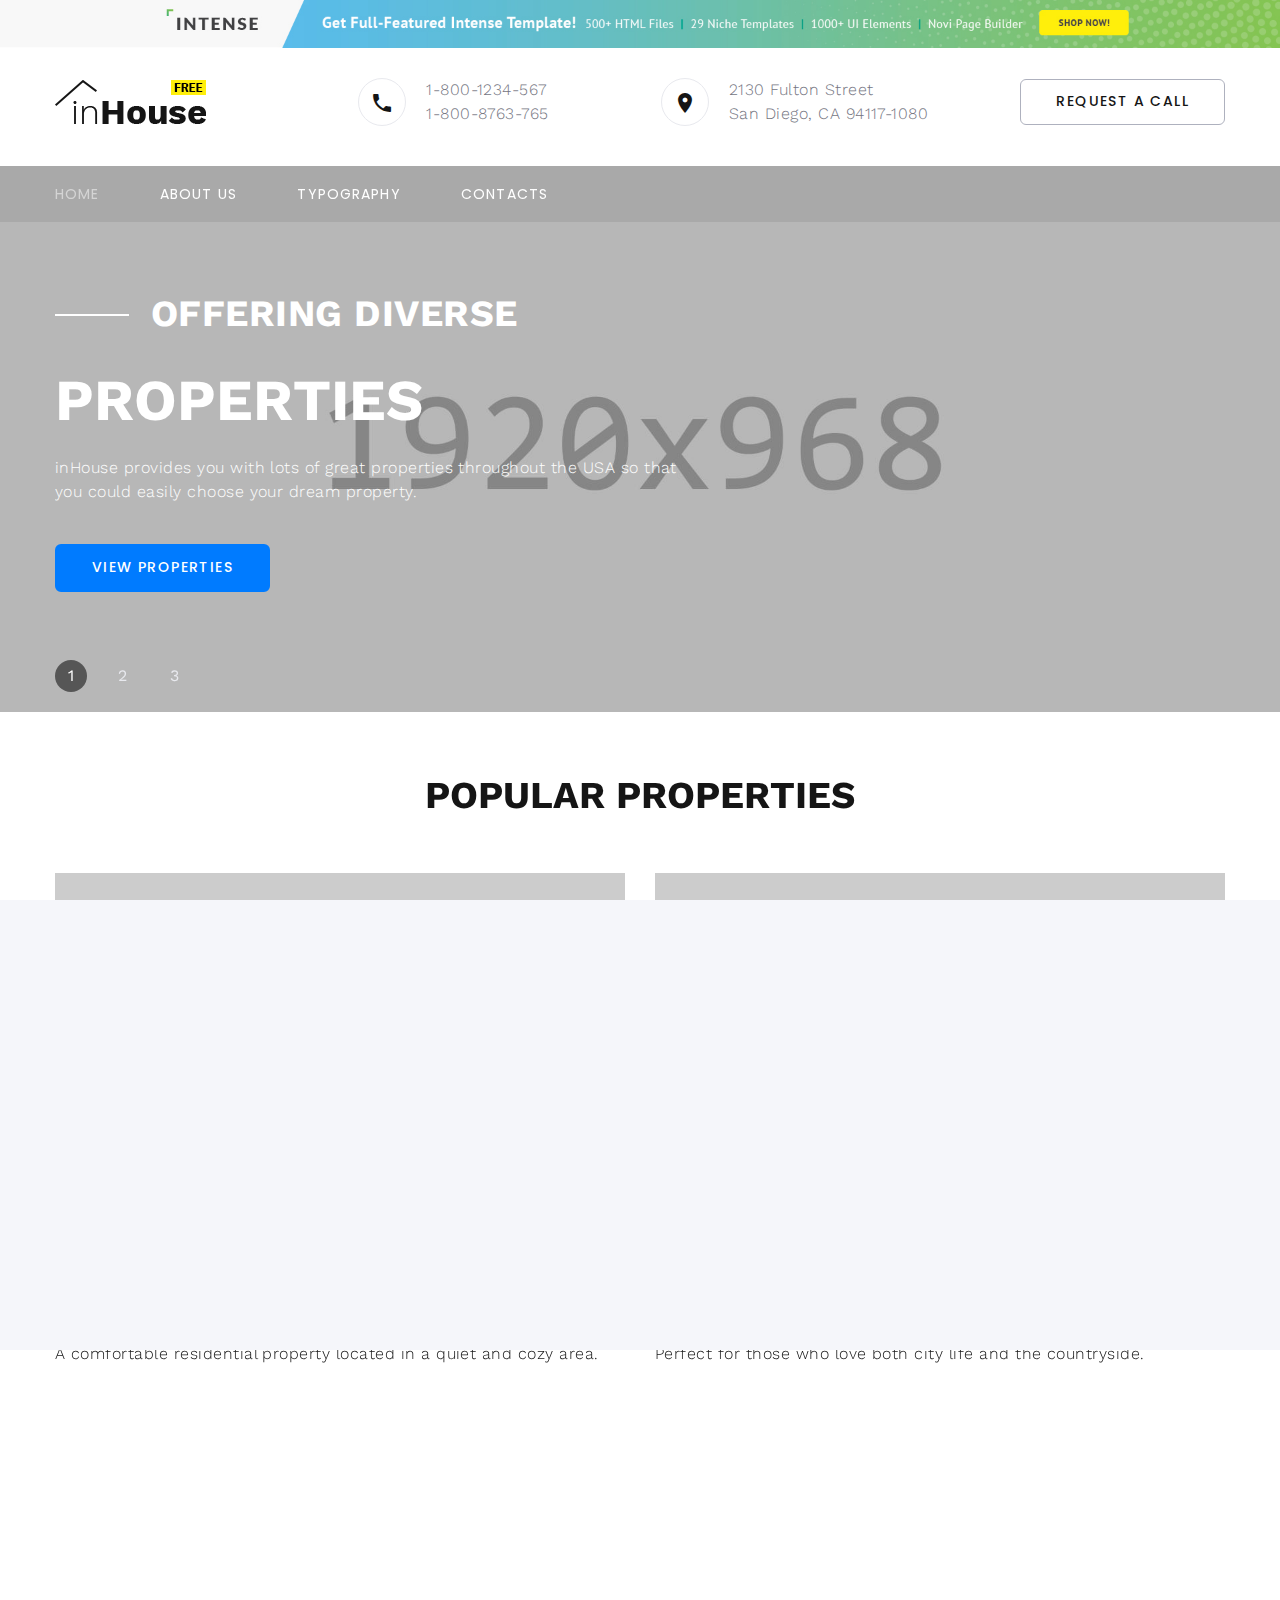
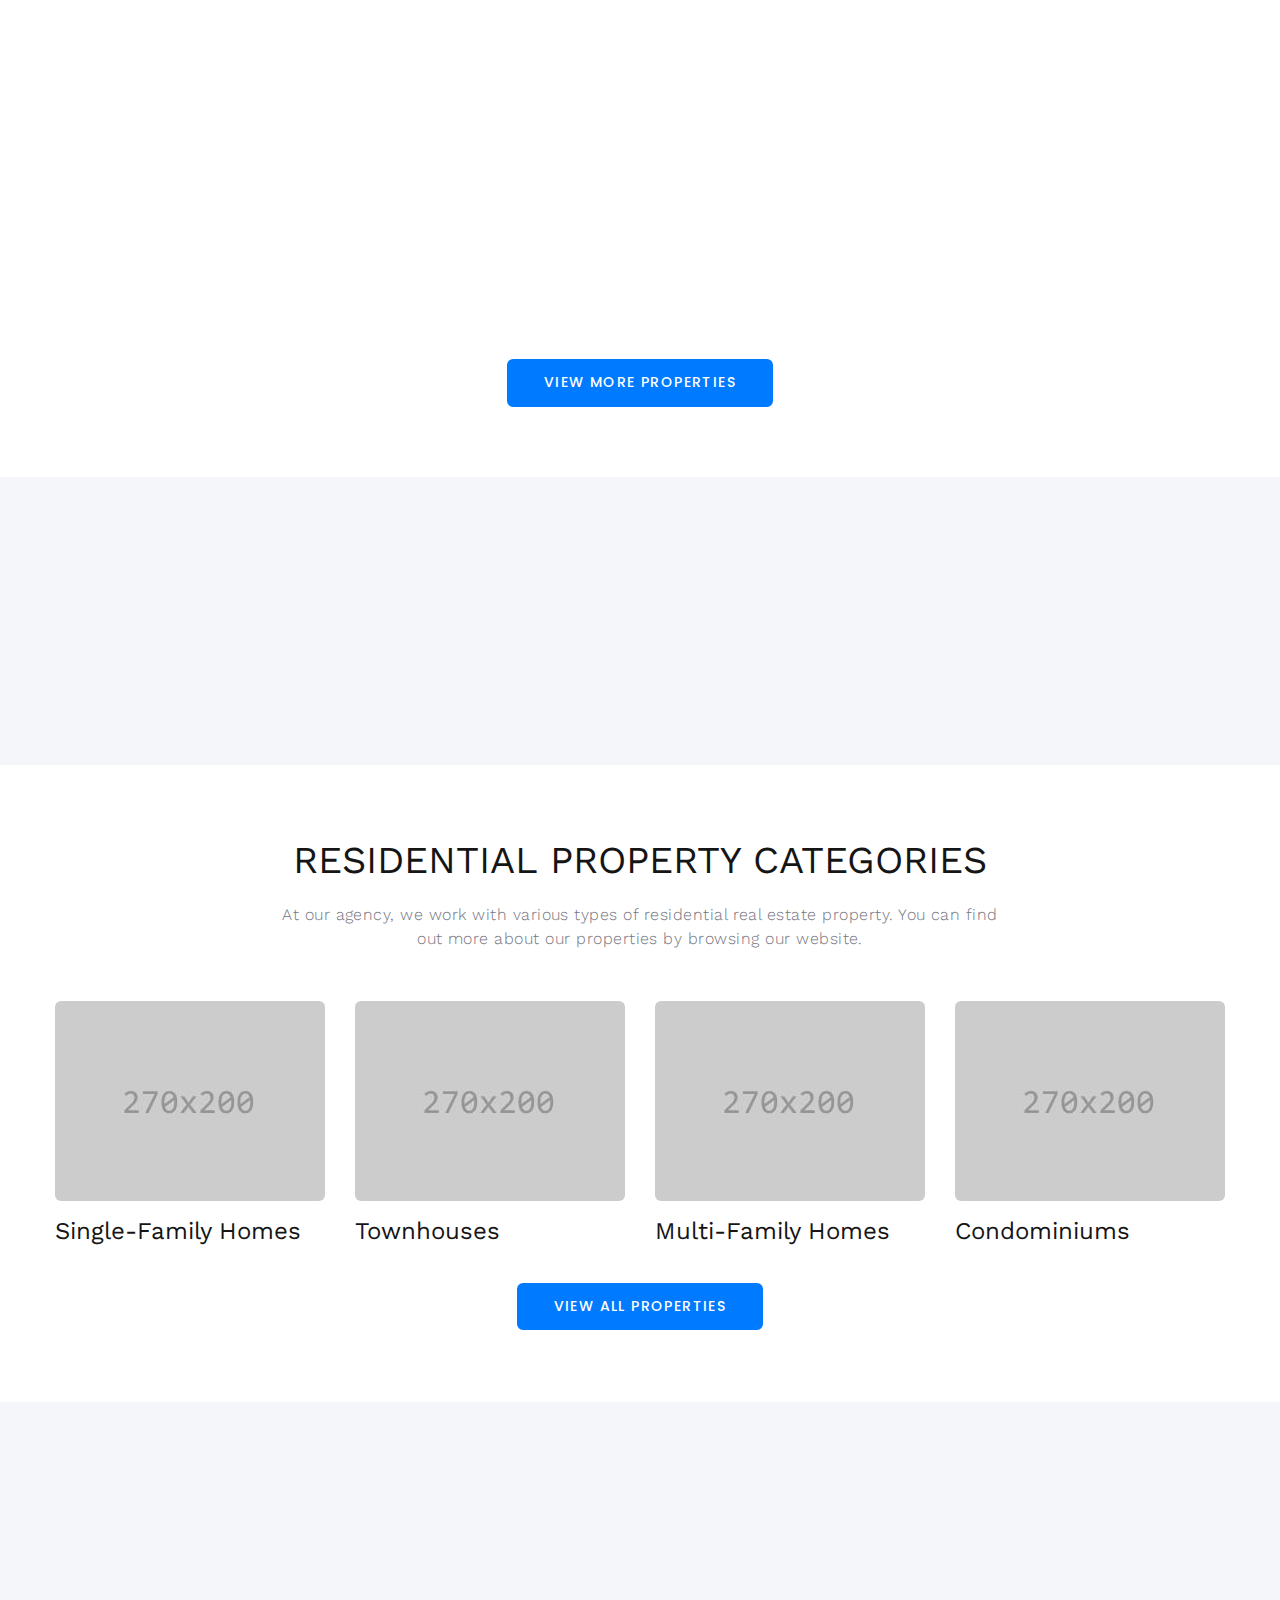
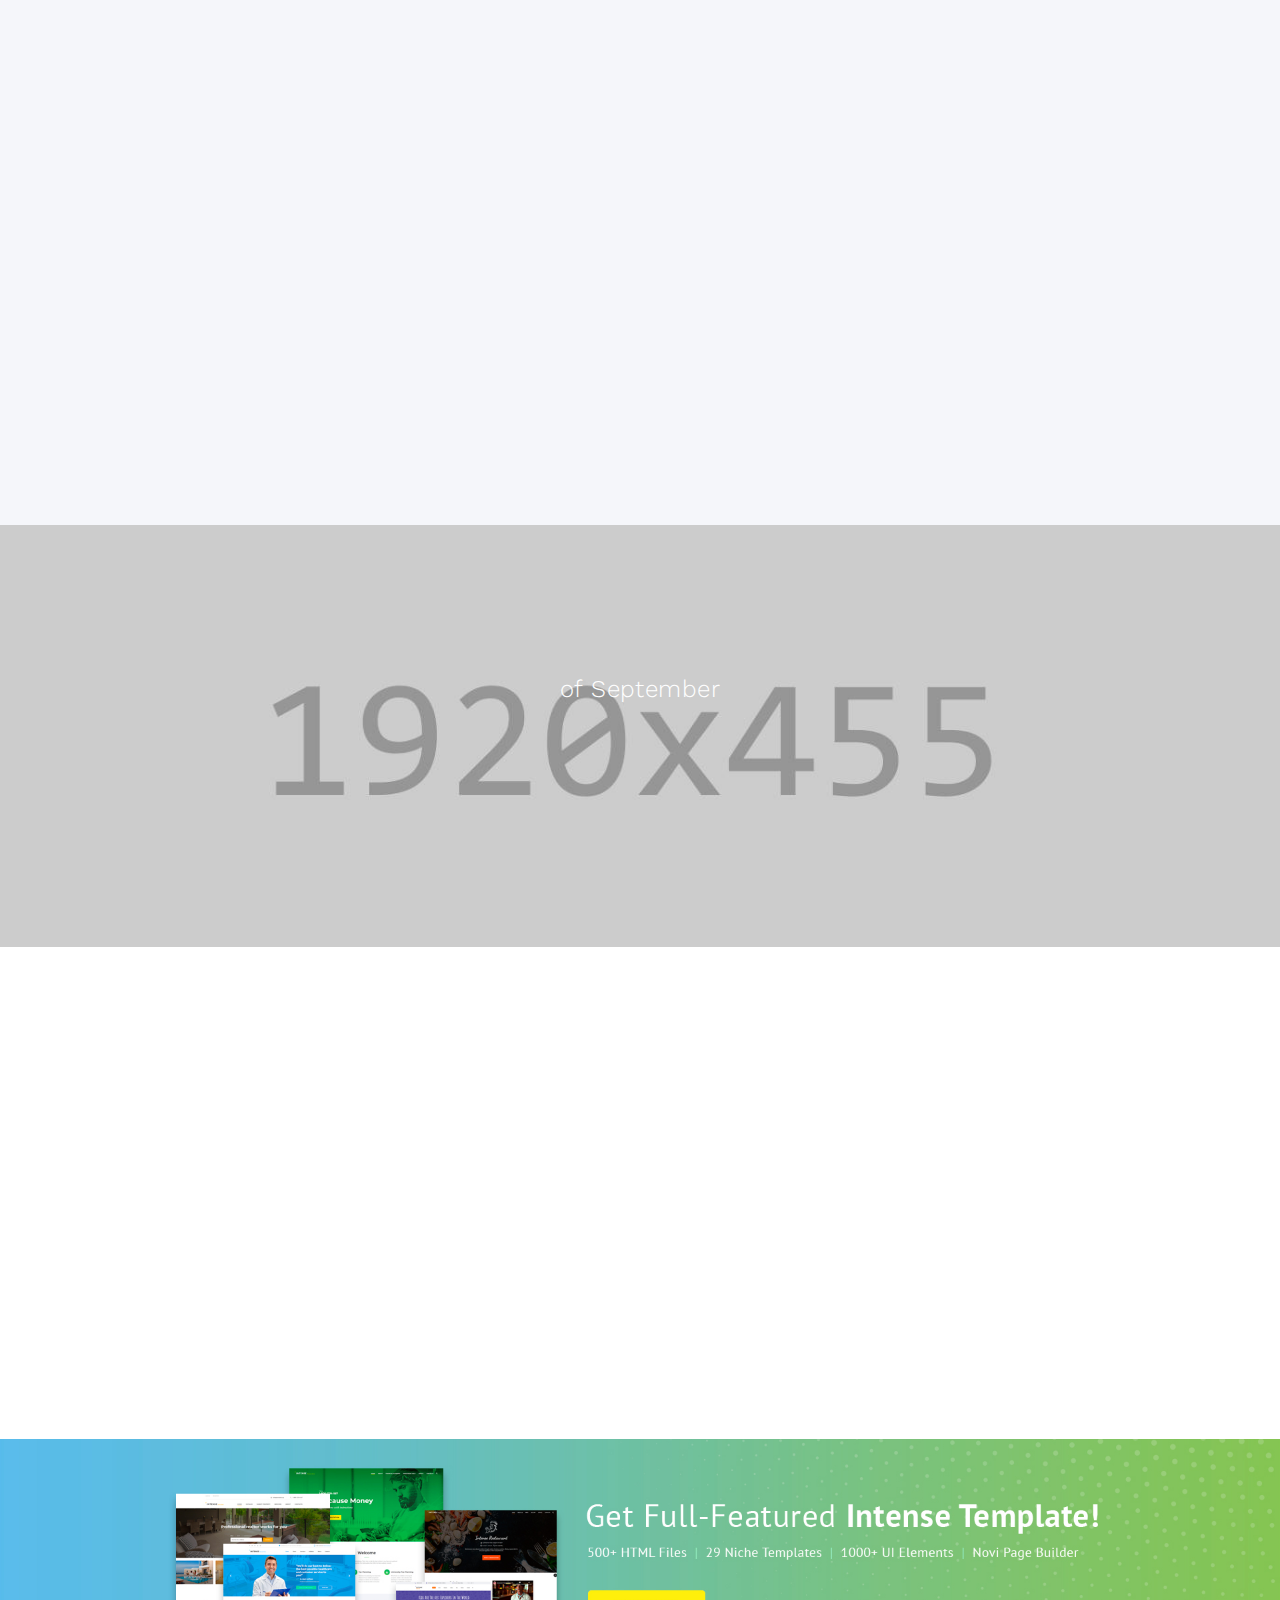
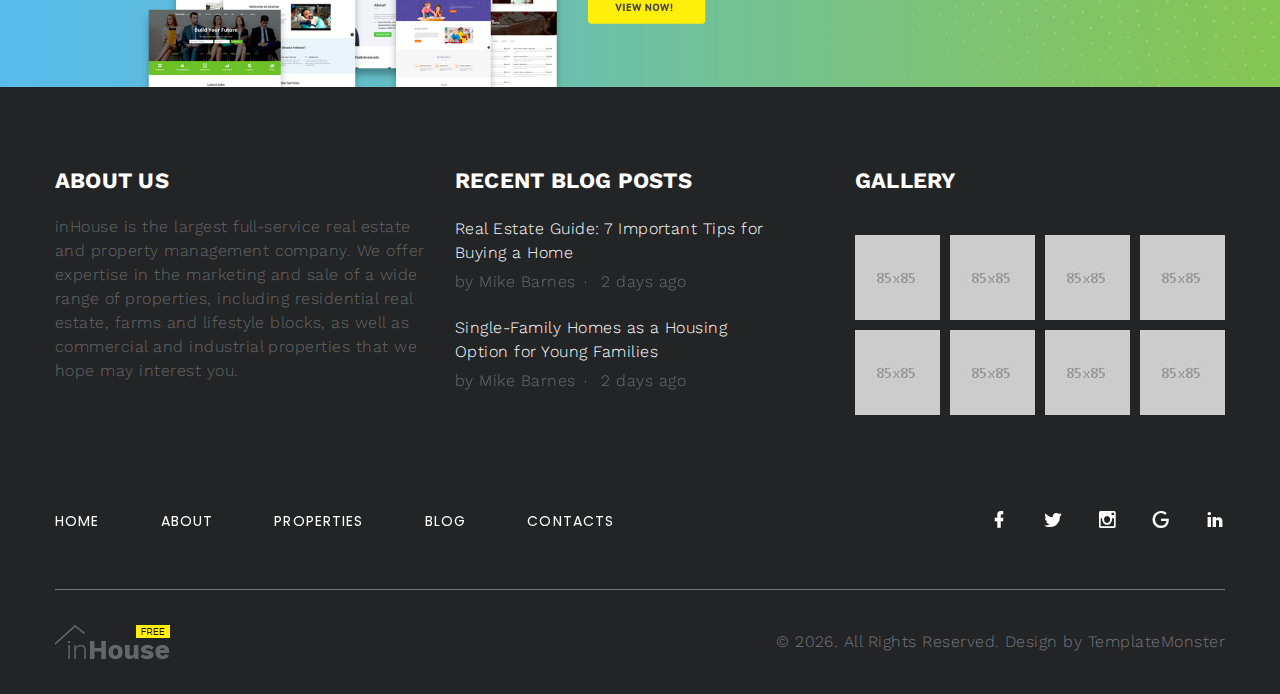
<file: index.html>
<!DOCTYPE html>
<html class="wide wow-animation" lang="en">
  <head>
    <title>Home</title>
    <meta name="format-detection" content="telephone=no">
    <meta name="viewport" content="width=device-width height=device-height initial-scale=1.0 maximum-scale=1.0 user-scalable=0">
    <meta http-equiv="X-UA-Compatible" content="IE=edge">
    <meta charset="utf-8">
    <link rel="icon" href="images/favicon.ico" type="image/x-icon">
    <link rel="stylesheet" type="text/css" href="//fonts.googleapis.com/css?family=Work+Sans:300,400,500,700,800%7CPoppins:300,400,700">
    <link rel="stylesheet" href="css/bootstrap.css">
    <link rel="stylesheet" href="css/fonts.css">
    <link rel="stylesheet" href="css/style.css" id="main-styles-link">
    <style>.ie-panel{display: none;background: #212121;padding: 10px 0;box-shadow: 3px 3px 5px 0 rgba(0,0,0,.3);clear: both;text-align:center;position: relative;z-index: 1;} html.ie-10 .ie-panel, html.lt-ie-10 .ie-panel {display: block;}</style>
  </head>
  <body>
    <div class="ie-panel"><a href="http://windows.microsoft.com/en-US/internet-explorer/"><img src="images/ie8-panel/warning_bar_0000_us.jpg" height="42" width="820" alt="You are using an outdated browser. For a faster, safer browsing experience, upgrade for free today."></a></div>
    <div class="preloader">
      <div class="preloader-logo"><img src="images/logo-default-151x44.png" alt="" width="151" height="44" srcset="images/logo-default-151x44.png 2x"/>
      </div>
      <div class="preloader-body">
        <div id="loadingProgressG">
          <div class="loadingProgressG" id="loadingProgressG_1"></div>
        </div>
      </div>
    </div>
    <div class="page">
      <!-- Page Header--><a class="banner banner-top" href="https://www.templatemonster.com/intense-multipurpose-html-template.html" target="_blank"><img src="images/intense_02.jpg" alt=""/></a>
      <header class="section novi-background page-header">
        <!-- RD Navbar-->
        <div class="rd-navbar-wrap">
          <nav class="rd-navbar rd-navbar-corporate" data-layout="rd-navbar-fixed" data-sm-layout="rd-navbar-fixed" data-md-layout="rd-navbar-fixed" data-md-device-layout="rd-navbar-fixed" data-lg-layout="rd-navbar-static" data-lg-device-layout="rd-navbar-static" data-lg-stick-up="true" data-lg-stick-up-offset="118px" data-xl-layout="rd-navbar-static" data-xl-device-layout="rd-navbar-static" data-xl-stick-up="true" data-xl-stick-up-offset="118px" data-xxl-layout="rd-navbar-static" data-xxl-device-layout="rd-navbar-static" data-xxl-stick-up-offset="118px" data-xxl-stick-up="true">
            <div class="rd-navbar-aside-outer">
              <div class="rd-navbar-aside">
                <!-- RD Navbar Panel-->
                <div class="rd-navbar-panel">
                  <!-- RD Navbar Toggle-->
                  <button class="rd-navbar-toggle" data-rd-navbar-toggle="#rd-navbar-nav-wrap-1"><span></span></button>
                  <!-- RD Navbar Brand--><a class="rd-navbar-brand" href="index.html"><img src="images/logo-default-151x44.png" alt="" width="151" height="44" srcset="images/logo-default-151x44.png 2x"/></a>
                </div>
                <div class="rd-navbar-collapse">
                  <button class="rd-navbar-collapse-toggle rd-navbar-fixed-element-1" data-rd-navbar-toggle="#rd-navbar-collapse-content-1"><span></span></button>
                  <div class="rd-navbar-collapse-content" id="rd-navbar-collapse-content-1">
                    <article class="unit align-items-center">
                      <div class="unit-left"><span class="icon novi-icon icon-md icon-modern mdi mdi-phone"></span></div>
                      <div class="unit-body">
                        <ul class="list-0">
                          <li><a class="link-default" href="tel:#">1-800-1234-567</a></li>
                          <li><a class="link-default" href="tel:#">1-800-8763-765</a></li>
                        </ul>
                      </div>
                    </article>
                    <article class="unit align-items-center">
                      <div class="unit-left"><span class="icon novi-icon icon-md icon-modern mdi mdi-map-marker"></span></div>
                      <div class="unit-body"><a class="link-default" href="tel:#">2130 Fulton Street <br> San Diego, CA 94117-1080</a></div>
                    </article><a class="button button-gray-bordered button-winona" href="#">Request a call</a>
                  </div>
                </div>
              </div>
            </div>
            <div class="rd-navbar-main-outer">
              <div class="rd-navbar-main">
                <div class="rd-navbar-nav-wrap" id="rd-navbar-nav-wrap-1">
                  <!-- RD Navbar Nav-->
                  <ul class="rd-navbar-nav">
                    <li class="rd-nav-item active"><a class="rd-nav-link" href="index.html">Home</a>
                    </li>
                    <li class="rd-nav-item"><a class="rd-nav-link" href="about-us.html">About us</a>
                    </li>
                    <li class="rd-nav-item"><a class="rd-nav-link" href="typography.html">Typography</a>
                    </li>
                    <li class="rd-nav-item"><a class="rd-nav-link" href="contacts.html">Contacts</a>
                    </li>
                  </ul>
                </div>
              </div>
            </div>
          </nav>
        </div>
      </header>
      <section class="section swiper-container swiper-slider swiper-slider-minimal" data-loop="true" data-slide-effect="fade" data-autoplay="4759" data-simulate-touch="true">
        <div class="swiper-wrapper">
          <div class="swiper-slide swiper-slide_video" data-slide-bg="images/slider-minimal-slide-1-1920x968.jpg">
            <div class="container">
              <div class="jumbotron-classic-content">
                <div class="wow-outer">
                  <div class="title-docor-text font-weight-bold title-decorated text-uppercase wow slideInLeft text-white">Offering Diverse</div>
                </div>
                <h1 class="text-uppercase text-white font-weight-bold wow-outer"><span class="wow slideInDown" data-wow-delay=".2s">Properties</span></h1>
                <p class="text-white wow-outer"><span class="wow slideInDown" data-wow-delay=".35s">inHouse provides you with lots of great properties throughout the USA so that you could easily choose your dream property.</span></p>
                <div class="wow-outer button-outer"><a class="button button-md button-primary button-winona wow slideInDown" href="#" data-wow-delay=".4s">View Properties</a></div>
              </div>
            </div>
          </div>
          <div class="swiper-slide" data-slide-bg="images/slider-minimal-slide-2-1920x968.jpg">
            <div class="container">
              <div class="jumbotron-classic-content">
                <div class="wow-outer">
                  <div class="title-docor-text font-weight-bold title-decorated text-uppercase wow slideInLeft text-white">Easily</div>
                </div>
                <h1 class="text-uppercase text-white font-weight-bold wow-outer"><span class="wow slideInDown" data-wow-delay=".2s">Rent & Sale</span></h1>
                <p class="text-white wow-outer"><span class="wow slideInDown" data-wow-delay=".35s">With the help of our services and property management solutions, you can rent or sell any house or apartment.</span></p>
                <div class="wow-outer button-outer"><a class="button button-md button-primary button-winona wow slideInDown" href="#" data-wow-delay=".4s">View properties</a></div>
              </div>
            </div>
          </div>
          <div class="swiper-slide" data-slide-bg="images/slider-minimal-slide-3-1920x968.jpg">
            <div class="container">
              <div class="jumbotron-classic-content">
                <div class="wow-outer">
                  <div class="title-docor-text font-weight-bold title-decorated text-uppercase wow slideInLeft text-white">More Than 20 Years of</div>
                </div>
                <h1 class="text-uppercase text-white font-weight-bold wow-outer"><span class="wow slideInDown" data-wow-delay=".2s">Experience</span></h1>
                <p class="text-white wow-outer"><span class="wow slideInDown" data-wow-delay=".35s">Founded in 1989, our company is a team of renowned property management and real estate experts always ready to help you.</span></p>
                <div class="wow-outer button-outer"><a class="button button-md button-primary button-winona wow slideInDown" href="#" data-wow-delay=".4s">View properties</a></div>
              </div>
            </div>
          </div>
        </div>
        <div class="swiper-pagination-outer container">
          <div class="swiper-pagination swiper-pagination-modern swiper-pagination-marked" data-index-bullet="true"></div>
        </div>
      </section>
      <section class="section novi-background section-md text-center">
        <div class="container">
          <h3 class="text-uppercase font-weight-bold wow-outer"><span class="wow slideInDown">Popular properties</span></h3>
          <div class="row row-lg-50 row-35 offset-top-2">
            <div class="col-md-6 wow-outer">
              <!-- Post Modern-->
              <article class="post-modern wow slideInLeft"><a class="post-modern-media" href="#"><img src="images/grid-blog-1-571x353.jpg" alt="" width="571" height="353"/></a>
                <h4 class="post-modern-title"><a class="post-modern-title" href="#">5619 Walnut Hill Ln, Dallas, TX 75229</a></h4>
                <ul class="post-modern-meta">
                  <li><a class="button-winona" href="#">$1500/mon</a></li>
                  <li>30 Sq. Ft.</li>
                  <li>3 Bedrooms</li>
                </ul>
                <p>A comfortable residential property located in a quiet and cozy area.</p>
              </article>
            </div>
            <div class="col-md-6 wow-outer">
              <!-- Post Modern-->
              <article class="post-modern wow slideInLeft"><a class="post-modern-media" href="#"><img src="images/grid-blog-2-571x353.jpg" alt="" width="571" height="353"/></a>
                <h4 class="post-modern-title"><a class="post-modern-title" href="#">1808 Bolingbroke Pl, Fort Worth, TX 76140</a></h4>
                <ul class="post-modern-meta">
                  <li><a class="button-winona" href="#">$1300/mon</a></li>
                  <li>40 Sq. Ft.</li>
                  <li>2 Bedrooms</li>
                </ul>
                <p>Perfect for those who love both city life and the countryside.</p>
              </article>
            </div>
            <div class="col-md-6 wow-outer">
              <!-- Post Modern-->
              <article class="post-modern wow slideInLeft"><a class="post-modern-media" href="#"><img src="images/grid-blog-3-571x353.jpg" alt="" width="571" height="353"/></a>
                <h4 class="post-modern-title"><a class="post-modern-title" href="#">924 Bel Air Rd, Los Angeles, CA 90077</a></h4>
                <ul class="post-modern-meta">
                  <li><a class="button-winona" href="#">1800/mon</a></li>
                  <li>50 Sq. Ft.</li>
                  <li>4 Bedrooms</li>
                </ul>
                <p>Located in 5 mins from downtown, this property is great for anyone.</p>
              </article>
            </div>
            <div class="col-md-6 wow-outer">
              <!-- Post Modern-->
              <article class="post-modern wow slideInLeft"><a class="post-modern-media" href="#"><img src="images/grid-blog-4-571x353.jpg" alt="" width="571" height="353"/></a>
                <h4 class="post-modern-title"><a class="post-modern-title" href="#">13510 W Cheery Lynn Rd, Avondale, AZ 85392</a></h4>
                <ul class="post-modern-meta">
                  <li><a class="button-winona" href="#">$2700/mon</a></li>
                  <li>90 Sq. Ft.</li>
                  <li>2 Bedrooms</li>
                </ul>
                <p>A luxury mansion for people who enjoy the high-end amenities.</p>
              </article>
            </div>
            <div class="col-md-12 wow-outer"><a class="button button-primary button-winona button-md" href="#">view More properties</a></div>
          </div>
        </div>
      </section>
      <section class="section novi-background section-lg bg-gray-100">
        <div class="container">
          <div class="row row-30">
            <div class="col-sm-6 col-lg-4 wow-outer">
              <!-- Box Minimal-->
              <article class="box-minimal">
                <div class="box-chloe__icon novi-icon linearicons-user wow fadeIn"></div>
                <div class="box-minimal-main wow-outer">
                  <h4 class="box-minimal-title wow slideInDown">Qualified Employees</h4>
                  <p class="wow fadeInUpSmall">Our team consists of more than 20 qualified and experienced real estate brokers and property managers ready to help you.</p>
                </div>
              </article>
            </div>
            <div class="col-sm-6 col-lg-4 wow-outer">
              <!-- Box Minimal-->
              <article class="box-minimal">
                <div class="box-chloe__icon novi-icon linearicons-bubble-text wow fadeIn" data-wow-delay=".1s"></div>
                <div class="box-minimal-main wow-outer">
                  <h4 class="box-minimal-title wow slideInDown" data-wow-delay=".1s">Free Consultations</h4>
                  <p class="wow fadeInUpSmall" data-wow-delay=".1s">Our acquaintance with a client always begins with a free consultation to find out what kind of property they are looking for.</p>
                </div>
              </article>
            </div>
            <div class="col-sm-6 col-lg-4 wow-outer">
              <!-- Box Minimal-->
              <article class="box-minimal">
                <div class="box-chloe__icon novi-icon linearicons-star wow fadeIn" data-wow-delay=".2s"></div>
                <div class="box-minimal-main wow-outer">
                  <h4 class="box-minimal-title wow slideInDown" data-wow-delay=".2s">100% Guaranteed</h4>
                  <p class="wow fadeInUpSmall" data-wow-delay=".2s">All the results that you get from our realtors are 100% guaranteed to offer you the best choice of properties throughout the USA.</p>
                </div>
              </article>
            </div>
          </div>
        </div>
      </section>
      <!-- Services-->
      <section class="section novi-background section-lg text-center">
        <div class="container">
          <h3 class="text-uppercase">Residential property categories</h3>
          <p><span class="text-width-1">At our agency, we work with various types of residential real estate property. You can find out more about our properties by browsing our website.</span></p>
          <div class="row row-35 row-xxl-70 offset-top-2">
            <div class="col-sm-6 col-lg-3">
              <!-- Thumbnail Light-->
              <article class="thumbnail-light"><a class="thumbnail-light-media" href="#"><img class="thumbnail-light-image" src="images/service-thumbnail-1-270x300.jpg" alt="" width="270" height="300"/></a>
                <h4 class="thumbnail-light-title"><a href="#">Single-Family Homes</a></h4>
              </article>
            </div>
            <div class="col-sm-6 col-lg-3">
              <!-- Thumbnail Light-->
              <article class="thumbnail-light"><a class="thumbnail-light-media" href="#"><img class="thumbnail-light-image" src="images/service-thumbnail-2-270x300.jpg" alt="" width="270" height="300"/></a>
                <h4 class="thumbnail-light-title"><a href="#">Townhouses</a></h4>
              </article>
            </div>
            <div class="col-sm-6 col-lg-3">
              <!-- Thumbnail Light-->
              <article class="thumbnail-light"><a class="thumbnail-light-media" href="#"><img class="thumbnail-light-image" src="images/service-thumbnail-3-270x300.jpg" alt="" width="270" height="300"/></a>
                <h4 class="thumbnail-light-title"><a href="#">Multi-Family Homes</a></h4>
              </article>
            </div>
            <div class="col-sm-6 col-lg-3">
              <!-- Thumbnail Light-->
              <article class="thumbnail-light"><a class="thumbnail-light-media" href="#"><img class="thumbnail-light-image" src="images/service-thumbnail-4-270x300.jpg" alt="" width="270" height="300"/></a>
                <h4 class="thumbnail-light-title"><a href="#">Condominiums</a></h4>
              </article>
            </div>
            <div class="col-md-12 wow-outer"><a class="button button-primary button-winona button-md" href="#">view all properties</a></div>
          </div>
        </div>
      </section>
      <section class="section novi-background section-lg text-center bg-gray-100">
        <div class="container">
          <h3 class="text-uppercase wow-outer"><span class="wow slideInUp">Our Team</span></h3>
          <div class="row row-lg-50 row-35 row-xxl-70 justify-content-center justify-content-lg-start">
            <div class="col-md-10 col-lg-6 wow-outer">
              <!-- Profile Creative-->
              <article class="profile-creative wow slideInLeft">
                <figure class="profile-creative-figure"><img class="profile-creative-image" src="images/team-1-270x273.jpg" alt="" width="270" height="273"/>
                </figure>
                <div class="profile-creative-main">
                  <h5 class="profile-creative-title"><a href="#">Nathalie Porter</a></h5>
                  <p class="profile-creative-position">Founder, Broker</p>
                  <div class="profile-creative-contacts">
                    <div class="object-inline"><span class="icon novi-icon icon-md mdi mdi-phone"></span><a href="tel:#">1-800-1324-567</a></div>
                  </div>
                  <p>Ms. Porter founded our company in 1989 with a vision to help guests and residents of the USA to easily find and buy or rent real estate in all 50 states.</p>
                </div>
              </article>
            </div>
            <div class="col-md-10 col-lg-6 wow-outer">
              <!-- Profile Creative-->
              <article class="profile-creative wow slideInLeft" data-wow-delay=".2s">
                <figure class="profile-creative-figure"><img class="profile-creative-image" src="images/team-2-270x273.jpg" alt="" width="270" height="273"/>
                </figure>
                <div class="profile-creative-main">
                  <h5 class="profile-creative-title"><a href="#">John Thompson</a></h5>
                  <p class="profile-creative-position">Sales Associate</p>
                  <div class="profile-creative-contacts">
                    <div class="object-inline"><span class="icon novi-icon icon-md mdi mdi-phone"></span><a href="tel:#">1-800-1324-567</a></div>
                  </div>
                  <p>John has been in sales and marketing for the past 15 years. He has excellent knowledge about the local market both residential and commercial.</p>
                </div>
              </article>
            </div>
            <div class="col-md-10 col-lg-6 wow-outer">
              <!-- Profile Creative-->
              <article class="profile-creative wow slideInLeft">
                <figure class="profile-creative-figure"><img class="profile-creative-image" src="images/team-3-270x273.jpg" alt="" width="270" height="273"/>
                </figure>
                <div class="profile-creative-main">
                  <h5 class="profile-creative-title"><a href="#">Brian Payne</a></h5>
                  <p class="profile-creative-position">Realtor</p>
                  <div class="profile-creative-contacts">
                    <div class="object-inline"><span class="icon novi-icon icon-md mdi mdi-phone"></span><a href="tel:#">1-800-1324-567</a></div>
                  </div>
                  <p>Brian is not only a Licensed Realtor but also holds the Title Producers and Mortgage Licenses, which makes him a very knowledgeable real estate expert.</p>
                </div>
              </article>
            </div>
            <div class="col-md-10 col-lg-6 wow-outer">
              <!-- Profile Creative-->
              <article class="profile-creative wow slideInLeft" data-wow-delay=".2s">
                <figure class="profile-creative-figure"><img class="profile-creative-image" src="images/team-4-270x273.jpg" alt="" width="270" height="273"/>
                </figure>
                <div class="profile-creative-main">
                  <h5 class="profile-creative-title"><a href="#">Marie Fernandez</a></h5>
                  <p class="profile-creative-position">Broker</p>
                  <div class="profile-creative-contacts">
                    <div class="object-inline"><span class="icon novi-icon icon-md mdi mdi-phone"></span><a href="tel:#">1-800-1324-567</a></div>
                  </div>
                  <p>Marie’s goal is to provide clients with the highest level of marketing expertise and customer service to help them reach their uppermost real estate goals.</p>
                </div>
              </article>
            </div>
          </div>
        </div>
      </section>
      <!-- Best offer-->
      <section class="section novi-background section-1 bg-primary-darker text-center" style="background-image: url(images/bg-1-1920-455.jpg);">
        <div class="container">
          <div class="row justify-content-center">
            <div class="col-sm-10 col-lg-7 col-xl-6">
              <h3 class="wow-outer"><span class="wow slideInDown text-uppercase">Best offers</span></h3>
              <p class="heading-subtitle">of September</p>
              <p class="wow-outer offset-top-4"><span class="wow slideInDown" data-wow-delay=".05s">With a variety of accountants available at our company, you can always choose one that fits your corporate requirements.</span></p>
              <div class="wow-outer button-outer"><a class="button button-primary-white button-winona wow slideInDown" href="#" data-wow-delay=".1s">Read more</a></div>
            </div>
          </div>
        </div>
      </section>
      <section class="section novi-background section-lg text-center">
        <div class="container">
          <h3 class="wow-outer"><span class="wow slideInDown text-uppercase">Testimonials</span></h3>
          <!-- Owl Carousel-->
          <div class="owl-carousel wow fadeIn" data-items="1" data-md-items="2" data-lg-items="3" data-dots="true" data-nav="false" data-loop="true" data-autoplay="true" data-autoplay-speed="731" data-autoplay-timeout="4268" data-margin="30" data-stage-padding="0" data-mouse-drag="false">
            <blockquote class="quote-classic">
              <div class="quote-classic-meta">
                <div class="quote-classic-avatar"><img src="images/testimonials-person-6-96x96.jpg" alt="" width="96" height="96"/>
                </div>
                <div class="quote-classic-info">
                  <cite class="quote-classic-cite">Albert Webb</cite>
                  <p class="quote-classic-caption">Regular Client</p>
                </div>
              </div>
              <div class="quote-classic-text">
                <p>I have just bought an apartment in LA thanks to you and your brokers. Everything went smooth and easy, the price was quite affordable, and I’m sure I will use your services again in the future.</p>
              </div>
            </blockquote>
            <blockquote class="quote-classic">
              <div class="quote-classic-meta">
                <div class="quote-classic-avatar"><img src="images/testimonials-person-1-96x96.jpg" alt="" width="96" height="96"/>
                </div>
                <div class="quote-classic-info">
                  <cite class="quote-classic-cite">Kelly McMillan</cite>
                  <p class="quote-classic-caption">Regular Client</p>
                </div>
              </div>
              <div class="quote-classic-text">
                <p>I have recently sold my rental property in Nelson via inHouse. Everything about the sale was made seamless by your team. You gave me great advice about what was necessary to expedite the sale.</p>
              </div>
            </blockquote>
            <blockquote class="quote-classic">
              <div class="quote-classic-meta">
                <div class="quote-classic-avatar"><img src="images/testimonials-person-2-96x96.jpg" alt="" width="96" height="96"/>
                </div>
                <div class="quote-classic-info">
                  <cite class="quote-classic-cite">Harold Barnett</cite>
                  <p class="quote-classic-caption">Regular Client</p>
                </div>
              </div>
              <div class="quote-classic-text">
                <p>I really appreciate your time and expertise in helping me find and buy my current home in Seattle, WA. Hope we can do business again in the future and I will recommend you to family and friends.</p>
              </div>
            </blockquote>
            <blockquote class="quote-classic">
              <div class="quote-classic-meta">
                <div class="quote-classic-avatar"><img src="images/testimonials-person-3-96x96.jpg" alt="" width="96" height="96"/>
                </div>
                <div class="quote-classic-info">
                  <cite class="quote-classic-cite">Bill Warner</cite>
                  <p class="quote-classic-caption">Regular Client</p>
                </div>
              </div>
              <div class="quote-classic-text">
                <p>I have just sold a property with inHouse and I can’t thank them enough. Their team has great communication skills and they have regularly communicated with me throughout the whole process.</p>
              </div>
            </blockquote>
            <blockquote class="quote-classic">
              <div class="quote-classic-meta">
                <div class="quote-classic-avatar"><img src="images/testimonials-person-4-96x96.jpg" alt="" width="96" height="96"/>
                </div>
                <div class="quote-classic-info">
                  <cite class="quote-classic-cite">Ann Lee</cite>
                  <p class="quote-classic-caption">Regular Client</p>
                </div>
              </div>
              <div class="quote-classic-text">
                <p>Your skilled team helped me make the dream of selling my old property a reality. The sale went smoothly, and I just closed on an ideal new place I am excited to call home. Thank you for your great services!</p>
              </div>
            </blockquote>
            <blockquote class="quote-classic">
              <div class="quote-classic-meta">
                <div class="quote-classic-avatar"><img src="images/testimonials-person-5-96x96.jpg" alt="" width="96" height="96"/>
                </div>
                <div class="quote-classic-info">
                  <cite class="quote-classic-cite">Peter Clarkson</cite>
                  <p class="quote-classic-caption">Regular Client</p>
                </div>
              </div>
              <div class="quote-classic-text">
                <p>I have to say that inHouse has the best brokers we've ever worked with. Their professionalism, personality, attention to detail, responsiveness and ability to close the deal are outstanding!</p>
              </div>
            </blockquote>
          </div>
        </div>
      </section><a class="banner" href="https://www.templatemonster.com/intense-multipurpose-html-template.html" target="_blank"><img src="images/intense_big_02.jpg" alt=""/></a>
      <footer class="section novi-background footer-advanced bg-gray-700">
        <div class="footer-advanced-main">
          <div class="container">
            <div class="row row-50">
              <div class="col-lg-4">
                <h5 class="font-weight-bold text-uppercase text-white">About Us</h5>
                <p class="footer-advanced-text">inHouse is the largest full-service real estate and property management company. We offer expertise in the marketing and sale of a wide range of properties, including residential real estate, farms and lifestyle blocks, as well as commercial and industrial properties that we hope may interest you.</p>
              </div>
              <div class="col-sm-7 col-md-5 col-lg-4">
                <h5 class="font-weight-bold text-uppercase text-white">Recent Blog Posts</h5>
                <!-- Post Inline-->
                <article class="post-inline">
                  <p class="post-inline-title"><a href="#">Real Estate Guide: 7 Important Tips for Buying a Home</a></p>
                  <ul class="post-inline-meta">
                    <li>by Mike Barnes</li>
                    <li><a href="#">2 days ago</a></li>
                  </ul>
                </article>
                <!-- Post Inline-->
                <article class="post-inline">
                  <p class="post-inline-title"><a href="#">Single-Family Homes as a Housing Option for Young Families</a></p>
                  <ul class="post-inline-meta"> 
                    <li>by Mike Barnes</li>
                    <li><a href="#">2 days ago</a></li>
                  </ul>
                </article>
              </div>
              <div class="col-sm-5 col-md-7 col-lg-4">
                <h5 class="font-weight-bold text-uppercase text-white">Gallery</h5>
                <div class="row row-x-10" data-lightgallery="group">
                  <div class="col-3 col-sm-4 col-md-3"><a class="thumbnail-minimal" href="images/gallery-original-1.jpg" data-lightgallery="item"><img class="thumbnail-minimal-image" src="images/footer-gallery-1-85x85.jpg" alt=""/>
                      <div class="thumbnail-minimal-caption"></div></a></div>
                  <div class="col-3 col-sm-4 col-md-3"><a class="thumbnail-minimal" href="images/gallery-original-2.jpg" data-lightgallery="item"><img class="thumbnail-minimal-image" src="images/footer-gallery-2-85x85.jpg" alt=""/>
                      <div class="thumbnail-minimal-caption"></div></a></div>
                  <div class="col-3 col-sm-4 col-md-3"><a class="thumbnail-minimal" href="images/gallery-original-3.jpg" data-lightgallery="item"><img class="thumbnail-minimal-image" src="images/footer-gallery-3-85x85.jpg" alt=""/>
                      <div class="thumbnail-minimal-caption"></div></a></div>
                  <div class="col-3 col-sm-4 col-md-3"><a class="thumbnail-minimal" href="images/gallery-original-4.jpg" data-lightgallery="item"><img class="thumbnail-minimal-image" src="images/footer-gallery-4-85x85.jpg" alt=""/>
                      <div class="thumbnail-minimal-caption"></div></a></div>
                  <div class="col-3 col-sm-4 col-md-3"><a class="thumbnail-minimal" href="images/gallery-original-5.jpg" data-lightgallery="item"><img class="thumbnail-minimal-image" src="images/footer-gallery-5-85x85.jpg" alt=""/>
                      <div class="thumbnail-minimal-caption"></div></a></div>
                  <div class="col-3 col-sm-4 col-md-3"><a class="thumbnail-minimal" href="images/gallery-original-6.jpg" data-lightgallery="item"><img class="thumbnail-minimal-image" src="images/footer-gallery-6-85x85.jpg" alt=""/>
                      <div class="thumbnail-minimal-caption"> </div></a></div>
                  <div class="col-3 col-sm-4 col-md-3"><a class="thumbnail-minimal" href="images/gallery-original-7.jpg" data-lightgallery="item"><img class="thumbnail-minimal-image" src="images/footer-gallery-7-85x85.jpg" alt=""/>
                      <div class="thumbnail-minimal-caption"></div></a></div>
                  <div class="col-3 col-sm-4 col-md-3"><a class="thumbnail-minimal" href="images/gallery-original-8.jpg" data-lightgallery="item"><img class="thumbnail-minimal-image" src="images/footer-gallery-8-85x85.jpg" alt=""/>
                      <div class="thumbnail-minimal-caption"></div></a></div>
                </div>
              </div>
            </div>
          </div>
        </div>
        <div class="footer-advanced-aside">
          <div class="container">
            <div class="footer-advanced-layout">
              <div>
                <ul class="list-nav"> 
                  <li><a href="index.html">Home</a></li>
                  <li><a href="about-us.html">About</a></li>
                  <li><a href="#">Properties</a></li>
                  <li><a href="#">Blog</a></li>
                  <li><a href="contacts.html">Contacts</a></li>
                </ul>
              </div>
              <div>
                <ul class="foter-social-links list-inline list-inline-md">
                  <li><a class="icon novi-icon icon-sm link-default mdi mdi-facebook" href="#"></a></li>
                  <li><a class="icon novi-icon icon-sm link-default mdi mdi-twitter" href="#"></a></li>
                  <li><a class="icon novi-icon icon-sm link-default mdi mdi-instagram" href="#"></a></li>
                  <li><a class="icon novi-icon icon-sm link-default mdi mdi-google" href="#"></a></li>
                  <li><a class="icon novi-icon icon-sm link-default mdi mdi-linkedin" href="#"></a></li>
                </ul>
              </div>
            </div>
          </div>
        </div>
        <div class="container">
          <hr/>
        </div>
        <div class="footer-advanced-aside">
          <div class="container">
            <div class="footer-advanced-layout"><a class="brand" href="index.html"><img src="images/logo-light-115x34.png" alt="" width="115" height="34" srcset="images/logo-light-115x34.png 2x"/></a>
              <!-- Rights-->
              <p class="rights"><span>&copy;&nbsp;</span><span class="copyright-year"></span>. All Rights Reserved. Design by <a href="https://www.templatemonster.com">TemplateMonster</a></p>
            </div>
          </div>
        </div>
      </footer>
    </div>
    <!-- Global Mailform Output-->
    <div class="snackbars" id="form-output-global"></div>
    <!-- Javascript-->
    <script src="js/core.min.js"></script>
    <script src="js/script.js"></script>
  </body>
</html>
</file>
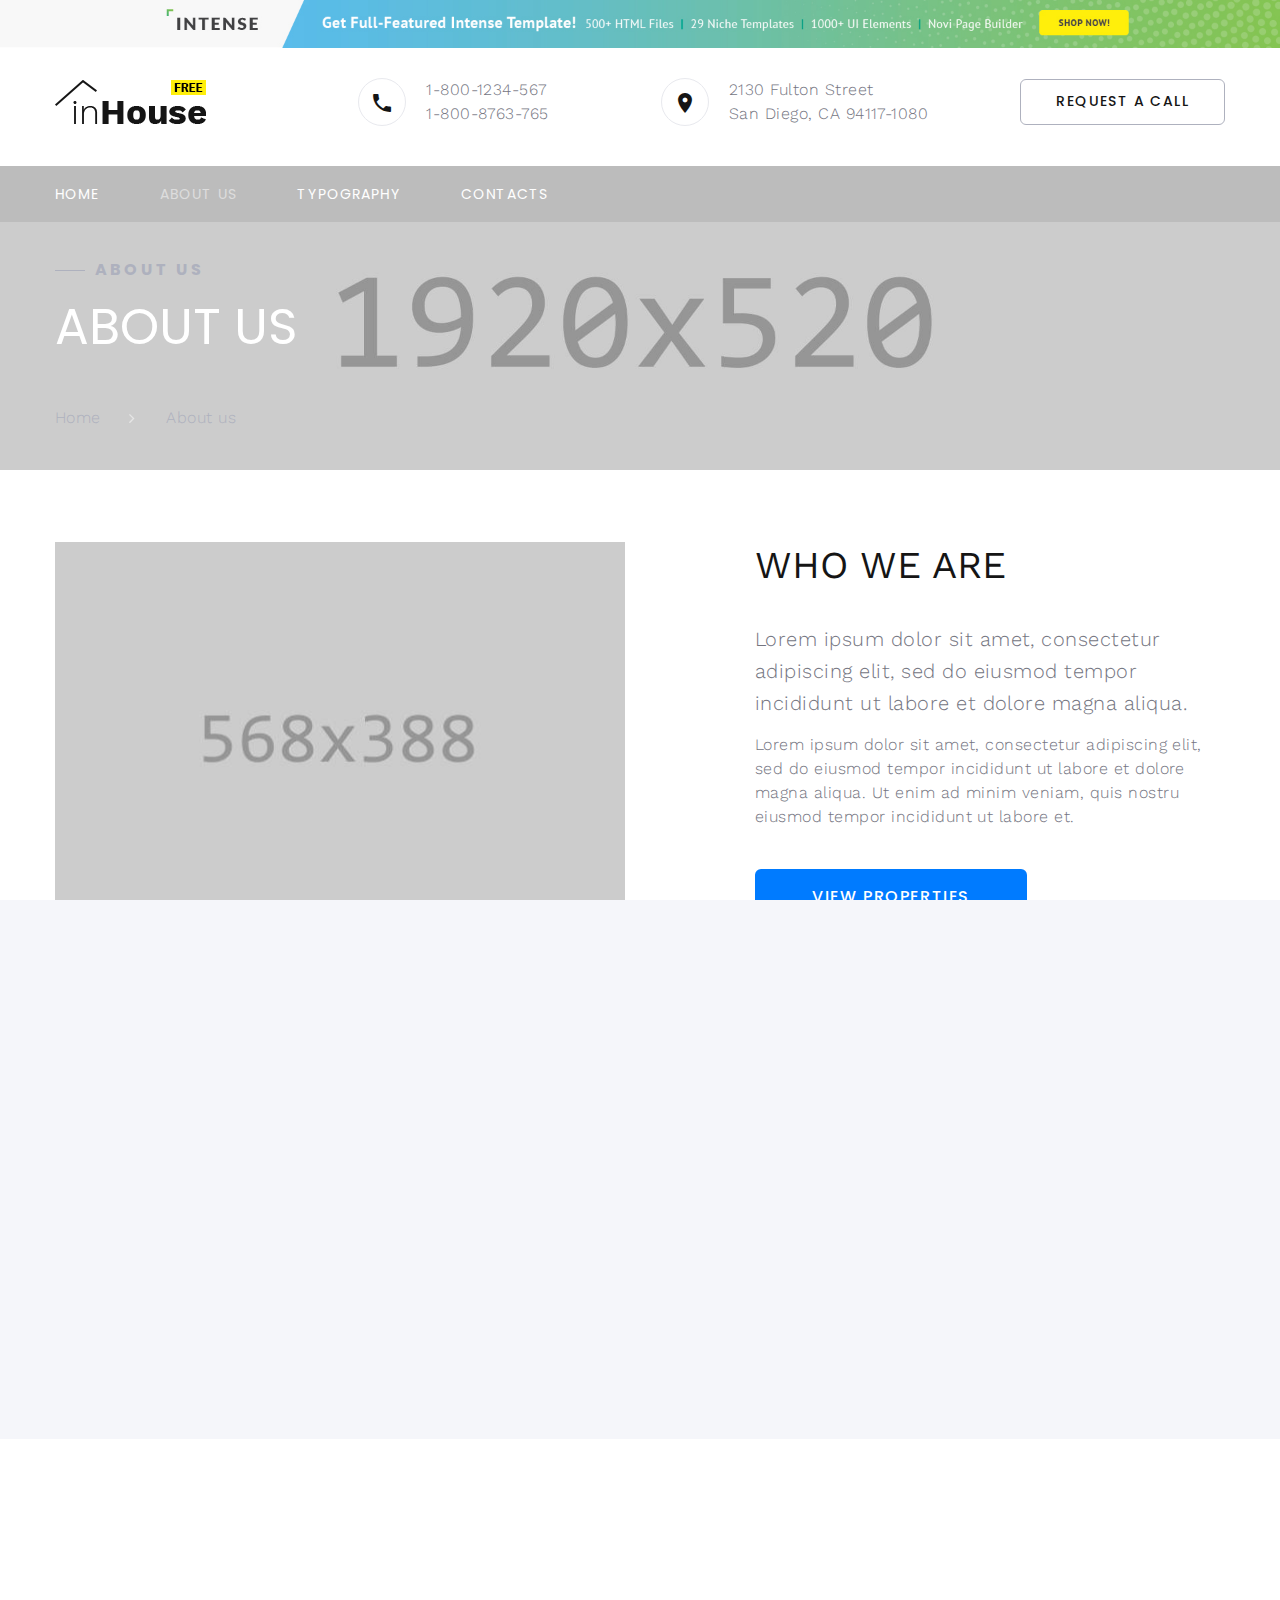
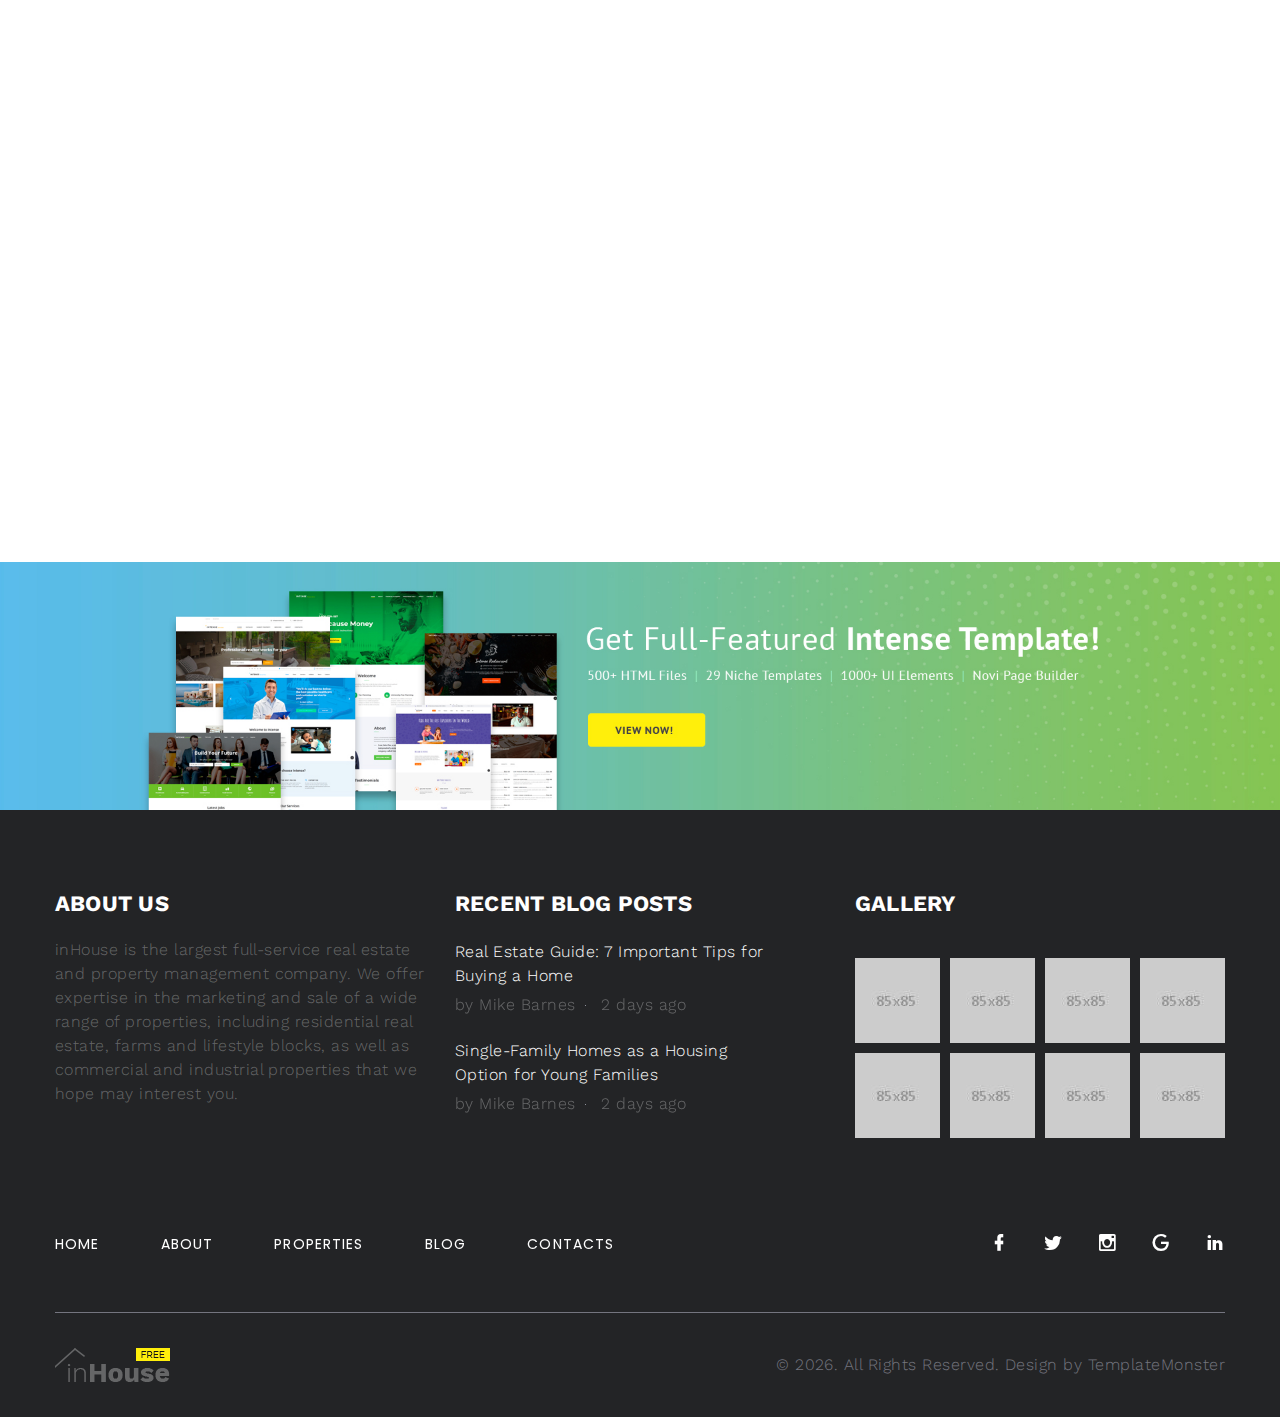
<file: about-us.html>
<!DOCTYPE html>
<html class="wide wow-animation" lang="en">
  <head>
    <title>About us</title>
    <meta name="format-detection" content="telephone=no">
    <meta name="viewport" content="width=device-width height=device-height initial-scale=1.0 maximum-scale=1.0 user-scalable=0">
    <meta http-equiv="X-UA-Compatible" content="IE=edge">
    <meta charset="utf-8">
    <link rel="icon" href="images/favicon.ico" type="image/x-icon">
    <link rel="stylesheet" type="text/css" href="//fonts.googleapis.com/css?family=Work+Sans:300,400,500,700,800%7CPoppins:300,400,700">
    <link rel="stylesheet" href="css/bootstrap.css">
    <link rel="stylesheet" href="css/fonts.css">
    <link rel="stylesheet" href="css/style.css" id="main-styles-link">
    <style>.ie-panel{display: none;background: #212121;padding: 10px 0;box-shadow: 3px 3px 5px 0 rgba(0,0,0,.3);clear: both;text-align:center;position: relative;z-index: 1;} html.ie-10 .ie-panel, html.lt-ie-10 .ie-panel {display: block;}</style>
  </head>
  <body>
    <div class="ie-panel"><a href="http://windows.microsoft.com/en-US/internet-explorer/"><img src="images/ie8-panel/warning_bar_0000_us.jpg" height="42" width="820" alt="You are using an outdated browser. For a faster, safer browsing experience, upgrade for free today."></a></div>
    <div class="preloader">
      <div class="preloader-logo"><img src="images/logo-default-151x44.png" alt="" width="151" height="44" srcset="images/logo-default-151x44.png 2x"/>
      </div>
      <div class="preloader-body">
        <div id="loadingProgressG">
          <div class="loadingProgressG" id="loadingProgressG_1"></div>
        </div>
      </div>
    </div>
    <div class="page">
      <!-- Page Header--><a class="banner banner-top" href="https://www.templatemonster.com/intense-multipurpose-html-template.html" target="_blank"><img src="images/intense_02.jpg" alt=""/></a>
      <header class="section novi-background page-header">
        <!-- RD Navbar-->
        <div class="rd-navbar-wrap">
          <nav class="rd-navbar rd-navbar-corporate" data-layout="rd-navbar-fixed" data-sm-layout="rd-navbar-fixed" data-md-layout="rd-navbar-fixed" data-md-device-layout="rd-navbar-fixed" data-lg-layout="rd-navbar-static" data-lg-device-layout="rd-navbar-static" data-lg-stick-up="true" data-lg-stick-up-offset="118px" data-xl-layout="rd-navbar-static" data-xl-device-layout="rd-navbar-static" data-xl-stick-up="true" data-xl-stick-up-offset="118px" data-xxl-layout="rd-navbar-static" data-xxl-device-layout="rd-navbar-static" data-xxl-stick-up-offset="118px" data-xxl-stick-up="true">
            <div class="rd-navbar-aside-outer">
              <div class="rd-navbar-aside">
                <!-- RD Navbar Panel-->
                <div class="rd-navbar-panel">
                  <!-- RD Navbar Toggle-->
                  <button class="rd-navbar-toggle" data-rd-navbar-toggle="#rd-navbar-nav-wrap-1"><span></span></button>
                  <!-- RD Navbar Brand--><a class="rd-navbar-brand" href="index.html"><img src="images/logo-default-151x44.png" alt="" width="151" height="44" srcset="images/logo-default-151x44.png 2x"/></a>
                </div>
                <div class="rd-navbar-collapse">
                  <button class="rd-navbar-collapse-toggle rd-navbar-fixed-element-1" data-rd-navbar-toggle="#rd-navbar-collapse-content-1"><span></span></button>
                  <div class="rd-navbar-collapse-content" id="rd-navbar-collapse-content-1">
                    <article class="unit align-items-center">
                      <div class="unit-left"><span class="icon novi-icon icon-md icon-modern mdi mdi-phone"></span></div>
                      <div class="unit-body">
                        <ul class="list-0">
                          <li><a class="link-default" href="tel:#">1-800-1234-567</a></li>
                          <li><a class="link-default" href="tel:#">1-800-8763-765</a></li>
                        </ul>
                      </div>
                    </article>
                    <article class="unit align-items-center">
                      <div class="unit-left"><span class="icon novi-icon icon-md icon-modern mdi mdi-map-marker"></span></div>
                      <div class="unit-body"><a class="link-default" href="tel:#">2130 Fulton Street <br> San Diego, CA 94117-1080</a></div>
                    </article><a class="button button-gray-bordered button-winona" href="#">Request a call</a>
                  </div>
                </div>
              </div>
            </div>
            <div class="rd-navbar-main-outer">
              <div class="rd-navbar-main">
                <div class="rd-navbar-nav-wrap" id="rd-navbar-nav-wrap-1">
                  <!-- RD Navbar Nav-->
                  <ul class="rd-navbar-nav">
                    <li class="rd-nav-item"><a class="rd-nav-link" href="index.html">Home</a>
                    </li>
                    <li class="rd-nav-item active"><a class="rd-nav-link" href="about-us.html">About us</a>
                    </li>
                    <li class="rd-nav-item"><a class="rd-nav-link" href="typography.html">Typography</a>
                    </li>
                    <li class="rd-nav-item"><a class="rd-nav-link" href="contacts.html">Contacts</a>
                    </li>
                  </ul>
                </div>
              </div>
            </div>
          </nav>
        </div>
      </header>
      <!-- Breadcrumbs -->
      <section class="section novi-background breadcrumbs-custom bg-image context-dark" style="background-image: url(images/breadcrumbs-image-1.jpg);">
        <div class="breadcrumbs-custom-inner">
          <div class="container breadcrumbs-custom-container">
            <div class="breadcrumbs-custom-main">
              <h6 class="breadcrumbs-custom-subtitle title-decorated">About us</h6>
              <h2 class="text-uppercase breadcrumbs-custom-title">About us</h2>
            </div>
            <ul class="breadcrumbs-custom-path">
              <li><a href="index.html">Home</a></li>
              <li class="active">About us</li>
            </ul>
          </div>
        </div>
      </section>
      <!-- Working at CaseCraft-->
      <section class="section novi-background section-lg">
        <div class="container">
          <div class="row row-50 justify-content-center justify-content-lg-between flex-lg-row-reverse">
            <div class="col-md-10 col-lg-6 col-xl-5">
              <h3 class="text-uppercase">Who We Are</h3>
              <p class="about-subtitle">Lorem ipsum dolor sit amet, consectetur adipiscing elit, sed do eiusmod tempor incididunt ut labore et dolore magna aliqua.</p>
              <p>Lorem ipsum dolor sit amet, consectetur adipiscing elit, sed do eiusmod tempor incididunt ut labore et dolore magna aliqua. Ut enim ad minim veniam, quis nostru eiusmod tempor incididunt ut labore et.</p><a class="button button-lg button-primary button-winona" href="about-us.html">View properties</a>
            </div>
            <div class="col-md-10 col-lg-6 col-xl-6"><img class="img-responsive" src="images/careers-1-570x388.jpg" alt="" width="570" height="388"/>
            </div>
          </div>
        </div>
      </section>
      <!-- Advantages and Achievements-->
      <section class="section novi-background section-md text-center bg-gray-100">
        <div class="container">
          <h3 class="text-uppercase wow-outer"><span class="wow slideInUp">Why people Choose Us</span></h3>
          <p class="wow-outer"><span class="text-width-1 wow slideInDown">Lorem ipsum dolor sit amet, consectetur adipiscing elit, sed do eiusmod tempor incididunt ut labore et dolore magna aliqua.</span></p>
          <div class="row row-50">
            <div class="col-6 col-md-3 wow-outer">
              <!-- Counter Minimal-->
              <article class="counter-minimal wow slideInUp" data-wow-delay=".1s">
                <div class="counter-minimal-icon box-chloe__icon novi-icon linearicons-users2"></div>
                <div class="counter-minimal-main">
                  <div class="counter">12</div>
                </div>
                <h5 class="counter-minimal-title">National Partners</h5>
              </article>
            </div>
            <div class="col-6 col-md-3 wow-outer">
              <!-- Counter Minimal-->
              <article class="counter-minimal wow slideInUp" data-wow-delay=".1s">
                <div class="counter-minimal-icon box-chloe__icon novi-icon linearicons-home-icon3"></div>
                <div class="counter-minimal-main">
                  <div class="counter">238</div>
                </div>
                <h5 class="counter-minimal-title">Properties</h5>
              </article>
            </div>
            <div class="col-6 col-md-3 wow-outer">
              <!-- Counter Minimal-->
              <article class="counter-minimal wow slideInUp" data-wow-delay=".1s">
                <div class="counter-minimal-icon box-chloe__icon novi-icon linearicons-star"></div>
                <div class="counter-minimal-main">
                  <div class="counter">19</div>
                </div>
                <h5 class="counter-minimal-title">Years of Experience</h5>
              </article>
            </div>
            <div class="col-6 col-md-3 wow-outer">
              <!-- Counter Minimal-->
              <article class="counter-minimal wow slideInUp" data-wow-delay=".1s">
                <div class="counter-minimal-icon box-chloe__icon novi-icon linearicons-apartment"></div>
                <div class="counter-minimal-main">
                  <div class="counter">54</div>
                </div>
                <h5 class="counter-minimal-title">Qualified Brokers</h5>
              </article>
            </div>
          </div>
        </div>
      </section>
      <section class="section novi-background section-lg text-center">
        <div class="container">
          <h3 class="text-uppercase wow-outer"><span class="wow slideInUp">Our Team</span></h3>
          <div class="row row-50 row-xxl-70 justify-content-center justify-content-lg-start">
            <div class="col-md-10 col-lg-6 wow-outer">
              <!-- Profile Creative-->
              <article class="profile-creative wow slideInLeft">
                <figure class="profile-creative-figure"><img class="profile-creative-image" src="images/team-1-270x273.jpg" alt="" width="270" height="273"/>
                </figure>
                <div class="profile-creative-main">
                  <h5 class="profile-creative-title"><a href="#">Nathalie Porter</a></h5>
                  <p class="profile-creative-position">Founder, Broker</p>
                  <div class="profile-creative-contacts">
                    <div class="object-inline"><span class="icon novi-icon icon-md mdi mdi-phone"></span><a href="tel:#">1-800-1324-567</a></div>
                  </div>
                  <p>Ms. Porter founded our company in 1989 with a vision to help guests and residents of the USA to easily find and buy or rent real estate in all 50 states.</p>
                </div>
              </article>
            </div>
            <div class="col-md-10 col-lg-6 wow-outer">
              <!-- Profile Creative-->
              <article class="profile-creative wow slideInLeft" data-wow-delay=".2s">
                <figure class="profile-creative-figure"><img class="profile-creative-image" src="images/team-2-270x273.jpg" alt="" width="270" height="273"/>
                </figure>
                <div class="profile-creative-main">
                  <h5 class="profile-creative-title"><a href="#">John Thompson</a></h5>
                  <p class="profile-creative-position">Sales Associate</p>
                  <div class="profile-creative-contacts">
                    <div class="object-inline"><span class="icon novi-icon icon-md mdi mdi-phone"></span><a href="tel:#">1-800-1324-567</a></div>
                  </div>
                  <p>John has been in sales and marketing for the past 15 years. He has excellent knowledge about the local market both residential and commercial.</p>
                </div>
              </article>
            </div>
            <div class="col-md-10 col-lg-6 wow-outer">
              <!-- Profile Creative-->
              <article class="profile-creative wow slideInLeft">
                <figure class="profile-creative-figure"><img class="profile-creative-image" src="images/team-3-270x273.jpg" alt="" width="270" height="273"/>
                </figure>
                <div class="profile-creative-main">
                  <h5 class="profile-creative-title"><a href="#">Brian Payne</a></h5>
                  <p class="profile-creative-position">Realtor</p>
                  <div class="profile-creative-contacts">
                    <div class="object-inline"><span class="icon novi-icon icon-md mdi mdi-phone"></span><a href="tel:#">1-800-1324-567</a></div>
                  </div>
                  <p>Brian is not only a Licensed Realtor but also holds the Title Producers and Mortgage Licenses, which makes him a very knowledgeable real estate expert.</p>
                </div>
              </article>
            </div>
            <div class="col-md-10 col-lg-6 wow-outer">
              <!-- Profile Creative-->
              <article class="profile-creative wow slideInLeft" data-wow-delay=".2s">
                <figure class="profile-creative-figure"><img class="profile-creative-image" src="images/team-4-270x273.jpg" alt="" width="270" height="273"/>
                </figure>
                <div class="profile-creative-main">
                  <h5 class="profile-creative-title"><a href="#">Marie Fernandez</a></h5>
                  <p class="profile-creative-position">Broker</p>
                  <div class="profile-creative-contacts">
                    <div class="object-inline"><span class="icon novi-icon icon-md mdi mdi-phone"></span><a href="tel:#">1-800-1324-567</a></div>
                  </div>
                  <p>Marie’s goal is to provide clients with the highest level of marketing expertise and customer service to help them reach their uppermost real estate goals.</p>
                </div>
              </article>
            </div>
          </div>
        </div>
      </section>
      <!-- Page Footer--><a class="banner" href="https://www.templatemonster.com/intense-multipurpose-html-template.html" target="_blank"><img src="images/intense_big_02.jpg" alt=""/></a>
            <footer class="section novi-background footer-advanced bg-gray-700">
              <div class="footer-advanced-main">
                <div class="container">
                  <div class="row row-50">
                    <div class="col-lg-4">
                      <h5 class="font-weight-bold text-uppercase text-white">About Us</h5>
                      <p class="footer-advanced-text">inHouse is the largest full-service real estate and property management company. We offer expertise in the marketing and sale of a wide range of properties, including residential real estate, farms and lifestyle blocks, as well as commercial and industrial properties that we hope may interest you.</p>
                    </div>
                    <div class="col-sm-7 col-md-5 col-lg-4">
                      <h5 class="font-weight-bold text-uppercase text-white">Recent Blog Posts</h5>
                      <!-- Post Inline-->
                      <article class="post-inline">
                        <p class="post-inline-title"><a href="#">Real Estate Guide: 7 Important Tips for Buying a Home</a></p>
                        <ul class="post-inline-meta">
                          <li>by Mike Barnes</li>
                          <li><a href="#">2 days ago</a></li>
                        </ul>
                      </article>
                      <!-- Post Inline-->
                      <article class="post-inline">
                        <p class="post-inline-title"><a href="#">Single-Family Homes as a Housing Option for Young Families</a></p>
                        <ul class="post-inline-meta"> 
                          <li>by Mike Barnes</li>
                          <li><a href="#">2 days ago</a></li>
                        </ul>
                      </article>
                    </div>
                    <div class="col-sm-5 col-md-7 col-lg-4">
                      <h5 class="font-weight-bold text-uppercase text-white">Gallery</h5>
                      <div class="row row-x-10" data-lightgallery="group">
                        <div class="col-3 col-sm-4 col-md-3"><a class="thumbnail-minimal" href="images/gallery-original-1.jpg" data-lightgallery="item"><img class="thumbnail-minimal-image" src="images/footer-gallery-1-85x85.jpg" alt="">
                            <div class="thumbnail-minimal-caption"></div></a></div>
                        <div class="col-3 col-sm-4 col-md-3"><a class="thumbnail-minimal" href="images/gallery-original-2.jpg" data-lightgallery="item"><img class="thumbnail-minimal-image" src="images/footer-gallery-2-85x85.jpg" alt="">
                            <div class="thumbnail-minimal-caption"></div></a></div>
                        <div class="col-3 col-sm-4 col-md-3"><a class="thumbnail-minimal" href="images/gallery-original-3.jpg" data-lightgallery="item"><img class="thumbnail-minimal-image" src="images/footer-gallery-3-85x85.jpg" alt="">
                            <div class="thumbnail-minimal-caption"></div></a></div>
                        <div class="col-3 col-sm-4 col-md-3"><a class="thumbnail-minimal" href="images/gallery-original-4.jpg" data-lightgallery="item"><img class="thumbnail-minimal-image" src="images/footer-gallery-4-85x85.jpg" alt="">
                            <div class="thumbnail-minimal-caption"></div></a></div>
                        <div class="col-3 col-sm-4 col-md-3"><a class="thumbnail-minimal" href="images/gallery-original-5.jpg" data-lightgallery="item"><img class="thumbnail-minimal-image" src="images/footer-gallery-5-85x85.jpg" alt="">
                            <div class="thumbnail-minimal-caption"></div></a></div>
                        <div class="col-3 col-sm-4 col-md-3"><a class="thumbnail-minimal" href="images/gallery-original-6.jpg" data-lightgallery="item"><img class="thumbnail-minimal-image" src="images/footer-gallery-6-85x85.jpg" alt="">
                            <div class="thumbnail-minimal-caption"> </div></a></div>
                        <div class="col-3 col-sm-4 col-md-3"><a class="thumbnail-minimal" href="images/gallery-original-7.jpg" data-lightgallery="item"><img class="thumbnail-minimal-image" src="images/footer-gallery-7-85x85.jpg" alt="">
                            <div class="thumbnail-minimal-caption"></div></a></div>
                        <div class="col-3 col-sm-4 col-md-3"><a class="thumbnail-minimal" href="images/gallery-original-8.jpg" data-lightgallery="item"><img class="thumbnail-minimal-image" src="images/footer-gallery-8-85x85.jpg" alt="">
                            <div class="thumbnail-minimal-caption"></div></a></div>
                      </div>
                    </div>
                  </div>
                </div>
              </div>
              <div class="footer-advanced-aside">
                <div class="container">
                  <div class="footer-advanced-layout">
                    <div>
                      <ul class="list-nav"> 
                        <li><a href="index.html">Home</a></li>
                        <li><a href="about-us.html">About</a></li>
                        <li><a href="#">Properties</a></li>
                        <li><a href="#">Blog</a></li>
                        <li><a href="contacts.html">Contacts</a></li>
                      </ul>
                    </div>
                    <div>
                      <ul class="foter-social-links list-inline list-inline-md">
                        <li><a class="icon novi-icon icon-sm link-default mdi mdi-facebook" href="#"></a></li>
                        <li><a class="icon novi-icon icon-sm link-default mdi mdi-twitter" href="#"></a></li>
                        <li><a class="icon novi-icon icon-sm link-default mdi mdi-instagram" href="#"></a></li>
                        <li><a class="icon novi-icon icon-sm link-default mdi mdi-google" href="#"></a></li>
                        <li><a class="icon novi-icon icon-sm link-default mdi mdi-linkedin" href="#"></a></li>
                      </ul>
                    </div>
                  </div>
                </div>
              </div>
              <div class="container">
                <hr>
              </div>
              <div class="footer-advanced-aside">
                <div class="container">
                  <div class="footer-advanced-layout"><a class="brand" href="index.html"><img src="images/logo-light-115x34.png" alt="" width="115" height="34" srcset="images/logo-light-115x34.png 2x"/></a>
                    <!-- Rights-->
                    <p class="rights"><span>&copy;&nbsp;</span><span class="copyright-year"></span>. All Rights Reserved. Design by <a href="https://www.templatemonster.com">TemplateMonster</a></p>
                  </div>
                </div>
              </div>
            </footer>
    </div>
    <!-- Global Mailform Output-->
    <div class="snackbars" id="form-output-global"></div>
    <!-- Javascript-->
    <script src="js/core.min.js"></script>
    <script src="js/script.js"></script>
  </body>
</html>
</file>
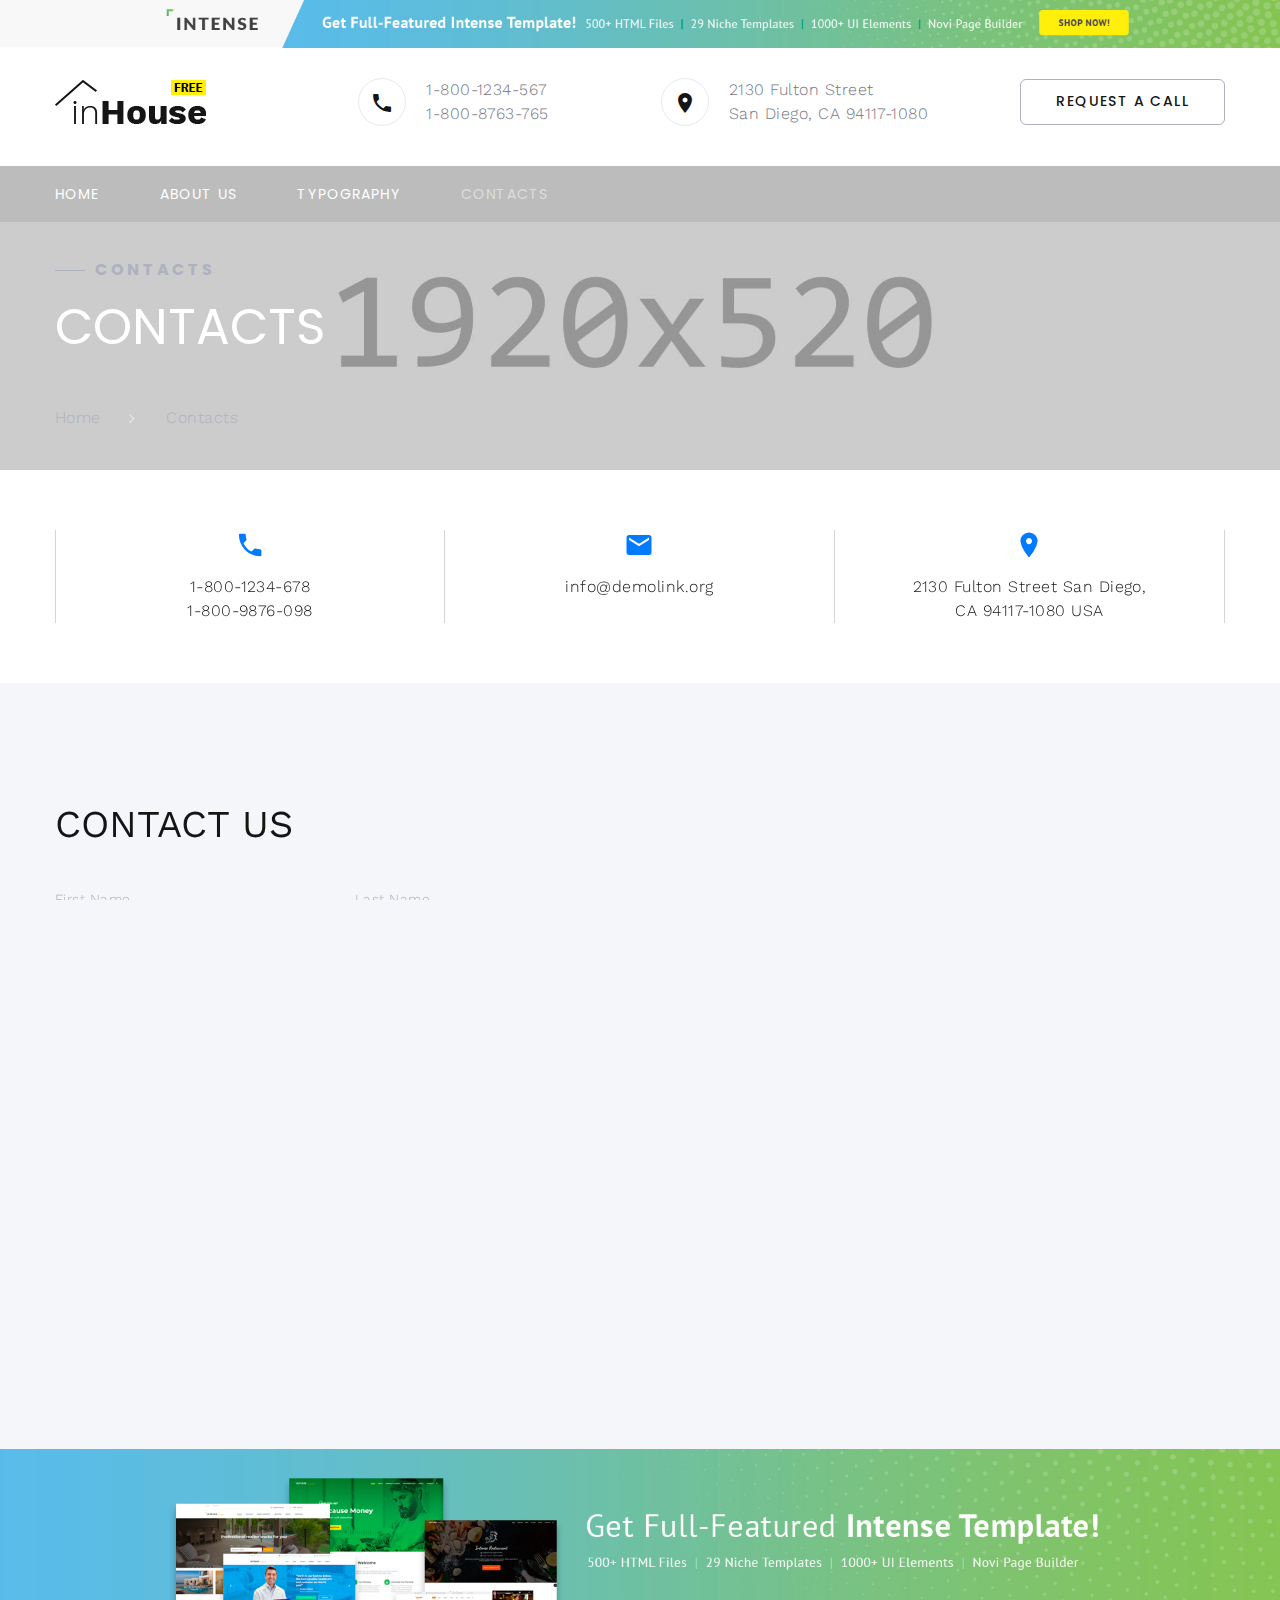
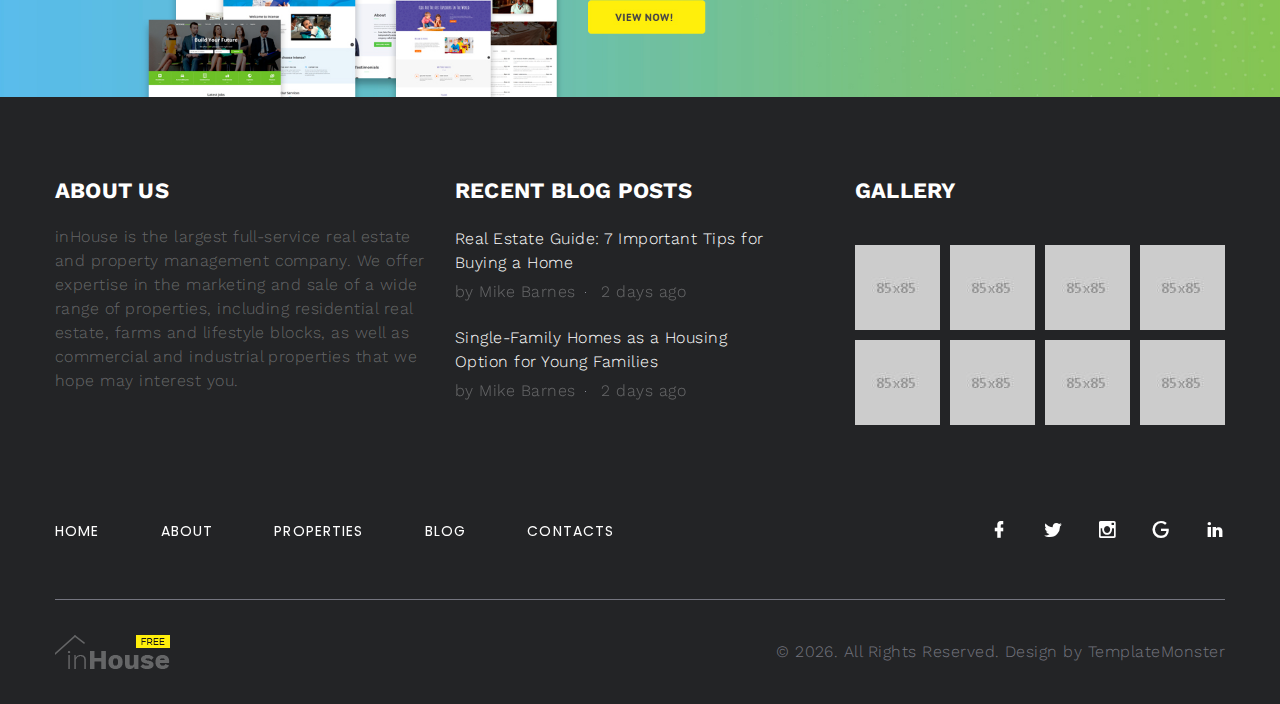
<file: contacts.html>
<!DOCTYPE html>
<html class="wide wow-animation" lang="en">
  <head>
    <title>Contacts</title>
    <meta name="format-detection" content="telephone=no">
    <meta name="viewport" content="width=device-width height=device-height initial-scale=1.0 maximum-scale=1.0 user-scalable=0">
    <meta http-equiv="X-UA-Compatible" content="IE=edge">
    <meta charset="utf-8">
    <link rel="icon" href="images/favicon.ico" type="image/x-icon">
    <link rel="stylesheet" type="text/css" href="//fonts.googleapis.com/css?family=Work+Sans:300,400,500,700,800%7CPoppins:300,400,700">
    <link rel="stylesheet" href="css/bootstrap.css">
    <link rel="stylesheet" href="css/fonts.css">
    <link rel="stylesheet" href="css/style.css" id="main-styles-link">
    <style>.ie-panel{display: none;background: #212121;padding: 10px 0;box-shadow: 3px 3px 5px 0 rgba(0,0,0,.3);clear: both;text-align:center;position: relative;z-index: 1;} html.ie-10 .ie-panel, html.lt-ie-10 .ie-panel {display: block;}</style>
  </head>
  <body>
    <div class="ie-panel"><a href="http://windows.microsoft.com/en-US/internet-explorer/"><img src="images/ie8-panel/warning_bar_0000_us.jpg" height="42" width="820" alt="You are using an outdated browser. For a faster, safer browsing experience, upgrade for free today."></a></div>
    <div class="preloader">
      <div class="preloader-logo"><img src="images/logo-default-151x44.png" alt="" width="151" height="44" srcset="images/logo-default-151x44.png 2x"/>
      </div>
      <div class="preloader-body">
        <div id="loadingProgressG">
          <div class="loadingProgressG" id="loadingProgressG_1"></div>
        </div>
      </div>
    </div>
    <div class="page">
      <!-- Page Header--><a class="banner banner-top" href="https://www.templatemonster.com/intense-multipurpose-html-template.html" target="_blank"><img src="images/intense_02.jpg" alt=""/></a>
      <header class="section novi-background page-header">
        <!-- RD Navbar-->
        <div class="rd-navbar-wrap">
          <nav class="rd-navbar rd-navbar-corporate" data-layout="rd-navbar-fixed" data-sm-layout="rd-navbar-fixed" data-md-layout="rd-navbar-fixed" data-md-device-layout="rd-navbar-fixed" data-lg-layout="rd-navbar-static" data-lg-device-layout="rd-navbar-static" data-lg-stick-up="true" data-lg-stick-up-offset="118px" data-xl-layout="rd-navbar-static" data-xl-device-layout="rd-navbar-static" data-xl-stick-up="true" data-xl-stick-up-offset="118px" data-xxl-layout="rd-navbar-static" data-xxl-device-layout="rd-navbar-static" data-xxl-stick-up-offset="118px" data-xxl-stick-up="true">
            <div class="rd-navbar-aside-outer">
              <div class="rd-navbar-aside">
                <!-- RD Navbar Panel-->
                <div class="rd-navbar-panel">
                  <!-- RD Navbar Toggle-->
                  <button class="rd-navbar-toggle" data-rd-navbar-toggle="#rd-navbar-nav-wrap-1"><span></span></button>
                  <!-- RD Navbar Brand--><a class="rd-navbar-brand" href="index.html"><img src="images/logo-default-151x44.png" alt="" width="151" height="44" srcset="images/logo-default-151x44.png 2x"/></a>
                </div>
                <div class="rd-navbar-collapse">
                  <button class="rd-navbar-collapse-toggle rd-navbar-fixed-element-1" data-rd-navbar-toggle="#rd-navbar-collapse-content-1"><span></span></button>
                  <div class="rd-navbar-collapse-content" id="rd-navbar-collapse-content-1">
                    <article class="unit align-items-center">
                      <div class="unit-left"><span class="icon novi-icon icon-md icon-modern mdi mdi-phone"></span></div>
                      <div class="unit-body">
                        <ul class="list-0">
                          <li><a class="link-default" href="tel:#">1-800-1234-567</a></li>
                          <li><a class="link-default" href="tel:#">1-800-8763-765</a></li>
                        </ul>
                      </div>
                    </article>
                    <article class="unit align-items-center">
                      <div class="unit-left"><span class="icon novi-icon icon-md icon-modern mdi mdi-map-marker"></span></div>
                      <div class="unit-body"><a class="link-default" href="tel:#">2130 Fulton Street <br> San Diego, CA 94117-1080</a></div>
                    </article><a class="button button-gray-bordered button-winona" href="#">Request a call</a>
                  </div>
                </div>
              </div>
            </div>
            <div class="rd-navbar-main-outer">
              <div class="rd-navbar-main">
                <div class="rd-navbar-nav-wrap" id="rd-navbar-nav-wrap-1">
                  <!-- RD Navbar Nav-->
                  <ul class="rd-navbar-nav">
                    <li class="rd-nav-item"><a class="rd-nav-link" href="index.html">Home</a>
                    </li>
                    <li class="rd-nav-item"><a class="rd-nav-link" href="about-us.html">About us</a>
                    </li>
                    <li class="rd-nav-item"><a class="rd-nav-link" href="typography.html">Typography</a>
                    </li>
                    <li class="rd-nav-item active"><a class="rd-nav-link" href="contacts.html">Contacts</a>
                    </li>
                  </ul>
                </div>
              </div>
            </div>
          </nav>
        </div>
      </header>
      <!-- Breadcrumbs -->
      <section class="section novi-background breadcrumbs-custom bg-image context-dark" style="background-image: url(images/breadcrumbs-image-1.jpg);">
        <div class="breadcrumbs-custom-inner">
          <div class="container breadcrumbs-custom-container">
            <div class="breadcrumbs-custom-main">
              <h6 class="breadcrumbs-custom-subtitle title-decorated">Contacts</h6>
              <h2 class="text-uppercase breadcrumbs-custom-title">Contacts</h2>
            </div>
            <ul class="breadcrumbs-custom-path">
              <li><a href="index.html">Home</a></li>
              <li class="active">Contacts</li>
            </ul>
          </div>
        </div>
      </section>
      <section class="section novi-background section-sm">
        <div class="container">
          <div class="layout-bordered">
            <div class="layout-bordered-item wow-outer">
              <div class="layout-bordered-item-inner wow slideInUp">
                <div class="icon novi-icon icon-lg mdi mdi-phone text-primary"></div>
                <ul class="list-0">
                  <li><a class="link-default" href="tel:#">1-800-1234-678</a></li>
                  <li><a class="link-default" href="tel:#">1-800-9876-098</a></li>
                </ul>
              </div>
            </div>
            <div class="layout-bordered-item wow-outer">
              <div class="layout-bordered-item-inner wow slideInUp">
                <div class="icon novi-icon icon-lg mdi mdi-email text-primary"></div><a class="link-default" href="mailto:#">info@demolink.org</a>
              </div>
            </div>
            <div class="layout-bordered-item wow-outer">
              <div class="layout-bordered-item-inner wow slideInUp">
                <div class="icon novi-icon icon-lg mdi mdi-map-marker text-primary"></div><a class="link-default" href="#">2130 Fulton Street San Diego, CA 94117-1080 USA</a>
              </div>
            </div>
          </div>
        </div>
      </section>
      <section class="section novi-background bg-gray-100">
        <div class="range justify-content-xl-between">
          <div class="cell-xl-6 align-self-center container">
            <div class="row">
              <div class="col-lg-9 cell-inner">
                <div class="section-lg">
                  <h3 class="text-uppercase wow-outer"><span class="wow slideInDown">Contact Us</span></h3>
                  <!-- RD Mailform-->
                  <form class="rd-form rd-mailform" data-form-output="form-output-global" data-form-type="contact" method="post" action="bat/rd-mailform.php">
                    <div class="row row-10">
                      <div class="col-md-6 wow-outer">
                        <div class="form-wrap wow fadeSlideInUp">
                          <label class="form-label-outside" for="contact-first-name">First Name</label>
                          <input class="form-input" id="contact-first-name" type="text" name="name" data-constraints="@Required">
                        </div>
                      </div>
                      <div class="col-md-6 wow-outer">
                        <div class="form-wrap wow fadeSlideInUp">
                          <label class="form-label-outside" for="contact-last-name">Last Name</label>
                          <input class="form-input" id="contact-last-name" type="text" name="name" data-constraints="@Required">
                        </div>
                      </div>
                      <div class="col-md-6 wow-outer">
                        <div class="form-wrap wow fadeSlideInUp">
                          <label class="form-label-outside" for="contact-email">E-mail</label>
                          <input class="form-input" id="contact-email" type="email" name="email" data-constraints="@Email @Required">
                        </div>
                      </div>
                      <div class="col-md-6 wow-outer">
                        <div class="form-wrap wow fadeSlideInUp">
                          <label class="form-label-outside" for="contact-phone">Phone</label>
                          <input class="form-input" id="contact-phone" type="text" name="phone" data-constraints="@PhoneNumber">
                        </div>
                      </div>
                      <div class="col-12 wow-outer">
                        <div class="form-wrap wow fadeSlideInUp">
                          <label class="form-label-outside" for="contact-message">Your Message</label>
                          <textarea class="form-input" id="contact-message" name="message" data-constraints="@Required"></textarea>
                        </div>
                      </div>
                    </div>
                    <div class="group group-middle">
                      <div class="wow-outer"> 
                        <button class="button button-primary button-winona wow slideInRight" type="submit">Send Message</button>
                      </div>
                      <p>or use</p>
                      <div class="wow-outer"><a class="button button-primary-outline button-icon button-icon-left button-winona wow slideInLeft" href="#"><span class="icon novi-icon text-primary mdi mdi-facebook-messenger"></span>Messenger</a></div>
                    </div>
                  </form>
                </div>
              </div>
            </div>
          </div>
          <div class="cell-xl-5 height-fill wow fadeIn">
            <div class="google-map-container" data-zoom="5" data-icon="images/gmap_marker.png" data-icon-active="images/gmap_marker.png" data-center="9870 St Vincent Place, Glasgow, DC 45 Fr 45." data-styles="[{&quot;featureType&quot;:&quot;water&quot;,&quot;elementType&quot;:&quot;geometry&quot;,&quot;stylers&quot;:[{&quot;color&quot;:&quot;#e9e9e9&quot;},{&quot;lightness&quot;:17}]},{&quot;featureType&quot;:&quot;landscape&quot;,&quot;elementType&quot;:&quot;geometry&quot;,&quot;stylers&quot;:[{&quot;color&quot;:&quot;#f5f5f5&quot;},{&quot;lightness&quot;:20}]},{&quot;featureType&quot;:&quot;road.highway&quot;,&quot;elementType&quot;:&quot;geometry.fill&quot;,&quot;stylers&quot;:[{&quot;color&quot;:&quot;#ffffff&quot;},{&quot;lightness&quot;:17}]},{&quot;featureType&quot;:&quot;road.highway&quot;,&quot;elementType&quot;:&quot;geometry.stroke&quot;,&quot;stylers&quot;:[{&quot;color&quot;:&quot;#ffffff&quot;},{&quot;lightness&quot;:29},{&quot;weight&quot;:0.2}]},{&quot;featureType&quot;:&quot;road.arterial&quot;,&quot;elementType&quot;:&quot;geometry&quot;,&quot;stylers&quot;:[{&quot;color&quot;:&quot;#ffffff&quot;},{&quot;lightness&quot;:18}]},{&quot;featureType&quot;:&quot;road.local&quot;,&quot;elementType&quot;:&quot;geometry&quot;,&quot;stylers&quot;:[{&quot;color&quot;:&quot;#ffffff&quot;},{&quot;lightness&quot;:16}]},{&quot;featureType&quot;:&quot;poi&quot;,&quot;elementType&quot;:&quot;geometry&quot;,&quot;stylers&quot;:[{&quot;color&quot;:&quot;#f5f5f5&quot;},{&quot;lightness&quot;:21}]},{&quot;featureType&quot;:&quot;poi.park&quot;,&quot;elementType&quot;:&quot;geometry&quot;,&quot;stylers&quot;:[{&quot;color&quot;:&quot;#dedede&quot;},{&quot;lightness&quot;:21}]},{&quot;elementType&quot;:&quot;labels.text.stroke&quot;,&quot;stylers&quot;:[{&quot;visibility&quot;:&quot;on&quot;},{&quot;color&quot;:&quot;#ffffff&quot;},{&quot;lightness&quot;:16}]},{&quot;elementType&quot;:&quot;labels.text.fill&quot;,&quot;stylers&quot;:[{&quot;saturation&quot;:36},{&quot;color&quot;:&quot;#333333&quot;},{&quot;lightness&quot;:40}]},{&quot;elementType&quot;:&quot;labels.icon&quot;,&quot;stylers&quot;:[{&quot;visibility&quot;:&quot;off&quot;}]},{&quot;featureType&quot;:&quot;transit&quot;,&quot;elementType&quot;:&quot;geometry&quot;,&quot;stylers&quot;:[{&quot;color&quot;:&quot;#f2f2f2&quot;},{&quot;lightness&quot;:19}]},{&quot;featureType&quot;:&quot;administrative&quot;,&quot;elementType&quot;:&quot;geometry.fill&quot;,&quot;stylers&quot;:[{&quot;color&quot;:&quot;#fefefe&quot;},{&quot;lightness&quot;:20}]},{&quot;featureType&quot;:&quot;administrative&quot;,&quot;elementType&quot;:&quot;geometry.stroke&quot;,&quot;stylers&quot;:[{&quot;color&quot;:&quot;#fefefe&quot;},{&quot;lightness&quot;:17},{&quot;weight&quot;:1.2}]}]">
              <div class="google-map"></div>
              <ul class="google-map-markers">
                <li data-location="9870 St Vincent Place, Glasgow, DC 45 Fr 45." data-description="9870 St Vincent Place, Glasgow"></li>
              </ul>
            </div>
          </div>
        </div>
      </section>
      <!-- Page Footer--><a class="banner" href="https://www.templatemonster.com/intense-multipurpose-html-template.html" target="_blank"><img src="images/intense_big_02.jpg" alt=""/></a>
            <footer class="section novi-background footer-advanced bg-gray-700">
              <div class="footer-advanced-main">
                <div class="container">
                  <div class="row row-50">
                    <div class="col-lg-4">
                      <h5 class="font-weight-bold text-uppercase text-white">About Us</h5>
                      <p class="footer-advanced-text">inHouse is the largest full-service real estate and property management company. We offer expertise in the marketing and sale of a wide range of properties, including residential real estate, farms and lifestyle blocks, as well as commercial and industrial properties that we hope may interest you.</p>
                    </div>
                    <div class="col-sm-7 col-md-5 col-lg-4">
                      <h5 class="font-weight-bold text-uppercase text-white">Recent Blog Posts</h5>
                      <!-- Post Inline-->
                      <article class="post-inline">
                        <p class="post-inline-title"><a href="#">Real Estate Guide: 7 Important Tips for Buying a Home</a></p>
                        <ul class="post-inline-meta">
                          <li>by Mike Barnes</li>
                          <li><a href="#">2 days ago</a></li>
                        </ul>
                      </article>
                      <!-- Post Inline-->
                      <article class="post-inline">
                        <p class="post-inline-title"><a href="#">Single-Family Homes as a Housing Option for Young Families</a></p>
                        <ul class="post-inline-meta"> 
                          <li>by Mike Barnes</li>
                          <li><a href="#">2 days ago</a></li>
                        </ul>
                      </article>
                    </div>
                    <div class="col-sm-5 col-md-7 col-lg-4">
                      <h5 class="font-weight-bold text-uppercase text-white">Gallery</h5>
                      <div class="row row-x-10" data-lightgallery="group">
                        <div class="col-3 col-sm-4 col-md-3"><a class="thumbnail-minimal" href="images/gallery-original-1.jpg" data-lightgallery="item"><img class="thumbnail-minimal-image" src="images/footer-gallery-1-85x85.jpg" alt="">
                            <div class="thumbnail-minimal-caption"></div></a></div>
                        <div class="col-3 col-sm-4 col-md-3"><a class="thumbnail-minimal" href="images/gallery-original-2.jpg" data-lightgallery="item"><img class="thumbnail-minimal-image" src="images/footer-gallery-2-85x85.jpg" alt="">
                            <div class="thumbnail-minimal-caption"></div></a></div>
                        <div class="col-3 col-sm-4 col-md-3"><a class="thumbnail-minimal" href="images/gallery-original-3.jpg" data-lightgallery="item"><img class="thumbnail-minimal-image" src="images/footer-gallery-3-85x85.jpg" alt="">
                            <div class="thumbnail-minimal-caption"></div></a></div>
                        <div class="col-3 col-sm-4 col-md-3"><a class="thumbnail-minimal" href="images/gallery-original-4.jpg" data-lightgallery="item"><img class="thumbnail-minimal-image" src="images/footer-gallery-4-85x85.jpg" alt="">
                            <div class="thumbnail-minimal-caption"></div></a></div>
                        <div class="col-3 col-sm-4 col-md-3"><a class="thumbnail-minimal" href="images/gallery-original-5.jpg" data-lightgallery="item"><img class="thumbnail-minimal-image" src="images/footer-gallery-5-85x85.jpg" alt="">
                            <div class="thumbnail-minimal-caption"></div></a></div>
                        <div class="col-3 col-sm-4 col-md-3"><a class="thumbnail-minimal" href="images/gallery-original-6.jpg" data-lightgallery="item"><img class="thumbnail-minimal-image" src="images/footer-gallery-6-85x85.jpg" alt="">
                            <div class="thumbnail-minimal-caption"> </div></a></div>
                        <div class="col-3 col-sm-4 col-md-3"><a class="thumbnail-minimal" href="images/gallery-original-7.jpg" data-lightgallery="item"><img class="thumbnail-minimal-image" src="images/footer-gallery-7-85x85.jpg" alt="">
                            <div class="thumbnail-minimal-caption"></div></a></div>
                        <div class="col-3 col-sm-4 col-md-3"><a class="thumbnail-minimal" href="images/gallery-original-8.jpg" data-lightgallery="item"><img class="thumbnail-minimal-image" src="images/footer-gallery-8-85x85.jpg" alt="">
                            <div class="thumbnail-minimal-caption"></div></a></div>
                      </div>
                    </div>
                  </div>
                </div>
              </div>
              <div class="footer-advanced-aside">
                <div class="container">
                  <div class="footer-advanced-layout">
                    <div>
                      <ul class="list-nav"> 
                        <li><a href="index.html">Home</a></li>
                        <li><a href="about-us.html">About</a></li>
                        <li><a href="#">Properties</a></li>
                        <li><a href="#">Blog</a></li>
                        <li><a href="contacts.html">Contacts</a></li>
                      </ul>
                    </div>
                    <div>
                      <ul class="foter-social-links list-inline list-inline-md">
                        <li><a class="icon novi-icon icon-sm link-default mdi mdi-facebook" href="#"></a></li>
                        <li><a class="icon novi-icon icon-sm link-default mdi mdi-twitter" href="#"></a></li>
                        <li><a class="icon novi-icon icon-sm link-default mdi mdi-instagram" href="#"></a></li>
                        <li><a class="icon novi-icon icon-sm link-default mdi mdi-google" href="#"></a></li>
                        <li><a class="icon novi-icon icon-sm link-default mdi mdi-linkedin" href="#"></a></li>
                      </ul>
                    </div>
                  </div>
                </div>
              </div>
              <div class="container">
                <hr>
              </div>
              <div class="footer-advanced-aside">
                <div class="container">
                  <div class="footer-advanced-layout"><a class="brand" href="index.html"><img src="images/logo-light-115x34.png" alt="" width="115" height="34" srcset="images/logo-light-115x34.png 2x"/></a>
                    <!-- Rights-->
                    <p class="rights"><span>&copy;&nbsp;</span><span class="copyright-year"></span>. All Rights Reserved. Design by <a href="https://www.templatemonster.com">TemplateMonster</a></p>
                  </div>
                </div>
              </div>
            </footer>
    </div>
    <!-- Global Mailform Output-->
    <div class="snackbars" id="form-output-global"></div>
    <!-- Javascript-->
    <script src="js/core.min.js"></script>
    <script src="js/script.js"></script>
  </body>
</html>
</file>
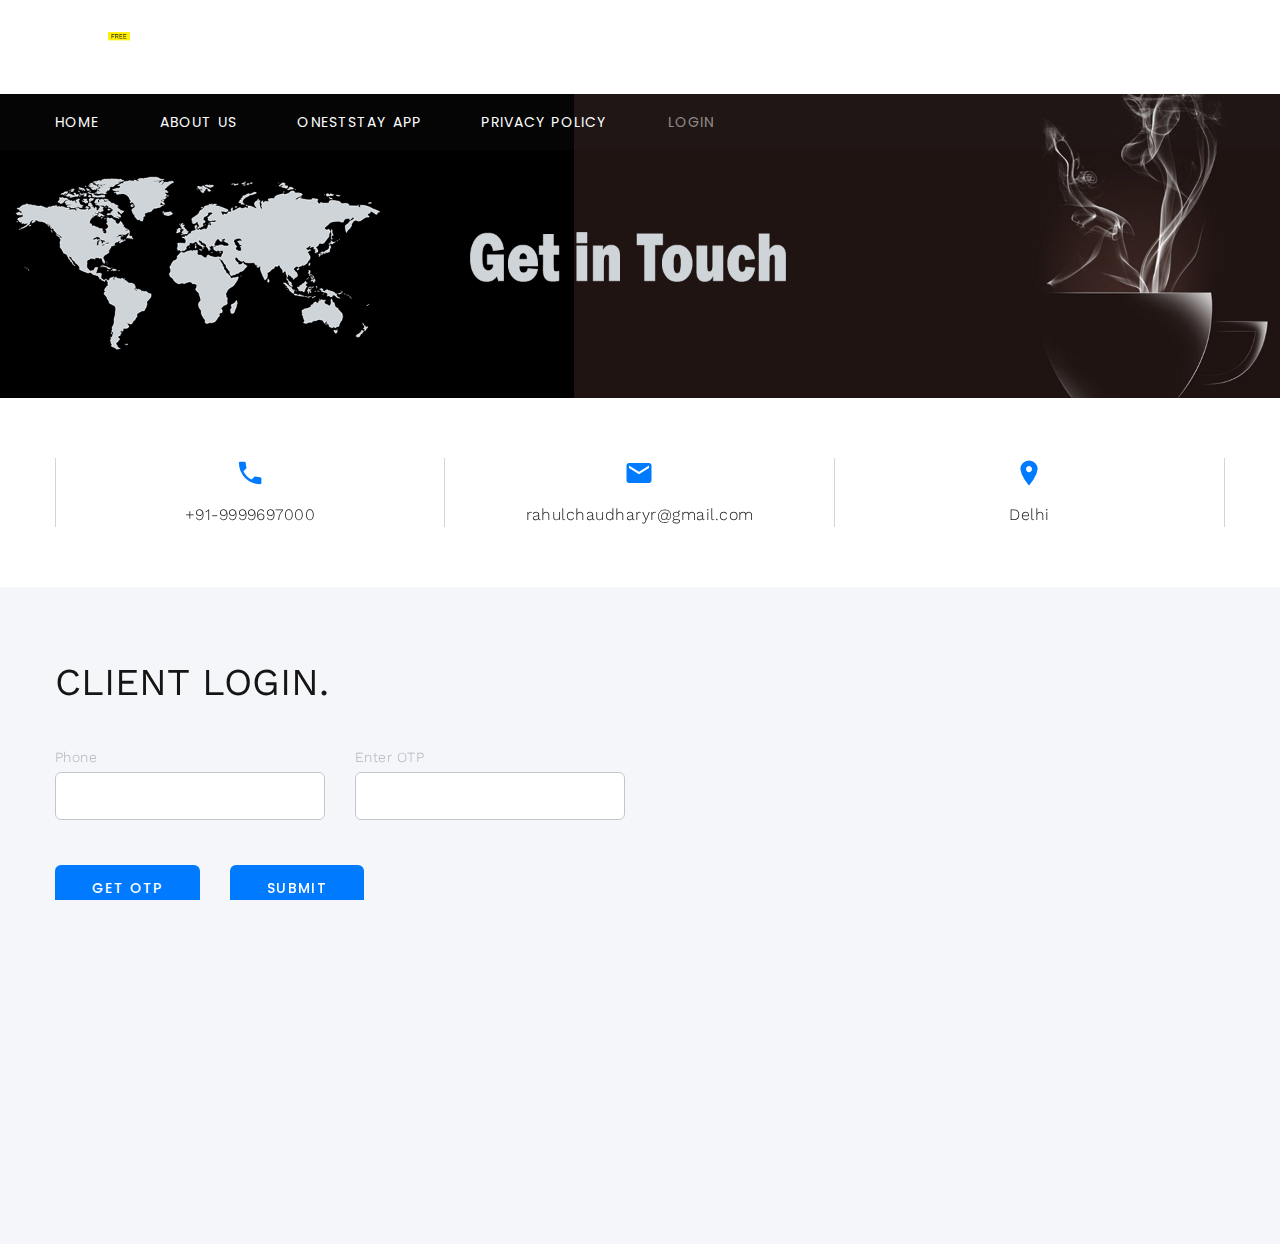
<file: Login.html>
<!DOCTYPE html>
<html class="wide wow-animation" lang="en">
  <head>
    <title>Login</title>
    <meta name="format-detection" content="telephone=no">
    <meta name="viewport" content="width=device-width height=device-height initial-scale=1.0 maximum-scale=1.0 user-scalable=0">
    <meta http-equiv="X-UA-Compatible" content="IE=edge">
    <meta charset="utf-8">
    <link rel="icon" href="images/logo-light-115x34.png" type="image/x-icon">
    <link rel="stylesheet" type="text/css" href="//fonts.googleapis.com/css?family=Work+Sans:300,400,500,700,800%7CPoppins:300,400,700">
    <link rel="stylesheet" href="css/bootstrap.css">
    <link rel="stylesheet" href="css/fonts.css">
    <link rel="stylesheet" href="css/style.css" id="main-styles-link">
    <style>.ie-panel{display: none;background: #212121;padding: 10px 0;box-shadow: 3px 3px 5px 0 rgba(0,0,0,.3);clear: both;text-align:center;position: relative;z-index: 1;} html.ie-10 .ie-panel, html.lt-ie-10 .ie-panel {display: block;}</style>
  </head>
  <body>
    <div class="ie-panel"><a href="http://windows.microsoft.com/en-US/internet-explorer/"><img src="images/ie8-panel/warning_bar_0000_us.jpg" height="42" width="820" alt="You are using an outdated browser. For a faster, safer browsing experience, upgrade for free today."></a></div>
    <div class="preloader">
      <div class="preloader-logo"><img src="images/logo-light-115x34.png" alt="" width="95" height="95" srcset="images/logo-light-115x34.png 2x"/>
      </div>
      <div class="preloader-body">
        <div id="loadingProgressG">
          <div class="loadingProgressG" id="loadingProgressG_1"></div>
        </div>
      </div>
    </div>
    <div class="page">
      <!-- Page Header--><!-- <a class="banner banner-top" href="https://www.templatemonster.com/intense-multipurpose-html-template.html" target="_blank"><img src="images/intense_02.jpg" alt=""/></a> -->
      <header class="section novi-background page-header">
        <!-- RD Navbar-->
        <div class="rd-navbar-wrap">
          <nav class="rd-navbar rd-navbar-corporate" data-layout="rd-navbar-fixed" data-sm-layout="rd-navbar-fixed" data-md-layout="rd-navbar-fixed" data-md-device-layout="rd-navbar-fixed" data-lg-layout="rd-navbar-static" data-lg-device-layout="rd-navbar-static" data-lg-stick-up="true" data-lg-stick-up-offset="118px" data-xl-layout="rd-navbar-static" data-xl-device-layout="rd-navbar-static" data-xl-stick-up="true" data-xl-stick-up-offset="118px" data-xxl-layout="rd-navbar-static" data-xxl-device-layout="rd-navbar-static" data-xxl-stick-up-offset="118px" data-xxl-stick-up="true">
            <div class="rd-navbar-aside-outer">
              <div class="rd-navbar-aside">
                <!-- RD Navbar Panel-->
                <div class="rd-navbar-panel">
                  <!-- RD Navbar Toggle-->
                  <button class="rd-navbar-toggle" data-rd-navbar-toggle="#rd-navbar-nav-wrap-1"><span></span></button>
                  <!-- RD Navbar Brand-->
                  
              <a class="rd-navbar-brand" href="index.html"><img src="images/logo-light-115x34.png" alt="" width="75" height="75" srcset="images/logo-light-115x34.png 2x"/></a>
                </div>
                <div class="rd-navbar-collapse">
                  <button class="rd-navbar-collapse-toggle rd-navbar-fixed-element-1" data-rd-navbar-toggle="#rd-navbar-collapse-content-1"><span></span></button>
                  <div class="rd-navbar-collapse-content" id="rd-navbar-collapse-content-1">
                   <article class="unit align-items-center">
                      <!-- <div class="unit-left"><span class="icon novi-icon icon-md icon-modern mdi mdi-phone"></span></div> -->
                      <div class="unit-body">
                        <ul class="list-0">
                       <!--   <li><a class="link-default" href="tel:#">9999697000</li> -->
                        
                        </ul>
                      </div>
                    </article>
                    <!-- <article class="unit align-items-center">
                      <div class="unit-left"><span class="icon novi-icon icon-md icon-modern mdi mdi-map-marker"></span></div>
                      <!-- <div class="unit-body"><a class="link-default" href="tel:#">Delhi </a></div> -->
                    </article> <!--<a class="button button-gray-bordered button-winona" href="#">Request a call</a> -->
                  </div>
                </div>
              </div>
            </div>
            <div class="rd-navbar-main-outer">
              <div class="rd-navbar-main">
                <div class="rd-navbar-nav-wrap" id="rd-navbar-nav-wrap-1">
                  <!-- RD Navbar Nav-->
                  <ul class="rd-navbar-nav">
                    <li class="rd-nav-item"><a class="rd-nav-link" href="index.html">Home</a>
                    </li>
                    <li class="rd-nav-item"><a class="rd-nav-link" href="about-us.html">About us</a>
                    </li>
                    <li class="rd-nav-item"><a class="rd-nav-link" href="OnestApp.html">OnestStay App</a>
                    </li>
                    <li class="rd-nav-item"><a class="rd-nav-link" href="PrivacyPolicy.html">Privacy Policy</a>
                    </li>
                    <li class="rd-nav-item active"><a class="rd-nav-link" href="Login.html">Login</a>
                    </li>
                  </ul>
                </div>
              </div>
            </div>
          </nav>
        </div>
      </header>
      <!-- Breadcrumbs -->
      <section class="section novi-background breadcrumbs-custom bg-image context-dark" style="background-image: url(images/ContactUS.png);">
        <div class="breadcrumbs-custom-inner">
          <div class="container breadcrumbs-custom-container">
            <div class="breadcrumbs-custom-main">
             <!--  <h6 class="breadcrumbs-custom-subtitle title-decorated">Contacts</h6> -->
             <!-- <h2 class="text-uppercase breadcrumbs-custom-title">Contacts</h2> -->
            </div>
           <!-- <ul class="breadcrumbs-custom-path">
              <li><a href="index.html">Home</a></li>
              <li class="active">Contacts</li>
            </ul> -->
          </div>
        </div>
      </section>
      <section class="section novi-background section-sm">
        <div class="container">
          <div class="layout-bordered">
            <div class="layout-bordered-item wow-outer">
              <div class="layout-bordered-item-inner wow slideInUp">
                <div class="icon novi-icon icon-lg mdi mdi-phone text-primary"></div>
                <ul class="list-0">
                  <li><a class="link-default" href="tel:#">+91-9999697000</a></li>
                <!--  <li><a class="link-default" href="tel:#">1-800-9876-098</a></li> -->
                </ul>
              </div>
            </div>
            <div class="layout-bordered-item wow-outer">
              <div class="layout-bordered-item-inner wow slideInUp">
                <div class="icon novi-icon icon-lg mdi mdi-email text-primary"></div><a class="link-default" href="mailto:#">rahulchaudharyr@gmail.com</a>
              </div>
            </div>
            <div class="layout-bordered-item wow-outer">
              <div class="layout-bordered-item-inner wow slideInUp">
                <div class="icon novi-icon icon-lg mdi mdi-map-marker text-primary"></div><a class="link-default" href="#">Delhi</a>
              </div>
            </div>
          </div>
        </div>
      </section>
      <section class="section novi-background bg-gray-100">
        <div class="range justify-content-xl-between">
          <div class="cell-xl-6 align-self-center container">
            <div class="row">
              <div class="col-lg-9 cell-inner">
              <div class="section-lg">
                  <h3 class="text-uppercase wow-outer"><span class="wow slideInDown">Client Login.</span></h3>
                  <!-- RD Mailform-->
                 <form class="rd-form rd-mailform" data-form-output="form-output-global" data-form-type="contact" method="post" action="#">
                    <div class="row row-10">
                 
                      <div class="col-md-6 wow-outer">
                        <div class="form-wrap wow fadeSlideInUp">
                          <label class="form-label-outside" for="contact-phone">Phone</label>
                          <input class="form-input" id="contact-phone" type="text" name="phone" data-constraints="@Required">
                        </div>
                      </div>
                      
                       <div class="col-md-6 wow-outer">
                        <div class="form-wrap wow fadeSlideInUp">
                          
                          <label class="form-label-outside" for="contact-otp">Enter OTP</label>
                          
                          <input class="form-input" id="contact-otp" type="text" name="otp" disabled="">
                        </div>
                      </div>
                    </div>
                    <div class="group group-middle">
                      <div class="wow-outer"> 
                        <button class="button button-primary button-winona wow slideInRight" type="submit" onclick="return checkOtp()">Get OTP</button>
                        <!-- <button class="button button-primary button-winona wow slideInRight" type="submit" onclick="checkOtp()">Get OTP</button> -->
                      </div> 
                      <div class="wow-outer"> 
                        <button class="button button-primary button-winona wow slideInRight" type="submit" disabled="" >Submit</button>
                      </div>
                       <p id="error" style="color:red; display:none;">Phone number not matched.</p>
                     <!--  <p>or use</p>
                      <div class="wow-outer"><a class="button button-primary-outline button-icon button-icon-left button-winona wow slideInLeft" href="#"><span class="icon novi-icon text-primary mdi mdi-facebook-messenger"></span>Messenger</a></div> 
                    </div> -->
                  </form>

                </div>
              </div>
            </div>
          </div>
          <div class="cell-xl-5 height-fill wow fadeIn">
          <!--  <div class="google-map-container" data-zoom="5" data-icon="images/gmap_marker.png" data-icon-active="images/gmap_marker.png" data-center="9870 St Vincent Place, Glasgow, DC 45 Fr 45." data-styles="[{&quot;featureType&quot;:&quot;water&quot;,&quot;elementType&quot;:&quot;geometry&quot;,&quot;stylers&quot;:[{&quot;color&quot;:&quot;#e9e9e9&quot;},{&quot;lightness&quot;:17}]},{&quot;featureType&quot;:&quot;landscape&quot;,&quot;elementType&quot;:&quot;geometry&quot;,&quot;stylers&quot;:[{&quot;color&quot;:&quot;#f5f5f5&quot;},{&quot;lightness&quot;:20}]},{&quot;featureType&quot;:&quot;road.highway&quot;,&quot;elementType&quot;:&quot;geometry.fill&quot;,&quot;stylers&quot;:[{&quot;color&quot;:&quot;#ffffff&quot;},{&quot;lightness&quot;:17}]},{&quot;featureType&quot;:&quot;road.highway&quot;,&quot;elementType&quot;:&quot;geometry.stroke&quot;,&quot;stylers&quot;:[{&quot;color&quot;:&quot;#ffffff&quot;},{&quot;lightness&quot;:29},{&quot;weight&quot;:0.2}]},{&quot;featureType&quot;:&quot;road.arterial&quot;,&quot;elementType&quot;:&quot;geometry&quot;,&quot;stylers&quot;:[{&quot;color&quot;:&quot;#ffffff&quot;},{&quot;lightness&quot;:18}]},{&quot;featureType&quot;:&quot;road.local&quot;,&quot;elementType&quot;:&quot;geometry&quot;,&quot;stylers&quot;:[{&quot;color&quot;:&quot;#ffffff&quot;},{&quot;lightness&quot;:16}]},{&quot;featureType&quot;:&quot;poi&quot;,&quot;elementType&quot;:&quot;geometry&quot;,&quot;stylers&quot;:[{&quot;color&quot;:&quot;#f5f5f5&quot;},{&quot;lightness&quot;:21}]},{&quot;featureType&quot;:&quot;poi.park&quot;,&quot;elementType&quot;:&quot;geometry&quot;,&quot;stylers&quot;:[{&quot;color&quot;:&quot;#dedede&quot;},{&quot;lightness&quot;:21}]},{&quot;elementType&quot;:&quot;labels.text.stroke&quot;,&quot;stylers&quot;:[{&quot;visibility&quot;:&quot;on&quot;},{&quot;color&quot;:&quot;#ffffff&quot;},{&quot;lightness&quot;:16}]},{&quot;elementType&quot;:&quot;labels.text.fill&quot;,&quot;stylers&quot;:[{&quot;saturation&quot;:36},{&quot;color&quot;:&quot;#333333&quot;},{&quot;lightness&quot;:40}]},{&quot;elementType&quot;:&quot;labels.icon&quot;,&quot;stylers&quot;:[{&quot;visibility&quot;:&quot;off&quot;}]},{&quot;featureType&quot;:&quot;transit&quot;,&quot;elementType&quot;:&quot;geometry&quot;,&quot;stylers&quot;:[{&quot;color&quot;:&quot;#f2f2f2&quot;},{&quot;lightness&quot;:19}]},{&quot;featureType&quot;:&quot;administrative&quot;,&quot;elementType&quot;:&quot;geometry.fill&quot;,&quot;stylers&quot;:[{&quot;color&quot;:&quot;#fefefe&quot;},{&quot;lightness&quot;:20}]},{&quot;featureType&quot;:&quot;administrative&quot;,&quot;elementType&quot;:&quot;geometry.stroke&quot;,&quot;stylers&quot;:[{&quot;color&quot;:&quot;#fefefe&quot;},{&quot;lightness&quot;:17},{&quot;weight&quot;:1.2}]}]">
              <div class="google-map"></div>
              <ul class="google-map-markers">
                <li data-location="9870 St Vincent Place, Glasgow, DC 45 Fr 45." data-description="9870 St Vincent Place, Glasgow"></li>
              </ul>
            </div>
          </div> -->
        </div>
      </section>
      <!-- Page Footer-->
      <!-- <a class="banner" href="https://www.templatemonster.com/intense-multipurpose-html-template.html" target="_blank"><img src="images/intense_big_02.jpg" alt=""/> </a> -->
            <footer class="section novi-background footer-advanced bg-gray-700">
              <div class="footer-advanced-main">
                <div class="container">
                <!--  <div class="row row-50">
                  <!-- <div class="col-lg-4">
                      <!-- <h5 class="font-weight-bold text-uppercase text-white">About Us</h5>
                      <p class="footer-advanced-text">
                        Onest is the finest service for property management.
                  A tenant management mobile application is a software solution that helps landlords and property managers manage their rental properties and tenants more efficiently.
                  It provides a convenient and easy-to-use platform for landlords and tenants to communicate, manage maintenance requests, make rent payments, and track financial data.
                  We offer expertise in renting and selling various properties, including residential real estate that may interest you.
                      </p>
                    </div> 
                    <div class="col-sm-7 col-md-5 col-lg-4"> -->
                     <!-- <h5 class="font-weight-bold text-uppercase text-white">Recent Blog Posts</h5>
                      <!-- Post Inline-->
                     <!--  <article class="post-inline">
                        <p class="post-inline-title"><a href="#">Real Estate Guide: 7 Important Tips for Buying a Home</a></p>
                        <ul class="post-inline-meta">
                          <li>by Mike Barnes</li>
                          <li><a href="#">2 days ago</a></li>
                        </ul>
                      </article> -->
                      <!-- Post Inline-->
                    <!--  <article class="post-inline">
                        <p class="post-inline-title"><a href="#">Single-Family Homes as a Housing Option for Young Families</a></p>
                        <ul class="post-inline-meta"> 
                          <li>by Mike Barnes</li>
                          <li><a href="#">2 days ago</a></li>
                        </ul>
                      </article> 
                    </div> -->
                 <!--   <div class="col-sm-5 col-md-7 col-lg-4">
                      <h5 class="font-weight-bold text-uppercase text-white"><!-- Gallery</h5> 
                      <div class="row row-x-10" data-lightgallery="group">
                  <!--  <div class="col-3 col-sm-4 col-md-3"><a class="thumbnail-minimal" href="images/gallery-original-1.jpg" data-lightgallery="item"><img class="thumbnail-minimal-image" src="images/footer-gallery-1-85x85.jpg" alt="">
                            <div class="thumbnail-minimal-caption"></div></a></div>
                        <div class="col-3 col-sm-4 col-md-3"><a class="thumbnail-minimal" href="images/gallery-original-2.jpg" data-lightgallery="item"><img class="thumbnail-minimal-image" src="images/footer-gallery-2-85x85.jpg" alt="">
                            <div class="thumbnail-minimal-caption"></div></a></div>
                        <div class="col-3 col-sm-4 col-md-3"><a class="thumbnail-minimal" href="images/gallery-original-3.jpg" data-lightgallery="item"><img class="thumbnail-minimal-image" src="images/footer-gallery-3-85x85.jpg" alt="">
                            <div class="thumbnail-minimal-caption"></div></a></div>
                        <div class="col-3 col-sm-4 col-md-3"><a class="thumbnail-minimal" href="images/gallery-original-4.jpg" data-lightgallery="item"><img class="thumbnail-minimal-image" src="images/footer-gallery-4-85x85.jpg" alt="">
                            <div class="thumbnail-minimal-caption"></div></a></div>
                        <div class="col-3 col-sm-4 col-md-3"><a class="thumbnail-minimal" href="images/gallery-original-5.jpg" data-lightgallery="item"><img class="thumbnail-minimal-image" src="images/footer-gallery-5-85x85.jpg" alt="">
                            <div class="thumbnail-minimal-caption"></div></a></div>
                        <div class="col-3 col-sm-4 col-md-3"><a class="thumbnail-minimal" href="images/gallery-original-6.jpg" data-lightgallery="item"><img class="thumbnail-minimal-image" src="images/footer-gallery-6-85x85.jpg" alt="">
                            <div class="thumbnail-minimal-caption"> </div></a></div>
                        <div class="col-3 col-sm-4 col-md-3"><a class="thumbnail-minimal" href="images/gallery-original-7.jpg" data-lightgallery="item"><img class="thumbnail-minimal-image" src="images/footer-gallery-7-85x85.jpg" alt="">
                            <div class="thumbnail-minimal-caption"></div></a></div>
                        <div class="col-3 col-sm-4 col-md-3"><a class="thumbnail-minimal" href="images/gallery-original-8.jpg" data-lightgallery="item"><img class="thumbnail-minimal-image" src="images/footer-gallery-8-85x85.jpg" alt="">
                            <div class="thumbnail-minimal-caption"></div></a></div> 
                      </div>
                    </div>
                  </div>
                </div>
              </div>
              <div class="footer-advanced-aside">
                <div class="container">
                  <div class="footer-advanced-layout">
                <!--    <div>
                      <ul class="list-nav"> 
                        <li><a href="index.html">Home</a></li>
                        <li><a href="about-us.html">About</a></li>
                        <li><a href="OnestApp.html">OnestStay App</a></li>
                        <li><a href="PrivacyPolicy.html">Privacy Policy</a></li>
                        <!-- <li><a href="#">Blog</a></li> 
                        <li><a href="contacts.html">Contacts</a></li>
                      </ul>
                    </div>-->
                    <div> 
                     <ul class="foter-social-links list-inline list-inline-md">
                     <!--   <li><a class="icon novi-icon icon-sm link-default mdi mdi-facebook" href="#"></a></li>
                        <li><a class="icon novi-icon icon-sm link-default mdi mdi-twitter" href="#"></a></li>
                        <li><a class="icon novi-icon icon-sm link-default mdi mdi-instagram" href="#"></a></li>
                        <li><a class="icon novi-icon icon-sm link-default mdi mdi-google" href="#"></a></li> -->
                        <li><a class="icon novi-icon icon-sm link-default mdi mdi-linkedin" href="https://www.linkedin.com/company/oneststay"></a></li>
                      </ul>
                    </div>
                  </div>
                </div>
              </div>
              <div class="container">
                <hr>
              </div>
              <div class="footer-advanced-aside">
                <div class="container">
                  <div class="footer-advanced-layout"><a class="brand" href="index.html"><img src="images/logo-light-115x34.png" alt="" width="75" height="75" srcset="images/logo-light-115x34.png 2x"/></a>
                    <!-- Rights-->
                    <p class="rights"><span>&copy;&nbsp;</span><span class="copyright-year"></span>. All Rights Reserved. Design by <a href="#">HRC Tech & Duckberg</a></p>
                  </div>
                </div>
              </div>
            </footer>
    </div>
    <!-- Global Mailform Output-->
    <div class="snackbars" id="form-output-global"></div>
    <!-- Javascript-->
    <script src="js/core.min.js"></script>
    <script src="js/script.js"></script>


  </body>
</html>
 <script>
    function checkOtp() {
      
      // const contact-otp = document.getElementById('contact-otp').value;
      // if (contact-otp !== '123456') {
      //   document.getElementById('error').style.display = 'block';
      // } else {
      //   alert('OTP verified!');
      // }

      const contactPhone = document.getElementById('contact-phone').value;
      const errorDiv = document.getElementById('error');

      if (contactPhone === '') {
        errorDiv.style.display = 'block';
        errorDiv.innerHTML = 'Enter Registered Phone Number.';
        return false;
      }else{
        errorDiv.style.display = 'block';
        errorDiv.innerHTML = 'Phone number not matched.';
        return false;
      }

    }
  </script>
</file>
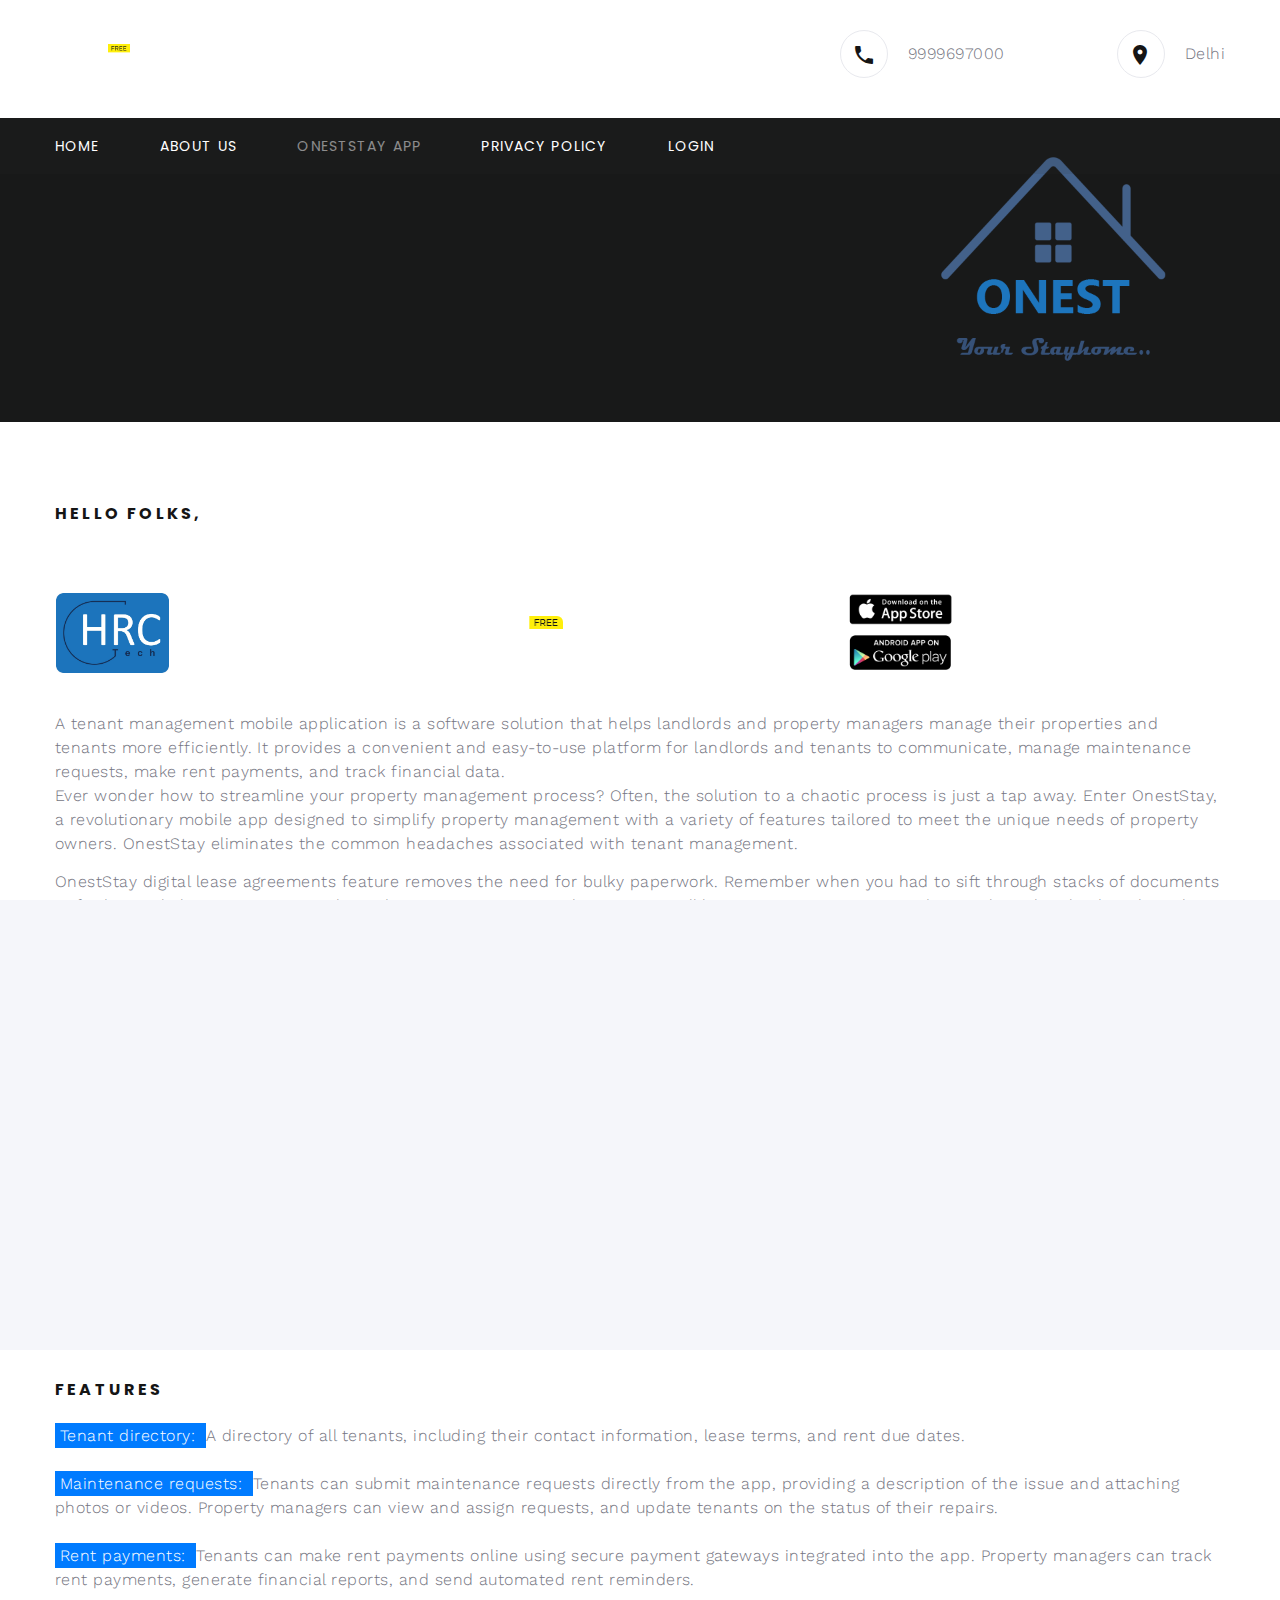
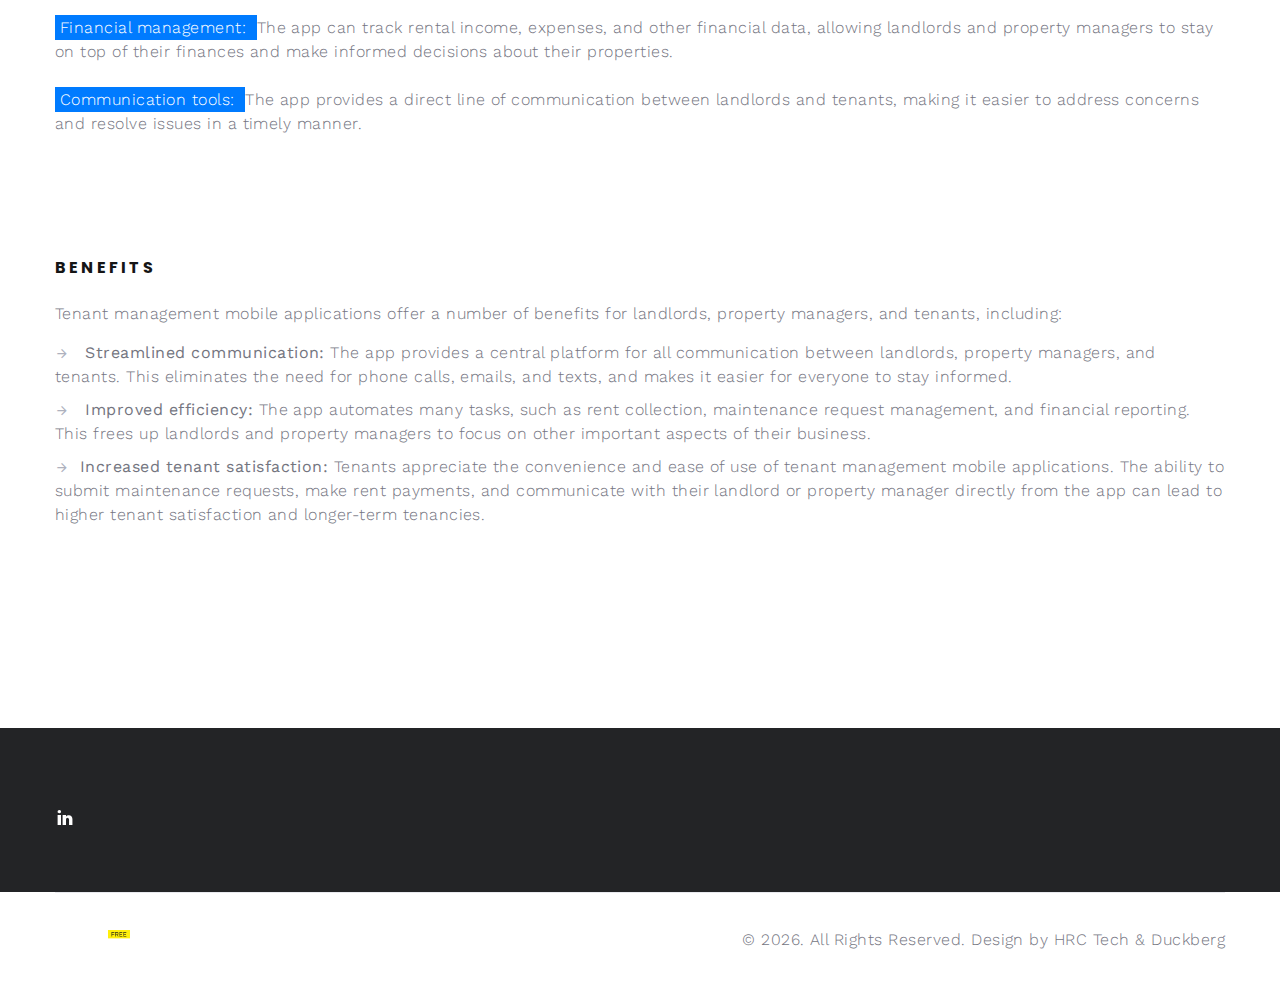
<file: OnestApp.html>
<!DOCTYPE html>
<html class="wide wow-animation" lang="en">
  <head>
    <title>Onest App</title>
    <meta name="format-detection" content="telephone=no">
    <meta name="viewport" content="width=device-width height=device-height initial-scale=1.0 maximum-scale=1.0 user-scalable=0">
    <meta http-equiv="X-UA-Compatible" content="IE=edge">
    <meta charset="utf-8">
    <link rel="icon" href="images/logo-light-115x34.png" type="image/x-icon">
    <link rel="stylesheet" type="text/css" href="//fonts.googleapis.com/css?family=Work+Sans:300,400,500,700,800%7CPoppins:300,400,700">
    <link rel="stylesheet" href="css/bootstrap.css">
    <link rel="stylesheet" href="css/fonts.css">
    <link rel="stylesheet" href="css/style.css" id="main-styles-link">
    <style>.ie-panel{display: none;background: #212121;padding: 10px 0;box-shadow: 3px 3px 5px 0 rgba(0,0,0,.3);clear: both;text-align:center;position: relative;z-index: 1;} html.ie-10 .ie-panel, html.lt-ie-10 .ie-panel {display: block;}</style>
  </head>
  <body>
    <div class="ie-panel"><a href="http://windows.microsoft.com/en-US/internet-explorer/"><img src="images/ie8-panel/warning_bar_0000_us.jpg" height="42" width="820" alt="You are using an outdated browser. For a faster, safer browsing experience, upgrade for free today."></a></div>
    <div class="preloader">
      <div class="preloader-logo"><img src="images/logo-light-115x34.png" alt="" width="95" height="95" srcset="images/logo-light-115x34.png 2x"/>
      </div>
      <div class="preloader-body">
        <div id="loadingProgressG">
          <div class="loadingProgressG" id="loadingProgressG_1"></div>
        </div>
      </div>
    </div>
    <div class="page">
      <!-- Page Header--><!-- <a class="banner banner-top" href="https://www.templatemonster.com/intense-multipurpose-html-template.html" target="_blank"><img src="images/intense_02.jpg" alt=""/></a> -->
      <header class="section novi-background page-header">
        <!-- RD Navbar-->
        <div class="rd-navbar-wrap">
          <nav class="rd-navbar rd-navbar-corporate" data-layout="rd-navbar-fixed" data-sm-layout="rd-navbar-fixed" data-md-layout="rd-navbar-fixed" data-md-device-layout="rd-navbar-fixed" data-lg-layout="rd-navbar-static" data-lg-device-layout="rd-navbar-static" data-lg-stick-up="true" data-lg-stick-up-offset="118px" data-xl-layout="rd-navbar-static" data-xl-device-layout="rd-navbar-static" data-xl-stick-up="true" data-xl-stick-up-offset="118px" data-xxl-layout="rd-navbar-static" data-xxl-device-layout="rd-navbar-static" data-xxl-stick-up-offset="118px" data-xxl-stick-up="true">
            <div class="rd-navbar-aside-outer">
              <div class="rd-navbar-aside">
                <!-- RD Navbar Panel-->
                <div class="rd-navbar-panel">
                  <!-- RD Navbar Toggle-->
                  <button class="rd-navbar-toggle" data-rd-navbar-toggle="#rd-navbar-nav-wrap-1"><span></span></button>
                  <!-- RD Navbar Brand-->
                  <a class="rd-navbar-brand" href="index.html"><img src="images/logo-light-115x34.png" alt="" width="75" height="75" srcset="images/logo-light-115x34.png 2x"/></a>
                </div>
                <div class="rd-navbar-collapse">
                  <button class="rd-navbar-collapse-toggle rd-navbar-fixed-element-1" data-rd-navbar-toggle="#rd-navbar-collapse-content-1"><span></span></button>
                  <div class="rd-navbar-collapse-content" id="rd-navbar-collapse-content-1">
                    <article class="unit align-items-center">
                      <div class="unit-left"><span class="icon novi-icon icon-md icon-modern mdi mdi-phone"></span></div>
                      <div class="unit-body">
                        <ul class="list-0">
                          <li><a class="link-default" href="tel:#">9999697000</a></li>
                     
                        </ul>
                      </div>
                    </article>
                    <article class="unit align-items-center">
                      <div class="unit-left"><span class="icon novi-icon icon-md icon-modern mdi mdi-map-marker"></span></div>
                      <div class="unit-body"><a class="link-default" href="tel:#">Delhi</a></div>
                    </article><!-- <a class="button button-gray-bordered button-winona" href="#">Request a call</a> -->
                  </div>
                </div>
              </div>
            </div>
            <div class="rd-navbar-main-outer">
              <div class="rd-navbar-main">
                <div class="rd-navbar-nav-wrap" id="rd-navbar-nav-wrap-1">
                  <!-- RD Navbar Nav-->
                  <ul class="rd-navbar-nav">
                    <li class="rd-nav-item"><a class="rd-nav-link" href="index.html">Home</a>
                    </li>
                    <li class="rd-nav-item"><a class="rd-nav-link" href="about-us.html">About us</a>
                    </li>
                    <li class="rd-nav-item active"><a class="rd-nav-link" href="OnestApp.html">OnestStay App</a>
                    </li>
                    <li class="rd-nav-item"><a class="rd-nav-link" href="PrivacyPolicy.html">Privacy Policy</a>
                    </li>
                    <li class="rd-nav-item"><a class="rd-nav-link" href="Login.html">Login</a>
                    </li>
                  </ul>
                </div>
              </div>
            </div>
          </nav>
        </div>
      </header>
      <!-- Breadcrumbs -->
      <section class="section novi-background breadcrumbs-custom bg-image context-dark" style="background-image: url(images/AboutOnestApp.png);">
        <div class="breadcrumbs-custom-inner">
          <div class="container breadcrumbs-custom-container">
            <div class="breadcrumbs-custom-main">
             <!-- <h6 class="breadcrumbs-custom-subtitle title-decorated">Tenant Management System Application</h6>
              <h2 class="text-uppercase breadcrumbs-custom-title">Onest</h2> -->
            </div>
            <!-- <ul class="breadcrumbs-custom-path">
              <li><a href="index.html">Home</a></li>
              <li class="active">Typography</li>
            </ul> -->
          </div>
        </div>
      </section>
      <!-- Base typography-->
      <section class="section novi-background section-sm section-first">
        <div class="container">
          <div class="row row-50">
            <div class="col-xl-12">
              <!-- <h4>O-Open | Nest-Home</h4> <br> -->
                  <h6>Hello Folks,</h6> 
              <br><br>
  <table width="1187" style="padding-top: 20px; padding-bottom: 20px; padding-left: 30px; padding-right: 40px;">
  <tr> 
    <th width="582"><figure class="profile-creative-figure"><img class="profile-creative-image" src="images/HRC-Tech.png" alt="" width="270" height="273"/></figure></th>
    <th width="582"><figure class="profile-creative-figure"><img class="profile-creative-image" src="images/logo-light-115x34.png" alt="" width="270" height="273"/></figure></th>
    <th width="593"><figure class="profile-creative-figure"><img class="profile-creative-image" src="images/Download.png" alt="" width="270" height="273"/></figure></th>
  </tr>
</table>
  <p>A tenant management mobile application is a software solution that helps landlords and property managers manage their properties and tenants more efficiently. It provides a convenient and easy-to-use platform for landlords and tenants to communicate, manage maintenance requests, make rent payments, and track financial data.<br>
    
Ever wonder how to streamline your property management process? Often, the solution to a chaotic process is just a tap away. Enter OnestStay, a revolutionary mobile app designed to simplify property management with a variety of features tailored to meet the unique needs of property owners. OnestStay eliminates the common headaches associated with tenant management.

      <p>OnestStay digital lease agreements feature removes the need for bulky paperwork. Remember when you had to sift through stacks of documents to find a single lease agreement? Those days are Long Gone. With OnestStay, all lease agreements are stored securely in the cloud, making them easily accessible at any time from anywhere.<br>


      <p>The rent tracking feature takes the guesswork out of financial management. No more agonizing over Uber missed payments or late fees. It is the essence of automatic reminders to tenants when rent is due and keeps a detailed record of all transactions, which means you can say Goodbye to those sleepless nights worrying about overdue payments.</p>
      <p>The OnestStay maintenance requests feature is a game changer. Instead of countless phone calls and messages, tenants can report maintenance issues directly through the app to see all the requests in one place and prioritize them based on urgency, ensuring that no request falls through the cracks. OnestStay offers a similar communication channel between you and your tenants forget about juggling different communication platforms with honest all your conversations are centralized in 1 place making it easier to keep track of discussions and agreements but OnestStay doesn't stop there it also provides insightful reports on your properties performance helping you make data-driven decisions to maximize your investment so why stick to the old ways when a simple.<br>
The solution is at your fingertips, don't let the stress of property management get the better of you with OnestStay managing properties becomes a breeze and you can focus on what truly matters making your properties thrive take the first step towards a stress-free property management experience download the OnestStay app today for your properties.</td>
            </div>
          </div>
        </div>
      </section>
      <!-- Blockquote-->
   <!-- <section class="section novi-background section-sm">
        <div class="container">
          <div class="row row-50">
            <div class="col-lg-10 col-xl-8"> -->
             <!-- <h6>Blockquote</h6>
              <!-- Quote Light-->
           <!--    <blockquote class="quote-light">
                <svg class="quote-light-mark" x="0px" y="0px" width="35px" height="25px" viewbox="0 0 35 25">
                  <path d="M27.461,10.206h7.5v15h-15v-15L25,0.127h7.5L27.461,10.206z M7.539,10.206h7.5v15h-15v-15L4.961,0.127h7.5L7.539,10.206z"></path>
                </svg>
                <div class="quote-light-text">
                  <p>Lorem ipsum dolor sit amet, consectetur adipiscing elit, sed do eiusmod tempor incididunt ut labore et dolore magna aliqua. Ut enim ad minim veniam, quis nostrud</p>
                </div>
              </blockquote>
            </div>
          </div>
        </div> -->
      </section>
      <!-- HTML Text Elements -->
      <section class="section novi-background section-sm">
        <div class="container">
          <div class="row">
            <div class="col-lg-10 col-xl-12">
              <h6>Features </h6>
              <!-- <p class="text-block"><a href="#">Text Link</a><a class="link-hover" href="#">Hover link</a><span class="font-weight-bold">Bold text</span>
                <mark>This is a highlighted text</mark><span class="tooltip-custom" data-toggle="tooltip" data-placement="top" title="Tooltips text">Tooltips</span><span>Lorem ipsum dolor sit amet, consectetur adipiscing elit, sed do eiusmod tempor incididunt ut labore et</span><span>Lorem ipsum dolor sit amet, consectetur adipiscing elit, sed do eiusmod tempor incididunt ut labore et</span><span class="text-strike">Strikethrough text</span><span class="text-underline">Underlined text</span>
              </p> -->
              <p>
              <mark>Tenant directory: </mark>  A directory of all tenants, including their contact information, lease terms, and rent due dates.
              <br><br>
              <mark>Maintenance requests: </mark>  Tenants can submit maintenance requests directly from the app, providing a description of the issue and attaching photos or videos. Property managers can view and assign requests, and update tenants on the status of their repairs.
              <br><br>
              <mark>Rent payments: </mark>  Tenants can make rent payments online using secure payment gateways integrated into the app. Property managers can track rent payments, generate financial reports, and send automated rent reminders.
                <br><br>
              <mark>Financial management: </mark>  The app can track rental income, expenses, and other financial data, allowing landlords and property managers to stay on top of their finances and make informed decisions about their properties.
              <br><br>
             <mark>Communication tools: </mark>  The app provides a direct line of communication between landlords and tenants, making it easier to address concerns and resolve issues in a timely manner.
                
              </p>
            </div>
          </div>
        </div>
      </section>
      <!-- Unordered List-->
      <section class="section novi-background section-sm">
        <div class="container">
          <div class="row row-50">
            <div class="col-lg-10 col-xl-12">
              <h6>Benefits</h6>
              <p>Tenant management mobile applications offer a number of benefits for landlords, property managers, and tenants, including: </p>
              <ul class="list-marked">
                <li> <b>Streamlined communication: </b> The app provides a central platform for all communication between landlords, property managers, and tenants. This eliminates the need for phone calls, emails, and texts, and makes it easier for everyone to stay informed.</li>
                <li> <b>Improved efficiency: </b>The app automates many tasks, such as rent collection, maintenance request management, and financial reporting. This frees up landlords and property managers to focus on other important aspects of their business.</li>
                <li><b>Increased tenant satisfaction: </b>Tenants appreciate the convenience and ease of use of tenant management mobile applications. The ability to submit maintenance requests, make rent payments, and communicate with their landlord or property manager directly from the app can lead to higher tenant satisfaction and longer-term tenancies.</li>
                <!-- <li>Ei tollit euismod cum, augue</li>
                <li>Tollit fuisset mei ea, has</li> -->
              </ul>
              
            </div>
          </div>
        </div>
      </section>
      <!-- Ordered List-->
   <!-- <section class="section novi-background section-sm">
      <!--  <div class="container">
          <div class="row row-50">
           <!-- <div class="col-lg-10 col-xl-8">
              <h6>Ordered List</h6>
              <p>No sit hinc alienum, has eligendi inciderint id. Eu pri alii habemus voluptaria. Volumus philosophia usu in. Deseruisse expetendis per ex, sale ocurreret te est. Nam eu stet graeci</p>
              <ol class="list-ordered">
                <li>Ut velit ocurreret consequuntur</li>
                <li>Ius at congue vocent. Quo at</li>
                <li>Cu facer nobis feugait mel</li>
                <li>Mutat nostrud habemus sed ex</li>
                <li>Vide etiam apeirian qui cu</li>
              </ol>
              <p>i has commodo eripuit, saperet postulant ei nam, id duis probo mea. Pro iriure noluisse voluptaria ut</p>
            </div> 
          </div> 
        </div> 
      </section> -->
      <!-- Centered image-->
  <!--  <section class="section novi-background section-sm">
      <!--  <div class="container">
          <div class="row">
            <div class="col-lg-10 col-xl-8">
             <!-- <h6>Centered image</h6>
              <figure class="figure-light"><img class="img-centered" src="images/typography-1-770x456.jpg" alt="" width="770" height="456"/>
                <figcaption>
                  <p>Offering the best properties</p>
                </figcaption>
              </figure>
              <p>Lorem ipsum dolor sit amet, consectetur adipiscing elit, sed do eiusmod tempor incididunt ut labore et dolore magna aliqua. Ut enim ad minim veniam, quis nostrud</p>
            </div> 
          </div>
        </div> 
      </section> -->
      <!-- Left aligned image-->
 <!--   <section class="section novi-background section-sm">
        <div class="container">
          <div class="row">
            <div class="col-lg-10 col-xl-8">
           <!--   <h6>Left aligned image</h6>
              <div class="row row-30">
                <div class="col-md-6"><img src="images/typography-2-770x456.jpg" alt="" width="770" height="456"/>
                </div>
                <div class="col-md-6">
                  <p>Suavitate assentior vituperata eam ut, democritum voluptaria consetetur an mei. Quod maluisset pro ex, eligendi tincidunt complectitur eos ne. Ei cotidieque voluptatibus</p>
                </div>
              </div> 
            </div>
          </div>
        </div>
      </section> -->
      <!-- Right aligned image-->
       <section class="section novi-background section-sm section-last">
        <div class="container">
          <div class="row">
            <div class="col-lg-10 col-xl-8">
              <!--<h6>Right aligned image</h6>
              <div class="row row-30 flex-md-row-reverse">
                <div class="col-md-6"><img src="images/typography-3-770x456.jpg" alt="" width="770" height="456"/>
                </div>
                <div class="col-md-6">
                  <p>Lorem ipsum dolor sit amet, consectetur adipiscing elit, sed do eiusmod tempor incididunt ut labore et dolore magna aliqua. Ut enim ad minim veniam, quis nostrud exercitation ullamco laboris nisi ut aliquip ex ea commodo consequat.</p>
                </div>
              </div> -->
            </div>
          </div>
        </div>
      </section>
      <!-- Page Footer--><!-- <a class="banner" href="https://www.templatemonster.com/intense-multipurpose-html-template.html" target="_blank"><img src="images/intense_big_02.jpg" alt=""/></a> -->
            <footer class="section novi-background footer-advanced bg-gray-700">
              <div class="footer-advanced-main">
                <div class="container">
                <!--  <div class="row row-50">
                  <!-- <div class="col-lg-4">
                      <!-- <h5 class="font-weight-bold text-uppercase text-white">About Us</h5>
                      <p class="footer-advanced-text">
                        Onest is the finest service for property management.
                  A tenant management mobile application is a software solution that helps landlords and property managers manage their rental properties and tenants more efficiently.
                  It provides a convenient and easy-to-use platform for landlords and tenants to communicate, manage maintenance requests, make rent payments, and track financial data.
                  We offer expertise in renting and selling various properties, including residential real estate that may interest you.
                      </p>
                    </div> 
                    <div class="col-sm-7 col-md-5 col-lg-4"> -->
                     <!-- <h5 class="font-weight-bold text-uppercase text-white">Recent Blog Posts</h5>
                      <!-- Post Inline-->
                     <!--  <article class="post-inline">
                        <p class="post-inline-title"><a href="#">Real Estate Guide: 7 Important Tips for Buying a Home</a></p>
                        <ul class="post-inline-meta">
                          <li>by Mike Barnes</li>
                          <li><a href="#">2 days ago</a></li>
                        </ul>
                      </article> -->
                      <!-- Post Inline-->
                    <!--  <article class="post-inline">
                        <p class="post-inline-title"><a href="#">Single-Family Homes as a Housing Option for Young Families</a></p>
                        <ul class="post-inline-meta"> 
                          <li>by Mike Barnes</li>
                          <li><a href="#">2 days ago</a></li>
                        </ul>
                      </article> 
                    </div> -->
                 <!--   <div class="col-sm-5 col-md-7 col-lg-4">
                      <h5 class="font-weight-bold text-uppercase text-white"><!-- Gallery</h5> 
                      <div class="row row-x-10" data-lightgallery="group">
                  <!--  <div class="col-3 col-sm-4 col-md-3"><a class="thumbnail-minimal" href="images/gallery-original-1.jpg" data-lightgallery="item"><img class="thumbnail-minimal-image" src="images/footer-gallery-1-85x85.jpg" alt="">
                            <div class="thumbnail-minimal-caption"></div></a></div>
                        <div class="col-3 col-sm-4 col-md-3"><a class="thumbnail-minimal" href="images/gallery-original-2.jpg" data-lightgallery="item"><img class="thumbnail-minimal-image" src="images/footer-gallery-2-85x85.jpg" alt="">
                            <div class="thumbnail-minimal-caption"></div></a></div>
                        <div class="col-3 col-sm-4 col-md-3"><a class="thumbnail-minimal" href="images/gallery-original-3.jpg" data-lightgallery="item"><img class="thumbnail-minimal-image" src="images/footer-gallery-3-85x85.jpg" alt="">
                            <div class="thumbnail-minimal-caption"></div></a></div>
                        <div class="col-3 col-sm-4 col-md-3"><a class="thumbnail-minimal" href="images/gallery-original-4.jpg" data-lightgallery="item"><img class="thumbnail-minimal-image" src="images/footer-gallery-4-85x85.jpg" alt="">
                            <div class="thumbnail-minimal-caption"></div></a></div>
                        <div class="col-3 col-sm-4 col-md-3"><a class="thumbnail-minimal" href="images/gallery-original-5.jpg" data-lightgallery="item"><img class="thumbnail-minimal-image" src="images/footer-gallery-5-85x85.jpg" alt="">
                            <div class="thumbnail-minimal-caption"></div></a></div>
                        <div class="col-3 col-sm-4 col-md-3"><a class="thumbnail-minimal" href="images/gallery-original-6.jpg" data-lightgallery="item"><img class="thumbnail-minimal-image" src="images/footer-gallery-6-85x85.jpg" alt="">
                            <div class="thumbnail-minimal-caption"> </div></a></div>
                        <div class="col-3 col-sm-4 col-md-3"><a class="thumbnail-minimal" href="images/gallery-original-7.jpg" data-lightgallery="item"><img class="thumbnail-minimal-image" src="images/footer-gallery-7-85x85.jpg" alt="">
                            <div class="thumbnail-minimal-caption"></div></a></div>
                        <div class="col-3 col-sm-4 col-md-3"><a class="thumbnail-minimal" href="images/gallery-original-8.jpg" data-lightgallery="item"><img class="thumbnail-minimal-image" src="images/footer-gallery-8-85x85.jpg" alt="">
                            <div class="thumbnail-minimal-caption"></div></a></div> 
                      </div>
                    </div>
                  </div>
                </div>
              </div>
              <div class="footer-advanced-aside">
                <div class="container">
                  <div class="footer-advanced-layout">
                <!--    <div>
                      <ul class="list-nav"> 
                        <li><a href="index.html">Home</a></li>
                        <li><a href="about-us.html">About</a></li>
                        <li><a href="OnestApp.html">OnestStay App</a></li>
                        <li><a href="PrivacyPolicy.html">Privacy Policy</a></li>
                        <!-- <li><a href="#">Blog</a></li> 
                        <li><a href="contacts.html">Contacts</a></li>
                      </ul>
                    </div>-->
                    <div> 
                     <ul class="foter-social-links list-inline list-inline-md">
                     <!--   <li><a class="icon novi-icon icon-sm link-default mdi mdi-facebook" href="#"></a></li>
                        <li><a class="icon novi-icon icon-sm link-default mdi mdi-twitter" href="#"></a></li>
                        <li><a class="icon novi-icon icon-sm link-default mdi mdi-instagram" href="#"></a></li>
                        <li><a class="icon novi-icon icon-sm link-default mdi mdi-google" href="#"></a></li> -->
                        <li><a class="icon novi-icon icon-sm link-default mdi mdi-linkedin" href="https://www.linkedin.com/company/oneststay"></a></li>
                      </ul>
                    </div>
                  </div>
                </div>
              </div>
              <div class="container">
                <hr>
              </div>
              <div class="footer-advanced-aside">
                <div class="container">
                  <div class="footer-advanced-layout"><a class="brand" href="index.html"><img src="images/logo-light-115x34.png" alt="" width="75" height="75" srcset="images/logo-light-115x34.png 2x"/></a>
                    <!-- Rights-->
                    <p class="rights"><span>&copy;&nbsp;</span><span class="copyright-year"></span>. All Rights Reserved. Design by <a href="#">HRC Tech & Duckberg</a></p>
                  </div>
                </div>
              </div>
            </footer>
    </div>
    <!-- Global Mailform Output-->
    <div class="snackbars" id="form-output-global"></div>
    <!-- Javascript-->
    <script src="js/core.min.js"></script>
    <script src="js/script.js"></script>
  </body>
</html>
</file>
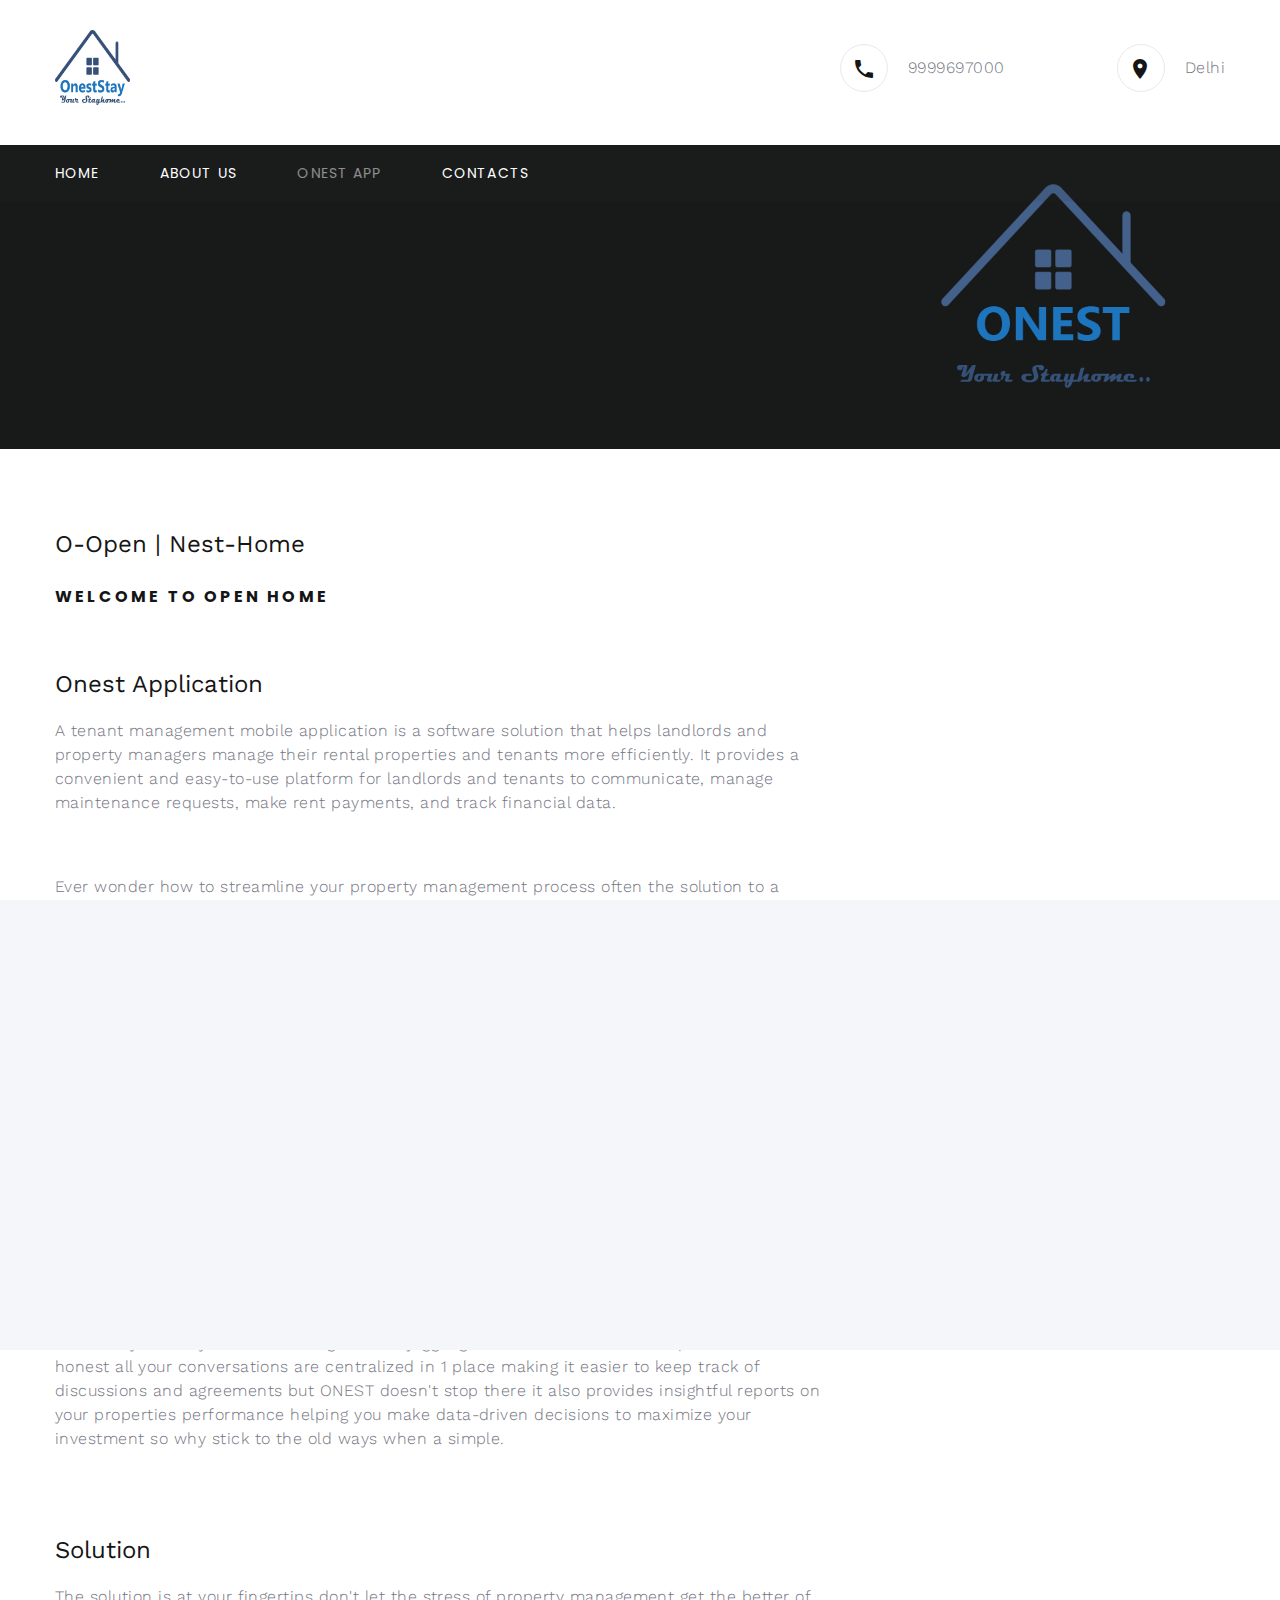
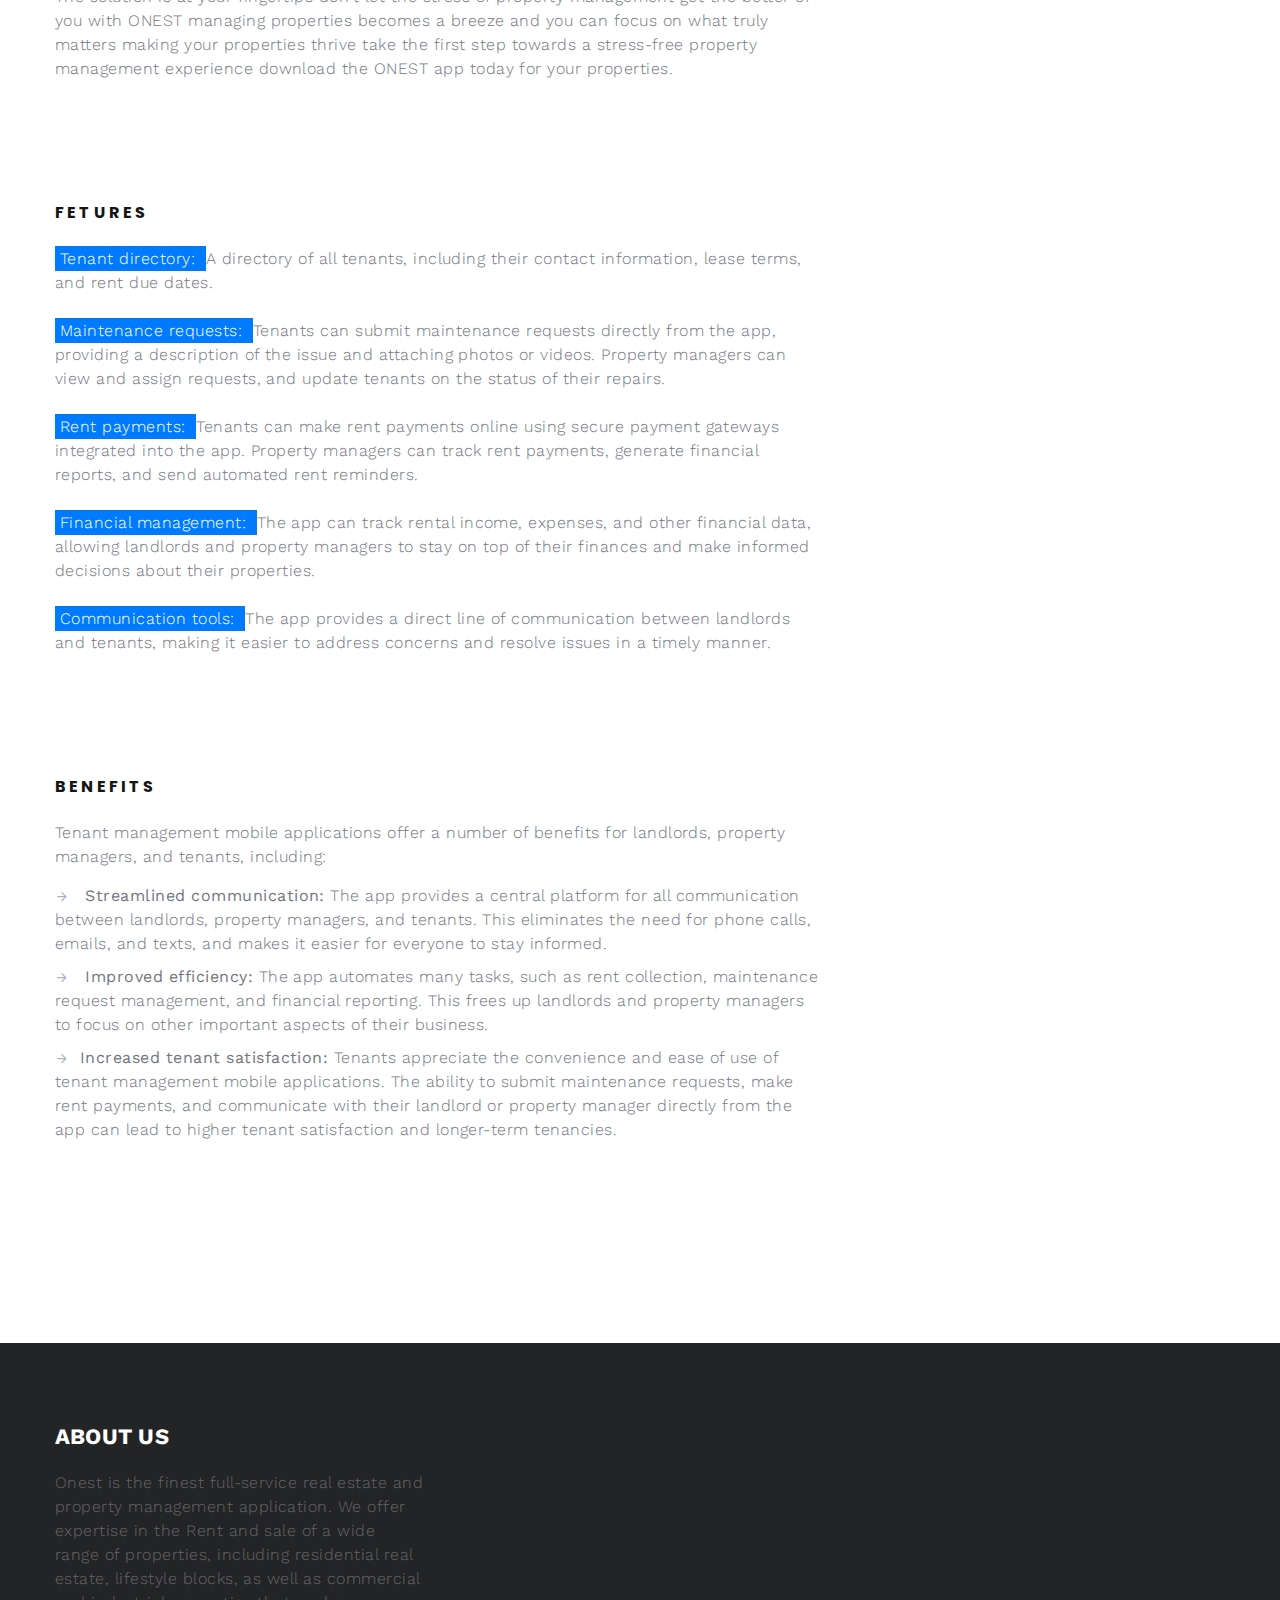
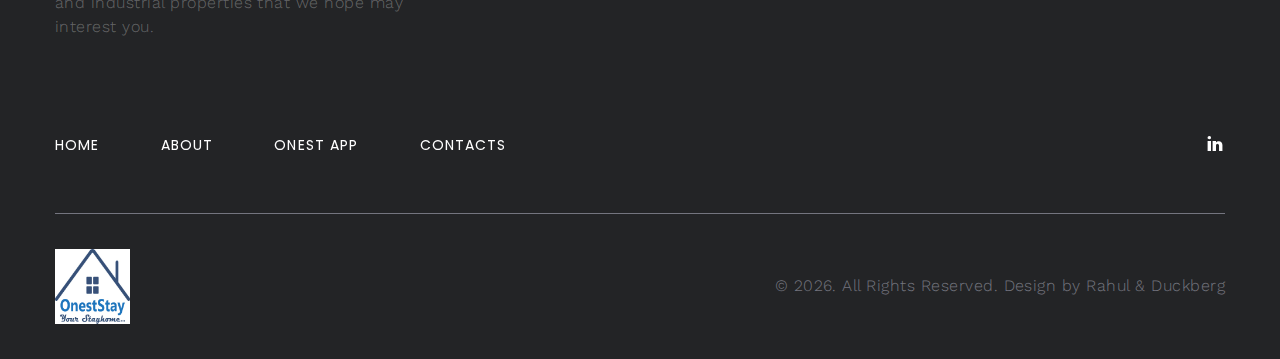
<file: Privacy Policy.html>
<!DOCTYPE html>
<html class="wide wow-animation" lang="en">
  <head>
    <title>Onest App</title>
    <meta name="format-detection" content="telephone=no">
    <meta name="viewport" content="width=device-width height=device-height initial-scale=1.0 maximum-scale=1.0 user-scalable=0">
    <meta http-equiv="X-UA-Compatible" content="IE=edge">
    <meta charset="utf-8">
    <link rel="icon" href="images/logo-light-115x34.jpg" type="image/x-icon">
    <link rel="stylesheet" type="text/css" href="//fonts.googleapis.com/css?family=Work+Sans:300,400,500,700,800%7CPoppins:300,400,700">
    <link rel="stylesheet" href="css/bootstrap.css">
    <link rel="stylesheet" href="css/fonts.css">
    <link rel="stylesheet" href="css/style.css" id="main-styles-link">
    <style>.ie-panel{display: none;background: #212121;padding: 10px 0;box-shadow: 3px 3px 5px 0 rgba(0,0,0,.3);clear: both;text-align:center;position: relative;z-index: 1;} html.ie-10 .ie-panel, html.lt-ie-10 .ie-panel {display: block;}</style>
  </head>
  <body>
    <div class="ie-panel"><a href="http://windows.microsoft.com/en-US/internet-explorer/"><img src="images/ie8-panel/warning_bar_0000_us.jpg" height="42" width="820" alt="You are using an outdated browser. For a faster, safer browsing experience, upgrade for free today."></a></div>
    <div class="preloader">
      <div class="preloader-logo"><img src="images/logo-light-115x34.jpg" alt="" width="95" height="95" srcset="images/logo-light-115x34.jpg 2x"/>
      </div>
      <div class="preloader-body">
        <div id="loadingProgressG">
          <div class="loadingProgressG" id="loadingProgressG_1"></div>
        </div>
      </div>
    </div>
    <div class="page">
      <!-- Page Header--><!-- <a class="banner banner-top" href="https://www.templatemonster.com/intense-multipurpose-html-template.html" target="_blank"><img src="images/intense_02.jpg" alt=""/></a> -->
      <header class="section novi-background page-header">
        <!-- RD Navbar-->
        <div class="rd-navbar-wrap">
          <nav class="rd-navbar rd-navbar-corporate" data-layout="rd-navbar-fixed" data-sm-layout="rd-navbar-fixed" data-md-layout="rd-navbar-fixed" data-md-device-layout="rd-navbar-fixed" data-lg-layout="rd-navbar-static" data-lg-device-layout="rd-navbar-static" data-lg-stick-up="true" data-lg-stick-up-offset="118px" data-xl-layout="rd-navbar-static" data-xl-device-layout="rd-navbar-static" data-xl-stick-up="true" data-xl-stick-up-offset="118px" data-xxl-layout="rd-navbar-static" data-xxl-device-layout="rd-navbar-static" data-xxl-stick-up-offset="118px" data-xxl-stick-up="true">
            <div class="rd-navbar-aside-outer">
              <div class="rd-navbar-aside">
                <!-- RD Navbar Panel-->
                <div class="rd-navbar-panel">
                  <!-- RD Navbar Toggle-->
                  <button class="rd-navbar-toggle" data-rd-navbar-toggle="#rd-navbar-nav-wrap-1"><span></span></button>
                  <!-- RD Navbar Brand-->
                  <a class="rd-navbar-brand" href="index.html"><img src="images/logo-light-115x34.jpg" alt="" width="75" height="75" srcset="images/logo-light-115x34.jpg 2x"/></a>
                </div>
                <div class="rd-navbar-collapse">
                  <button class="rd-navbar-collapse-toggle rd-navbar-fixed-element-1" data-rd-navbar-toggle="#rd-navbar-collapse-content-1"><span></span></button>
                  <div class="rd-navbar-collapse-content" id="rd-navbar-collapse-content-1">
                    <article class="unit align-items-center">
                      <div class="unit-left"><span class="icon novi-icon icon-md icon-modern mdi mdi-phone"></span></div>
                      <div class="unit-body">
                        <ul class="list-0">
                          <li><a class="link-default" href="tel:#">9999697000</a></li>
                     
                        </ul>
                      </div>
                    </article>
                    <article class="unit align-items-center">
                      <div class="unit-left"><span class="icon novi-icon icon-md icon-modern mdi mdi-map-marker"></span></div>
                      <div class="unit-body"><a class="link-default" href="tel:#">Delhi</a></div>
                    </article><!-- <a class="button button-gray-bordered button-winona" href="#">Request a call</a> -->
                  </div>
                </div>
              </div>
            </div>
            <div class="rd-navbar-main-outer">
              <div class="rd-navbar-main">
                <div class="rd-navbar-nav-wrap" id="rd-navbar-nav-wrap-1">
                  <!-- RD Navbar Nav-->
                  <ul class="rd-navbar-nav">
                    <li class="rd-nav-item"><a class="rd-nav-link" href="index.html">Home</a>
                    </li>
                    <li class="rd-nav-item"><a class="rd-nav-link" href="about-us.html">About us</a>
                    </li>
                    <li class="rd-nav-item active"><a class="rd-nav-link" href="OnestApp.html">Onest App</a>
                    </li>
                    <li class="rd-nav-item"><a class="rd-nav-link" href="contacts.html">Contacts</a>
                    </li>
                  </ul>
                </div>
              </div>
            </div>
          </nav>
        </div>
      </header>
      <!-- Breadcrumbs -->
      <section class="section novi-background breadcrumbs-custom bg-image context-dark" style="background-image: url(images/AboutOnestApp.png);">
        <div class="breadcrumbs-custom-inner">
          <div class="container breadcrumbs-custom-container">
            <div class="breadcrumbs-custom-main">
             <!-- <h6 class="breadcrumbs-custom-subtitle title-decorated">Tenant Management System Application</h6>
              <h2 class="text-uppercase breadcrumbs-custom-title">Onest</h2> -->
            </div>
            <!-- <ul class="breadcrumbs-custom-path">
              <li><a href="index.html">Home</a></li>
              <li class="active">Typography</li>
            </ul> -->
          </div>
        </div>
      </section>
      <!-- Base typography-->
      <section class="section novi-background section-sm section-first">
        <div class="container">
          <div class="row row-50">
            <div class="col-xl-8">
              <ul class="list-xl">
                <li>
                  <h4>O-Open | Nest-Home</h4> <br>
                  <h6>Welcome to Open Home</h6>
                <!--  <p>Lorem ipsum dolor sit amet, consectetur adipiscing elit, sed do eiusmod tempor incididunt ut labore et dolore magna aliqua. Ut enim ad minim veniam, quis nostrud</p> -->
                </li>
                <li>
                  <h4>Onest Application</h4>
                  <p>A tenant management mobile application is a software solution that helps landlords and property managers manage their rental properties and tenants more efficiently. It provides a convenient and easy-to-use platform for landlords and tenants to communicate, manage maintenance requests, make rent payments, and track financial data.</p>
                </li>
                <li>
                 <!-- <h3>H3 Heading</h3> -->
                  <p>Ever wonder how to streamline your property management process often the solution to a chaotic process is just a tap away enter ONEST a revolutionary mobile app designed to simplify property management with a variety of features tailored to meet the unique needs of property owners.ONEST eliminates the common headaches associated with tenant management.
                  <br><br>
                    <b>Firstly</b> ONEST digital lease agreements feature removes the need for bulky paperwork remember the days when you had to sift through stacks of documents to find a single lease agreement those days are Long Gone with ONEST all lease agreements are stored securely in the cloud making them Easily accessible at any time from anywhere.
                   <br><br>
                  <b>Secondly</b>, the rent tracking feature takes the guesswork out of financial management No More agonizing Uber missed payments or late fees one essence of automatic reminders to tenants when rent is You and keeps a detailed record of all transactions, this means you can say Goodbye to those sleepless nights worrying about overdue payments.
                   <br><br>
                  <b>Thirdly</b>, the ONEST maintenance requests feature is a game changer. Instead of dealing with countless phone calls and messages, tenants can report maintenance issues directly through the app to see all the requests in one place and prioritize them based on urgency, ensuring that no request falls through the cracks. ONEST offers a similar communication channel between you and your tenants forget about juggling different communication platforms with honest all your conversations are centralized in 1 place making it easier to keep track of discussions and agreements but ONEST doesn't stop there it also provides insightful reports on your properties performance helping you make data-driven decisions to maximize your investment so why stick to the old ways when a simple.
                  <br><br>
                    
                  </p>
                </li>
                <li>
                  <h4>Solution</h4>
                  <p>The solution is at your fingertips don't let the stress of property management get the better of you with ONEST managing properties becomes a breeze and you can focus on what truly matters making your properties thrive take the first step towards a stress-free property management experience download the ONEST app today for your properties.</p>
                </li>
              <!--  <li>
                  <h5>H5 Heading</h5>
                  <p>Lorem ipsum dolor sit amet, consectetur adipiscing elit, sed do eiusmod tempor incididunt ut labore et dolore magna aliqua. Ut enim ad minim veniam, quis nostrud</p>
                </li>
                <li>
                  <h6>H6 Heading</h6>
                  <p>Lorem ipsum dolor sit amet, consectetur adipiscing elit, sed do eiusmod tempor incididunt ut labore et dolore magna aliqua. Ut enim ad minim veniam, quis nostrud</p>
                </li> -->
              </ul>
            </div>
          </div>
        </div>
      </section>
      <!-- Blockquote-->
   <!-- <section class="section novi-background section-sm">
        <div class="container">
          <div class="row row-50">
            <div class="col-lg-10 col-xl-8"> -->
             <!-- <h6>Blockquote</h6>
              <!-- Quote Light-->
           <!--    <blockquote class="quote-light">
                <svg class="quote-light-mark" x="0px" y="0px" width="35px" height="25px" viewbox="0 0 35 25">
                  <path d="M27.461,10.206h7.5v15h-15v-15L25,0.127h7.5L27.461,10.206z M7.539,10.206h7.5v15h-15v-15L4.961,0.127h7.5                L7.539,10.206z"></path>
                </svg>
                <div class="quote-light-text">
                  <p>Lorem ipsum dolor sit amet, consectetur adipiscing elit, sed do eiusmod tempor incididunt ut labore et dolore magna aliqua. Ut enim ad minim veniam, quis nostrud</p>
                </div>
              </blockquote>
            </div>
          </div>
        </div> -->
      </section>
      <!-- HTML Text Elements -->
      <section class="section novi-background section-sm">
        <div class="container">
          <div class="row">
            <div class="col-lg-10 col-xl-8">
              <h6>Fetures </h6>
              <!-- <p class="text-block"><a href="#">Text Link</a><a class="link-hover" href="#">Hover link</a><span class="font-weight-bold">Bold text</span>
                <mark>This is a highlighted text</mark><span class="tooltip-custom" data-toggle="tooltip" data-placement="top" title="Tooltips text">Tooltips</span><span>Lorem ipsum dolor sit amet, consectetur adipiscing elit, sed do eiusmod tempor incididunt ut labore et</span><span>Lorem ipsum dolor sit amet, consectetur adipiscing elit, sed do eiusmod tempor incididunt ut labore et</span><span class="text-strike">Strikethrough text</span><span class="text-underline">Underlined text</span>
              </p> -->
              <p>
              <mark>Tenant directory: </mark>  A directory of all tenants, including their contact information, lease terms, and rent due dates.
              <br><br>
              <mark>Maintenance requests: </mark>  Tenants can submit maintenance requests directly from the app, providing a description of the issue and attaching photos or videos. Property managers can view and assign requests, and update tenants on the status of their repairs.
              <br><br>
              <mark>Rent payments: </mark>  Tenants can make rent payments online using secure payment gateways integrated into the app. Property managers can track rent payments, generate financial reports, and send automated rent reminders.
                <br><br>
              <mark>Financial management: </mark>  The app can track rental income, expenses, and other financial data, allowing landlords and property managers to stay on top of their finances and make informed decisions about their properties.
              <br><br>
             <mark>Communication tools: </mark>  The app provides a direct line of communication between landlords and tenants, making it easier to address concerns and resolve issues in a timely manner.
                
              </p>
            </div>
          </div>
        </div>
      </section>
      <!-- Unordered List-->
      <section class="section novi-background section-sm">
        <div class="container">
          <div class="row row-50">
            <div class="col-lg-10 col-xl-8">
              <h6>Benefits</h6>
              <p>Tenant management mobile applications offer a number of benefits for landlords, property managers, and tenants, including: </p>
              <ul class="list-marked">
                <li> <b>Streamlined communication: </b> The app provides a central platform for all communication between landlords, property managers, and tenants. This eliminates the need for phone calls, emails, and texts, and makes it easier for everyone to stay informed.</li>
                <li> <b>Improved efficiency: </b>The app automates many tasks, such as rent collection, maintenance request management, and financial reporting. This frees up landlords and property managers to focus on other important aspects of their business.</li>
                <li><b>Increased tenant satisfaction: </b>Tenants appreciate the convenience and ease of use of tenant management mobile applications. The ability to submit maintenance requests, make rent payments, and communicate with their landlord or property manager directly from the app can lead to higher tenant satisfaction and longer-term tenancies.</li>
                <!-- <li>Ei tollit euismod cum, augue</li>
                <li>Tollit fuisset mei ea, has</li> -->
              </ul>
              
            </div>
          </div>
        </div>
      </section>
      <!-- Ordered List-->
   <!-- <section class="section novi-background section-sm">
      <!--  <div class="container">
          <div class="row row-50">
           <!-- <div class="col-lg-10 col-xl-8">
              <h6>Ordered List</h6>
              <p>No sit hinc alienum, has eligendi inciderint id. Eu pri alii habemus voluptaria. Volumus philosophia usu in. Deseruisse expetendis per ex, sale ocurreret te est. Nam eu stet graeci</p>
              <ol class="list-ordered">
                <li>Ut velit ocurreret consequuntur</li>
                <li>Ius at congue vocent. Quo at</li>
                <li>Cu facer nobis feugait mel</li>
                <li>Mutat nostrud habemus sed ex</li>
                <li>Vide etiam apeirian qui cu</li>
              </ol>
              <p>i has commodo eripuit, saperet postulant ei nam, id duis probo mea. Pro iriure noluisse voluptaria ut</p>
            </div> 
          </div> 
        </div> 
      </section> -->
      <!-- Centered image-->
  <!--  <section class="section novi-background section-sm">
      <!--  <div class="container">
          <div class="row">
            <div class="col-lg-10 col-xl-8">
             <!-- <h6>Centered image</h6>
              <figure class="figure-light"><img class="img-centered" src="images/typography-1-770x456.jpg" alt="" width="770" height="456"/>
                <figcaption>
                  <p>Offering the best properties</p>
                </figcaption>
              </figure>
              <p>Lorem ipsum dolor sit amet, consectetur adipiscing elit, sed do eiusmod tempor incididunt ut labore et dolore magna aliqua. Ut enim ad minim veniam, quis nostrud</p>
            </div> 
          </div>
        </div> 
      </section> -->
      <!-- Left aligned image-->
 <!--   <section class="section novi-background section-sm">
        <div class="container">
          <div class="row">
            <div class="col-lg-10 col-xl-8">
           <!--   <h6>Left aligned image</h6>
              <div class="row row-30">
                <div class="col-md-6"><img src="images/typography-2-770x456.jpg" alt="" width="770" height="456"/>
                </div>
                <div class="col-md-6">
                  <p>Suavitate assentior vituperata eam ut, democritum voluptaria consetetur an mei. Quod maluisset pro ex, eligendi tincidunt complectitur eos ne. Ei cotidieque voluptatibus</p>
                </div>
              </div> 
            </div>
          </div>
        </div>
      </section> -->
      <!-- Right aligned image-->
       <section class="section novi-background section-sm section-last">
        <div class="container">
          <div class="row">
            <div class="col-lg-10 col-xl-8">
              <!--<h6>Right aligned image</h6>
              <div class="row row-30 flex-md-row-reverse">
                <div class="col-md-6"><img src="images/typography-3-770x456.jpg" alt="" width="770" height="456"/>
                </div>
                <div class="col-md-6">
                  <p>Lorem ipsum dolor sit amet, consectetur adipiscing elit, sed do eiusmod tempor incididunt ut labore et dolore magna aliqua. Ut enim ad minim veniam, quis nostrud exercitation ullamco laboris nisi ut aliquip ex ea commodo consequat.</p>
                </div>
              </div> -->
            </div>
          </div>
        </div>
      </section>
      <!-- Page Footer--><!-- <a class="banner" href="https://www.templatemonster.com/intense-multipurpose-html-template.html" target="_blank"><img src="images/intense_big_02.jpg" alt=""/></a> -->
            <footer class="section novi-background footer-advanced bg-gray-700">
              <div class="footer-advanced-main">
                <div class="container">
                  <div class="row row-50">
                    <div class="col-lg-4">
                      <h5 class="font-weight-bold text-uppercase text-white">About Us</h5>
                      <p class="footer-advanced-text">Onest is the finest full-service real estate and property management application. We offer expertise in the Rent and sale of a wide range of properties, including residential real estate, lifestyle blocks, as well as commercial and industrial properties that we hope may interest you.</p>
                    </div>
                    <div class="col-sm-7 col-md-5 col-lg-4">
                    <!--  <h5 class="font-weight-bold text-uppercase text-white">Recent Blog Posts</h5>
                      <!-- Post Inline-->
                    <!--   <article class="post-inline">
                        <p class="post-inline-title"><a href="#">Real Estate Guide: 7 Important Tips for Buying a Home</a></p>
                        <ul class="post-inline-meta">
                          <li>by Mike Barnes</li>
                          <li><a href="#">2 days ago</a></li>
                        </ul>
                      </article> -->
                      <!-- Post Inline-->
                   <!--   <article class="post-inline">
                        <p class="post-inline-title"><a href="#">Single-Family Homes as a Housing Option for Young Families</a></p>
                        <ul class="post-inline-meta"> 
                          <li>by Mike Barnes</li>
                          <li><a href="#">2 days ago</a></li>
                        </ul>
                      </article> -->
                    </div>
                    <div class="col-sm-5 col-md-7 col-lg-4">
                      <h5 class="font-weight-bold text-uppercase text-white"><!-- Gallery --></h5>
                      <div class="row row-x-10" data-lightgallery="group">
               <!--     <div class="col-3 col-sm-4 col-md-3"><a class="thumbnail-minimal" href="images/gallery-original-1.jpg" data-lightgallery="item"><img class="thumbnail-minimal-image" src="images/footer-gallery-1-85x85.jpg" alt="">
                            <div class="thumbnail-minimal-caption"></div></a></div>
                        <div class="col-3 col-sm-4 col-md-3"><a class="thumbnail-minimal" href="images/gallery-original-2.jpg" data-lightgallery="item"><img class="thumbnail-minimal-image" src="images/footer-gallery-2-85x85.jpg" alt="">
                            <div class="thumbnail-minimal-caption"></div></a></div>
                        <div class="col-3 col-sm-4 col-md-3"><a class="thumbnail-minimal" href="images/gallery-original-3.jpg" data-lightgallery="item"><img class="thumbnail-minimal-image" src="images/footer-gallery-3-85x85.jpg" alt="">
                            <div class="thumbnail-minimal-caption"></div></a></div>
                        <div class="col-3 col-sm-4 col-md-3"><a class="thumbnail-minimal" href="images/gallery-original-4.jpg" data-lightgallery="item"><img class="thumbnail-minimal-image" src="images/footer-gallery-4-85x85.jpg" alt="">
                            <div class="thumbnail-minimal-caption"></div></a></div>
                       <!-- <div class="col-3 col-sm-4 col-md-3"><a class="thumbnail-minimal" href="images/gallery-original-5.jpg" data-lightgallery="item"><img class="thumbnail-minimal-image" src="images/footer-gallery-5-85x85.jpg" alt="">
                            <div class="thumbnail-minimal-caption"></div></a></div>
                        <div class="col-3 col-sm-4 col-md-3"><a class="thumbnail-minimal" href="images/gallery-original-6.jpg" data-lightgallery="item"><img class="thumbnail-minimal-image" src="images/footer-gallery-6-85x85.jpg" alt="">
                            <div class="thumbnail-minimal-caption"> </div></a></div>
                        <div class="col-3 col-sm-4 col-md-3"><a class="thumbnail-minimal" href="images/gallery-original-7.jpg" data-lightgallery="item"><img class="thumbnail-minimal-image" src="images/footer-gallery-7-85x85.jpg" alt="">
                            <div class="thumbnail-minimal-caption"></div></a></div>
                        <div class="col-3 col-sm-4 col-md-3"><a class="thumbnail-minimal" href="images/gallery-original-8.jpg" data-lightgallery="item"><img class="thumbnail-minimal-image" src="images/footer-gallery-8-85x85.jpg" alt="">
                            <div class="thumbnail-minimal-caption"></div></a></div> -->
                      </div>
                    </div>
                  </div>
                </div>
              </div>
              <div class="footer-advanced-aside">
                <div class="container">
                  <div class="footer-advanced-layout">
                    <div>
                      <ul class="list-nav"> 
                        <li><a href="index.html">Home</a></li>
                        <li><a href="about-us.html">About</a></li>
                        <li><a href="OnestApp.html">Onest App</a></li>
                        <!--<li><a href="#">Blog</a></li> -->
                        <li><a href="contacts.html">Contacts</a></li>
                      </ul>
                    </div>
                    <div>
                      <ul class="foter-social-links list-inline list-inline-md">
                      <!--  <li><a class="icon novi-icon icon-sm link-default mdi mdi-facebook" href="#"></a></li>
                        <li><a class="icon novi-icon icon-sm link-default mdi mdi-twitter" href="#"></a></li>
                        <li><a class="icon novi-icon icon-sm link-default mdi mdi-instagram" href="#"></a></li>
                        <li><a class="icon novi-icon icon-sm link-default mdi mdi-google" href="#"></a></li> -->
                        <li><a class="icon novi-icon icon-sm link-default mdi mdi-linkedin" href="https://www.linkedin.com/company/oneststay"></a></li>
                      </ul> 
                    </div>
                  </div>
                </div>
              </div>
              <div class="container">
                <hr>
              </div>
              <div class="footer-advanced-aside">
                <div class="container">
                  <div class="footer-advanced-layout"><a class="brand" href="index.html"><img src="images/logo-light-115x34.jpg" alt="" width="75" height="75" srcset="images/logo-light-115x34.jpg 2x"/></a>
                    <!-- Rights-->
                    <p class="rights"><span>&copy;&nbsp;</span><span class="copyright-year"></span>. All Rights Reserved. Design by <a href="#">Rahul & Duckberg</a></p>
                  </div>
                </div>
              </div>
            </footer>
    </div>
    <!-- Global Mailform Output-->
    <div class="snackbars" id="form-output-global"></div>
    <!-- Javascript-->
    <script src="js/core.min.js"></script>
    <script src="js/script.js"></script>
  </body>
</html>
</file>
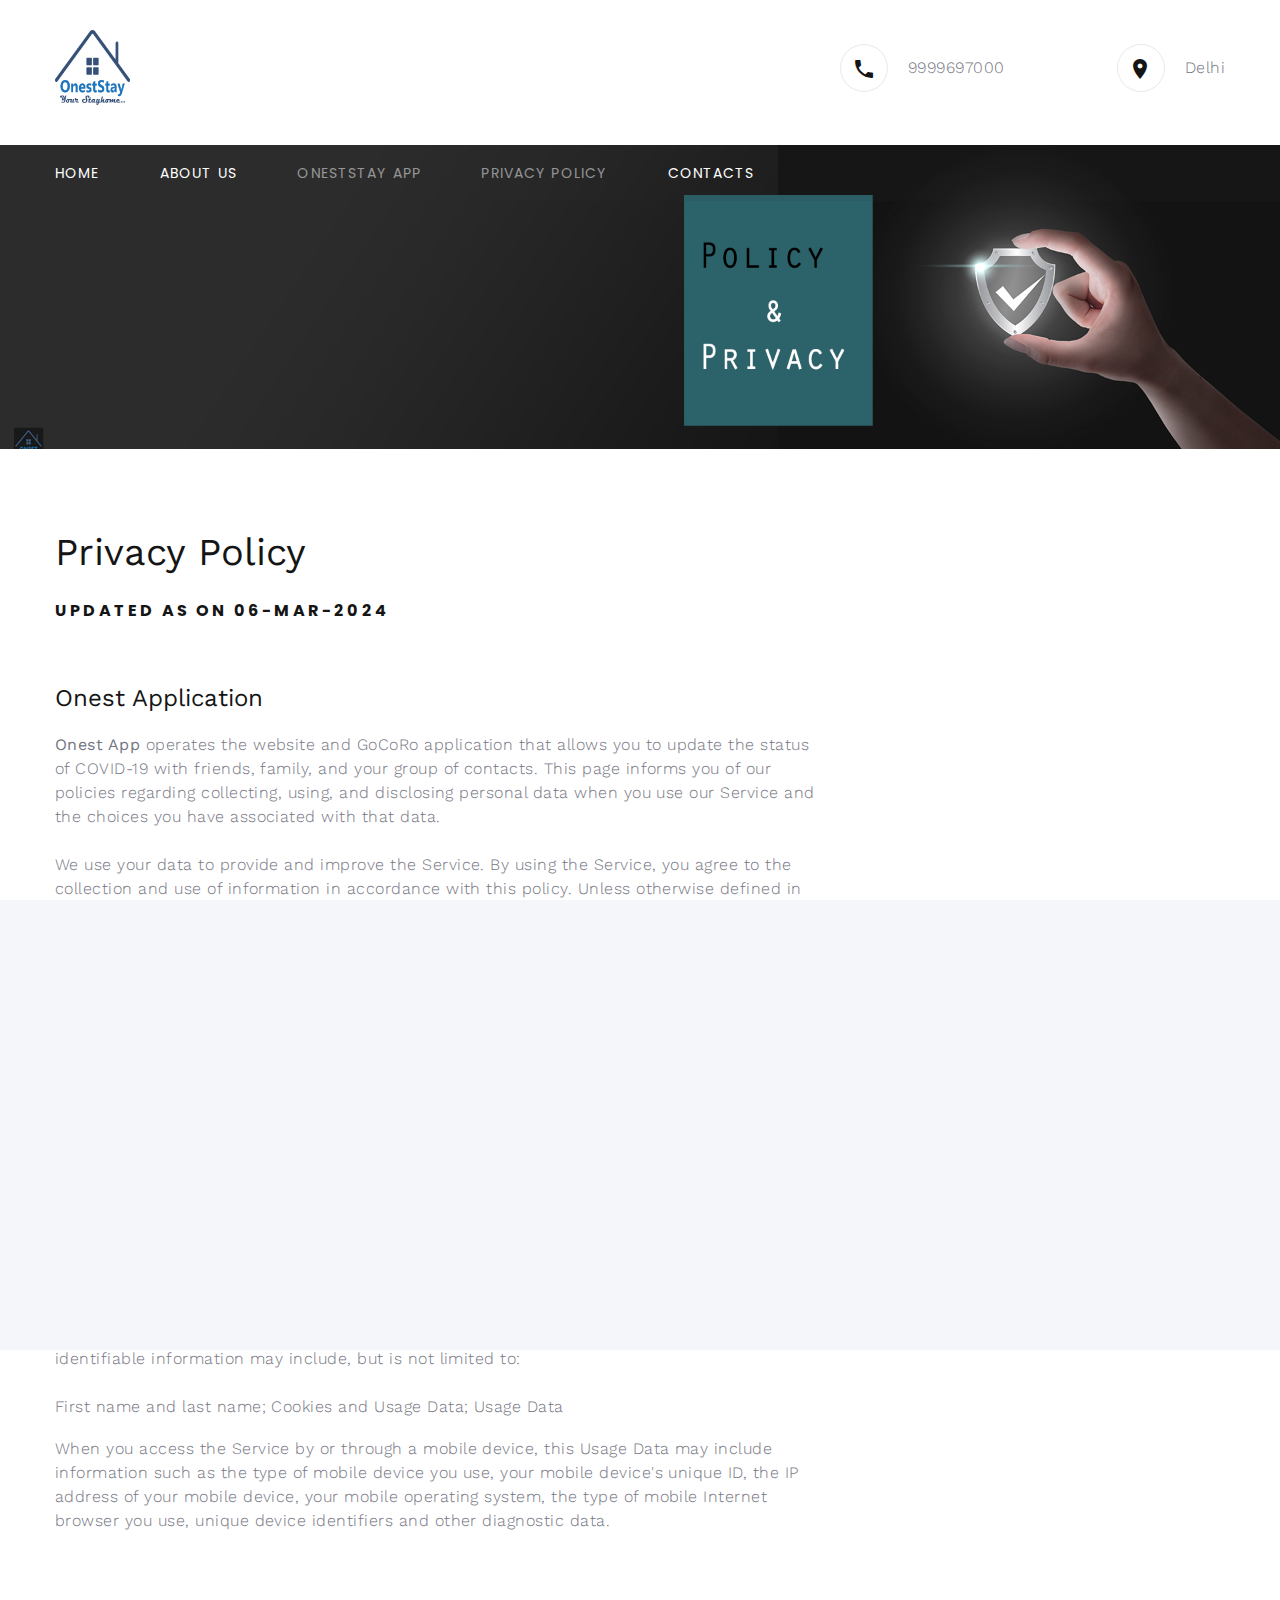
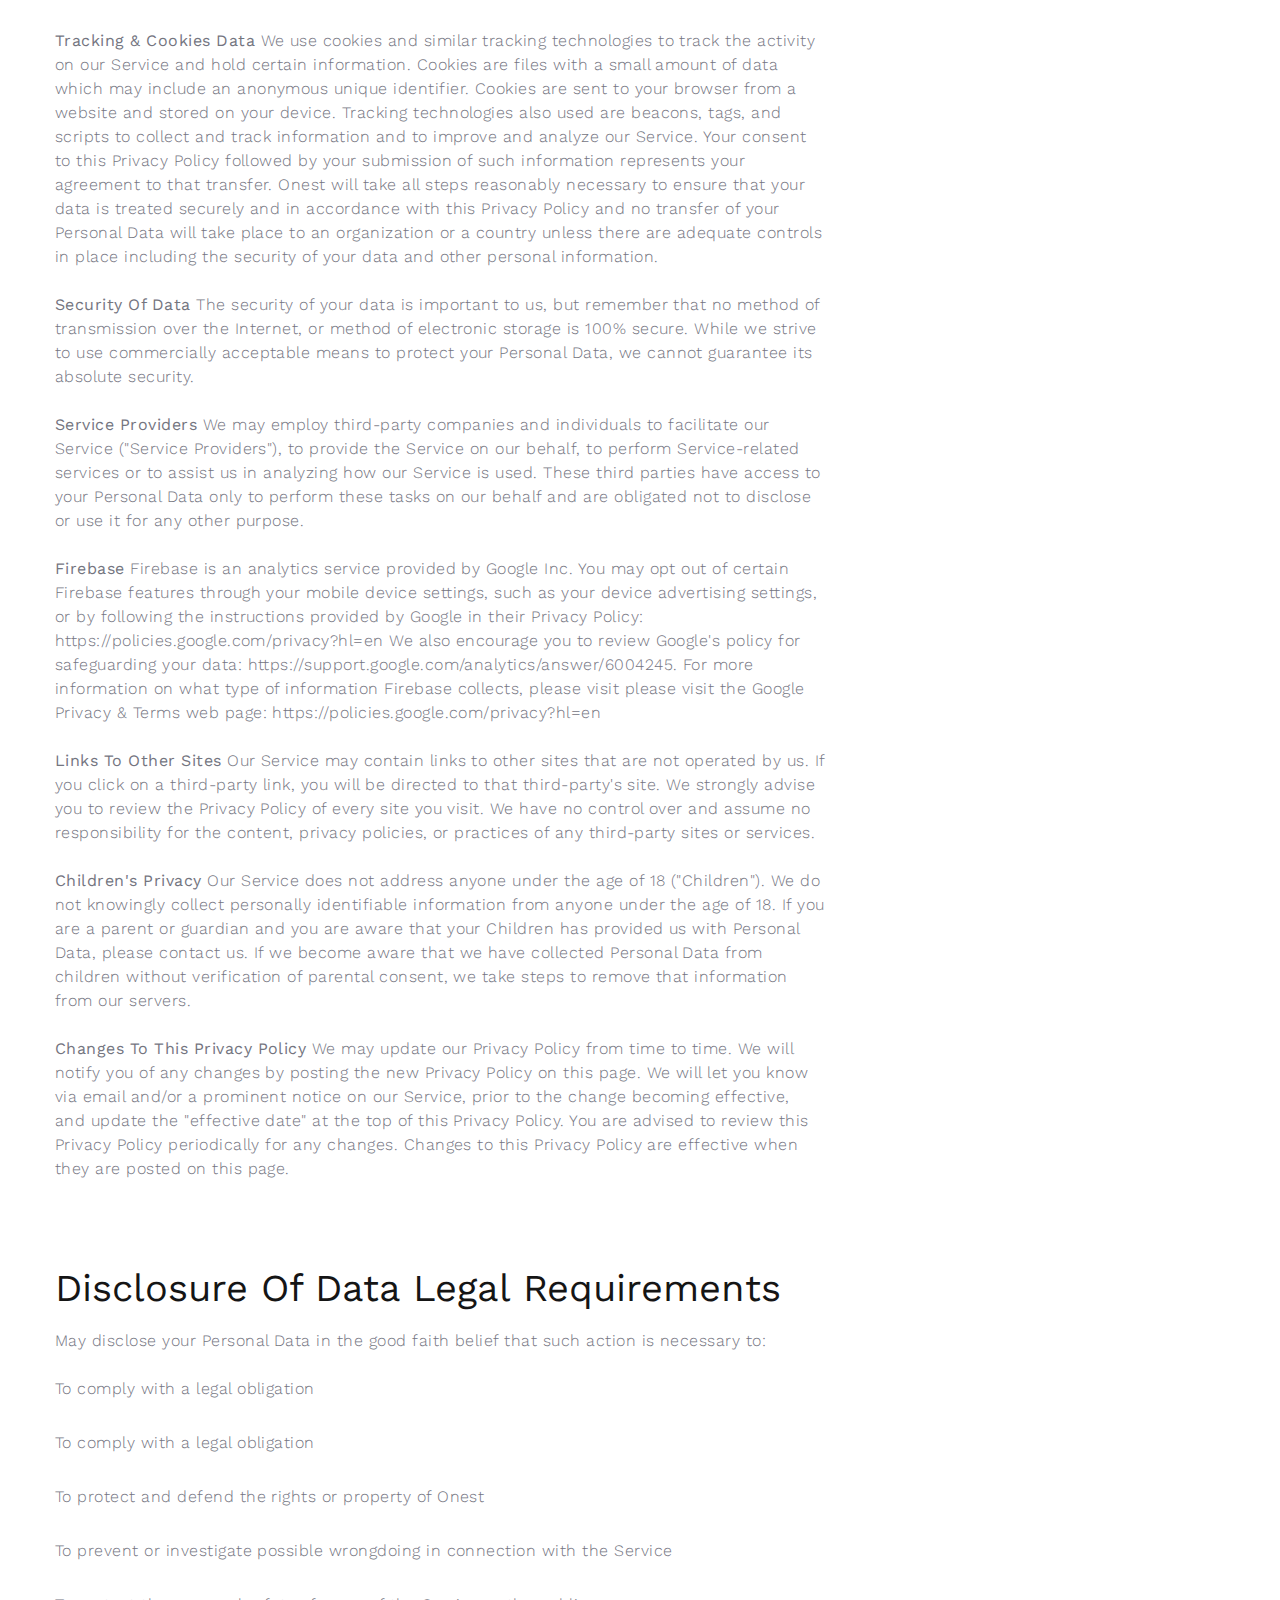
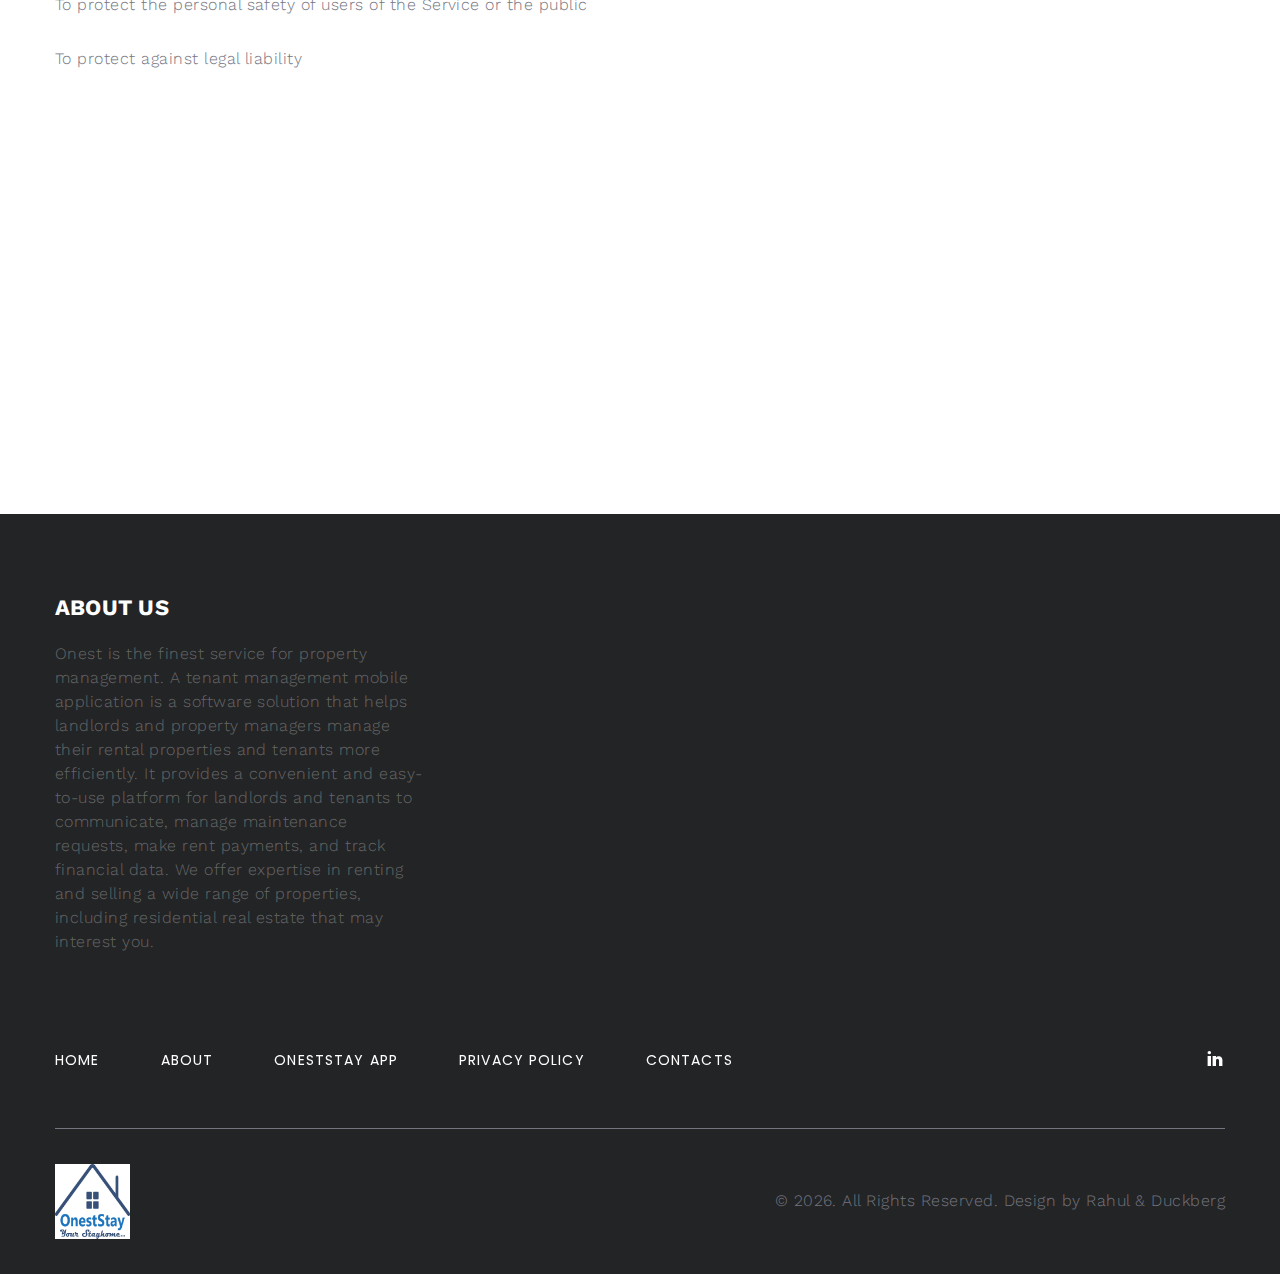
<file: PrivacyPolicy.html>
<!DOCTYPE html>
<html class="wide wow-animation" lang="en">
  <head>
    <title>PrivacyPolicy</title>
    <meta name="format-detection" content="telephone=no">
    <meta name="viewport" content="width=device-width height=device-height initial-scale=1.0 maximum-scale=1.0 user-scalable=0">
    <meta http-equiv="X-UA-Compatible" content="IE=edge">
    <meta charset="utf-8">
    <link rel="icon" href="images/logo-light-115x34.jpg" type="image/x-icon">
    <link rel="stylesheet" type="text/css" href="//fonts.googleapis.com/css?family=Work+Sans:300,400,500,700,800%7CPoppins:300,400,700">
    <link rel="stylesheet" href="css/bootstrap.css">
    <link rel="stylesheet" href="css/fonts.css">
    <link rel="stylesheet" href="css/style.css" id="main-styles-link">
    <style>.ie-panel{display: none;background: #212121;padding: 10px 0;box-shadow: 3px 3px 5px 0 rgba(0,0,0,.3);clear: both;text-align:center;position: relative;z-index: 1;} html.ie-10 .ie-panel, html.lt-ie-10 .ie-panel {display: block;}</style>
  </head>
  <body>
    <div class="ie-panel"><a href="http://windows.microsoft.com/en-US/internet-explorer/"><img src="images/ie8-panel/warning_bar_0000_us.jpg" height="42" width="820" alt="You are using an outdated browser. For a faster, safer browsing experience, upgrade for free today."></a></div>
    <div class="preloader">
      <div class="preloader-logo"><img src="images/logo-light-115x34.jpg" alt="" width="95" height="95" srcset="images/logo-light-115x34.jpg 2x"/>
      </div>
      <div class="preloader-body">
        <div id="loadingProgressG">
          <div class="loadingProgressG" id="loadingProgressG_1"></div>
        </div>
      </div>
    </div>
    <div class="page">
      <!-- Page Header--><!-- <a class="banner banner-top" href="https://www.templatemonster.com/intense-multipurpose-html-template.html" target="_blank"><img src="images/intense_02.jpg" alt=""/></a> -->
      <header class="section novi-background page-header">
        <!-- RD Navbar-->
        <div class="rd-navbar-wrap">
          <nav class="rd-navbar rd-navbar-corporate" data-layout="rd-navbar-fixed" data-sm-layout="rd-navbar-fixed" data-md-layout="rd-navbar-fixed" data-md-device-layout="rd-navbar-fixed" data-lg-layout="rd-navbar-static" data-lg-device-layout="rd-navbar-static" data-lg-stick-up="true" data-lg-stick-up-offset="118px" data-xl-layout="rd-navbar-static" data-xl-device-layout="rd-navbar-static" data-xl-stick-up="true" data-xl-stick-up-offset="118px" data-xxl-layout="rd-navbar-static" data-xxl-device-layout="rd-navbar-static" data-xxl-stick-up-offset="118px" data-xxl-stick-up="true">
            <div class="rd-navbar-aside-outer">
              <div class="rd-navbar-aside">
                <!-- RD Navbar Panel-->
                <div class="rd-navbar-panel">
                  <!-- RD Navbar Toggle-->
                  <button class="rd-navbar-toggle" data-rd-navbar-toggle="#rd-navbar-nav-wrap-1"><span></span></button>
                  <!-- RD Navbar Brand-->
                  <a class="rd-navbar-brand" href="index.html"><img src="images/logo-light-115x34.jpg" alt="" width="75" height="75" srcset="images/logo-light-115x34.jpg 2x"/></a>
                </div>
                <div class="rd-navbar-collapse">
                  <button class="rd-navbar-collapse-toggle rd-navbar-fixed-element-1" data-rd-navbar-toggle="#rd-navbar-collapse-content-1"><span></span></button>
                  <div class="rd-navbar-collapse-content" id="rd-navbar-collapse-content-1">
                    <article class="unit align-items-center">
                      <div class="unit-left"><span class="icon novi-icon icon-md icon-modern mdi mdi-phone"></span></div>
                      <div class="unit-body">
                        <ul class="list-0">
                          <li><a class="link-default" href="tel:#">9999697000</a></li>
                     
                        </ul>
                      </div>
                    </article>
                    <article class="unit align-items-center">
                      <div class="unit-left"><span class="icon novi-icon icon-md icon-modern mdi mdi-map-marker"></span></div>
                      <div class="unit-body"><a class="link-default" href="tel:#">Delhi</a></div>
                    </article><!-- <a class="button button-gray-bordered button-winona" href="#">Request a call</a> -->
                  </div>
                </div>
              </div>
            </div>
            <div class="rd-navbar-main-outer">
              <div class="rd-navbar-main">
                <div class="rd-navbar-nav-wrap" id="rd-navbar-nav-wrap-1">
                  <!-- RD Navbar Nav-->
                  <ul class="rd-navbar-nav">
                    <li class="rd-nav-item"><a class="rd-nav-link" href="index.html">Home</a>
                    </li>
                    <li class="rd-nav-item"><a class="rd-nav-link" href="about-us.html">About us</a>
                    </li>
                    <li class="rd-nav-item active"><a class="rd-nav-link" href="OnestApp.html">OnestStay App</a>
                    </li>
                    <li class="rd-nav-item active"><a class="rd-nav-link" href="PrivacyPolicy.html">Privacy Policy</a>
                    </li>
                    <li class="rd-nav-item"><a class="rd-nav-link" href="contacts.html">Contacts</a>
                    </li>
                  </ul>
                </div>
              </div>
            </div>
          </nav>
        </div>
      </header>
      <!-- Breadcrumbs -->
      <section class="section novi-background breadcrumbs-custom bg-image context-dark" style="background-image: url(images/Policy&Privacy.png);">
        <div class="breadcrumbs-custom-inner">
          <div class="container breadcrumbs-custom-container">
            <div class="breadcrumbs-custom-main">
             <!-- <h6 class="breadcrumbs-custom-subtitle title-decorated">Tenant Management System Application</h6>
              <h2 class="text-uppercase breadcrumbs-custom-title">Onest</h2> -->
            </div>
            <!-- <ul class="breadcrumbs-custom-path">
              <li><a href="index.html">Home</a></li>
              <li class="active">Typography</li>
            </ul> -->
          </div>
        </div>
      </section>
      <!-- Base typography-->
      <section class="section novi-background section-sm section-first">
        <div class="container">
          <div class="row row-50">
            <div class="col-xl-8">
              <ul class="list-xl">
                <li>
                  <h3>Privacy Policy</h3> <br>
                  <h6>Updated as on 06-Mar-2024</h6>
                <!--  <p>Lorem ipsum dolor sit amet, consectetur adipiscing elit, sed do eiusmod tempor incididunt ut labore et dolore magna aliqua. Ut enim ad minim veniam, quis nostrud</p> -->
                </li>
                <li>
                  <h4>Onest Application</h4>
                  <p><b>Onest App </b>operates the website and GoCoRo application that allows you to update the status of COVID-19 with friends, family, and your group of contacts. This page informs you of our policies regarding collecting, using, and disclosing personal data when you use our Service and the choices you have associated with that data.
                   <br><br> We use your data to provide and improve the Service. By using the Service, you agree to the collection and use of information in accordance with this policy. Unless otherwise defined in this Privacy Policy, terms used in this Privacy Policy have the same meanings as in our Terms and Conditions.
                    Information Collection And Use We collect contact information about you from a source and you agree to the processing of this information for the purposes and ways utilized to improve the Services including the transfer of your personal information outside of India and your country to other countries.
                   <br><b>We collect the personal information you supply when:</b> <br> (a) you submit personal information on applications or other forms to us; or <br> (b) you otherwise submit personal information to us, our Affiliates or others; We collect and generate personal information about you and your services you have with us and your use of them, the type of mobile device you use, your mobile device unique ID, the IP address of your mobile device, your mobile operating system, the type of mobile Internet browser you use, unique device identifiers and other diagnostic data.</p>
                </li>
                <li>
                 <h4>Types of Data Collected</h4>
                  <p>Personal Data While using our Service, we may ask you to provide us with certain personally identifiable information that can be used to contact or identify you ("Personal Data"). Personally identifiable information may include, but is not limited to:<br><br>
                    <ul>
                      <li>First name and last name; Cookies and Usage Data; Usage Data </li>
                      </ul>
                  
                  <p>When you access the Service by or through a mobile device, this Usage Data may include information such as the type of mobile device you use, your mobile device's unique ID, the IP address of your mobile device, your mobile operating system, the type of mobile Internet browser you use, unique device identifiers and other diagnostic data.</p>
                  <br><br>
                   <br><br> <b>Tracking & Cookies Data</b> We use cookies and similar tracking technologies to track the activity on our Service and hold certain information. Cookies are files with a small amount of data which may include an anonymous unique identifier. Cookies are sent to your browser from a website and stored on your device. Tracking technologies also used are beacons, tags, and scripts to collect and track information and to improve and analyze our Service.
Your consent to this Privacy Policy followed by your submission of such information represents your agreement to that transfer.
                  Onest will take all steps reasonably necessary to ensure that your data is treated securely and in accordance with this Privacy Policy and no transfer of your Personal Data will take place to an organization or a country unless there are adequate controls in place including the security of your data and other personal information.
                   <br><br>
                  <b>Security Of Data</b> The security of your data is important to us, but remember that no method of transmission over the Internet, or method of electronic storage is 100% secure. While we strive to use commercially acceptable means to protect your Personal Data, we cannot guarantee its absolute security.
                   <br><br>

                 <b>Service Providers</b> We may employ third-party companies and individuals to facilitate our Service ("Service Providers"), to provide the Service on our behalf, to perform Service-related services or to assist us in analyzing how our Service is used.
                    These third parties have access to your Personal Data only to perform these tasks on our behalf and are obligated not to disclose or use it for any other purpose.
                  <br><br>
                   <b>Firebase</b> Firebase is an analytics service provided by Google Inc.
                    You may opt out of certain Firebase features through your mobile device settings, such as your device advertising settings, or by following the instructions provided by Google in their Privacy Policy: https://policies.google.com/privacy?hl=en

                    We also encourage you to review Google's policy for safeguarding your data: https://support.google.com/analytics/answer/6004245. For more information on what type of information Firebase collects, please visit please visit the Google Privacy & Terms web page: https://policies.google.com/privacy?hl=en
                  <br><br>
                  <b>Links To Other Sites</b> Our Service may contain links to other sites that are not operated by us. If you click on a third-party link, you will be directed to that third-party's site. We strongly advise you to review the Privacy Policy of every site you visit.
                  We have no control over and assume no responsibility for the content, privacy policies, or practices of any third-party sites or services.
                  <br><br>
                  <b>Children's Privacy</b> Our Service does not address anyone under the age of 18 ("Children").
                  We do not knowingly collect personally identifiable information from anyone under the age of 18. If you are a parent or guardian and you are aware that your Children has provided us with Personal Data, please contact us. If we become aware that we have collected Personal Data from children without verification of parental consent, we take steps to remove that information from our servers.
                  <br><br>
                  <b>Changes To This Privacy Policy</b> We may update our Privacy Policy from time to time. We will notify you of any changes by posting the new Privacy Policy on this page.
                  We will let you know via email and/or a prominent notice on our Service, prior to the change becoming effective, and update the "effective date" at the top of this Privacy Policy.
                  You are advised to review this Privacy Policy periodically for any changes. Changes to this Privacy Policy are effective when they are posted on this page.
                  <br><br>
                    
                  </p>
                </li>
                <li>
                  <h3>Disclosure Of Data Legal Requirements</h3>
                  <p>May disclose your Personal Data in the good faith belief that such action is necessary to:</p><br>
                  <ul>
                      <li>To comply with a legal obligation</li>
                      <li>To comply with a legal obligation</li>
                      <li>To protect and defend the rights or property of Onest</li>
                      <li>To prevent or investigate possible wrongdoing in connection with the Service</li>
                      <li>To protect the personal safety of users of the Service or the public</li>
                      <li>To protect against legal liability</li></ul>
                </li>

                
              <!--  <li>
                  <h5>H5 Heading</h5>
                  <p>Lorem ipsum dolor sit amet, consectetur adipiscing elit, sed do eiusmod tempor incididunt ut labore et dolore magna aliqua. Ut enim ad minim veniam, quis nostrud</p>
                </li>
                <li>
                  <h6>H6 Heading</h6>
                  <p>Lorem ipsum dolor sit amet, consectetur adipiscing elit, sed do eiusmod tempor incididunt ut labore et dolore magna aliqua. Ut enim ad minim veniam, quis nostrud</p>
                </li> -->
              </ul>
            </div>
          </div>
        </div>
      </section>
      <!-- Blockquote-->
   <!-- <section class="section novi-background section-sm">
        <div class="container">
          <div class="row row-50">
            <div class="col-lg-10 col-xl-8"> -->
             <!-- <h6>Blockquote</h6>
              <!-- Quote Light-->
           <!--    <blockquote class="quote-light">
                <svg class="quote-light-mark" x="0px" y="0px" width="35px" height="25px" viewbox="0 0 35 25">
                  <path d="M27.461,10.206h7.5v15h-15v-15L25,0.127h7.5L27.461,10.206z M7.539,10.206h7.5v15h-15v-15L4.961,0.127h7.5                L7.539,10.206z"></path>
                </svg>
                <div class="quote-light-text">
                  <p>Lorem ipsum dolor sit amet, consectetur adipiscing elit, sed do eiusmod tempor incididunt ut labore et dolore magna aliqua. Ut enim ad minim veniam, quis nostrud</p>
                </div>
              </blockquote>
            </div>
          </div>
        </div> -->
      </section>
      <!-- HTML Text Elements -->
      <section class="section novi-background section-sm">
        <div class="container">
          <div class="row">
            <div class="col-lg-10 col-xl-8">
             <!-- <h6>Fetures </h6>
             <p class="text-block"><a href="#">Text Link</a><a class="link-hover" href="#">Hover link</a><span class="font-weight-bold">Bold text</span>
                <mark>This is a highlighted text</mark><span class="tooltip-custom" data-toggle="tooltip" data-placement="top" title="Tooltips text">Tooltips</span><span>Lorem ipsum dolor sit amet, consectetur adipiscing elit, sed do eiusmod tempor incididunt ut labore et</span><span>Lorem ipsum dolor sit amet, consectetur adipiscing elit, sed do eiusmod tempor incididunt ut labore et</span><span class="text-strike">Strikethrough text</span><span class="text-underline">Underlined text</span>
              </p>
              <p>
              <mark>Tenant directory: </mark>  A directory of all tenants, including their contact information, lease terms, and rent due dates.
              <br><br>
              <mark>Maintenance requests: </mark>  Tenants can submit maintenance requests directly from the app, providing a description of the issue and attaching photos or videos. Property managers can view and assign requests, and update tenants on the status of their repairs.
              <br><br>
              <mark>Rent payments: </mark>  Tenants can make rent payments online using secure payment gateways integrated into the app. Property managers can track rent payments, generate financial reports, and send automated rent reminders.
                <br><br>
              <mark>Financial management: </mark>  The app can track rental income, expenses, and other financial data, allowing landlords and property managers to stay on top of their finances and make informed decisions about their properties.
              <br><br>
             <mark>Communication tools: </mark>  The app provides a direct line of communication between landlords and tenants, making it easier to address concerns and resolve issues promptly.
                
              </p> -->
            </div>
          </div>
        </div>
      </section>
      <!-- Unordered List-->
      <section class="section novi-background section-sm">
        <div class="container">
          <div class="row row-50">
            <div class="col-lg-10 col-xl-8">
            <!--  <h6>Benefits</h6>
              <p>Tenant management mobile applications offer a number of benefits for landlords, property managers, and tenants, including: </p>
              <ul class="list-marked">
                <li> <b>Streamlined communication: </b> The app provides a central platform for all communication between landlords, property managers, and tenants. This eliminates the need for phone calls, emails, and texts, and makes it easier for everyone to stay informed.</li>
                <li> <b>Improved efficiency: </b>The app automates many tasks, such as rent collection, maintenance request management, and financial reporting. This frees up landlords and property managers to focus on other important aspects of their business.</li>
                <li><b>Increased tenant satisfaction: </b>Tenants appreciate the convenience and ease of use of tenant management mobile applications. The ability to submit maintenance requests, make rent payments, and communicate with their landlord or property manager directly from the app can lead to higher tenant satisfaction and longer-term tenancies.</li>
                <!-- <li>Ei tollit euismod cum, augue</li>
                <li>Tollit fuisset mei ea, has</li>
              </ul> -->
              
            </div>
          </div>
        </div>
      </section>
      <!-- Ordered List-->
   <!-- <section class="section novi-background section-sm">
      <!--  <div class="container">
          <div class="row row-50">
           <!-- <div class="col-lg-10 col-xl-8">
              <h6>Ordered List</h6>
              <p>No sit hinc alienum, has eligendi inciderint id. Eu pri alii habemus voluptaria. Volumus philosophia usu in. Deseruisse expetendis per ex, sale ocurreret te est. Nam eu stet graeci</p>
              <ol class="list-ordered">
                <li>Ut velit ocurreret consequuntur</li>
                <li>Ius at congue vocent. Quo at</li>
                <li>Cu facer nobis feugait mel</li>
                <li>Mutat nostrud habemus sed ex</li>
                <li>Vide etiam apeirian qui cu</li>
              </ol>
              <p>i has commodo eripuit, saperet postulant ei nam, id duis probo mea. Pro iriure noluisse voluptaria ut</p>
            </div> 
          </div> 
        </div> 
      </section> -->
      <!-- Centered image-->
  <!--  <section class="section novi-background section-sm">
      <!--  <div class="container">
          <div class="row">
            <div class="col-lg-10 col-xl-8">
             <!-- <h6>Centered image</h6>
              <figure class="figure-light"><img class="img-centered" src="images/typography-1-770x456.jpg" alt="" width="770" height="456"/>
                <figcaption>
                  <p>Offering the best properties</p>
                </figcaption>
              </figure>
              <p>Lorem ipsum dolor sit amet, consectetur adipiscing elit, sed do eiusmod tempor incididunt ut labore et dolore magna aliqua. Ut enim ad minim veniam, quis nostrud</p>
            </div> 
          </div>
        </div> 
      </section> -->
      <!-- Left aligned image-->
 <!--   <section class="section novi-background section-sm">
        <div class="container">
          <div class="row">
            <div class="col-lg-10 col-xl-8">
           <!--   <h6>Left aligned image</h6>
              <div class="row row-30">
                <div class="col-md-6"><img src="images/typography-2-770x456.jpg" alt="" width="770" height="456"/>
                </div>
                <div class="col-md-6">
                  <p>Suavitate assentior vituperata eam ut, democritum voluptaria consetetur an mei. Quod maluisset pro ex, eligendi tincidunt complectitur eos ne. Ei cotidieque voluptatibus</p>
                </div>
              </div> 
            </div>
          </div>
        </div>
      </section> -->
      <!-- Right aligned image-->
       <section class="section novi-background section-sm section-last">
        <div class="container">
          <div class="row">
            <div class="col-lg-10 col-xl-8">
              <!--<h6>Right aligned image</h6>
              <div class="row row-30 flex-md-row-reverse">
                <div class="col-md-6"><img src="images/typography-3-770x456.jpg" alt="" width="770" height="456"/>
                </div>
                <div class="col-md-6">
                  <p>Lorem ipsum dolor sit amet, consectetur adipiscing elit, sed do eiusmod tempor incididunt ut labore et dolore magna aliqua. Ut enim ad minim veniam, quis nostrud exercitation ullamco laboris nisi ut aliquip ex ea commodo consequat.</p>
                </div>
              </div> -->
            </div>
          </div>
        </div>
      </section>
      <!-- Page Footer--><!-- <a class="banner" href="https://www.templatemonster.com/intense-multipurpose-html-template.html" target="_blank"><img src="images/intense_big_02.jpg" alt=""/></a> -->
            <footer class="section novi-background footer-advanced bg-gray-700">
              <div class="footer-advanced-main">
                <div class="container">
                  <div class="row row-50">
                    <div class="col-lg-4">
                      <h5 class="font-weight-bold text-uppercase text-white">About Us</h5>
                      <p class="footer-advanced-text">Onest is the finest service for property management.
                  A tenant management mobile application is a software solution that helps landlords and property managers manage their rental properties and tenants more efficiently.
                  It provides a convenient and easy-to-use platform for landlords and tenants to communicate, manage maintenance requests, make rent payments, and track financial data.
                  We offer expertise in renting and selling a wide range of properties, including residential real estate that may interest you.</p>
                    </div>
                    <div class="col-sm-7 col-md-5 col-lg-4">
                    <!--  <h5 class="font-weight-bold text-uppercase text-white">Recent Blog Posts</h5>
                      <!-- Post Inline-->
                    <!--   <article class="post-inline">
                        <p class="post-inline-title"><a href="#">Real Estate Guide: 7 Important Tips for Buying a Home</a></p>
                        <ul class="post-inline-meta">
                          <li>by Mike Barnes</li>
                          <li><a href="#">2 days ago</a></li>
                        </ul>
                      </article> -->
                      <!-- Post Inline-->
                   <!--   <article class="post-inline">
                        <p class="post-inline-title"><a href="#">Single-Family Homes as a Housing Option for Young Families</a></p>
                        <ul class="post-inline-meta"> 
                          <li>by Mike Barnes</li>
                          <li><a href="#">2 days ago</a></li>
                        </ul>
                      </article> -->
                    </div>
                    <div class="col-sm-5 col-md-7 col-lg-4">
                      <h5 class="font-weight-bold text-uppercase text-white"><!-- Gallery --></h5>
                      <div class="row row-x-10" data-lightgallery="group">
               <!--     <div class="col-3 col-sm-4 col-md-3"><a class="thumbnail-minimal" href="images/gallery-original-1.jpg" data-lightgallery="item"><img class="thumbnail-minimal-image" src="images/footer-gallery-1-85x85.jpg" alt="">
                            <div class="thumbnail-minimal-caption"></div></a></div>
                        <div class="col-3 col-sm-4 col-md-3"><a class="thumbnail-minimal" href="images/gallery-original-2.jpg" data-lightgallery="item"><img class="thumbnail-minimal-image" src="images/footer-gallery-2-85x85.jpg" alt="">
                            <div class="thumbnail-minimal-caption"></div></a></div>
                        <div class="col-3 col-sm-4 col-md-3"><a class="thumbnail-minimal" href="images/gallery-original-3.jpg" data-lightgallery="item"><img class="thumbnail-minimal-image" src="images/footer-gallery-3-85x85.jpg" alt="">
                            <div class="thumbnail-minimal-caption"></div></a></div>
                        <div class="col-3 col-sm-4 col-md-3"><a class="thumbnail-minimal" href="images/gallery-original-4.jpg" data-lightgallery="item"><img class="thumbnail-minimal-image" src="images/footer-gallery-4-85x85.jpg" alt="">
                            <div class="thumbnail-minimal-caption"></div></a></div>
                       <!-- <div class="col-3 col-sm-4 col-md-3"><a class="thumbnail-minimal" href="images/gallery-original-5.jpg" data-lightgallery="item"><img class="thumbnail-minimal-image" src="images/footer-gallery-5-85x85.jpg" alt="">
                            <div class="thumbnail-minimal-caption"></div></a></div>
                        <div class="col-3 col-sm-4 col-md-3"><a class="thumbnail-minimal" href="images/gallery-original-6.jpg" data-lightgallery="item"><img class="thumbnail-minimal-image" src="images/footer-gallery-6-85x85.jpg" alt="">
                            <div class="thumbnail-minimal-caption"> </div></a></div>
                        <div class="col-3 col-sm-4 col-md-3"><a class="thumbnail-minimal" href="images/gallery-original-7.jpg" data-lightgallery="item"><img class="thumbnail-minimal-image" src="images/footer-gallery-7-85x85.jpg" alt="">
                            <div class="thumbnail-minimal-caption"></div></a></div>
                        <div class="col-3 col-sm-4 col-md-3"><a class="thumbnail-minimal" href="images/gallery-original-8.jpg" data-lightgallery="item"><img class="thumbnail-minimal-image" src="images/footer-gallery-8-85x85.jpg" alt="">
                            <div class="thumbnail-minimal-caption"></div></a></div> -->
                      </div>
                    </div>
                  </div>
                </div>
              </div>
              <div class="footer-advanced-aside">
                <div class="container">
                  <div class="footer-advanced-layout">
                    <div>
                      <ul class="list-nav"> 
                        <li><a href="index.html">Home</a></li>
                        <li><a href="about-us.html">About</a></li>
                        <li><a href="OnestApp.html">OnestStay App</a></li>
                        <li><a href="PrivacyPolicy.html">Privacy Policy</a></li>
                        <!--<li><a href="#">Blog</a></li> -->
                        <li><a href="contacts.html">Contacts</a></li>
                      </ul>
                    </div>
                    <div>
                      <ul class="foter-social-links list-inline list-inline-md">
                      <!--  <li><a class="icon novi-icon icon-sm link-default mdi mdi-facebook" href="#"></a></li>
                        <li><a class="icon novi-icon icon-sm link-default mdi mdi-twitter" href="#"></a></li>
                        <li><a class="icon novi-icon icon-sm link-default mdi mdi-instagram" href="#"></a></li>
                        <li><a class="icon novi-icon icon-sm link-default mdi mdi-google" href="#"></a></li> -->
                        <li><a class="icon novi-icon icon-sm link-default mdi mdi-linkedin" href="https://www.linkedin.com/company/oneststay"></a></li>
                      </ul> 
                    </div>
                  </div>
                </div>
              </div>
              <div class="container">
                <hr>
              </div>
              <div class="footer-advanced-aside">
                <div class="container">
                  <div class="footer-advanced-layout"><a class="brand" href="index.html"><img src="images/logo-light-115x34.jpg" alt="" width="75" height="75" srcset="images/logo-light-115x34.jpg 2x"/></a>
                    <!-- Rights-->
                    <p class="rights"><span>&copy;&nbsp;</span><span class="copyright-year"></span>. All Rights Reserved. Design by <a href="#">Rahul & Duckberg</a></p>
                  </div>
                </div>
              </div>
            </footer>
    </div>
    <!-- Global Mailform Output-->
    <div class="snackbars" id="form-output-global"></div>
    <!-- Javascript-->
    <script src="js/core.min.js"></script>
    <script src="js/script.js"></script>
  </body>
</html>
</file>
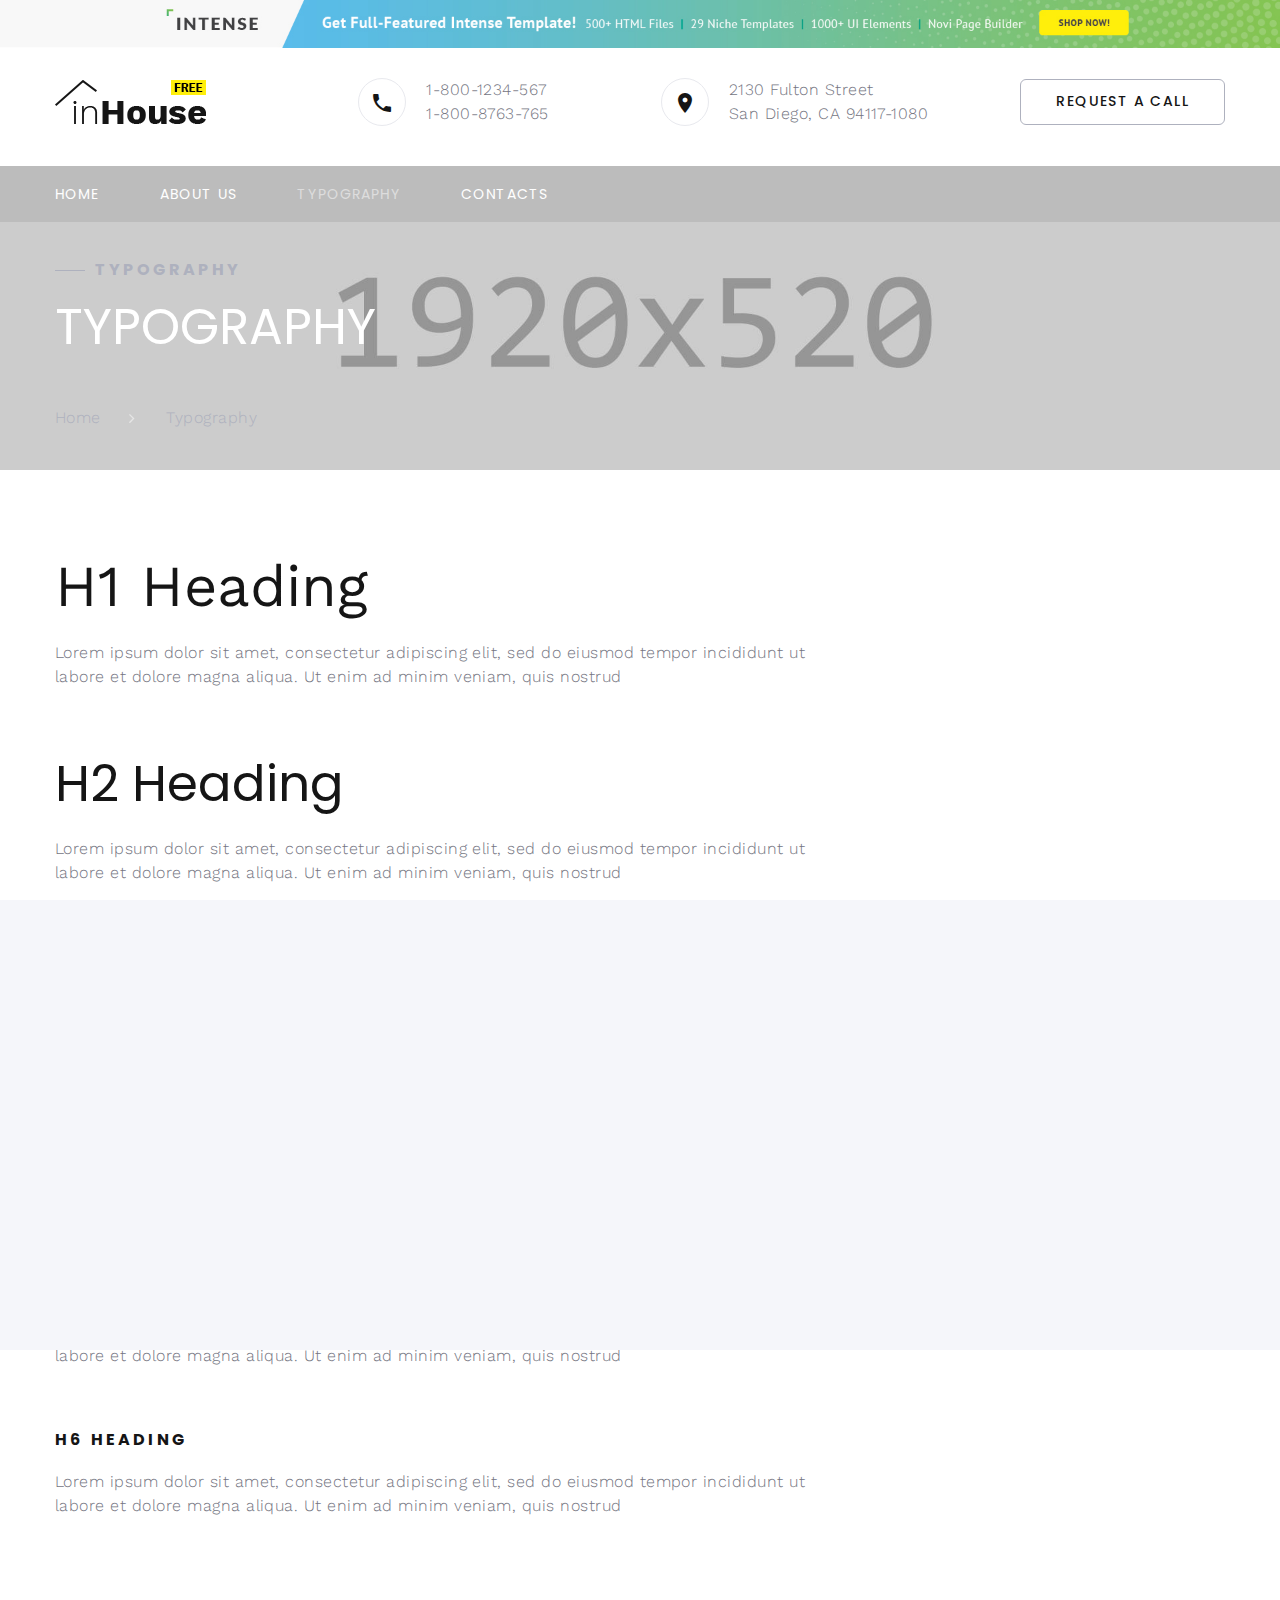
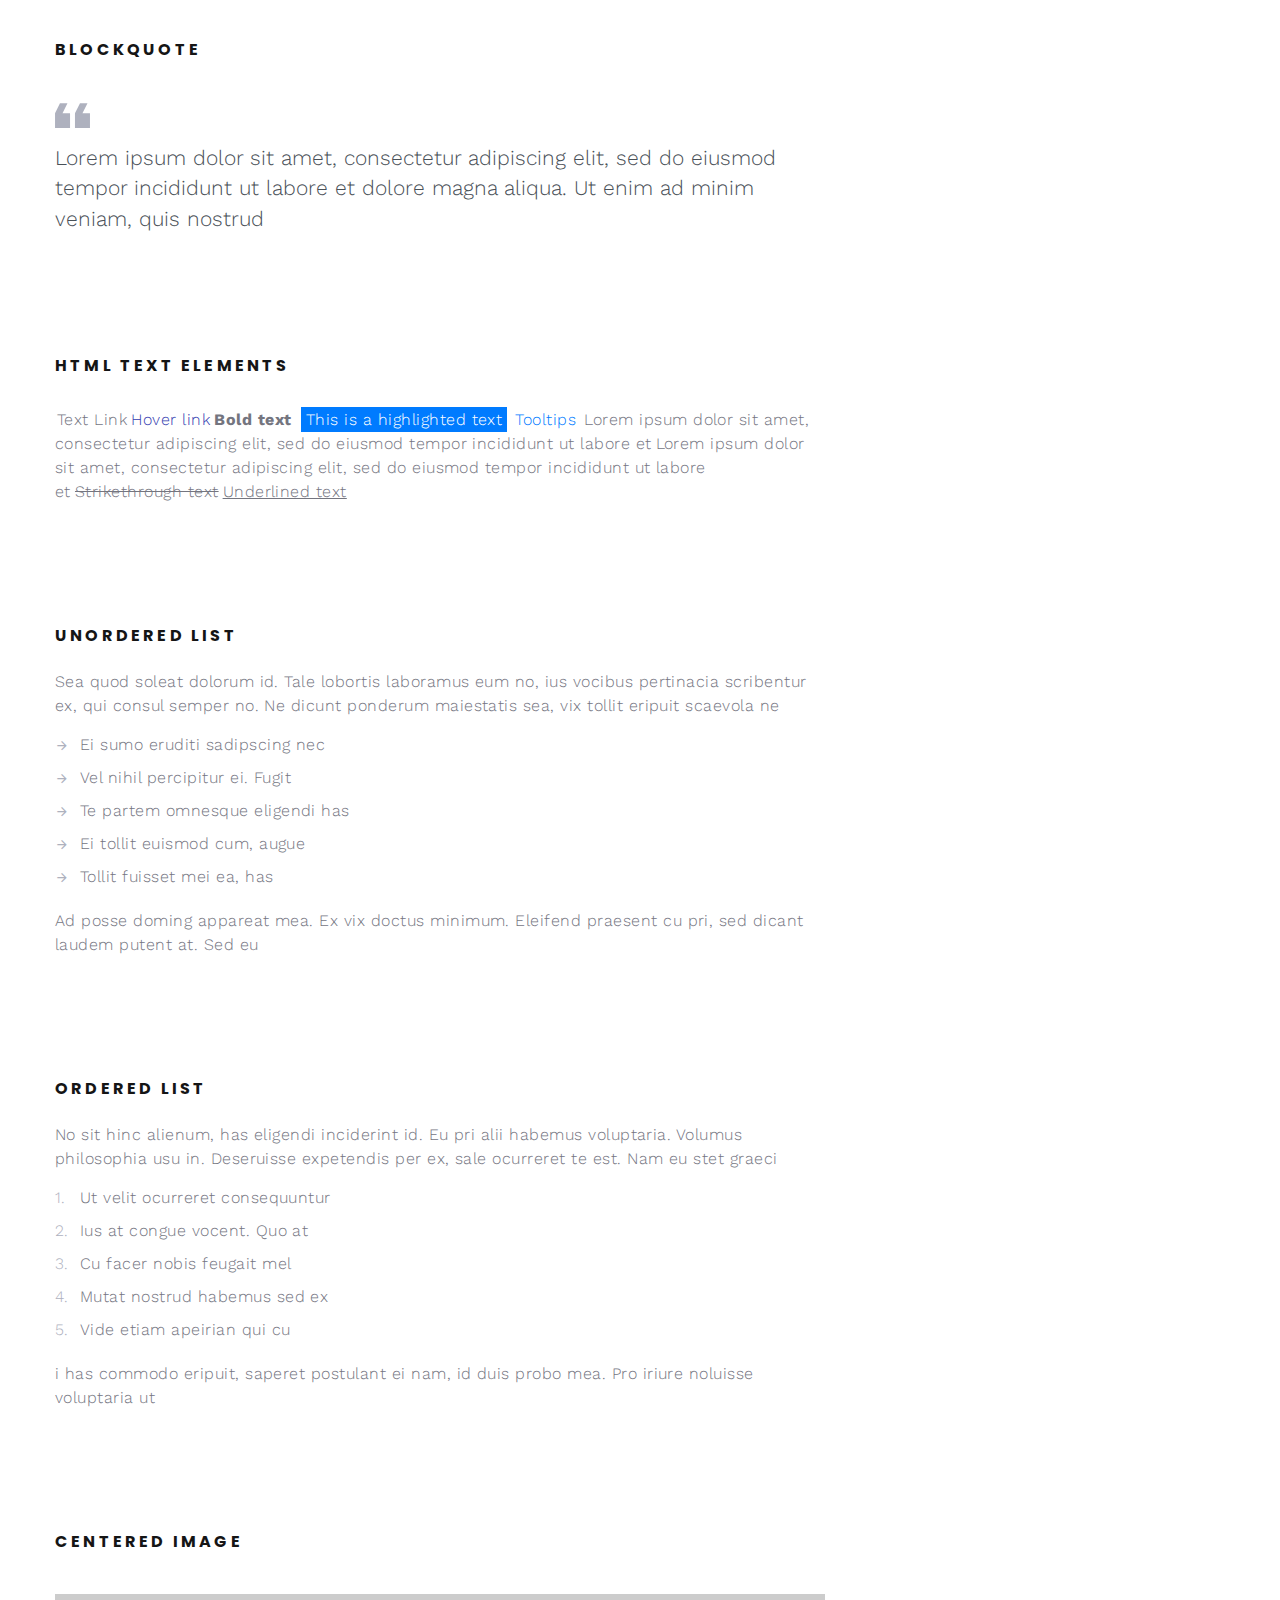
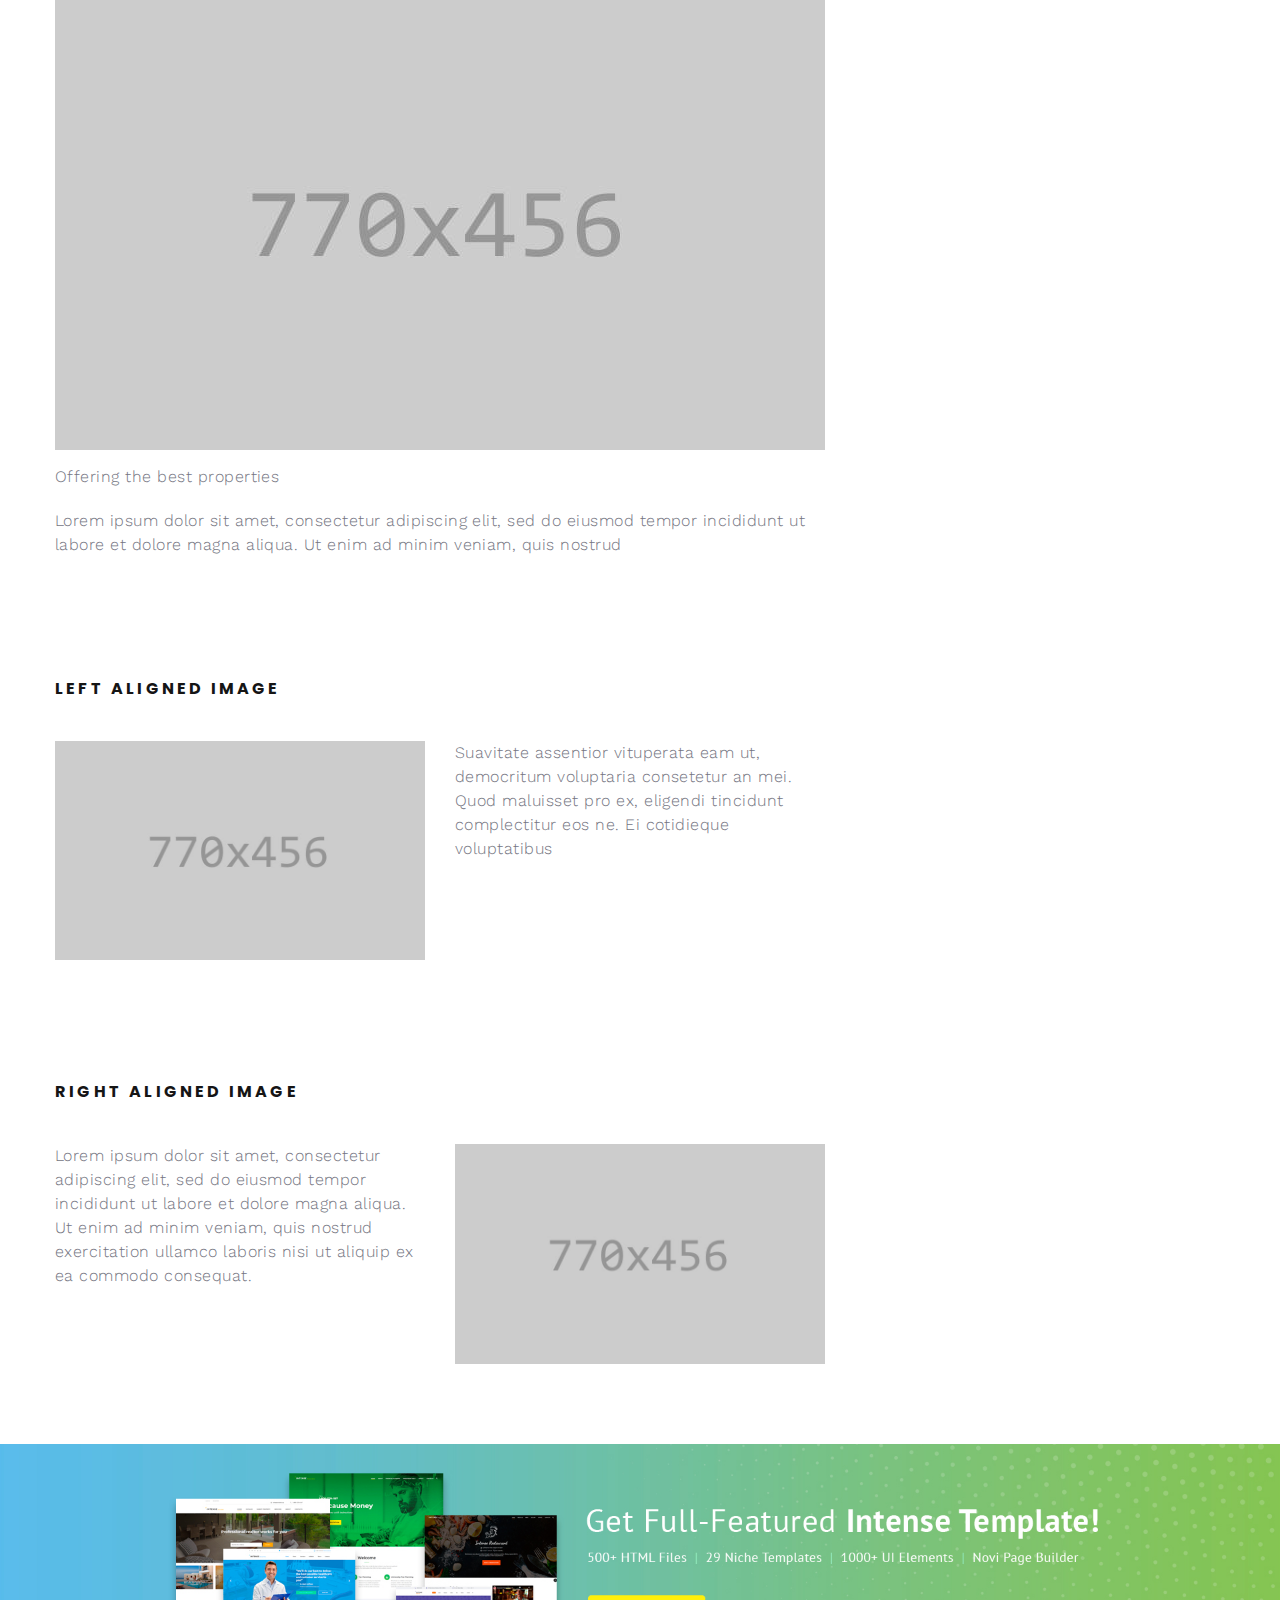
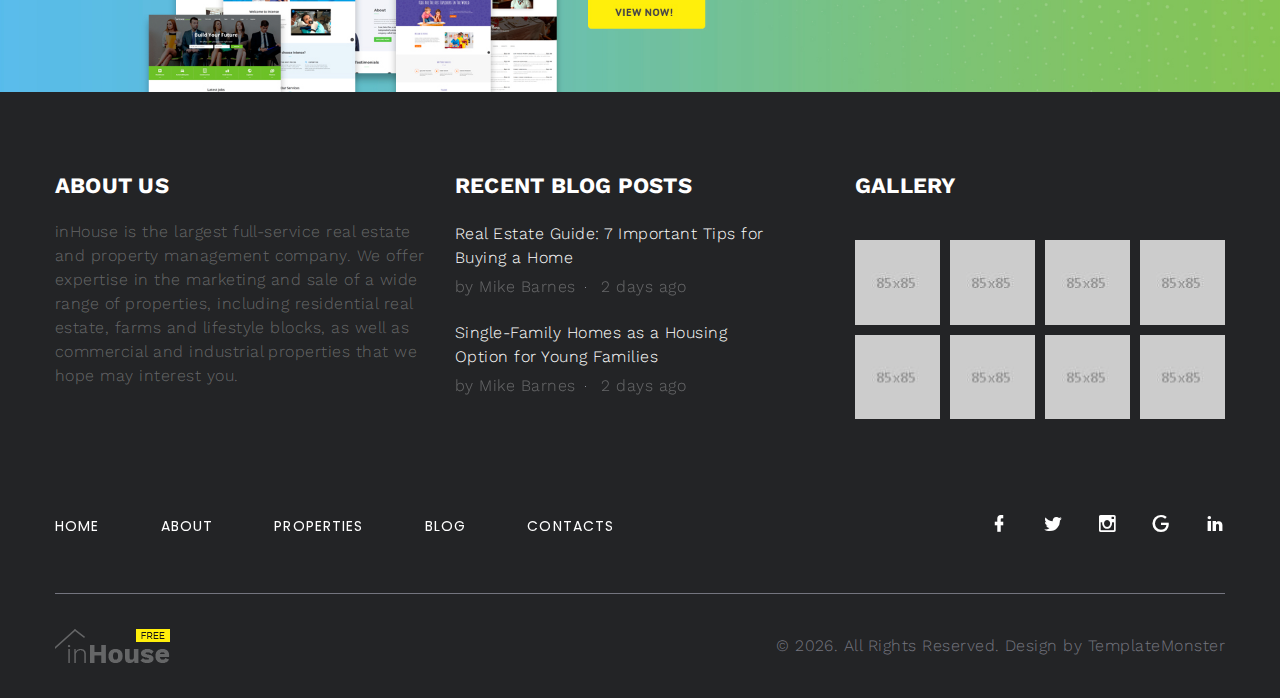
<file: typography.html>
<!DOCTYPE html>
<html class="wide wow-animation" lang="en">
  <head>
    <title>Typography</title>
    <meta name="format-detection" content="telephone=no">
    <meta name="viewport" content="width=device-width height=device-height initial-scale=1.0 maximum-scale=1.0 user-scalable=0">
    <meta http-equiv="X-UA-Compatible" content="IE=edge">
    <meta charset="utf-8">
    <link rel="icon" href="images/favicon.ico" type="image/x-icon">
    <link rel="stylesheet" type="text/css" href="//fonts.googleapis.com/css?family=Work+Sans:300,400,500,700,800%7CPoppins:300,400,700">
    <link rel="stylesheet" href="css/bootstrap.css">
    <link rel="stylesheet" href="css/fonts.css">
    <link rel="stylesheet" href="css/style.css" id="main-styles-link">
    <style>.ie-panel{display: none;background: #212121;padding: 10px 0;box-shadow: 3px 3px 5px 0 rgba(0,0,0,.3);clear: both;text-align:center;position: relative;z-index: 1;} html.ie-10 .ie-panel, html.lt-ie-10 .ie-panel {display: block;}</style>
  </head>
  <body>
    <div class="ie-panel"><a href="http://windows.microsoft.com/en-US/internet-explorer/"><img src="images/ie8-panel/warning_bar_0000_us.jpg" height="42" width="820" alt="You are using an outdated browser. For a faster, safer browsing experience, upgrade for free today."></a></div>
    <div class="preloader">
      <div class="preloader-logo"><img src="images/logo-default-151x44.png" alt="" width="151" height="44" srcset="images/logo-default-151x44.png 2x"/>
      </div>
      <div class="preloader-body">
        <div id="loadingProgressG">
          <div class="loadingProgressG" id="loadingProgressG_1"></div>
        </div>
      </div>
    </div>
    <div class="page">
      <!-- Page Header--><a class="banner banner-top" href="https://www.templatemonster.com/intense-multipurpose-html-template.html" target="_blank"><img src="images/intense_02.jpg" alt=""/></a>
      <header class="section novi-background page-header">
        <!-- RD Navbar-->
        <div class="rd-navbar-wrap">
          <nav class="rd-navbar rd-navbar-corporate" data-layout="rd-navbar-fixed" data-sm-layout="rd-navbar-fixed" data-md-layout="rd-navbar-fixed" data-md-device-layout="rd-navbar-fixed" data-lg-layout="rd-navbar-static" data-lg-device-layout="rd-navbar-static" data-lg-stick-up="true" data-lg-stick-up-offset="118px" data-xl-layout="rd-navbar-static" data-xl-device-layout="rd-navbar-static" data-xl-stick-up="true" data-xl-stick-up-offset="118px" data-xxl-layout="rd-navbar-static" data-xxl-device-layout="rd-navbar-static" data-xxl-stick-up-offset="118px" data-xxl-stick-up="true">
            <div class="rd-navbar-aside-outer">
              <div class="rd-navbar-aside">
                <!-- RD Navbar Panel-->
                <div class="rd-navbar-panel">
                  <!-- RD Navbar Toggle-->
                  <button class="rd-navbar-toggle" data-rd-navbar-toggle="#rd-navbar-nav-wrap-1"><span></span></button>
                  <!-- RD Navbar Brand--><a class="rd-navbar-brand" href="index.html"><img src="images/logo-default-151x44.png" alt="" width="151" height="44" srcset="images/logo-default-151x44.png 2x"/></a>
                </div>
                <div class="rd-navbar-collapse">
                  <button class="rd-navbar-collapse-toggle rd-navbar-fixed-element-1" data-rd-navbar-toggle="#rd-navbar-collapse-content-1"><span></span></button>
                  <div class="rd-navbar-collapse-content" id="rd-navbar-collapse-content-1">
                    <article class="unit align-items-center">
                      <div class="unit-left"><span class="icon novi-icon icon-md icon-modern mdi mdi-phone"></span></div>
                      <div class="unit-body">
                        <ul class="list-0">
                          <li><a class="link-default" href="tel:#">1-800-1234-567</a></li>
                          <li><a class="link-default" href="tel:#">1-800-8763-765</a></li>
                        </ul>
                      </div>
                    </article>
                    <article class="unit align-items-center">
                      <div class="unit-left"><span class="icon novi-icon icon-md icon-modern mdi mdi-map-marker"></span></div>
                      <div class="unit-body"><a class="link-default" href="tel:#">2130 Fulton Street <br> San Diego, CA 94117-1080</a></div>
                    </article><a class="button button-gray-bordered button-winona" href="#">Request a call</a>
                  </div>
                </div>
              </div>
            </div>
            <div class="rd-navbar-main-outer">
              <div class="rd-navbar-main">
                <div class="rd-navbar-nav-wrap" id="rd-navbar-nav-wrap-1">
                  <!-- RD Navbar Nav-->
                  <ul class="rd-navbar-nav">
                    <li class="rd-nav-item"><a class="rd-nav-link" href="index.html">Home</a>
                    </li>
                    <li class="rd-nav-item"><a class="rd-nav-link" href="about-us.html">About us</a>
                    </li>
                    <li class="rd-nav-item active"><a class="rd-nav-link" href="typography.html">Typography</a>
                    </li>
                    <li class="rd-nav-item"><a class="rd-nav-link" href="contacts.html">Contacts</a>
                    </li>
                  </ul>
                </div>
              </div>
            </div>
          </nav>
        </div>
      </header>
      <!-- Breadcrumbs -->
      <section class="section novi-background breadcrumbs-custom bg-image context-dark" style="background-image: url(images/breadcrumbs-image-1.jpg);">
        <div class="breadcrumbs-custom-inner">
          <div class="container breadcrumbs-custom-container">
            <div class="breadcrumbs-custom-main">
              <h6 class="breadcrumbs-custom-subtitle title-decorated">Typography</h6>
              <h2 class="text-uppercase breadcrumbs-custom-title">Typography</h2>
            </div>
            <ul class="breadcrumbs-custom-path">
              <li><a href="index.html">Home</a></li>
              <li class="active">Typography</li>
            </ul>
          </div>
        </div>
      </section>
      <!-- Base typography-->
      <section class="section novi-background section-sm section-first">
        <div class="container">
          <div class="row row-50">
            <div class="col-xl-8">
              <ul class="list-xl">
                <li>
                  <h1>H1 Heading</h1>
                  <p>Lorem ipsum dolor sit amet, consectetur adipiscing elit, sed do eiusmod tempor incididunt ut labore et dolore magna aliqua. Ut enim ad minim veniam, quis nostrud</p>
                </li>
                <li>
                  <h2>H2 Heading</h2>
                  <p>Lorem ipsum dolor sit amet, consectetur adipiscing elit, sed do eiusmod tempor incididunt ut labore et dolore magna aliqua. Ut enim ad minim veniam, quis nostrud</p>
                </li>
                <li>
                  <h3>H3 Heading</h3>
                  <p>Lorem ipsum dolor sit amet, consectetur adipiscing elit, sed do eiusmod tempor incididunt ut labore et dolore magna aliqua. Ut enim ad minim veniam, quis nostrud</p>
                </li>
                <li>
                  <h4>H4 Heading</h4>
                  <p>Lorem ipsum dolor sit amet, consectetur adipiscing elit, sed do eiusmod tempor incididunt ut labore et dolore magna aliqua. Ut enim ad minim veniam, quis nostrud</p>
                </li>
                <li>
                  <h5>H5 Heading</h5>
                  <p>Lorem ipsum dolor sit amet, consectetur adipiscing elit, sed do eiusmod tempor incididunt ut labore et dolore magna aliqua. Ut enim ad minim veniam, quis nostrud</p>
                </li>
                <li>
                  <h6>H6 Heading</h6>
                  <p>Lorem ipsum dolor sit amet, consectetur adipiscing elit, sed do eiusmod tempor incididunt ut labore et dolore magna aliqua. Ut enim ad minim veniam, quis nostrud</p>
                </li>
              </ul>
            </div>
          </div>
        </div>
      </section>
      <!-- Blockquote-->
      <section class="section novi-background section-sm">
        <div class="container">
          <div class="row row-50">
            <div class="col-lg-10 col-xl-8">
              <h6>Blockquote</h6>
              <!-- Quote Light-->
              <blockquote class="quote-light">
                <svg class="quote-light-mark" x="0px" y="0px" width="35px" height="25px" viewbox="0 0 35 25">
                  <path d="M27.461,10.206h7.5v15h-15v-15L25,0.127h7.5L27.461,10.206z M7.539,10.206h7.5v15h-15v-15L4.961,0.127h7.5                L7.539,10.206z"></path>
                </svg>
                <div class="quote-light-text">
                  <p>Lorem ipsum dolor sit amet, consectetur adipiscing elit, sed do eiusmod tempor incididunt ut labore et dolore magna aliqua. Ut enim ad minim veniam, quis nostrud</p>
                </div>
              </blockquote>
            </div>
          </div>
        </div>
      </section>
      <!-- HTML Text Elements -->
      <section class="section novi-background section-sm">
        <div class="container">
          <div class="row">
            <div class="col-lg-10 col-xl-8">
              <h6>HTML Text Elements</h6>
              <p class="text-block"><a href="#">Text Link</a><a class="link-hover" href="#">Hover link</a><span class="font-weight-bold">Bold text</span>
                <mark>This is a highlighted text</mark><span class="tooltip-custom" data-toggle="tooltip" data-placement="top" title="Tooltips text">Tooltips</span><span>Lorem ipsum dolor sit amet, consectetur adipiscing elit, sed do eiusmod tempor incididunt ut labore et</span><span>Lorem ipsum dolor sit amet, consectetur adipiscing elit, sed do eiusmod tempor incididunt ut labore et</span><span class="text-strike">Strikethrough text</span><span class="text-underline">Underlined text</span>
              </p>
            </div>
          </div>
        </div>
      </section>
      <!-- Unordered List-->
      <section class="section novi-background section-sm">
        <div class="container">
          <div class="row row-50">
            <div class="col-lg-10 col-xl-8">
              <h6>Unordered List</h6>
              <p>Sea quod soleat dolorum id. Tale lobortis laboramus eum no, ius vocibus pertinacia scribentur ex, qui consul semper no. Ne dicunt ponderum maiestatis sea, vix tollit eripuit scaevola ne</p>
              <ul class="list-marked">
                <li>Ei sumo eruditi sadipscing nec</li>
                <li>Vel nihil percipitur ei. Fugit</li>
                <li>Te partem omnesque eligendi has</li>
                <li>Ei tollit euismod cum, augue</li>
                <li>Tollit fuisset mei ea, has</li>
              </ul>
              <p>Ad posse doming appareat mea. Ex vix doctus minimum. Eleifend praesent cu pri, sed dicant laudem putent at. Sed eu</p>
            </div>
          </div>
        </div>
      </section>
      <!-- Ordered List-->
      <section class="section novi-background section-sm">
        <div class="container">
          <div class="row row-50">
            <div class="col-lg-10 col-xl-8">
              <h6>Ordered List</h6>
              <p>No sit hinc alienum, has eligendi inciderint id. Eu pri alii habemus voluptaria. Volumus philosophia usu in. Deseruisse expetendis per ex, sale ocurreret te est. Nam eu stet graeci</p>
              <ol class="list-ordered">
                <li>Ut velit ocurreret consequuntur</li>
                <li>Ius at congue vocent. Quo at</li>
                <li>Cu facer nobis feugait mel</li>
                <li>Mutat nostrud habemus sed ex</li>
                <li>Vide etiam apeirian qui cu</li>
              </ol>
              <p>i has commodo eripuit, saperet postulant ei nam, id duis probo mea. Pro iriure noluisse voluptaria ut</p>
            </div>
          </div>
        </div>
      </section>
      <!-- Centered image-->
      <section class="section novi-background section-sm">
        <div class="container">
          <div class="row">
            <div class="col-lg-10 col-xl-8">
              <h6>Centered image</h6>
              <figure class="figure-light"><img class="img-centered" src="images/typography-1-770x456.jpg" alt="" width="770" height="456"/>
                <figcaption>
                  <p>Offering the best properties</p>
                </figcaption>
              </figure>
              <p>Lorem ipsum dolor sit amet, consectetur adipiscing elit, sed do eiusmod tempor incididunt ut labore et dolore magna aliqua. Ut enim ad minim veniam, quis nostrud</p>
            </div>
          </div>
        </div>
      </section>
      <!-- Left aligned image-->
      <section class="section novi-background section-sm">
        <div class="container">
          <div class="row">
            <div class="col-lg-10 col-xl-8">
              <h6>Left aligned image</h6>
              <div class="row row-30">
                <div class="col-md-6"><img src="images/typography-2-770x456.jpg" alt="" width="770" height="456"/>
                </div>
                <div class="col-md-6">
                  <p>Suavitate assentior vituperata eam ut, democritum voluptaria consetetur an mei. Quod maluisset pro ex, eligendi tincidunt complectitur eos ne. Ei cotidieque voluptatibus</p>
                </div>
              </div>
            </div>
          </div>
        </div>
      </section>
      <!-- Right aligned image-->
      <section class="section novi-background section-sm section-last">
        <div class="container">
          <div class="row">
            <div class="col-lg-10 col-xl-8">
              <h6>Right aligned image</h6>
              <div class="row row-30 flex-md-row-reverse">
                <div class="col-md-6"><img src="images/typography-3-770x456.jpg" alt="" width="770" height="456"/>
                </div>
                <div class="col-md-6">
                  <p>Lorem ipsum dolor sit amet, consectetur adipiscing elit, sed do eiusmod tempor incididunt ut labore et dolore magna aliqua. Ut enim ad minim veniam, quis nostrud exercitation ullamco laboris nisi ut aliquip ex ea commodo consequat.</p>
                </div>
              </div>
            </div>
          </div>
        </div>
      </section>
      <!-- Page Footer--><a class="banner" href="https://www.templatemonster.com/intense-multipurpose-html-template.html" target="_blank"><img src="images/intense_big_02.jpg" alt=""/></a>
            <footer class="section novi-background footer-advanced bg-gray-700">
              <div class="footer-advanced-main">
                <div class="container">
                  <div class="row row-50">
                    <div class="col-lg-4">
                      <h5 class="font-weight-bold text-uppercase text-white">About Us</h5>
                      <p class="footer-advanced-text">inHouse is the largest full-service real estate and property management company. We offer expertise in the marketing and sale of a wide range of properties, including residential real estate, farms and lifestyle blocks, as well as commercial and industrial properties that we hope may interest you.</p>
                    </div>
                    <div class="col-sm-7 col-md-5 col-lg-4">
                      <h5 class="font-weight-bold text-uppercase text-white">Recent Blog Posts</h5>
                      <!-- Post Inline-->
                      <article class="post-inline">
                        <p class="post-inline-title"><a href="#">Real Estate Guide: 7 Important Tips for Buying a Home</a></p>
                        <ul class="post-inline-meta">
                          <li>by Mike Barnes</li>
                          <li><a href="#">2 days ago</a></li>
                        </ul>
                      </article>
                      <!-- Post Inline-->
                      <article class="post-inline">
                        <p class="post-inline-title"><a href="#">Single-Family Homes as a Housing Option for Young Families</a></p>
                        <ul class="post-inline-meta"> 
                          <li>by Mike Barnes</li>
                          <li><a href="#">2 days ago</a></li>
                        </ul>
                      </article>
                    </div>
                    <div class="col-sm-5 col-md-7 col-lg-4">
                      <h5 class="font-weight-bold text-uppercase text-white">Gallery</h5>
                      <div class="row row-x-10" data-lightgallery="group">
                        <div class="col-3 col-sm-4 col-md-3"><a class="thumbnail-minimal" href="images/gallery-original-1.jpg" data-lightgallery="item"><img class="thumbnail-minimal-image" src="images/footer-gallery-1-85x85.jpg" alt="">
                            <div class="thumbnail-minimal-caption"></div></a></div>
                        <div class="col-3 col-sm-4 col-md-3"><a class="thumbnail-minimal" href="images/gallery-original-2.jpg" data-lightgallery="item"><img class="thumbnail-minimal-image" src="images/footer-gallery-2-85x85.jpg" alt="">
                            <div class="thumbnail-minimal-caption"></div></a></div>
                        <div class="col-3 col-sm-4 col-md-3"><a class="thumbnail-minimal" href="images/gallery-original-3.jpg" data-lightgallery="item"><img class="thumbnail-minimal-image" src="images/footer-gallery-3-85x85.jpg" alt="">
                            <div class="thumbnail-minimal-caption"></div></a></div>
                        <div class="col-3 col-sm-4 col-md-3"><a class="thumbnail-minimal" href="images/gallery-original-4.jpg" data-lightgallery="item"><img class="thumbnail-minimal-image" src="images/footer-gallery-4-85x85.jpg" alt="">
                            <div class="thumbnail-minimal-caption"></div></a></div>
                        <div class="col-3 col-sm-4 col-md-3"><a class="thumbnail-minimal" href="images/gallery-original-5.jpg" data-lightgallery="item"><img class="thumbnail-minimal-image" src="images/footer-gallery-5-85x85.jpg" alt="">
                            <div class="thumbnail-minimal-caption"></div></a></div>
                        <div class="col-3 col-sm-4 col-md-3"><a class="thumbnail-minimal" href="images/gallery-original-6.jpg" data-lightgallery="item"><img class="thumbnail-minimal-image" src="images/footer-gallery-6-85x85.jpg" alt="">
                            <div class="thumbnail-minimal-caption"> </div></a></div>
                        <div class="col-3 col-sm-4 col-md-3"><a class="thumbnail-minimal" href="images/gallery-original-7.jpg" data-lightgallery="item"><img class="thumbnail-minimal-image" src="images/footer-gallery-7-85x85.jpg" alt="">
                            <div class="thumbnail-minimal-caption"></div></a></div>
                        <div class="col-3 col-sm-4 col-md-3"><a class="thumbnail-minimal" href="images/gallery-original-8.jpg" data-lightgallery="item"><img class="thumbnail-minimal-image" src="images/footer-gallery-8-85x85.jpg" alt="">
                            <div class="thumbnail-minimal-caption"></div></a></div>
                      </div>
                    </div>
                  </div>
                </div>
              </div>
              <div class="footer-advanced-aside">
                <div class="container">
                  <div class="footer-advanced-layout">
                    <div>
                      <ul class="list-nav"> 
                        <li><a href="index.html">Home</a></li>
                        <li><a href="about-us.html">About</a></li>
                        <li><a href="#">Properties</a></li>
                        <li><a href="#">Blog</a></li>
                        <li><a href="contacts.html">Contacts</a></li>
                      </ul>
                    </div>
                    <div>
                      <ul class="foter-social-links list-inline list-inline-md">
                        <li><a class="icon novi-icon icon-sm link-default mdi mdi-facebook" href="#"></a></li>
                        <li><a class="icon novi-icon icon-sm link-default mdi mdi-twitter" href="#"></a></li>
                        <li><a class="icon novi-icon icon-sm link-default mdi mdi-instagram" href="#"></a></li>
                        <li><a class="icon novi-icon icon-sm link-default mdi mdi-google" href="#"></a></li>
                        <li><a class="icon novi-icon icon-sm link-default mdi mdi-linkedin" href="#"></a></li>
                      </ul>
                    </div>
                  </div>
                </div>
              </div>
              <div class="container">
                <hr>
              </div>
              <div class="footer-advanced-aside">
                <div class="container">
                  <div class="footer-advanced-layout"><a class="brand" href="index.html"><img src="images/logo-light-115x34.png" alt="" width="115" height="34" srcset="images/logo-light-115x34.png 2x"/></a>
                    <!-- Rights-->
                    <p class="rights"><span>&copy;&nbsp;</span><span class="copyright-year"></span>. All Rights Reserved. Design by <a href="https://www.templatemonster.com">TemplateMonster</a></p>
                  </div>
                </div>
              </div>
            </footer>
    </div>
    <!-- Global Mailform Output-->
    <div class="snackbars" id="form-output-global"></div>
    <!-- Javascript-->
    <script src="js/core.min.js"></script>
    <script src="js/script.js"></script>
  </body>
</html>
</file>
<file: css/style.css>
@charset "UTF-8";
/*
* Trunk version 2.0.0
*/
a:focus,
button:focus {
	outline: none !important;
}

button::-moz-focus-inner {
	border: 0;
}

*:focus {
	outline: none;
}

blockquote {
	padding: 0;
	margin: 0;
}

input,
button,
select,
textarea {
	outline: none;
}

label {
	margin-bottom: 0;
}

p {
	margin: 0;
}

ul,
ol {
	list-style: none;
	padding: 0;
	margin: 0;
}

ul li,
ol li {
	display: block;
}

dl {
	margin: 0;
}

dt,
dd {
	line-height: inherit;
}

dt {
	font-weight: inherit;
}

dd {
	margin-bottom: 0;
}

cite {
	font-style: normal;
}

form {
	margin-bottom: 0;
}

blockquote {
	padding-left: 0;
	border-left: 0;
}

address {
	margin-top: 0;
	margin-bottom: 0;
}

figure {
	margin-bottom: 0;
}

html p a:hover {
	text-decoration: none;
}

/*
*
* Typography
*/
body {
	font-family: "Work Sans", -apple-system, BlinkMacSystemFont, "Segoe UI", Roboto, "Helvetica Neue", Arial, sans-serif;
	font-size: 14px;
	line-height: 1.7;
	font-weight: 300;
	color: #74757f;
	background-color: #fff;
	-webkit-text-size-adjust: none;
	-webkit-font-smoothing: subpixel-antialiased;
	letter-spacing: .03em;
}

@media (min-width: 768px) {
	body {
		font-size: 16px;
		line-height: 1.5;
	}
}

h1, h2, h3, h4, h5, h6, [class^='heading-'] {
	margin-top: 0;
	margin-bottom: 0;
	color: #151515;
}

h1 a:hover, h2 a:hover, h3 a:hover, h4 a:hover, h5 a:hover, h6 a:hover, [class^='heading-'] a:hover {
	color: #007bff;
}

h1 span, h2 span, h3 span, h4 span, h5 span, h6 span, [class^='heading-'] span {
	display: inline-block;
}

h1 span[data-toggle='modal'], h2 span[data-toggle='modal'], h3 span[data-toggle='modal'], h4 span[data-toggle='modal'], h5 span[data-toggle='modal'], h6 span[data-toggle='modal'], [class^='heading-'] span[data-toggle='modal'] {
	border-bottom: 2px dashed rgba(0, 123, 255, 0.3);
	cursor: pointer;
}

h1 > span.icon, h2 > span.icon, h3 > span.icon, h4 > span.icon, h5 > span.icon, h6 > span.icon, [class^='heading-'] > span.icon {
	display: inline-block;
	margin-right: 5px;
}

h1,
.heading-1 {
	font-size: 30px;
	line-height: 1.15;
	letter-spacing: 0;
}

@media (min-width: 576px) {
	h1,
	.heading-1 {
		font-size: 32px;
	}
}

@media (min-width: 768px) {
	h1,
	.heading-1 {
		font-size: 46px;
		line-height: 1.25;
	}
}

@media (min-width: 992px) {
	h1,
	.heading-1 {
		font-size: 54px;
	}
}

@media (min-width: 1200px) {
	h1,
	.heading-1 {
		font-size: 58px;
	}
}

@media (min-width: 1600px) {
	h1,
	.heading-1 {
		font-size: 90px;
		line-height: 0.88889;
	}
}

h2,
.heading-2 {
	font-family: "Poppins", sans-serif;
	font-size: 28px;
	line-height: 1.4;
	letter-spacing: 0;
}

@media (min-width: 576px) {
	h2,
	.heading-2 {
		font-size: 30px;
	}
}

@media (min-width: 768px) {
	h2,
	.heading-2 {
		font-size: 44px;
	}
}

@media (min-width: 1200px) {
	h2,
	.heading-2 {
		font-size: 50px;
		line-height: 1.4;
	}
}

h3,
.heading-3 {
	font-size: 24px;
	line-height: 1.3;
	letter-spacing: 0;
}

@media (min-width: 768px) {
	h3,
	.heading-3 {
		font-size: 30px;
		line-height: 1.4;
	}
}

@media (min-width: 1200px) {
	h3,
	.heading-3 {
		font-size: 38px;
		line-height: 1.21053;
	}
}

h3 .big,
.heading-3 .big {
	font-size: 2em;
	line-height: 1;
}

h4,
.heading-4 {
	font-size: 18px;
	line-height: 1.5;
	letter-spacing: 0;
}

@media (min-width: 1200px) {
	h4,
	.heading-4 {
		font-size: 24px;
		line-height: 1.33333;
	}
}

h4.h4-smaller,
.heading-4.h4-smaller {
	font-size: 19px;
}

@media (min-width: 1200px) {
	h4.h4-smaller,
	.heading-4.h4-smaller {
		font-size: 22px;
		line-height: 1.45455;
	}
}

h5,
.heading-5 {
	font-size: 16px;
	line-height: 1.5;
	letter-spacing: .01em;
}

@media (min-width: 768px) {
	h5,
	.heading-5 {
		font-size: 22px;
		line-height: 1.27273;
	}
}

h6,
.heading-6 {
	font-family: "Poppins", sans-serif;
	font-size: 14px;
	line-height: 1.8;
	letter-spacing: .2em;
	text-transform: uppercase;
}

@media (min-width: 768px) {
	h6,
	.heading-6 {
		font-size: 16px;
		line-height: 1.5;
		font-weight: 700;
	}
}

.title-decorated {
	position: relative;
	padding-left: 40px;
	text-align: left;
}

.title-decorated::before {
	content: '';
	position: absolute;
	left: 0;
	top: 12px;
	width: 30px;
	border-bottom: 1px solid;
}

.title-docor-text {
	font-size: 20px;
	color: #fff;
}

@media (min-width: 576px) {
	.title-docor-text {
		font-size: 24px;
	}
}

@media (min-width: 768px) {
	.title-docor-text {
		padding-left: 96px;
		font-size: 37px;
	}
	.title-docor-text::before {
		width: 74px;
		border-bottom-width: 2px;
	}
}

@media (min-width: 768px) {
	.title-decorated-lg {
		padding-left: 80px;
	}
	.title-decorated-lg::before {
		width: 62px;
	}
	.title-decorated-lg + p {
		margin-top: 32px;
	}
}

small,
.small {
	display: block;
	font-size: 12px;
	line-height: 1.5;
}

mark,
.mark {
	padding: 3px 5px;
	color: #fff;
	background: #007bff;
}

strong {
	font-weight: 700;
	color: #74757f;
}

.big {
	font-size: 16px;
	line-height: 1.55;
}

@media (min-width: 768px) {
	.big {
		font-size: 20px;
		line-height: 1.6;
	}
}

.lead {
	font-size: 24px;
	line-height: 34px;
	font-weight: 300;
}

code {
	padding: 4px 5px;
	border-radius: 0;
	font-size: 90%;
	color: #111111;
	background: #f5f6fa;
}

.text-large {
	font-family: "Poppins", sans-serif;
	font-size: 30px;
	font-weight: 500;
	letter-spacing: 0;
	line-height: 1.2;
	text-transform: uppercase;
}

@media (min-width: 576px) {
	.text-large {
		font-size: 55px;
	}
}

@media (min-width: 768px) {
	.text-large {
		font-size: 68px;
	}
}

@media (min-width: 992px) {
	.text-large {
		font-size: 80px;
	}
}

@media (min-width: 1200px) {
	.text-large {
		font-size: 100px;
	}
}

.context-dark .text-large, .bg-gray-700 .text-large, .bg-gray-800 .text-large, .bg-primary .text-large, .bg-primary-darker .text-large {
	color: #fff;
}

.text-extra-large {
	font-size: 100px;
	line-height: .8;
	font-weight: 800;
}

@media (min-width: 768px) {
	.text-extra-large {
		font-size: 130px;
		line-height: .7;
	}
}

@media (min-width: 992px) {
	.text-extra-large {
		font-size: 150px;
	}
}

@media (min-width: 1600px) {
	.text-extra-large {
		font-size: 180px;
	}
}

.wow-outer span {
	display: block;
}

.wow-outer .wow > span {
	display: inline;
}

p [data-toggle='tooltip'] {
	padding-left: .25em;
	padding-right: .25em;
	color: #007bff;
}

p [style*='max-width'] {
	display: inline-block;
}

p a {
	color: inherit;
}

p .text-width-1 {
	display: inline-block;
	max-width: 730px;
}

.text-width-2 {
	display: inline-block;
	max-width: 350px;
}

.heading-subtitle {
	font-size: 24px;
	margin-top: 20px;
}

.about-subtitle {
	font-size: 20px;
	line-height: 32px;
}

@media (min-width: 1200px) {
	.about-subtitle {
		margin-top: 35px;
	}
}

html .page .text-primary {
	color: #007bff;
}

.price-property {
	font-size: 30px;
	font-family: "Poppins", sans-serif;
	line-height: 1;
}

@media (min-width: 768px) {
	.price-property {
		font-size: 40px;
	}
}

.page .text-danger {
	color: #dc0000;
}

.page .text-gray-700 {
	color: #495057;
}

.page .text-color-1 {
	color: #deef7f;
}

.context-dark .text-gray-700, .bg-gray-700 .text-gray-700, .bg-gray-800 .text-gray-700, .bg-primary .text-gray-700, .bg-primary-darker .text-gray-700 {
	color: #fff;
}

/*
*
* Brand
*/
.brand {
	display: inline-block;
}

.brand .brand-logo-light {
	display: none;
}

.brand .brand-logo-dark {
	display: block;
}

/*
*
* Links
*/
a {
	transition: all 0.3s ease-in-out;
}

a, a:focus, a:active, a:hover {
	text-decoration: none;
}

a, a:focus, a:active {
	color: #007bff;
}

a:hover {
	color: #0056b3;
}

a[href*='tel'], a[href*='mailto'] {
	white-space: nowrap;
}

.link-hover {
	color: #343db0;
}

.link-default, .link-default:active, .link-default:focus {
	color: #74757f;
}

.link-default:hover {
	color: #007bff;
}

.context-dark .link-default, .bg-gray-700 .link-default, .bg-gray-800 .link-default, .bg-primary .link-default, .bg-primary-darker .link-default {
	color: #aeb1be;
}

.context-dark .link-default:hover, .bg-gray-700 .link-default:hover, .bg-gray-800 .link-default:hover, .bg-primary .link-default:hover, .bg-primary-darker .link-default:hover {
	color: #fff;
}

.link-image {
	display: block;
	max-width: 75%;
	margin-left: auto;
	margin-right: auto;
	opacity: .45;
	transition: all 0.3s ease-in-out;
}

.link-image:hover {
	opacity: 1;
}

.privacy-link {
	display: inline-block;
	color: #4854ed;
}

* + .privacy-link {
	margin-top: 25px;
}

/*
*
* Blocks
*/
.block-center, .block-sm, .block-lg {
	margin-left: auto;
	margin-right: auto;
}

.block-sm {
	max-width: 560px;
}

.block-lg {
	max-width: 768px;
}

.block-center {
	padding: 10px;
}

.block-center:hover .block-center-header {
	background-color: #007bff;
}

.block-center-title {
	background-color: #fff;
}

@media (max-width: 1599.98px) {
	.block-center {
		padding: 20px;
	}
	.block-center:hover .block-center-header {
		background-color: #fff;
	}
	.block-center-header {
		background-color: #007bff;
	}
}

/*
*
* Boxes
*/
.box-minimal {
	display: flex;
	margin-left: -15px;
	text-align: left;
}

.box-minimal > * {
	margin-left: 15px;
}

.box-chloe__icon {
	font-size: 26px;
}

.box-minimal-icon .box-chloe__icon {
	position: relative;
	top: 4px;
	min-width: 26px;
	font-size: 24px;
	line-height: 1;
	color: #007bff;
}

.box-minimal-icon .box-chloe__icon.fl-bigmug-line-checkmark14 {
	font-size: 20px;
}

.box-minimal-icon .box-chloe__icon .box-chloe__icon {
	position: relative;
	top: 4px;
	min-width: 26px;
	font-size: 24px;
	line-height: 1;
}

.box-minimal-text {
	width: 100%;
	max-width: 320px;
	margin-left: auto;
	margin-right: auto;
}

* + .box-minimal {
	margin-top: 30px;
}

* + .box-minimal-title {
	margin-top: 10px;
}

* + .box-minimal-text {
	margin-top: 15px;
}

@media (max-width: 575.98px) {
	.box-minimal {
		max-width: 360px;
		margin-left: auto;
		margin-right: auto;
	}
}

@media (max-width: 767.98px) {
	.box-minimal * + p {
		margin-top: 7px;
	}
}

@media (min-width: 768px) {
	.box-minimal {
		padding-right: 15px;
		margin-left: -30px;
	}
	.box-minimal > * {
		margin-left: 30px;
	}
}

@media (min-width: 992px) and (max-width: 1199.98px) {
	.box-minimal {
		padding-right: 0;
	}
	.box-minimal-title {
		font-size: 22px;
	}
}

@media (min-width: 1200px) {
	.box-minimal-icon, .box-chloe__icon {
		top: 0;
		font-size: 36px;
	}
	.box-minimal-icon .box-chloe__icon, .box-chloe__icon .box-chloe__icon {
		font-size: 32px;
		top: 0;
	}
	.box-minimal-icon.fl-bigmug-line-checkmark14, .box-chloe__icon.fl-bigmug-line-checkmark14 {
		font-size: 30px;
	}
}

.box-light {
	text-align: left;
}

.box-light-icon {
	font-size: 30px;
	line-height: 1;
	color: #007bff;
}

* + .box-light-title {
	margin-top: 10px;
}

@media (max-width: 575.98px) {
	.box-light {
		max-width: 300px;
		margin-left: auto;
		margin-right: auto;
	}
}

@media (min-width: 768px) {
	.box-light {
		max-width: 240px;
	}
	.box-chloe__icon {
		font-size: 32px;
	}
	* + .box-light-title {
		margin-top: 16px;
	}
}

@media (min-width: 768px) and (max-width: 1199.98px) {
	.box-light-title {
		font-size: 20px;
	}
}

@media (min-width: 992px) {
	.box-light-icon {
		font-size: 32px;
	}
	* + .box-light-title {
		margin-top: 25px;
	}
}

@media (min-width: 1200px) {
	.box-light-icon {
		font-size: 40px;
	}
}

.box-creative {
	max-width: 330px;
	margin-left: auto;
	margin-right: auto;
	text-align: center;
	cursor: default;
}

.box-creative:hover .box-creative-icon {
	color: #fff;
}

.box-creative:hover .box-creative-icon::after {
	opacity: 1;
	visibility: visible;
	transform: translate3d(0, 0, 0);
}

.box-creative-shadow .box-creative-icon {
	background: #fff;
	border: 0;
	box-shadow: 0 17px 24px 0 rgba(0, 0, 0, 0.05);
}

.box-creative-icon {
	position: relative;
	z-index: 0;
	display: inline-flex;
	align-items: center;
	justify-content: center;
	width: 2.8em;
	height: 2.8em;
	border: 2px solid #e8e9ee;
	border-radius: 50%;
	font-size: 24px;
	line-height: 1;
	color: #007bff;
}

.box-creative-icon::before {
	position: relative;
	z-index: 2;
}

.box-creative-icon::after {
	content: '';
	position: absolute;
	top: 0;
	right: 0;
	bottom: 0;
	left: 0;
	z-index: -1;
	border-radius: inherit;
	background: #007bff;
	border-color: #007bff;
	pointer-events: none;
	opacity: 0;
	visibility: hidden;
	transition: .15s ease-in;
	transform: scale3d(1.05, 1.05, 1.05);
}

* + .box-creative-icon {
	margin-top: 10px;
}

* + .box-creative-title {
	margin-top: 10px;
}

@media (min-width: 768px) {
	.box-creative-icon {
		font-size: 30px;
	}
	* + .box-creative-title {
		margin-top: 15px;
	}
}

@media (max-width: 991.98px) {
	.box-creative * + p {
		margin-top: 10px;
	}
}

@media (min-width: 1200px) {
	.box-creative-icon {
		width: 2.4em;
		height: 2.4em;
		font-size: 40px;
	}
	* + .box-creative-title {
		margin-top: 24px;
	}
}

.box-1 {
	max-width: 280px;
	margin-left: auto;
	margin-right: auto;
}

@media (min-width: 768px) {
	.box-2 {
		padding-right: 30px;
	}
}

@media (min-width: 992px) {
	.box-2 {
		padding-right: 35px;
	}
}

@media (min-width: 1200px) {
	.box-2 {
		padding-right: 100px;
	}
}

@media (min-width: 992px) {
	.box-3 {
		padding-left: 10px;
	}
}

@media (min-width: 1200px) {
	.box-3 {
		padding-left: 70px;
	}
}

div.box-cta-1 {
	display: inline-table;
	text-align: center;
	vertical-align: middle;
	margin-bottom: -25px;
	margin-left: -40px;
}

div.box-cta-1:empty {
	margin-bottom: 0;
	margin-left: 0;
}

div.box-cta-1 > * {
	display: inline-block;
	margin: 0 0 25px 40px;
}

div.box-cta-1 > * {
	margin-top: 0;
	vertical-align: middle;
}

div.box-cta-thin {
	display: inline-table;
	text-align: center;
	vertical-align: middle;
	margin-bottom: -25px;
	margin-left: -30px;
}

div.box-cta-thin:empty {
	margin-bottom: 0;
	margin-left: 0;
}

div.box-cta-thin > * {
	display: inline-block;
	margin: 0 0 25px 30px;
}

div.box-cta-thin > * {
	margin-top: 0;
	vertical-align: middle;
}

@media (min-width: 768px) and (max-width: 991.98px) {
	div.box-cta-thin > * {
		max-width: 500px;
	}
}

.box-indigo {
	position: relative;
	padding: 5px 0 22px;
	max-width: 500px;
}

.box-indigo::before {
	content: '';
	position: absolute;
	top: 0;
	right: 100px;
	bottom: 0;
	left: 30px;
	z-index: -1;
	background: rgba(73, 80, 87, 0.12);
	pointer-events: none;
}

.box-indigo p {
	line-height: 1.35;
}

.box-indigo-header > * {
	padding-left: 60px;
}

.box-indigo-header > * + * {
	margin-top: 0;
}

.box-indigo-mark {
	font-weight: 300;
	color: #deef7f;
}

.box-indigo-title,
.box-indigo-subtitle {
	font-weight: 700;
	letter-spacing: 0;
	color: #495057;
}

p.box-indigo-title {
	position: relative;
	font-size: 30px;
	line-height: 1.15;
}

p.box-indigo-title::before {
	content: '';
	position: absolute;
	top: 50%;
	left: 0;
	transform: translate3d(0, -50%, 0);
	display: inline-block;
	width: 37px;
	height: 0.05em;
	margin-right: 15px;
	vertical-align: middle;
	background: #007bff;
}

@media (min-width: 576px) {
	p.box-indigo-title {
		font-size: 60px;
	}
}

@media (min-width: 768px) {
	p.box-indigo-title {
		font-size: 75px;
		line-height: 1.2;
	}
}

p.box-indigo-subtitle {
	font-size: 24px;
	line-height: 1.2;
}

p.box-indigo-subtitle .box-indigo-mark {
	font-size: 0.85em;
}

@media (min-width: 576px) {
	p.box-indigo-subtitle {
		font-size: 34px;
	}
}

@media (min-width: 768px) {
	p.box-indigo-subtitle {
		font-size: 40px;
	}
}

.context-dark .box-indigo::before, .bg-gray-700 .box-indigo::before, .bg-gray-800 .box-indigo::before, .bg-primary .box-indigo::before, .bg-primary-darker .box-indigo::before {
	background: rgba(255, 255, 255, 0.12);
}

.context-dark .box-indigo p, .bg-gray-700 .box-indigo p, .bg-gray-800 .box-indigo p, .bg-primary .box-indigo p, .bg-primary-darker .box-indigo p {
	color: #aeb1be;
}

.context-dark p.box-indigo-title, .bg-gray-700 p.box-indigo-title, .bg-gray-800 p.box-indigo-title, .bg-primary p.box-indigo-title, .bg-primary-darker p.box-indigo-title,
.context-dark p.box-indigo-subtitle,
.bg-gray-700 p.box-indigo-subtitle,
.bg-gray-800 p.box-indigo-subtitle,
.bg-primary p.box-indigo-subtitle,
.bg-primary-darker p.box-indigo-subtitle {
	color: #fff;
}

.box-promo {
	position: relative;
	display: flex;
	max-width: 750px;
	margin-left: auto;
	margin-right: auto;
	text-align: left;
	box-shadow: 0 2px 24px 0 rgba(0, 0, 0, 0.15);
	transition: .33s ease-in-out;
}

.box-promo h6,
.box-promo .heading-6 {
	color: #ff747b;
}

.box-promo:hover {
	transform: translate(0, -5px);
	box-shadow: 0 2px 24px 1px rgba(0, 0, 0, 0.2);
}

.box-promo-mark {
	position: absolute;
	top: 14%;
	right: 6.5%;
	display: flex;
	align-items: center;
	justify-content: center;
	line-height: 1;
	border-radius: 50%;
	color: rgba(0, 123, 255, 0.1);
	border: 2px solid;
	pointer-events: none;
}

.box-promo-mark::before, .box-promo-mark::after {
	content: '';
	position: absolute;
	top: 50%;
	left: 50%;
	transform: translate3d(-50%, -50%, 0);
	background: rgba(0, 123, 255, 0.1);
}

.box-promo-mark::before {
	width: 2px;
	height: 50%;
}

.box-promo-mark::after {
	height: 2px;
	width: 50%;
}

.box-promo-inner,
.box-promo-dummy {
	width: 100%;
	flex-shrink: 0;
}

.box-promo-inner {
	display: flex;
	align-items: center;
	padding: 30px;
}

.box-promo-dummy {
	visibility: hidden;
	opacity: 0;
	pointer-events: none;
}

.box-promo-dummy::before {
	content: '';
	display: block;
	padding-bottom: 48.53333%;
}

.box-promo-content {
	width: 100%;
	max-width: 500px;
}

.box-promo-content * + h3,
.box-promo-content * + .heading-3 {
	margin-top: 15px;
}

.box-promo-content * + p {
	margin-top: 10px;
}

.box-promo-content * + .button {
	margin-top: 30px;
}

@media (min-width: 768px) {
	.box-promo-inner {
		padding: 39px 35px;
	}
}

@media (min-width: 1200px) {
	.box-promo-inner {
		padding: 60px 70px;
	}
	.box-promo-mark {
		top: 24%;
		right: 6.5%;
		width: 120px;
		height: 120px;
	}
}

/*
* Element groups
*/
html .group {
	margin-bottom: -15px;
	margin-left: -20px;
}

html .group:empty {
	margin-bottom: 0;
	margin-left: 0;
}

html .group > * {
	display: inline-block;
	margin: 0 0 15px 20px;
}

@media (min-width: 992px) {
	html .group {
		margin-left: -30px;
	}
	html .group > * {
		margin-left: 30px;
	}
}

html .group-xs {
	margin-bottom: -7px;
	margin-left: -7px;
}

html .group-xs:empty {
	margin-bottom: 0;
	margin-left: 0;
}

html .group-xs > * {
	display: inline-block;
	margin: 0 0 7px 7px;
}

html .group-sm {
	margin-bottom: -10px;
	margin-left: -10px;
}

html .group-sm:empty {
	margin-bottom: 0;
	margin-left: 0;
}

html .group-sm > * {
	display: inline-block;
	margin: 0 0 10px 10px;
}

html .group-lg {
	margin-bottom: -25px;
	margin-left: -40px;
}

html .group-lg:empty {
	margin-bottom: 0;
	margin-left: 0;
}

html .group-lg > * {
	display: inline-block;
	margin: 0 0 25px 40px;
}

html .group-xl {
	margin-bottom: -20px;
	margin-left: -30px;
}

html .group-xl:empty {
	margin-bottom: 0;
	margin-left: 0;
}

html .group-xl > * {
	display: inline-block;
	margin: 0 0 20px 30px;
}

@media (min-width: 992px) {
	html .group-xl {
		margin-bottom: -20px;
		margin-left: -45px;
	}
	html .group-xl > * {
		margin-bottom: 20px;
		margin-left: 45px;
	}
}

html .group-sm-justify .button {
	padding-left: 20px;
	padding-right: 20px;
}

@media (min-width: 768px) {
	html .group-sm-justify {
		display: flex;
		align-items: center;
		justify-content: center;
	}
	html .group-sm-justify > * {
		flex-grow: 1;
		flex-shrink: 0;
	}
	html .group-sm-justify .button {
		min-width: 130px;
		padding-left: 20px;
		padding-right: 20px;
	}
}

html .group-middle {
	display: table;
	vertical-align: middle;
}

html .group-middle > * {
	vertical-align: middle;
}

* + .group {
	margin-top: 30px;
}

* + .group-xs {
	margin-top: 35px;
}

* + .group-sm {
	margin-top: 30px;
}

* + .group-xl {
	margin-top: 20px;
}

/*
*
* Responsive units
*/
.unit {
	display: flex;
	flex: 0 1 100%;
	margin-bottom: -30px;
	margin-left: -20px;
}

.unit > * {
	margin-bottom: 30px;
	margin-left: 20px;
}

.unit:empty {
	margin-bottom: 0;
	margin-left: 0;
}

.unit-body {
	flex: 0 1 auto;
}

.unit-left,
.unit-right {
	flex: 0 0 auto;
	max-width: 100%;
}

.unit-spacing-xs {
	margin-bottom: -15px;
	margin-left: -7px;
}

.unit-spacing-xs > * {
	margin-bottom: 15px;
	margin-left: 7px;
}

/*
*
* Lists
*/
.list > li + li {
	margin-top: 10px;
}

.list-xs > li + li {
	margin-top: 8px;
}

.list-sm > li + li {
	margin-top: 15px;
}

.list-md > li + li {
	margin-top: 18px;
}

.list-lg > li + li {
	margin-top: 25px;
}

.list-xl li + li {
	margin-top: 30px;
}

@media (min-width: 1200px) {
	.list-xl * + p {
		margin-top: 18px;
	}
}

@media (min-width: 1600px) {
	.list-xl * + p {
		margin-top: 24px;
	}
}

@media (min-width: 768px) {
	.list-xl > li + li {
		margin-top: 60px;
	}
}

@media (min-width: 1600px) {
	.list-xl > li + li {
		margin-top: 78px;
	}
}

.list-inline > li {
	display: inline-block;
}

html .list-inline-md {
	transform: translate3d(0, -8px, 0);
	margin-bottom: -8px;
	margin-left: -10px;
	margin-right: -10px;
}

html .list-inline-md > * {
	margin-top: 8px;
	padding-left: 10px;
	padding-right: 10px;
}

@media (min-width: 992px) {
	html .list-inline-md {
		margin-left: -14px;
		margin-right: -14px;
	}
	html .list-inline-md > * {
		padding-left: 14px;
		padding-right: 14px;
	}
}

.list-terms dt {
	font-size: 20px;
	line-height: 1.3;
	font-weight: 700;
	letter-spacing: 0;
	color: #495057;
}

.list-terms dt + dd {
	margin-top: 8px;
}

.list-terms dd + dt {
	margin-top: 25px;
}

* + .list-terms {
	margin-top: 25px;
}

.list-terms + .privacy-link {
	margin-top: 20px;
}

@media (min-width: 768px) {
	.list-terms dt {
		font-size: 24px;
	}
	.list-terms dd + dt {
		margin-top: 40px;
	}
}

@media (min-width: 992px) {
	.list-terms dt + dd {
		margin-top: 18px;
	}
	.list-terms dd + dt {
		margin-top: 55px;
	}
}

@media (min-width: 1200px) {
	.list-terms dt {
		max-width: 85%;
	}
}

@media (min-width: 1600px) {
	.list-terms dd + dt {
		margin-top: 75px;
	}
	.list-terms + .privacy-link {
		margin-top: 75px;
	}
}

.index-list {
	counter-reset: li;
}

.index-list > li .list-index-counter:before {
	content: counter(li, decimal-leading-zero);
	counter-increment: li;
}

.list-marked {
	text-align: left;
}

.list-marked > li::before {
	position: relative;
	top: 1px;
	display: inline-block;
	min-width: 25px;
	content: '\f14f';
	font: 400 14px 'Material Design Icons';
	line-height: inherit;
	color: #aeb1be;
}

.list-marked > li + li {
	margin-top: 9px;
}

* + .list-marked {
	margin-top: 15px;
}

.list-ordered {
	counter-reset: li;
	text-align: left;
}

.list-ordered > li {
	position: relative;
	padding-left: 25px;
}

.list-ordered > li:before {
	content: counter(li, decimal) ".";
	counter-increment: li;
	position: absolute;
	top: 0;
	left: 0;
	display: inline-block;
	width: 15px;
	color: #aeb1be;
}

.list-ordered > li + li {
	margin-top: 9px;
}

* + .list-ordered {
	margin-top: 15px;
}

.list-nav {
	transform: translate3d(0, -10px, 0);
	margin-bottom: -10px;
	margin-left: -10px;
	margin-right: -10px;
	font-family: "Poppins", sans-serif;
	font-weight: 400;
	font-size: .875em;
	letter-spacing: .08em;
	text-transform: uppercase;
	color: #495057;
}

.list-nav > * {
	margin-top: 10px;
	padding-left: 10px;
	padding-right: 10px;
}

.list-nav li {
	display: inline-block;
	vertical-align: middle;
}

.list-nav a {
	color: inherit;
}

.list-nav a:hover {
	color: #007bff;
}

@media (min-width: 768px) {
	.list-nav {
		margin-left: -13px;
		margin-right: -13px;
	}
	.list-nav > * {
		padding-left: 13px;
		padding-right: 13px;
	}
}

@media (min-width: 992px) {
	.list-nav {
		margin-left: -28px;
		margin-right: -28px;
	}
	.list-nav > * {
		padding-left: 28px;
		padding-right: 28px;
	}
}

.context-dark .list-nav, .bg-gray-700 .list-nav, .bg-gray-800 .list-nav, .bg-primary .list-nav, .bg-primary-darker .list-nav {
	color: #fff;
}

.context-dark .list-nav a:hover, .bg-gray-700 .list-nav a:hover, .bg-gray-800 .list-nav a:hover, .bg-primary .list-nav a:hover, .bg-primary-darker .list-nav a:hover {
	color: #aeb1be;
}

.list-inline-bordered {
	margin-left: -18px;
	margin-right: -18px;
	color: #495057;
}

.list-inline-bordered > * {
	padding-left: 18px;
	padding-right: 18px;
}

.list-inline-bordered * {
	color: inherit;
}

.list-inline-bordered > li > button {
	background: none;
	border: none;
	display: inline-block;
	padding: 0;
	outline: none;
	outline-offset: 0;
	cursor: pointer;
	-webkit-appearance: none;
	transition: .22s;
}

.list-inline-bordered > li > button::-moz-focus-inner {
	border: none;
	padding: 0;
}

.list-inline-bordered > li {
	display: inline-block;
	line-height: 24px;
}

.list-inline-bordered > li:not(:last-child) {
	border-right: 1px solid #74757f;
}

.context-dark .list-inline-bordered, .bg-gray-700 .list-inline-bordered, .bg-gray-800 .list-inline-bordered, .bg-primary .list-inline-bordered, .bg-primary-darker .list-inline-bordered {
	color: #fff;
}

.context-dark .list-inline-bordered button.active, .bg-gray-700 .list-inline-bordered button.active, .bg-gray-800 .list-inline-bordered button.active, .bg-primary .list-inline-bordered button.active, .bg-primary-darker .list-inline-bordered button.active,
.context-dark .list-inline-bordered button:hover,
.bg-gray-700 .list-inline-bordered button:hover,
.bg-gray-800 .list-inline-bordered button:hover,
.bg-primary .list-inline-bordered button:hover,
.bg-primary-darker .list-inline-bordered button:hover {
	color: #aeb1be;
}

.list-inline-comma > li {
	display: inline-block;
	color: #007bff;
}

.list-inline-comma > li:not(:last-child)::after {
	content: '\002C';
}

.list-inline-comma a {
	color: inherit;
}

.list-inline-comma a:hover {
	color: #343db0;
}

.list-inline-comma-default > li {
	color: #74757f;
}

.list-inline-comma-default a:hover {
	color: #007bff;
}

/*
*
* Images
*/
img {
	display: inline-block;
	max-width: 100%;
	height: auto;
}

.img-responsive {
	width: 100%;
}

/*
*
* Icons
*/
.icon {
	display: inline-block;
	font-size: 16px;
	line-height: 1;
}

.icon::before {
	position: relative;
	display: inline-block;
	font-weight: 400;
	font-style: normal;
	speak: none;
	text-transform: none;
}

.icon-creative {
	display: inline-block;
	text-align: center;
	width: 2em;
	height: 2em;
	line-height: 2em;
	border-radius: 50%;
}

.icon-creative, .icon-creative:active, .icon-creative:focus {
	color: #aeb1be;
}

.icon-creative::after {
	content: '';
	position: absolute;
	top: 0;
	right: 0;
	bottom: 0;
	left: 0;
	z-index: -1;
	border-radius: inherit;
	pointer-events: none;
	opacity: 0;
	transform: scale3d(0, 0, 0);
	transition: .22s;
}

.icon-creative:hover {
	color: #fff;
}

.icon-creative:hover::after {
	opacity: 1;
	transform: scale3d(1, 1, 1);
}

.icon-creative[class*='facebook']::after {
	background: #2059a0;
}

.icon-creative[class*='twitter']::after {
	background: #00aae6;
}

.icon-creative[class*='instagram']::after {
	background: linear-gradient(to top, #f15823 0%, #a7058e 100%);
}

.icon-creative[class*='google']::after {
	background: #ff3807;
}

.icon-creative[class*='linkedin']::after {
	background: #2881a8;
}

.icon-modern {
	width: 2em;
	height: 2em;
	line-height: 2em;
	text-align: center;
	border-radius: 50%;
	border: 1px solid #e8e9ee;
	color: #151515;
}

.icon-circle {
	border-radius: 50%;
}

.icon-sm {
	font-size: 20px;
}

.icon-md {
	font-size: 1.5em;
}

.icon-lg {
	font-size: 1.875em;
}

/*
*
* Tables custom
*/
.table {
	width: 100%;
	max-width: 100%;
	text-align: left;
	background: #fff;
	border-collapse: collapse;
}

.table th,
.table td {
	color: #495057;
	vertical-align: middle;
}

.table th {
	padding: 13px 24px;
	border-top: 0;
	font-size: 16px;
	font-weight: 300;
}

.table thead th {
	border-bottom: 1px solid #aeb1be;
}

.table td {
	padding: 23px 24px;
}

.table tbody tr:first-child td {
	border-top: 0;
}

.table tr td {
	border-bottom: 1px solid #e8e9ee;
}

.table tfoot td {
	font-weight: 700;
}

* + .table-responsive {
	margin-top: 30px;
}

@media (min-width: 768px) {
	* + .table-responsive {
		margin-top: 40px;
	}
}

.table-hover tbody tr {
	transition: .55s;
}

.table-hover tbody tr:hover {
	background: #f5f6fa;
}

.table-job-positions th,
.table-job-positions td {
	white-space: nowrap;
}

.table-job-positions td:first-child {
	width: 8%;
	padding-right: 6px;
	text-align: center;
}

.table-job-positions .position {
	color: #007bff;
}

.table-job-positions time {
	display: block;
	white-space: nowrap;
}

@media (max-width: 575.98px) {
	.table-job-positions th,
	.table-job-positions td {
		padding-left: 12px;
		padding-right: 12px;
	}
	.table-job-positions td {
		padding-top: 10px;
		padding-bottom: 10px;
	}
}

.table-responsive + .button-lg {
	margin-top: 30px;
}

@media (min-width: 1200px) {
	.table-responsive + .button-lg {
		margin-top: 40px;
	}
}

@media (min-width: 1600px) {
	.table-responsive + .button-lg {
		margin-top: 55px;
	}
}

/*
*
* Dividers
*/
hr {
	margin-top: 0;
	margin-bottom: 0;
	border-top: 1px solid #e8e9ee;
}

.context-dark hr, .bg-gray-700 hr, .bg-gray-800 hr, .bg-primary hr, .bg-primary-darker hr {
	border-top-color: #74757f;
}

.divider-small {
	font-size: 0;
	line-height: 0;
}

.divider-small::after {
	content: '';
	display: inline-block;
	width: 70px;
	height: 2px;
	background-color: #007bff;
}

.divider-small + h3, .divider-small + .heading-3,
.divider-small-outer + h3, .divider-small-outer + .heading-3 {
	margin-top: 20px;
}

/*
*
* Buttons
*/
button {
	padding: 0;
}

.button {
	position: relative;
	overflow: hidden;
	display: inline-block;
	padding: 13px 35px;
	font-size: 14px;
	line-height: 1.25;
	border: 2px solid;
	border-radius: 6px;
	font-family: "Poppins", sans-serif;
	font-weight: 500;
	letter-spacing: 0.1em;
	text-transform: uppercase;
	white-space: nowrap;
	text-overflow: ellipsis;
	text-align: center;
	cursor: pointer;
	vertical-align: middle;
	user-select: none;
	transition: 0.25s cubic-bezier(0.2, 1, 0.3, 1);
}

.form-btn {
	display: block;
	width: 100%;
	height: 100%;
}

.button-block {
	display: block;
	width: 100%;
}

.button-default, .button-default:focus {
	color: #aeb1be;
	background-color: #495057;
	border-color: #495057;
}

.button-default:hover, .button-default:active {
	color: #fff;
	background-color: #007bff;
	border-color: #007bff;
}

.button.button-primary, .button.button-primary:focus {
	color: #fff;
	background-color: #007bff;
	border-color: #007bff;
}

.button.button-primary:hover, .button.button-primary:active {
	color: #fff;
	background-color: #232426;
	border-color: #232426;
}

html .button.button-primary-lighten, html .button.button-primary-lighten:focus {
	color: #fff;
	background-color: #007bff;
	border-color: #007bff;
}

html .button.button-primary-lighten:hover, html .button.button-primary-lighten:active {
	color: #fff;
	background-color: #232426;
	border-color: #232426;
}

.button-accent-outline, .button-accent-outline:focus {
	color: #151515;
	background-color: transparent;
	border-color: #007bff;
}

.button-accent-outline:hover, .button-accent-outline:active {
	color: #fff;
	background-color: #007bff;
	border-color: #007bff;
}

.button-primary-outline, .button-primary-outline:focus {
	color: #151515;
	background-color: transparent;
	border-color: #151515;
}

.button-primary-outline:hover, .button-primary-outline:active {
	color: #fff;
	background-color: #007bff;
	border-color: #007bff;
}

.button-gray-bordered {
	border-width: 1px;
}

.button-gray-bordered, .button-gray-bordered:focus {
	color: #151515;
	background-color: transparent;
	border-color: #aeb1be;
}

.button-gray-bordered:hover, .button-gray-bordered:active {
	color: #fff;
	background-color: #007bff;
	border-color: #007bff;
}

.button-primary-white, .button-primary-white:focus {
	color: #111111;
	background-color: #fff;
	border-color: transparent;
}

.button-primary-white:hover, .button-primary-white:active {
	color: #fff;
	background-color: #007bff;
	border-color: #007bff;
}

.button.button-facebook, .button.button-facebook:focus {
	color: #fff;
	background-color: #2059a0;
	border-color: #2059a0;
}

.button.button-facebook:hover, .button.button-facebook:active {
	color: #fff;
	background-color: #2465b5;
	border-color: #2465b5;
}

.button.button-twitter, .button.button-twitter:focus {
	color: #fff;
	background-color: #00aae6;
	border-color: #00aae6;
}

.button.button-twitter:hover, .button.button-twitter:active {
	color: #fff;
	background-color: #01bdff;
	border-color: #01bdff;
}

.button.button-google, .button.button-google:focus {
	color: #fff;
	background-color: #ff3807;
	border-color: #ff3807;
}

.button.button-google:hover, .button.button-google:active {
	color: #fff;
	background-color: #ff4c21;
	border-color: #ff4c21;
}

.button-winona {
	position: relative;
	overflow: hidden;
	display: inline-block;
	vertical-align: middle;
	text-align: center;
}

.button-winona .content-original,
.button-winona .content-dubbed {
	vertical-align: middle;
	transition: transform 0.3s cubic-bezier(0.2, 1, 0.3, 1), opacity 0.3s cubic-bezier(0.2, 1, 0.3, 1);
}

.button-winona .content-original {
	display: block;
}

.button-winona .content-dubbed {
	position: absolute;
	width: 100%;
	top: 50%;
	left: 0;
	opacity: 0;
	transform: translate3d(0, 0, 0);
}

.button-winona:hover .content-original {
	opacity: 0;
	transform: translate3d(0, -30%, 0);
}

.button-winona:hover .content-dubbed {
	opacity: 1;
	transform: translate3d(0, 0, 0) translateY(-50%);
}

.button-sm {
	padding: 9px 32px;
	font-size: 12px;
	line-height: 1.5;
}

.button-lg {
	padding: 14px 35px;
	font-size: 15px;
	line-height: 1.5;
}

@media (min-width: 576px) {
	.button-lg {
		font-size: 16px;
		padding-left: 55px;
		padding-right: 55px;
	}
}

.button-lg--smaller {
	padding-left: 35px;
	padding-right: 35px;
}

html .button.button-icon {
	display: inline-flex;
}

.button-icon {
	justify-content: center;
	align-items: center;
	vertical-align: middle;
}

.button-icon .icon {
	position: relative;
	top: -1px;
	display: inline-block;
	vertical-align: middle;
	color: inherit;
	font-size: 1.55em;
	line-height: 1em;
	transition: none;
}

.button-icon:active .icon, .button-icon:hover .icon {
	color: inherit;
}

.button-icon-left .icon {
	padding-right: 5px;
}

.button-icon-right {
	flex-direction: row-reverse;
}

.button-icon-right .icon {
	padding-left: 8px;
}

.button-icon.button-icon-only {
	padding-left: 20px;
	padding-right: 20px;
}

.button-icon.button-lg .icon {
	padding-right: 8px;
}

.button-icon.button-lg.button-icon-right .icon {
	padding: 0 0 0 8px;
}

.button-icon.button-sm .icon {
	padding-right: 3px;
	font-size: 1.33em;
}

.button-icon.button-sm.button-icon-right .icon {
	padding: 0 0 0 3px;
}

.btn-primary {
	border-radius: 3px;
	font-family: "Poppins", sans-serif;
	font-weight: 500;
	letter-spacing: .05em;
	text-transform: uppercase;
	transition: .33s;
}

.btn-primary, .btn-primary:active, .btn-primary:focus {
	color: #fff;
	background: #007bff;
	border-color: #007bff;
}

.btn-primary:hover {
	color: #fff;
	background: #000;
	border-color: #000;
}

.button-group {
	display: flex;
}

.button-group .button {
	margin: 0;
	flex-grow: 1;
}

.button-group .button:not(:first-child) {
	border-top-left-radius: 0;
	border-bottom-left-radius: 0;
}

.button-group .button:not(:last-child) {
	border-top-right-radius: 0;
	border-bottom-right-radius: 0;
}

.button-video {
	position: relative;
	display: block;
	border-radius: 50%;
	transition: .33s;
	color: #495057;
}

.button-video::before, .button-video:after {
	display: block;
	content: '\f4fc';
	font-family: 'Material Design Icons';
	font-size: 64px;
	line-height: 1;
	border-radius: 50%;
}

.button-video::before {
	z-index: -1;
	pointer-events: none;
}

.button-video::after {
	position: absolute;
	width: 100%;
	top: 50%;
	left: 0;
	opacity: 0;
	transform: translate3d(0, -50%, 0);
	transition: opacity 0.3s cubic-bezier(0.2, 1, 0.3, 1);
}

.button-video:hover {
	color: #007bff;
}

.button-video:hover::before {
	opacity: 0;
	transition: transform 0.9s cubic-bezier(0.2, 1, 0.3, 1), opacity 0.3s cubic-bezier(0.2, 1, 0.3, 1);
	transform: scale3d(1.5, 1.5, 1.5);
}

.button-video:hover::after {
	opacity: 1;
}

.button-video-lg::before, .button-video-lg:after {
	font-size: 90px;
}

.context-dark .button-video, .bg-gray-700 .button-video, .bg-gray-800 .button-video, .bg-primary .button-video, .bg-primary-darker .button-video {
	color: #fff;
}

/*
*
* Form styles
*/
.rd-form {
	position: relative;
	text-align: left;
}

.rd-form .button {
	min-height: 48px;
}

.rd-form .button-icon-only {
	padding-top: 11px;
	padding-bottom: 11px;
}

* + .rd-form {
	margin-top: 20px;
}

input:-webkit-autofill ~ label,
input:-webkit-autofill ~ .form-validation {
	color: #000 !important;
}

.form-wrap {
	position: relative;
}

.form-wrap.has-error .form-input {
	border-color: #dc0000;
}

.form-wrap.has-focus .form-input {
	border-color: #007bff;
}

* + .form-wrap {
	margin-top: 24px;
}

.form-input {
	display: block;
	width: 100%;
	min-height: 48px;
	padding: 11px 19px;
	font-size: 16px;
	font-weight: 400;
	line-height: 1.5;
	color: #495057;
	background-color: #fff;
	background-image: none;
	border-radius: 6px;
	-webkit-appearance: none;
	transition: .3s ease-in-out;
	font-family: "Work Sans", -apple-system, BlinkMacSystemFont, "Segoe UI", Roboto, "Helvetica Neue", Arial, sans-serif;
	border: 1px solid #c5c6cd;
}

.form-input:focus {
	outline: 0;
}

textarea.form-input {
	height: 150px;
	min-height: 48px;
	max-height: 255px;
	resize: vertical;
}

.form-label,
.form-label-outside {
	margin-bottom: 0;
	font-weight: 300;
}

.form-label {
	position: absolute;
	top: 24px;
	left: 0;
	right: 0;
	padding-left: 19px;
	padding-right: 19px;
	font-size: 16px;
	font-weight: 400;
	line-height: 1.5;
	color: #495057;
	pointer-events: none;
	text-align: left;
	z-index: 9;
	transition: .25s;
	will-change: transform;
	transform: translateY(-50%);
}

.form-label.focus {
	opacity: 0;
}

.form-label.auto-fill {
	color: #495057;
}

.form-label-outside {
	width: 100%;
	padding-right: 150px;
	margin-bottom: 4px;
	font-size: 14px;
	color: #aeb1be;
	cursor: pointer;
}

.form-label-outside ~ .form-validation {
	top: 10px;
}

[data-x-mode='true'] .form-label {
	pointer-events: auto;
}

.form-validation {
	position: absolute;
	right: 15px;
	top: 0;
	z-index: 11;
	margin-top: 3px;
	font-size: 10px;
	font-weight: 500;
	line-height: 12px;
	letter-spacing: 0;
	color: #dc0000;
	transition: .3s;
	transform: scale3d(1, 1, 1);
}

.form-validation:empty {
	transform: scale3d(1, 0, 1);
}

.form-validation-left .form-validation {
	top: 2px;
	bottom: auto;
	right: auto;
	left: 14px;
}

#form-output-global {
	position: fixed;
	bottom: 30px;
	left: 15px;
	z-index: 2000;
	visibility: hidden;
	transform: translate3d(-500px, 0, 0);
	transition: .3s all ease;
}

#form-output-global.active {
	visibility: visible;
	transform: translate3d(0, 0, 0);
}

@media (min-width: 576px) {
	#form-output-global {
		left: 30px;
	}
}

.form-output {
	position: absolute;
	top: 100%;
	left: 0;
	font-size: 10px;
	font-weight: 400;
	line-height: 1.2;
	margin-top: 2px;
	transition: .3s;
	opacity: 0;
	visibility: hidden;
}

.form-output.active {
	opacity: 1;
	visibility: visible;
}

.form-output.error {
	color: #dc0000;
}

.form-output.success {
	color: #98bf44;
}

.radio .radio-custom,
.radio-inline .radio-custom,
.checkbox .checkbox-custom,
.checkbox-inline .checkbox-custom {
	opacity: 0;
}

.radio .radio-custom, .radio .radio-custom-dummy,
.radio-inline .radio-custom,
.radio-inline .radio-custom-dummy,
.checkbox .checkbox-custom,
.checkbox .checkbox-custom-dummy,
.checkbox-inline .checkbox-custom,
.checkbox-inline .checkbox-custom-dummy {
	position: absolute;
	left: 0;
	width: 14px;
	height: 14px;
	outline: none;
	cursor: pointer;
}

.radio .radio-custom-dummy,
.radio-inline .radio-custom-dummy,
.checkbox .checkbox-custom-dummy,
.checkbox-inline .checkbox-custom-dummy {
	pointer-events: none;
	background: #fff;
}

.radio .radio-custom-dummy::after,
.radio-inline .radio-custom-dummy::after,
.checkbox .checkbox-custom-dummy::after,
.checkbox-inline .checkbox-custom-dummy::after {
	position: absolute;
	opacity: 0;
	transition: .22s;
}

.radio .radio-custom:focus,
.radio-inline .radio-custom:focus,
.checkbox .checkbox-custom:focus,
.checkbox-inline .checkbox-custom:focus {
	outline: none;
}

.radio input,
.radio-inline input,
.checkbox input,
.checkbox-inline input {
	position: absolute;
	width: 1px;
	height: 1px;
	padding: 0;
	overflow: hidden;
	clip: rect(0, 0, 0, 0);
	white-space: nowrap;
	border: 0;
}

.radio-custom:checked + .radio-custom-dummy:after,
.checkbox-custom:checked + .checkbox-custom-dummy:after {
	opacity: 1;
}

.radio,
.radio-inline {
	padding-left: 28px;
}

.radio .radio-custom-dummy,
.radio-inline .radio-custom-dummy {
	top: 1px;
	left: 0;
	width: 18px;
	height: 18px;
	border-radius: 50%;
	border: 1px solid #74757f;
}

.radio .radio-custom-dummy::after,
.radio-inline .radio-custom-dummy::after {
	content: '';
	top: 3px;
	right: 3px;
	bottom: 3px;
	left: 3px;
	background: #495057;
	border-radius: inherit;
}

.checkbox,
.checkbox-inline {
	padding-left: 28px;
}

.checkbox .checkbox-custom-dummy,
.checkbox-inline .checkbox-custom-dummy {
	left: 0;
	width: 18px;
	height: 18px;
	margin: 0;
	border: 1px solid #74757f;
}

.checkbox .checkbox-custom-dummy::after,
.checkbox-inline .checkbox-custom-dummy::after {
	content: '\f222';
	font-family: "Material Design Icons";
	position: absolute;
	top: -1px;
	left: -2px;
	font-size: 20px;
	line-height: 18px;
	color: #aeb1be;
}

.toggle-custom {
	padding-left: 60px;
	-webkit-appearance: none;
}

.toggle-custom:checked ~ .checkbox-custom-dummy::after {
	background: #007bff;
	transform: translate(20px, -50%);
}

.toggle-custom ~ .checkbox-custom-dummy {
	position: relative;
	display: inline-block;
	margin-top: -1px;
	width: 44px;
	height: 20px;
	background: #fff;
	cursor: pointer;
}

.toggle-custom ~ .checkbox-custom-dummy::after {
	content: '';
	position: absolute;
	display: inline-block;
	width: 16px;
	height: 16px;
	left: 0;
	top: 50%;
	background: #74757f;
	transform: translate(4px, -50%);
	opacity: 1;
	transition: .22s;
}

.form-inline {
	display: flex;
	flex-wrap: wrap;
	align-items: stretch;
	text-align: center;
	margin-bottom: -8px;
}

.form-inline > * {
	margin-bottom: 8px;
}

.form-inline > * {
	margin-top: 0;
	margin-right: -6px;
	margin-left: -6px;
}

.form-inline .form-wrap {
	flex: 20 0;
	min-width: 220px;
}

.form-inline .form-wrap-select {
	text-align: left;
}

.form-inline .form-label {
	display: block;
}

.form-inline .form-input {
	border-color: #fff;
}

.form-inline .form-button {
	flex-grow: 1;
	min-height: 48px;
}

.form-inline .form-button .button {
	width: 100%;
	min-height: inherit;
}

@media (min-width: 576px) {
	.form-inline .button {
		display: block;
	}
}

.form-inline.form-inline-centered {
	justify-content: center;
}

.form-sm .form-input,
.form-sm .button {
	padding-top: 9px;
	padding-bottom: 9px;
	min-height: 40px;
}

.form-sm .form-validation {
	top: -16px;
}

.form-sm .form-label {
	top: 20px;
}

.form-sm * + .button {
	margin-top: 10px;
}

.form-lg .form-input,
.form-lg .select2-container--default .select2-selection--single .select2-selection__rendered {
	padding-top: 15px;
	padding-bottom: 15px;
}

.form-lg .form-input,
.form-lg .select2-container--default .select2-selection--single .select2-selection__rendered,
.form-lg .form-wrap-button {
	min-height: 56px;
}

.form-lg .form-label {
	top: 28px;
}

.form-layout-1 {
	margin-bottom: -20px;
	margin-left: -20px;
}

.form-layout-1:empty {
	margin-bottom: 0;
	margin-left: 0;
}

.form-layout-1 > * {
	display: inline-block;
	margin: 0 0 20px 20px;
}

.form-layout-1 > * {
	display: block;
}

.form-layout-1 .form-wrap-button {
	display: flex;
}

.form-layout-1 .button {
	display: block;
	width: 100%;
}

* + form.form-layout-1 {
	margin-top: 35px;
}

@media (min-width: 768px) {
	.form-layout-1 {
		display: flex;
	}
	.form-layout-1 > * {
		flex-shrink: 0;
	}
	.form-layout-1 .form-wrap-main {
		flex-grow: 1;
	}
	.form-layout-1 .form-wrap-select {
		width: 100%;
		max-width: 220px;
	}
}

@media (min-width: 992px) {
	* + form.form-layout-1 {
		margin-top: 50px;
	}
}

.schedule-form {
	margin-top: 0;
}

@media (min-width: 1200px) {
	.schedule-form {
		margin-top: 35px;
	}
}

.schedule-form .form-wrap {
	margin-top: 12px;
}

.schedule-form .form-wrap input {
	background-color: #f5f6fa;
	border-color: #e8e9ee;
}

.schedule-form .form-wrap input ::placeholder {
	color: #151515;
	opacity: 1;
}

.schedule-form .form-wrap input ::placeholder :-ms-input-placeholder {
	color: #151515;
}

/*
*
* Posts
*/
.post-inline {
	max-width: 313px;
}

.post-inline-title a {
	color: inherit;
}

.post-inline-meta {
	transform: translate3d(0, -5px, 0);
	margin-bottom: -5px;
	margin-left: -10px;
	margin-right: -10px;
	color: rgba(255, 255, 255, 0.3);
}

.post-inline-meta > * {
	margin-top: 5px;
	padding-left: 10px;
	padding-right: 10px;
}

.post-inline-meta > li {
	position: relative;
	display: inline-block;
}

.post-inline-meta > li:not(:last-child)::after {
	content: '';
	position: absolute;
	right: 0;
	top: 50%;
	width: 1px;
	height: 1px;
	border-radius: 50%;
	background: #495057;
}

.post-inline-meta a {
	color: inherit;
}

* + .post-inline {
	margin-top: 15px;
}

* + .post-inline-meta {
	margin-top: 5px;
}

@media (min-width: 768px) {
	* + .post-inline {
		margin-top: 22px;
	}
}

.context-dark .post-inline-title, .bg-gray-700 .post-inline-title, .bg-gray-800 .post-inline-title, .bg-primary .post-inline-title, .bg-primary-darker .post-inline-title {
	color: #fff;
}

.context-dark .post-inline-title a:hover, .bg-gray-700 .post-inline-title a:hover, .bg-gray-800 .post-inline-title a:hover, .bg-primary .post-inline-title a:hover, .bg-primary-darker .post-inline-title a:hover {
	color: #aeb1be;
}

.context-dark .post-inline-meta > li:not(:last-child)::after, .bg-gray-700 .post-inline-meta > li:not(:last-child)::after, .bg-gray-800 .post-inline-meta > li:not(:last-child)::after, .bg-primary .post-inline-meta > li:not(:last-child)::after, .bg-primary-darker .post-inline-meta > li:not(:last-child)::after {
	background: #aeb1be;
}

.context-dark .post-inline-meta a:hover, .bg-gray-700 .post-inline-meta a:hover, .bg-gray-800 .post-inline-meta a:hover, .bg-primary .post-inline-meta a:hover, .bg-primary-darker .post-inline-meta a:hover {
	color: #fff;
}

.post-classic {
	text-align: left;
}

.post-classic-media {
	position: relative;
	display: block;
}

.post-classic-media::before {
	content: '';
	position: absolute;
	top: 0;
	right: 0;
	bottom: 0;
	left: 0;
	background: rgba(73, 80, 87, 0.4);
	transition: .4s ease-in-out;
	opacity: 0;
	visibility: hidden;
	pointer-events: none;
}

.post-classic-media img {
	width: 100%;
}

.post-classic-media:hover::before {
	opacity: 1;
	visibility: visible;
}

.post-classic-meta {
	transform: translate3d(0, -3px, 0);
	margin-bottom: -3px;
	margin-left: -14px;
	margin-right: -14px;
	color: #aeb1be;
}

.post-classic-meta > * {
	margin-top: 3px;
	padding-left: 14px;
	padding-right: 14px;
}

.post-classic-meta > li {
	position: relative;
	display: inline-block;
}

.post-classic-meta > li:not(:last-child)::after {
	content: '';
	position: absolute;
	right: 0;
	top: 50%;
	width: 2px;
	height: 2px;
	background: #aeb1be;
	transform: translate3d(0, -50%, 0);
}

.post-classic-meta a:hover {
	color: #343db0;
}

* + .post-classic-meta {
	margin-top: 15px;
}

* + .post-classic-title {
	margin-top: 9px;
}

@media (max-width: 575.98px) {
	.post-classic {
		max-width: 360px;
		margin-left: auto;
		margin-right: auto;
	}
}

@media (min-width: 576px) and (max-width: 767.98px) {
	.post-classic-title {
		font-size: 17px;
	}
}

@media (min-width: 768px) {
	.post-classic-meta {
		transform: translate3d(0, -5px, 0);
		margin-bottom: -5px;
		margin-left: -20px;
		margin-right: -20px;
	}
	.post-classic-meta > * {
		margin-top: 5px;
		padding-left: 20px;
		padding-right: 20px;
	}
	* + .post-classic-meta {
		margin-top: 25px;
	}
}

@media (min-width: 992px) and (max-width: 1199.98px) {
	.post-classic-meta {
		margin-left: -15px;
		margin-right: -15px;
		font-size: 14px;
	}
	.post-classic-meta > * {
		padding-left: 15px;
		padding-right: 15px;
	}
}

.post-modern {
	text-align: left;
}

.post-modern-title {
	color: #151515;
	font-weight: 400;
}

.post-modern-title a:hover {
	color: #007bff;
}

.post-modern-media {
	position: relative;
	display: block;
}

.post-modern-media::before {
	content: '';
	position: absolute;
	top: 0;
	right: 0;
	bottom: 0;
	left: 0;
	background: rgba(73, 80, 87, 0.4);
	transition: .22s ease-in-out;
	opacity: 0;
	visibility: hidden;
	pointer-events: none;
}

.post-modern-media img {
	width: 100%;
}

.post-modern-media:hover::before {
	opacity: 1;
	visibility: visible;
}

.post-modern-meta {
	transform: translate3d(0, -5px, 0);
	margin-bottom: -5px;
	margin-left: -15px;
	margin-right: -15px;
	color: #495057;
	font-weight: 500;
}

.post-modern-meta > * {
	margin-top: 5px;
	padding-left: 15px;
	padding-right: 15px;
}

.post-modern-meta > li {
	position: relative;
	display: inline-block;
	line-height: 24px;
	font-size: 18px;
}

.post-modern-meta > li:not(:last-child)::after {
	content: '';
	position: absolute;
	right: 0;
	top: 50%;
	width: 1px;
	height: 1.5em;
	background: #e8e9ee;
	transform: translate3d(0, -50%, 0);
}

.post-modern-meta a:hover {
	color: #343db0;
}

.post-modern-meta + p {
	color: #151515;
}

* + .post-modern-title {
	margin-top: 9px;
}

* + .post-modern-meta {
	margin-top: 10px;
}

@media (max-width: 575.98px) {
	.post-modern {
		max-width: 430px;
		margin-left: auto;
		margin-right: auto;
	}
}

@media (min-width: 768px) {
	.post-modern-meta {
		transform: translate3d(0, -5px, 0);
		margin-bottom: -5px;
		margin-left: -20px;
		margin-right: -20px;
	}
	.post-modern-meta > * {
		margin-top: 5px;
		padding-left: 20px;
		padding-right: 20px;
	}
	* + .post-modern-title {
		margin-top: 15px;
	}
}

@media (min-width: 992px) and (max-width: 1199.98px) {
	.post-modern-meta {
		margin-left: -15px;
		margin-right: -15px;
		font-size: 14px;
	}
	.post-modern-meta > * {
		padding-left: 15px;
		padding-right: 15px;
	}
}

@media (min-width: 1200px) {
	* + .post-modern-title {
		margin-top: 25px;
	}
	* + .post-modern-meta {
		margin-top: 15px;
	}
}

.post-block {
	position: relative;
	z-index: 1;
	display: flex;
	overflow: hidden;
	max-width: 640px;
	border-radius: 6px;
	text-align: left;
}

.post-block::before {
	content: '';
	position: absolute;
	top: 0;
	right: 0;
	bottom: 0;
	left: 0;
	z-index: 1;
	opacity: .3;
	background-image: linear-gradient(to bottom, rgba(0, 0, 0, 0) 0%, #000 100%);
}

.post-block::after {
	content: '';
	position: absolute;
	top: 0;
	right: 0;
	bottom: 0;
	left: 0;
	pointer-events: none;
	border-radius: inherit;
	background: rgba(0, 0, 0, 0.5);
	z-index: 1;
	opacity: 0;
	visibility: hidden;
	transition: 1s ease-in-out;
}

.post-block:hover::after {
	opacity: 1;
	visibility: visible;
}

.post-block > * {
	width: 100%;
	flex-shrink: 0;
}

.post-block-dummy {
	width: 100%;
}

.post-block-dummy::before {
	content: '';
	display: block;
	visibility: hidden;
	pointer-events: none;
	padding-bottom: 71.58556%;
}

.post-block-image {
	position: absolute;
	top: 50%;
	left: 50%;
	transform: translate(-50%, -50%);
	min-height: 100%;
	min-width: 100%;
	width: auto;
	height: auto;
	max-width: none;
}

@supports (object-fit: cover) {
	.post-block-image {
		left: 0;
		top: 0;
		width: 100%;
		height: 100%;
		transform: none;
		object-fit: cover;
		object-position: center center;
	}
}

.post-block-caption {
	position: relative;
	z-index: 2;
	display: flex;
	flex-direction: column;
	justify-content: flex-end;
	padding: 20px;
}

.post-block-meta {
	transform: translate3d(0, -5px, 0);
	margin-bottom: -5px;
	margin-left: -20px;
	margin-right: -20px;
	color: #495057;
}

.post-block-meta > * {
	margin-top: 5px;
	padding-left: 20px;
	padding-right: 20px;
}

.post-block-meta > li {
	position: relative;
	display: inline-block;
	line-height: 24px;
}

.post-block-meta > li:not(:last-child)::after {
	content: '';
	position: absolute;
	right: 0;
	top: 50%;
	width: 1px;
	height: 1.5em;
	background: #e8e9ee;
	transform: translate3d(0, -50%, 0);
}

.post-block-meta a {
	color: inherit;
}

.post-block-meta a:hover {
	color: #007bff;
}

.post-block-meta time {
	display: block;
}

.context-dark .post-block-meta, .bg-gray-700 .post-block-meta, .bg-gray-800 .post-block-meta, .bg-primary .post-block-meta, .bg-primary-darker .post-block-meta {
	color: #aeb1be;
}

.context-dark .post-block-meta a:hover, .bg-gray-700 .post-block-meta a:hover, .bg-gray-800 .post-block-meta a:hover, .bg-primary .post-block-meta a:hover, .bg-primary-darker .post-block-meta a:hover {
	color: #fff;
}

.context-dark .post-block-meta > li:not(:last-child)::after, .bg-gray-700 .post-block-meta > li:not(:last-child)::after, .bg-gray-800 .post-block-meta > li:not(:last-child)::after, .bg-primary .post-block-meta > li:not(:last-child)::after, .bg-primary-darker .post-block-meta > li:not(:last-child)::after {
	background: #aeb1be;
}

.context-dark .post-block-title a:hover, .bg-gray-700 .post-block-title a:hover, .bg-gray-800 .post-block-title a:hover, .bg-primary .post-block-title a:hover, .bg-primary-darker .post-block-title a:hover {
	color: #aeb1be;
}

@media (max-width: 767.98px) {
	.post-block {
		max-width: 420px;
		margin-left: auto;
		margin-right: auto;
	}
}

@media (min-width: 768px) {
	.post-block-meta {
		margin-left: -25px;
		margin-right: -25px;
	}
	.post-block-meta > * {
		padding-left: 25px;
		padding-right: 25px;
	}
	.post-block-caption {
		padding: 35px 40px;
	}
}

.post-light {
	display: flex;
	align-items: flex-start;
	max-width: 450px;
	margin-left: -20px;
	text-align: left;
}

.post-light > * {
	margin-left: 20px;
}

.post-light:hover .post-light-time {
	background: #007bff;
}

.post-light-time {
	position: relative;
	overflow: hidden;
	display: flex;
	flex-direction: column;
	align-items: center;
	justify-content: center;
	flex-shrink: 0;
	min-width: 100px;
	width: 100px;
	padding: 20px;
	color: #fff;
	background: #aeb1be;
	border-radius: 6px;
	transition: .22s ease-in-out;
}

.post-light-time > * {
	line-height: 1;
}

.post-light-time > * + * {
	margin-top: 3px;
}

.post-light-time-big {
	font-size: 2.25em;
	font-weight: 700;
}

a.post-tiny-media {
	display: block;
}

.post-light-media {
	position: relative;
}

.post-light-media::before {
	content: '';
	position: absolute;
	top: 0;
	right: 0;
	bottom: 0;
	left: 0;
	background: rgba(73, 80, 87, 0.1);
	transition: .22s ease-in-out;
	opacity: 0;
	visibility: hidden;
	pointer-events: none;
}

.post-light-media img {
	width: 100%;
}

.post-light-main {
	flex-grow: 1;
}

.post-light-title {
	color: #007bff;
}

.post-light-title a:hover {
	color: #343db0;
}

.post-light-meta {
	transform: translate3d(0, -5px, 0);
	margin-bottom: -5px;
	margin-left: -20px;
	margin-right: -20px;
	color: #495057;
}

.post-light-meta > * {
	margin-top: 5px;
	padding-left: 20px;
	padding-right: 20px;
}

.post-light-meta > li {
	position: relative;
	display: inline-block;
	line-height: 24px;
}

.post-light-meta > li:not(:last-child)::after {
	content: '';
	position: absolute;
	right: 0;
	top: 50%;
	width: 1px;
	height: 1.5em;
	background: #e8e9ee;
	transform: translate3d(0, -50%, 0);
}

.post-light-meta a {
	color: inherit;
}

.post-light-meta a:hover {
	color: #007bff;
}

* + .post-light {
	margin-top: 30px;
}

* + .post-light-meta {
	margin-top: 9px;
}

@media (min-width: 768px) {
	.post-light {
		margin-left: -36px;
	}
	.post-light > * {
		margin-left: 36px;
	}
}

@media (min-width: 992px) {
	* + .post-light {
		margin-top: 38px;
	}
}

.post-tiny {
	text-align: left;
}

a.post-tiny-media {
	position: relative;
	display: block;
}

a.post-tiny-media::before {
	content: '';
	position: absolute;
	top: 0;
	right: 0;
	bottom: 0;
	left: 0;
	background: rgba(73, 80, 87, 0.3);
	transition: .22s ease-in-out;
	opacity: 0;
	visibility: hidden;
	pointer-events: none;
}

a.post-tiny-media img {
	width: 100%;
}

a.post-tiny-media:hover::before {
	opacity: 1;
	visibility: visible;
}

.post-tiny-title {
	color: #007bff;
}

.post-tiny-title a:hover {
	color: #343db0;
}

.post-tiny-time {
	display: block;
	color: #aeb1be;
}

* + .post-tiny-time {
	margin-top: 10px;
}

@media (max-width: 575.98px) {
	.post-tiny {
		max-width: 360px;
		margin-left: auto;
		margin-right: auto;
	}
}

.post-creative > img {
	width: 100%;
}

.post-creative > * + img {
	margin-top: 25px;
}

.post-creative > img + * {
	margin-top: 25px;
}

.post-creative * + h4, .post-creative * + .heading-4 {
	margin-top: 15px;
}

.post-creative-title {
	font-weight: 700;
}

.post-creative-meta {
	transform: translate3d(0, -5px, 0);
	margin-bottom: -5px;
	margin-left: -15px;
	margin-right: -15px;
}

.post-creative-meta > * {
	margin-top: 5px;
	padding-left: 15px;
	padding-right: 15px;
}

.post-creative-meta > li,
.post-creative-meta > li > * {
	display: inline-block;
	vertical-align: middle;
}

.post-creative-meta > li > * + * {
	margin-left: 5px;
}

.post-creative-meta a {
	color: inherit;
}

.post-creative-meta a:hover {
	color: #007bff;
}

.post-creative-meta .icon {
	font-size: 1.5em;
	color: #007bff;
}

.post-creative-footer {
	transform: translate3d(0, -10px, 0);
	margin-bottom: -10px;
	margin-left: -15px;
	margin-right: -15px;
}

.post-creative-footer > * {
	margin-top: 10px;
	padding-left: 15px;
	padding-right: 15px;
}

.post-creative-footer > * {
	display: inline-block;
	vertical-align: middle;
}

* + .post-creative-meta {
	margin-top: 15px;
}

* + .post-creative-footer {
	margin-top: 25px;
}

@media (min-width: 768px) {
	.post-creative-title {
		max-width: 80%;
	}
}

@media (min-width: 992px) {
	* + .post-creative-meta {
		margin-top: 25px;
	}
	.post-creative + [class*='section'] {
		margin-top: 30px;
	}
}

@media (min-width: 1200px) {
	.post-creative h4,
	.post-creative .heading-4 {
		font-size: 22px;
		line-height: 1.46;
	}
	.post-creative > * + img {
		margin-top: 30px;
	}
	.post-creative > img + * {
		margin-top: 40px;
	}
	.post-creative * + h4, .post-creative * + .heading-4 {
		margin-top: 32px;
	}
	.post-creative > .quote-light + img {
		margin-top: 50px;
	}
	* + .post-creative-meta {
		margin-top: 30px;
	}
	* + .post-creative-footer {
		margin-top: 40px;
	}
}

@media (min-width: 768px) {
	.post-creative {
		font-size: 20px;
	}
	.post-creative h4,
	.post-creative .heading-4 {
		font-size: 20px;
		line-height: 1.56;
	}
}

@media (min-width: 1600px) {
	.post-creative + [class*='section'] {
		margin-top: 55px;
	}
}

/*
*
* Quotes
*/
.quote-light-mark {
	fill: #aeb1be;
}

.quote-light-cite {
	font-size: 20px;
	color: #007bff;
}

.quote-light-caption {
	line-height: 1.2;
}

.quote-light-text {
	font-size: 16px;
	line-height: 1.5;
	letter-spacing: 0;
	color: #495057;
}

html img.quote-light-image {
	display: inline-block;
}

* + .quote-light {
	margin-top: 30px;
}

* + .quote-light-caption {
	margin-top: 3px;
}

* + .quote-light-mark {
	margin-top: 15px;
}

* + .quote-light-text {
	margin-top: 8px;
}

* + .quote-light-footer {
	margin-top: 20px;
}

@media (min-width: 576px) {
	.quote-light-cite {
		font-size: 20px;
	}
}

@media (min-width: 768px) {
	.quote-light-cite {
		font-size: 24px;
	}
	.quote-light-text {
		font-size: 21px;
		line-height: 1.45;
	}
	* + .quote-light {
		margin-top: 40px;
	}
	* + .quote-light-mark {
		margin-top: 35px;
	}
	* + .quote-light-text {
		margin-top: 15px;
	}
	* + .quote-light-footer {
		margin-top: 30px;
	}
}

@media (min-width: 1600px) {
	.quote-light-text {
		font-size: 24px;
		line-height: 1.33333;
	}
	* + .quote-light {
		margin-top: 50px;
	}
	* + .quote-light-mark {
		margin-top: 50px;
	}
	* + .quote-light-footer {
		margin-top: 45px;
	}
}

.quote-classic {
	text-align: left;
}

.quote-classic-meta {
	display: flex;
	align-items: center;
	flex-wrap: wrap;
	margin-bottom: -20px;
	margin-left: -20px;
}

.quote-classic-meta:empty {
	margin-bottom: 0;
	margin-left: 0;
}

.quote-classic-meta > * {
	display: inline-block;
	margin: 0 0 20px 20px;
}

.quote-classic-avatar {
	position: relative;
	overflow: hidden;
	width: 50px;
	height: 50px;
	border-radius: 50%;
	flex-shrink: 0;
}

.quote-classic-avatar img {
	position: absolute;
	top: 50%;
	left: 50%;
	transform: translate(-50%, -50%);
	min-height: 100%;
	min-width: 100%;
	width: auto;
	height: auto;
	max-width: none;
}

@supports (object-fit: cover) {
	.quote-classic-avatar img {
		left: 0;
		top: 0;
		width: 100%;
		height: 100%;
		transform: none;
		object-fit: cover;
		object-position: center center;
	}
}

.quote-classic-cite {
	font-size: 24px;
	line-height: 1.2;
	color: #151515;
	font-family: "Poppins", sans-serif;
}

.quote-classic-caption {
	color: #151515;
}

* + .quote-classic-text {
	margin-top: 25px;
}

* + .quote-classic-caption {
	margin-top: 0;
}

@media (max-width: 575.98px) {
	.quote-classic {
		margin-left: auto;
		margin-right: auto;
	}
}

.quote-modern {
	text-align: left;
}

.quote-modern-meta {
	display: flex;
	align-items: center;
	flex-wrap: wrap;
	margin-bottom: -20px;
	margin-left: -20px;
}

.quote-modern-meta:empty {
	margin-bottom: 0;
	margin-left: 0;
}

.quote-modern-meta > * {
	display: inline-block;
	margin: 0 0 20px 20px;
}

.quote-modern-avatar {
	position: relative;
	overflow: hidden;
	z-index: 2;
	width: 50px;
	height: 50px;
	border-radius: 50%;
	flex-shrink: 0;
}

.quote-modern-avatar img {
	position: absolute;
	top: 50%;
	left: 50%;
	transform: translate(-50%, -50%);
	min-height: 100%;
	min-width: 100%;
	width: auto;
	height: auto;
	max-width: none;
}

@supports (object-fit: cover) {
	.quote-modern-avatar img {
		left: 0;
		top: 0;
		width: 100%;
		height: 100%;
		transform: none;
		object-fit: cover;
		object-position: center center;
	}
}

.quote-modern-cite {
	font-size: 20px;
	line-height: 1.2;
	color: #007bff;
}

.quote-modern-caption {
	color: #aeb1be;
}

.quote-modern-mark {
	fill: #aeb1be;
}

* + .quote-modern-meta {
	margin-top: 25px;
}

* + .quote-modern-caption {
	margin-top: 0;
}

* + .quote-modern-text {
	margin-top: 10px;
}

.quote-modern-big .quote-modern-text {
	font-size: 18px;
	line-height: 1.5;
	color: #495057;
}

@media (min-width: 992px) {
	.quote-modern-big .quote-modern-text {
		font-size: 20px;
	}
}

@media (min-width: 1200px) {
	.quote-modern-big .quote-modern-text {
		font-size: 24px;
		line-height: 1.33333;
	}
	.quote-modern-big * + .quote-modern-text {
		margin-top: 20px;
	}
}

/*
*
* Thumbnails
*/
.video-overlay {
	position: absolute;
	top: 0;
	right: 0;
	bottom: 0;
	left: 0;
	background-position: center center;
	background-size: cover;
	cursor: pointer;
}

.figure-light figcaption {
	padding-top: 15px;
	color: #74757f;
}

* + .figure-light {
	margin-top: 20px;
}

@media (min-width: 1200px) {
	* + .figure-light {
		margin-top: 40px;
	}
}

.figure-card {
	position: relative;
	overflow: hidden;
	display: flex;
}

.figure-card .figure-card-sizer {
	display: block;
	width: 100%;
}

.figure-card .figure-card-sizer::before {
	display: block;
	content: '';
	visibility: hidden;
	padding-bottom: 56.25%;
}

.figure-card img {
	position: absolute;
	top: 50%;
	left: 50%;
	transform: translate(-50%, -50%);
	min-height: 100%;
	min-width: 100%;
	width: auto;
	height: auto;
	max-width: none;
}

@supports (object-fit: cover) {
	.figure-card img {
		height: 100%;
		width: 100%;
		left: 0;
		top: 0;
		transform: none;
		object-fit: cover;
		object-position: center center;
	}
}

.thumbnail-video-1 {
	position: relative;
	text-align: center;
}

.thumbnail-video-1 .embed-responsive::before {
	min-height: 250px;
}

.thumbnail-video-1 .video-overlay {
	display: flex;
	flex-direction: column;
	align-items: center;
	justify-content: center;
	padding: 20px;
	z-index: 1;
	background-position: 80% center;
}

.thumbnail-video-1 .video-overlay::after {
	content: '';
	position: absolute;
	top: 0;
	right: 0;
	bottom: 0;
	left: 0;
	background: rgba(0, 0, 0, 0.4);
	z-index: -1;
}

.thumbnail-video-1 * + .button-video {
	margin-top: 25px;
}

.thumbnail-minimal {
	position: relative;
	overflow: hidden;
	display: block;
}

.thumbnail-minimal::before {
	content: '';
	display: block;
	padding-bottom: 100%;
}

.thumbnail-minimal-image {
	position: absolute;
	top: 50%;
	left: 50%;
	transform: translate(-50%, -50%);
	min-height: 100%;
	min-width: 100%;
	width: auto;
	height: auto;
	max-width: none;
}

@supports (object-fit: cover) {
	.thumbnail-minimal-image {
		left: 0;
		top: 0;
		width: 100%;
		height: 100%;
		transform: none;
		object-fit: cover;
		object-position: center center;
	}
}

.thumbnail-minimal-caption {
	position: absolute;
	top: 0;
	right: 0;
	bottom: 0;
	left: 0;
	z-index: 1;
	background: rgba(0, 123, 255, 0.6);
	display: flex;
	align-items: center;
	justify-content: center;
	opacity: 0;
	visibility: hidden;
	transition: all 0.3s ease-in-out;
}

.thumbnail-minimal-caption::before {
	content: '\f504';
	font-family: 'Material Design Icons';
	font-size: 30px;
	line-height: 1;
	color: #fff;
}

.thumbnail-minimal:hover .thumbnail-minimal-caption {
	opacity: 1;
	visibility: visible;
}

.thumbnail-classic {
	position: relative;
	overflow: hidden;
	display: flex;
	text-align: left;
}

.thumbnail-classic * {
	color: inherit;
}

.thumbnail-classic, .thumbnail-classic:active, .thumbnail-classic:focus, .thumbnail-classic:hover {
	color: #fff;
}

.thumbnail-classic:hover {
	color: #fff;
}

.thumbnail-classic > * {
	width: 100%;
	flex-shrink: 0;
}

.thumbnail-classic-sm .thumbnail-classic-dummy::before {
	padding-bottom: 69.18919%;
}

.thumbnail-classic-dummy {
	width: 100%;
}

.thumbnail-classic-dummy::before {
	content: '';
	display: block;
	visibility: hidden;
	pointer-events: none;
	padding-bottom: 73.84615%;
}

.thumbnail-classic-image {
	position: absolute;
	top: 50%;
	left: 50%;
	transform: translate(-50%, -50%);
	min-height: 100%;
	min-width: 100%;
	width: auto;
	height: auto;
	max-width: none;
}

@supports (object-fit: cover) {
	.thumbnail-classic-image {
		left: 0;
		top: 0;
		width: 100%;
		height: 100%;
		transform: none;
		object-fit: cover;
		object-position: center center;
	}
}

.thumbnail-classic-caption {
	position: relative;
	z-index: 1;
	display: flex;
	flex-direction: column;
	justify-content: flex-end;
	width: 100%;
	padding: 20px;
	background: rgba(73, 80, 87, 0.4);
	font-size: 14px;
}

.thumbnail-classic-caption * + p {
	margin-top: 5px;
}

.thumbnail-classic-title {
	font-size: 20px;
	line-height: 1.3;
}

@media (max-width: 575.98px) {
	.thumbnail-classic {
		max-width: 360px;
		margin-left: auto;
		margin-right: auto;
	}
}

@media (min-width: 768px) {
	.thumbnail-classic-caption {
		padding: 25px 20px;
	}
}

@media (min-width: 992px) {
	.thumbnail-classic-lg .thumbnail-classic-dummy::before {
		padding-bottom: 147.69231%;
	}
}

@media (min-width: 1200px) {
	.thumbnail-classic-caption {
		padding: 30px 40px;
		font-size: 16px;
	}
	.thumbnail-classic-caption * + p {
		margin-top: 8px;
	}
	.thumbnail-classic-title {
		font-size: 24px;
	}
}

html:not(.tablet):not(.mobile) .thumbnail-classic-caption {
	opacity: 0;
	visibility: hidden;
	transition: .3s all linear;
	background: rgba(73, 80, 87, 0.6);
}

html:not(.tablet):not(.mobile) .thumbnail-classic:hover .thumbnail-classic-caption {
	opacity: 1;
	visibility: visible;
}

html:not(.tablet):not(.mobile) .hoverdir-item .thumbnail-classic-caption {
	opacity: 1;
	visibility: visible;
	transform: translate(-100%, 0);
}

html:not(.tablet):not(.mobile)[data-x-mode='true'] .hoverdir-item .thumbnail-classic-caption {
	opacity: 0;
	visibility: hidden;
	transform: none;
}

html:not(.tablet):not(.mobile)[data-x-mode='true'] .thumbnail-classic:hover .thumbnail-classic-caption {
	opacity: 1;
	visibility: visible;
}

.thumbnail-corporate {
	position: relative;
	overflow: hidden;
	display: flex;
	color: #fff;
	text-align: left;
}

.thumbnail-corporate * {
	color: inherit;
}

.thumbnail-corporate:hover {
	color: #fff;
}

.thumbnail-corporate > * {
	width: 100%;
	flex-shrink: 0;
}

.thumbnail-corporate-light {
	text-align: center;
}

.thumbnail-corporate-light .thumbnail-corporate-caption {
	display: flex;
	flex-direction: column;
	align-items: center;
	justify-content: center;
}

.thumbnail-corporate-light .thumbnail-corporate-caption > * {
	max-width: 180px;
}

.thumbnail-corporate-dummy {
	width: 100%;
	visibility: hidden;
	pointer-events: none;
}

.thumbnail-corporate-dummy::before {
	content: '';
	display: block;
	width: 0;
	padding-bottom: 69.18919%;
}

.thumbnail-corporate-image {
	position: absolute;
	top: 50%;
	left: 50%;
	transform: translate(-50%, -50%);
	min-height: 100%;
	min-width: 100%;
	width: auto;
	height: auto;
	max-width: none;
}

@supports (object-fit: cover) {
	.thumbnail-corporate-image {
		left: 0;
		top: 0;
		transform: none;
		object-fit: cover;
		width: 100%;
		height: 100%;
		object-position: center center;
	}
}

.thumbnail-corporate-caption {
	position: relative;
	z-index: 1;
	display: flex;
	flex-direction: column;
	width: 100%;
	padding: 20px;
	background: rgba(73, 80, 87, 0.4);
}

.thumbnail-corporate-caption * + p {
	margin-top: 10px;
}

.thumbnail-corporate-link {
	position: relative;
	overflow: hidden;
	display: inline-flex;
	align-items: center;
	justify-content: center;
	width: 1.67em;
	height: 1.67em;
	text-align: center;
	border-radius: 50%;
	font-size: 24px;
	line-height: 1;
	background: #007bff;
}

.thumbnail-corporate-link, .thumbnail-corporate-link:active, .thumbnail-corporate-link:focus, .thumbnail-corporate-link:hover {
	color: #fff;
}

.thumbnail-corporate-link .icon {
	font-size: inherit;
}

.thumbnail-corporate-link .icon:first-child,
.thumbnail-corporate-link .icon:last-child {
	vertical-align: middle;
	transition: transform 0.3s cubic-bezier(0.2, 1, 0.3, 1), opacity 0.3s cubic-bezier(0.2, 1, 0.3, 1);
}

.thumbnail-corporate-link .icon:first-child {
	display: block;
}

.thumbnail-corporate-link .icon:last-child {
	position: absolute;
	width: 100%;
	top: 50%;
	left: 0;
	opacity: 0;
	transform: translate3d(0, 0, 0);
}

.thumbnail-corporate-link:hover {
	background: #4854ed;
}

.thumbnail-corporate-link:hover .icon:first-child {
	opacity: 0;
	transform: translate3d(0, -30%, 0);
}

.thumbnail-corporate-link:hover .icon:last-child {
	opacity: 1;
	transform: translate3d(0, 0, 0) translateY(-50%);
}

.thumbnail-corporate-title {
	font-size: 20px;
	line-height: 1.3;
}

* + .thumbnail-corporate-link {
	margin-top: 15px;
}

@media (max-width: 575.98px) {
	.thumbnail-corporate {
		max-width: 360px;
		margin-left: auto;
		margin-right: auto;
	}
}

@media (min-width: 768px) {
	.thumbnail-corporate-caption {
		padding: 25px 20px;
	}
}

@media (min-width: 992px) {
	.thumbnail-corporate-lg .thumbnail-corporate-dummy::before {
		padding-bottom: 125.40541%;
	}
}

@media (min-width: 1200px) {
	.thumbnail-corporate-caption {
		padding: 30px 40px;
	}
	.thumbnail-corporate-caption * + p {
		margin-top: 8px;
	}
	.thumbnail-corporate-title {
		font-size: 24px;
	}
}

html:not(.tablet):not(.mobile) .thumbnail-corporate-caption {
	opacity: 0;
	visibility: hidden;
	transition: .3s all linear;
	background: rgba(73, 80, 87, 0.6);
}

html:not(.tablet):not(.mobile) .thumbnail-corporate-caption > * {
	opacity: 0;
	visibility: hidden;
	transition: .25s .11s all linear;
}

html:not(.tablet):not(.mobile) .thumbnail-corporate:hover .thumbnail-corporate-caption,
html:not(.tablet):not(.mobile) .thumbnail-corporate:hover .thumbnail-corporate-caption > * {
	opacity: 1;
	visibility: visible;
}

html:not(.tablet):not(.mobile) .hoverdir-item .thumbnail-corporate-caption {
	opacity: 1;
	visibility: visible;
	transform: translate(-100%, -100%);
}

html:not(.tablet):not(.mobile)[data-x-mode='true'] .hoverdir-item .thumbnail-corporate-caption {
	opacity: 0;
	visibility: hidden;
	transform: none;
}

html:not(.tablet):not(.mobile)[data-x-mode='true'] .thumbnail-corporate:hover .thumbnail-corporate-caption,
html:not(.tablet):not(.mobile)[data-x-mode='true'] .thumbnail-corporate:hover .thumbnail-corporate-caption > * {
	opacity: 1;
	visibility: visible;
}

.thumbnail-light {
	text-align: left;
}

.thumbnail-light-title {
	color: #151515;
}

.thumbnail-light-title a {
	color: inherit;
}

.thumbnail-light-title a:hover {
	color: #007bff;
}

.thumbnail-light-media {
	position: relative;
	overflow: hidden;
	display: block;
	border-radius: 6px;
}

.thumbnail-light-media::before {
	content: '';
	position: absolute;
	top: 0;
	right: 0;
	bottom: 0;
	left: 0;
	background: rgba(73, 80, 87, 0.3);
	transition: .22s ease-in-out;
	opacity: 0;
	visibility: hidden;
	pointer-events: none;
}

.thumbnail-light-media:hover::before {
	opacity: 1;
	visibility: visible;
}

.thumbnail-light-image {
	width: 100%;
}

@media (max-width: 575.98px) {
	.thumbnail-light {
		max-width: 360px;
		margin-left: auto;
		margin-right: auto;
	}
}

.thumbnail-thin {
	position: relative;
	overflow: hidden;
	padding-bottom: 100%;
}

.thumbnail-thin::before, .thumbnail-thin::after {
	pointer-events: none;
}

.thumbnail-thin::before {
	content: '';
	position: absolute;
	top: 0;
	right: 0;
	bottom: 0;
	left: 0;
	z-index: 1;
	background: rgba(73, 80, 87, 0.3);
}

.thumbnail-thin::after {
	position: absolute;
	top: 50%;
	left: 50%;
	transform: translate3d(-50%, -50%, 0);
	z-index: 2;
	content: '\f504';
	font-family: 'Material Design Icons';
	font-size: 40px;
	line-height: 1;
	color: #fff;
}

a.thumbnail-thin {
	display: block;
}

.thumbnail-thin-image {
	position: absolute;
	top: 50%;
	left: 50%;
	transform: translate(-50%, -50%);
	min-height: 100%;
	min-width: 100%;
	width: auto;
	height: auto;
	max-width: none;
}

@supports (object-fit: cover) {
	.thumbnail-thin-image {
		left: 0;
		top: 0;
		width: 100%;
		height: 100%;
		transform: none;
		object-fit: cover;
		object-position: center center;
	}
}

html:not(.tablet):not(.mobile) .thumbnail-thin::before, html:not(.tablet):not(.mobile) .thumbnail-thin::after {
	opacity: 0;
	transition: .22s ease-in;
}

html:not(.tablet):not(.mobile) .thumbnail-thin::before {
	background: rgba(73, 80, 87, 0.6);
}

html:not(.tablet):not(.mobile) .thumbnail-thin:hover::before, html:not(.tablet):not(.mobile) .thumbnail-thin:hover::after {
	opacity: 1;
}

.thumbnail-modern {
	position: relative;
	overflow: hidden;
	display: flex;
	text-align: left;
}

.thumbnail-modern * {
	color: inherit;
}

.thumbnail-modern, .thumbnail-modern:active, .thumbnail-modern:focus, .thumbnail-modern:hover {
	color: #fff;
}

.thumbnail-modern:hover {
	color: #fff;
}

.thumbnail-modern > * {
	width: 100%;
	flex-shrink: 0;
}

.thumbnail-modern-sm .thumbnail-modern-dummy::before {
	padding-bottom: 69.18919%;
}

.thumbnail-modern-dummy {
	visibility: hidden;
	pointer-events: none;
	width: 100%;
}

.thumbnail-modern-dummy::before {
	content: '';
	display: block;
	padding-bottom: 73.84615%;
}

.thumbnail-modern-image {
	position: absolute;
	top: 50%;
	left: 50%;
	transform: translate(-50%, -50%);
	min-height: 100%;
	min-width: 100%;
	width: auto;
	height: auto;
	max-width: none;
	background-position: center center;
	background-size: cover;
}

@supports (object-fit: cover) {
	.thumbnail-modern-image {
		left: 0;
		top: 0;
		width: 100%;
		height: 100%;
		transform: none;
		object-fit: cover;
		object-position: center center;
	}
}

.thumbnail-modern-caption {
	position: relative;
	z-index: 1;
	display: flex;
	align-items: center;
	justify-content: center;
	width: 100%;
	padding: 20px;
	background: rgba(73, 80, 87, 0.4);
}

.thumbnail-modern-caption .icon {
	font-size: 30px;
	line-height: 1;
	color: #fff;
}

@media (max-width: 575.98px) {
	.thumbnail-modern {
		max-width: 360px;
		margin-left: auto;
		margin-right: auto;
	}
}

@media (min-width: 992px) {
	.thumbnail-modern-lg .thumbnail-modern-dummy::before {
		padding-bottom: 147.69231%;
	}
}

html:not(.tablet):not(.mobile) .thumbnail-modern-caption {
	opacity: 0;
	visibility: hidden;
	transition: .3s all linear;
	background: rgba(73, 80, 87, 0.6);
}

html:not(.tablet):not(.mobile) .thumbnail-modern:hover .thumbnail-modern-caption {
	opacity: 1;
	visibility: visible;
}

.thumbnail-creative {
	position: relative;
	display: block;
	max-width: 348px;
	margin-left: auto;
	margin-right: auto;
}

.thumbnail-creative:hover .thumbnail-creative-image {
	transform: translate(0, -5px);
	box-shadow: 0 2px 24px 1px rgba(0, 0, 0, 0.2);
}

.thumbnail-creative-wrap {
	padding: 26px;
	margin: -26px;
}

.thumbnail-creative-image {
	position: relative;
	display: block;
	width: 100%;
	transition: .33s ease-in-out;
	box-shadow: 0 2px 24px 0 rgba(0, 0, 0, 0.15);
}

* + .thumbnail-creative-title {
	margin-top: 16px;
}

@media (min-width: 768px) {
	* + .thumbnail-creative-title {
		margin-top: 24px;
	}
}

.thumbnail-indigo {
	position: relative;
	overflow: hidden;
	display: block;
	background: #495057;
	box-shadow: -1px 1px 21px 0px rgba(0, 0, 0, 0.08);
	background-position: center top;
	background-size: cover;
}

.thumbnail-indigo::before {
	content: '';
	display: block;
	opacity: 0;
	visibility: hidden;
	padding-bottom: 148.75847%;
}

.thumbnail-indigo-sm::before {
	padding-bottom: 70.65463%;
}

.thumbnail-indigo-sm + .thumbnail-indigo-sm {
	margin-top: 7.4%;
}

.thumbnail-indigo-caption {
	position: absolute;
	top: auto;
	right: 0;
	bottom: 0;
	left: 0;
	display: flex;
	align-items: center;
	justify-content: center;
	padding: 20px;
	background: rgba(255, 255, 255, 0.95);
}

html:not(.tablet):not(.mobile) .thumbnail-indigo-caption {
	top: 0;
	background: rgba(255, 255, 255, 0.9);
}

html:not(.tablet):not(.mobile) .thumbnail-indigo-caption,
html:not(.tablet):not(.mobile) .thumbnail-indigo-caption > * {
	opacity: 0;
	visibility: hidden;
	will-change: opacity;
}

html:not(.tablet):not(.mobile) .thumbnail-indigo-caption {
	transition: .2s all linear;
}

html:not(.tablet):not(.mobile) .thumbnail-indigo-caption > * {
	transition: .2s .1s all ease-in;
}

html:not(.tablet):not(.mobile) .thumbnail-indigo:hover .thumbnail-indigo-caption,
html:not(.tablet):not(.mobile) .thumbnail-indigo:hover .thumbnail-indigo-caption > * {
	opacity: 1;
	visibility: visible;
}

/*
*
* Breadcrumbs
*/
.breadcrumbs-custom {
	position: relative;
	display: flex;
	background-color: #495057;
	background-position: 20% 20%;
}

.breadcrumbs-custom .breadcrumbs-custom-subtitle {
	color: #aeb1be;
}

@media (min-width: 576px) {
	.breadcrumbs-custom {
		padding: 60px 0;
	}
}

@media (min-width: 1200px) {
	.breadcrumbs-custom {
		padding: 0;
	}
}

.breadcrumbs-custom-inner {
	display: flex;
	min-height: inherit;
	width: 100%;
	padding: 50px 0 25px;
}

.breadcrumbs-custom-container {
	display: flex;
	flex-direction: column;
	justify-content: space-between;
}

.breadcrumbs-custom-container::before {
	content: '';
	display: block;
}

.breadcrumbs-custom-path {
	margin-left: -15px;
	margin-right: -15px;
}

.breadcrumbs-custom-path > * {
	padding-left: 15px;
	padding-right: 15px;
}

.breadcrumbs-custom-path li {
	position: relative;
	display: inline-block;
	vertical-align: middle;
	color: #aeb1be;
}

.breadcrumbs-custom-path li::after {
	content: "";
	font-family: "FontAwesome";
	position: absolute;
	top: 51%;
	right: -5px;
	display: inline-block;
	font-size: inherit;
	font-style: normal;
	color: rgba(255, 255, 255, 0.5);
	transform: translate3d(0, -50%, 0);
}

.breadcrumbs-custom-path li:last-child:after {
	display: none;
}

.breadcrumbs-custom-path a {
	display: inline;
	vertical-align: middle;
}

.breadcrumbs-custom-path a, .breadcrumbs-custom-path a:active, .breadcrumbs-custom-path a:focus {
	color: #aeb1be;
}

.breadcrumbs-custom-path a:hover {
	color: #fff;
}

* + .breadcrumbs-custom-path {
	margin-top: 25px;
}

.breadcrumbs-custom-subtitle + .breadcrumbs-custom-title {
	margin-top: 15px;
}

@media (min-width: 576px) {
	.breadcrumbs-custom-path {
		margin-left: -30px;
		margin-right: -30px;
	}
	.breadcrumbs-custom-path > * {
		padding-left: 30px;
		padding-right: 30px;
	}
	* + .breadcrumbs-custom-path {
		margin-top: 30px;
	}
}

@media (min-width: 768px) {
	.breadcrumbs-custom {
		min-height: 23.75vw;
	}
	.breadcrumbs-custom-inner {
		padding: 80px 0 30px;
	}
	.breadcrumbs-custom-subtitle + .breadcrumbs-custom-title {
		margin-top: 5px;
	}
}

@media (min-width: 992px) {
	.breadcrumbs-custom-inner {
		padding-bottom: 40px;
	}
	.breadcrumbs-custom-subtitle + .breadcrumbs-custom-title {
		margin-top: 10px;
	}
}

@media (min-width: 1600px) {
	.breadcrumbs-custom {
		min-height: 520px;
	}
	.breadcrumbs-custom-inner {
		padding: 130px 0 40px 0;
	}
	.breadcrumbs-custom-subtitle + .breadcrumbs-custom-title {
		margin-top: 20px;
	}
}

/*
*
* Pagination custom
*/
.pagination {
	font-size: 0;
	line-height: 0;
	margin-bottom: -10px;
	margin-left: -10px;
}

.pagination:empty {
	margin-bottom: 0;
	margin-left: 0;
}

.pagination > * {
	display: inline-block;
	margin: 0 0 10px 10px;
}

.page-item {
	display: inline-block;
	vertical-align: middle;
	text-align: center;
	font-weight: 700;
}

.page-link {
	display: inline-flex;
	align-items: center;
	justify-content: center;
	min-width: 48px;
	min-height: 48px;
	padding: 10px 10px;
	border: 0;
	border-radius: 6px;
	font-family: "Poppins", sans-serif;
	font-size: 14px;
	font-weight: 500;
	line-height: 1.71429;
	background-color: #007bff;
	color: #fff;
	transition: all 0.3s ease-in-out;
}

.page-link.button-winona * {
	line-height: inherit;
}

.page-link.button-winona .content-dubbed {
	margin-top: -1px;
}

.page-link:hover, .page-link:focus, .page-link:active {
	color: #fff;
	background-color: #151515;
}

.page-item.active > .page-link, .page-item.active > .page-link:hover, .page-item.active > .page-link:focus, .page-item.active > .page-link:active {
	color: #fff;
	background-color: #151515;
}

.page-item.disabled > .page-link, .page-item.disabled > .page-link:hover, .page-item.disabled > .page-link:focus, .page-item.disabled > .page-link:active {
	color: #74757f;
	background-color: #e8e9ee;
}

.page-item-control .icon::before {
	font-family: 'FontAwesome';
	font-size: 11px;
	line-height: 24px;
}

.page-item-control:first-child .icon::before {
	content: '\f053';
	margin-left: -1px;
}

.page-item-control:last-child .icon::before {
	content: '\f054';
	margin-right: -1px;
}

* + .pagination {
	margin-top: 35px;
}

@media (min-width: 992px) {
	* + .pagination {
		margin-top: 55px;
	}
}

@media (min-width: 1600px) {
	* + .pagination {
		margin-top: 70px;
	}
}

/*
*
* Snackbars
*/
.snackbars {
	padding: 9px 16px;
	margin-left: auto;
	margin-right: auto;
	color: #fff;
	text-align: left;
	background-color: #007bff;
	box-shadow: 0 1px 4px 0 rgba(0, 0, 0, 0.15);
	border-radius: 6px;
	font-size: 14px;
}

.snackbars .icon-xxs {
	font-size: 18px;
}

.snackbars p span:last-child {
	padding-left: 14px;
}

.snackbars-left {
	display: inline-block;
	margin-bottom: 0;
}

.snackbars-right {
	display: inline-block;
	float: right;
	text-transform: uppercase;
}

.snackbars-right:hover {
	text-decoration: underline;
}

@media (min-width: 576px) {
	.snackbars {
		max-width: 540px;
		padding: 12px 15px;
		font-size: 15px;
	}
}

/*
*
* Footers
*/
.footer-standard h4 + *,
.footer-standard .heading-4 + * {
	margin-top: 14px;
}

.footer-standard-main {
	padding: 35px 0 15px;
}

.footer-standard-aside {
	padding: 30px 0;
}

.footer-standard-aside {
	margin-bottom: -18px;
	text-align: center;
}

.footer-standard-aside > * {
	margin-bottom: 18px;
}

.footer-standard-aside > * {
	margin-top: 0;
}

@media (max-width: 575.98px) {
	.footer-standard .box-1 {
		margin-left: 0;
	}
}

@media (min-width: 768px) and (max-width: 991.98px) {
	.footer-standard .box-1 {
		margin-left: 0;
	}
}

@media (min-width: 768px) {
	.footer-standard h4 + *,
	.footer-standard .heading-4 + * {
		margin-top: 25px;
	}
	.footer-standard-main {
		padding: 55px 0 20px;
	}
	.footer-standard-aside {
		display: flex;
		align-items: center;
		flex-wrap: wrap;
		justify-content: space-between;
		text-align: center;
		margin-left: -20px;
	}
	.footer-standard-aside > * {
		margin-left: 20px;
	}
}

@media (min-width: 1200px) {
	.footer-standard-main {
		padding: 80px 0 50px;
	}
}

.footer-minimal {
	padding: 30px 0;
}

.footer-minimal-inner {
	margin-bottom: -18px;
	text-align: center;
}

.footer-minimal-inner > * {
	margin-bottom: 18px;
}

.footer-minimal-inner > * {
	margin-top: 0;
}

.footer-minimal-inner .rights a {
	padding-bottom: 2px;
	position: relative;
}

.footer-minimal-inner .rights a:before {
	content: '';
	position: absolute;
	left: 0;
	height: 1px;
	bottom: 0;
	width: 0;
	display: block;
	transition: all ease .35s;
	background-color: #fff;
}

.footer-minimal-inner .rights a:hover {
	color: #fff;
}

.footer-minimal-inner .rights a:hover:before {
	content: '';
	width: 100%;
	transition: all ease .35s;
}

@media (min-width: 768px) {
	.footer-minimal-inner {
		display: flex;
		align-items: center;
		flex-wrap: wrap;
		justify-content: space-between;
		text-align: center;
		margin-left: -20px;
	}
	.footer-minimal-inner > * {
		margin-left: 20px;
	}
}

.footer-advanced.bg-gray-700 h1, .footer-advanced.bg-gray-700 h2, .footer-advanced.bg-gray-700 h3, .footer-advanced.bg-gray-700 h4, .footer-advanced.bg-gray-700 h5, .footer-advanced.bg-gray-700 h6, .footer-advanced.bg-gray-700 [class^='heading-'] {
	color: #aeb1be;
}

.footer-advanced h4 + *,
.footer-advanced .heading-4 + * {
	margin-top: 14px;
}

.footer-advanced-main {
	padding: 35px 0 15px;
}

.footer-advanced-aside {
	padding: 30px 0;
}

.footer-advanced-layout {
	margin-bottom: -18px;
	text-align: center;
}

.footer-advanced-layout > * {
	margin-bottom: 18px;
}

.footer-advanced-layout > * {
	margin-top: 0;
}

@media (min-width: 768px) and (max-width: 991.98px) {
	.footer-advanced .box-1 {
		margin-left: 0;
	}
}

@media (min-width: 992px) and (max-width: 1199.98px) {
	.footer-advanced-text {
		font-size: 14px;
		line-height: 1.7;
	}
}

.footer-advanced-text {
	color: rgba(255, 255, 255, 0.3);
}

@media (min-width: 768px) {
	.footer-advanced-main {
		padding: 55px 0 20px;
	}
	.footer-advanced-aside {
		padding: 35px 0;
	}
	.footer-advanced-layout {
		display: flex;
		align-items: center;
		flex-wrap: wrap;
		justify-content: space-between;
		text-align: center;
		margin-left: -20px;
	}
	.footer-advanced-layout > * {
		margin-left: 20px;
	}
	.footer-advanced-aside + .container {
		margin-top: 10px;
	}
}

@media (min-width: 1200px) {
	.footer-advanced h4 + *,
	.footer-advanced .heading-4 + * {
		margin-top: 35px;
	}
	.footer-advanced-main {
		padding: 80px 0 60px;
	}
	.footer-advanced-aside + .container {
		margin-top: 20px;
	}
}

.footer-linked.bg-gray-700 h1, .footer-linked.bg-gray-700 h2, .footer-linked.bg-gray-700 h3, .footer-linked.bg-gray-700 h4, .footer-linked.bg-gray-700 h5, .footer-linked.bg-gray-700 h6, .footer-linked.bg-gray-700 [class^='heading-'] {
	color: #aeb1be;
}

.footer-linked.bg-gray-700 .list {
	color: #fff;
}

.footer-linked.bg-gray-700 .list a:hover {
	color: rgba(255, 255, 255, 0.6);
}

.footer-linked h4 + *,
.footer-linked .heading-4 + * {
	margin-top: 14px;
}

.footer-linked h4 + hr,
.footer-linked .heading-4 + hr {
	margin-top: 15px;
}

.footer-linked * + .row {
	margin-top: 25px;
}

.footer-linked-main {
	padding: 35px 0 15px;
}

.footer-linked-aside {
	padding: 30px 0;
}

.footer-linked-layout {
	margin-bottom: -18px;
	text-align: center;
}

.footer-linked-layout > * {
	margin-bottom: 18px;
}

.footer-linked-layout > * {
	margin-top: 0;
}

@media (min-width: 768px) and (max-width: 991.98px) {
	.footer-linked .box-1 {
		margin-left: 0;
	}
}

@media (min-width: 992px) and (max-width: 1199.98px) {
	.footer-linked-text {
		font-size: 14px;
		line-height: 1.7;
	}
}

@media (min-width: 768px) {
	.footer-linked-main {
		padding: 65px 0 40px;
	}
	.footer-linked-aside {
		padding: 30px 0;
	}
	.footer-linked-layout {
		display: flex;
		align-items: center;
		flex-wrap: wrap;
		justify-content: space-between;
		text-align: center;
		margin-left: -20px;
	}
	.footer-linked-layout > * {
		margin-left: 20px;
	}
	.footer-linked-aside + .container {
		margin-top: 10px;
	}
}

@media (min-width: 1200px) {
	.footer-linked h4 + *,
	.footer-linked .heading-4 + * {
		margin-top: 35px;
	}
	.footer-linked-main {
		padding: 90px 0 60px;
	}
	.footer-linked-aside + .container {
		margin-top: 20px;
	}
}

.foter-social-links .link-default {
	color: #fff;
}

.foter-social-links .link-default:hover {
	color: #007bff;
}

.rights {
	color: #74757f;
}

.footer-minimal .rights {
	color: #fff;
}

/*
*
* Pricing tables
*/
.pricing-minimal {
	position: relative;
	z-index: 1;
	padding: 25px 20px;
	border: 1px solid #aeb1be;
	border-radius: 6px;
	text-align: left;
	transition: .22s;
	cursor: default;
}

.pricing-minimal:hover {
	border-color: #007bff;
}

.pricing-minimal:hover::before {
	visibility: visible;
	transform: translate3d(0, 0, 0);
}

.pricing-minimal-price {
	font-size: 26px;
	line-height: 1;
	font-weight: 700;
	letter-spacing: 0;
	color: #495057;
}

.pricing-minimal-price span {
	display: inline;
}

.pricing-minimal-price-currency {
	font-size: .65em;
	vertical-align: top;
}

.pricing-minimal-divider {
	border-bottom: 1px solid #aeb1be;
}

* + .pricing-minimal-price {
	margin-top: 10px;
}

* + .pricing-minimal-divider {
	margin-top: 20px;
}

@media (max-width: 575.98px) {
	.pricing-minimal {
		max-width: 350px;
		margin-left: auto;
		margin-right: auto;
	}
}

@media (min-width: 576px) {
	.pricing-minimal {
		padding: 20px;
	}
}

@media (min-width: 768px) {
	.pricing-minimal-price {
		font-size: 36px;
	}
}

@media (min-width: 768px) {
	.pricing-minimal {
		padding: 30px 38px;
	}
}

@media (min-width: 992px) and (max-width: 1199.98px) {
	.pricing-minimal {
		padding: 25px 20px;
	}
}

@media (min-width: 1200px) {
	.pricing-minimal {
		padding: 38px 40px;
	}
}

.pricing-modern {
	padding: 35px 20px;
	border: 1px solid #aeb1be;
	border-radius: 6px;
	text-align: center;
}

.pricing-modern * + .button {
	margin-top: 20px;
}

.pricing-group-modern {
	border: 1px solid #aeb1be;
	border-radius: 6px;
}

.pricing-group-modern .pricing-modern {
	border: 0;
	border-radius: 0;
}

.pricing-modern-rating {
	color: #007bff;
}

.pricing-modern-rating > li {
	display: inline-block;
	width: 26px;
	font-size: 30px;
	line-height: .9;
}

.pricing-modern-title {
	font-weight: 700;
}

.pricing-modern-table {
	display: inline-table;
}

.pricing-modern-table td {
	padding: 3px 8px;
	color: #74757f;
}

.pricing-modern-table td:first-child {
	text-align: right;
	color: #495057;
}

.pricing-modern-table td:last-child {
	text-align: left;
}

.pricing-modern-price {
	font-size: 24px;
	font-weight: 300;
	line-height: 1.2;
}

.pricing-modern-price span {
	display: inline;
}

.pricing-modern-price-currency {
	font-size: .65em;
	vertical-align: top;
}

* + .pricing-group-modern {
	margin-top: 35px;
}

* + .pricing-modern-title {
	margin-top: 5px;
}

* + .pricing-modern-table {
	margin-top: 20px;
}

* + .pricing-modern-price {
	margin-top: 15px;
}

@media (max-width: 575.98px) {
	.pricing-group-modern {
		max-width: 360px;
		margin-left: auto;
		margin-right: auto;
	}
	.pricing-group-modern .pricing-modern + .pricing-modern {
		border-top: 1px solid #aeb1be;
	}
}

@media (min-width: 576px) and (max-width: 991.98px) {
	.pricing-group-modern .pricing-modern:nth-child(odd) {
		border-right: 1px solid #aeb1be;
	}
	.pricing-group-modern .pricing-modern:nth-child(n + 3) {
		border-top: 1px solid #aeb1be;
	}
}

@media (min-width: 576px) {
	.pricing-group-modern {
		display: flex;
		flex-wrap: wrap;
	}
	.pricing-group-modern .pricing-modern {
		width: 100%;
		max-width: 50%;
	}
	.pricing-modern {
		padding: 55px 20px;
	}
	* + .pricing-group-modern {
		margin-top: 50px;
	}
	* + .pricing-modern-table {
		margin-top: 25px;
	}
	* + .pricing-modern-price {
		margin-top: 30px;
	}
}

@media (min-width: 768px) {
	.pricing-modern-price {
		font-size: 30px;
	}
}

@media (min-width: 992px) {
	.pricing-group-modern .pricing-modern {
		max-width: 25%;
		border-right: 1px solid #aeb1be;
	}
	.pricing-group-modern .pricing-modern:nth-child(4n) {
		border-right: 0;
	}
	.pricing-group-modern .pricing-modern:nth-child(n + 5) {
		border-top: 1px solid #aeb1be;
	}
}

@media (min-width: 992px) and (max-width: 1199.98px) {
	.pricing-modern .button {
		display: block;
		padding-left: 15px;
		padding-right: 15px;
	}
}

@media (min-width: 1200px) {
	.pricing-modern-price {
		font-size: 36px;
	}
	* + .pricing-modern-table {
		margin-top: 35px;
	}
	* + .pricing-modern-price {
		margin-top: 40px;
	}
}

@media (min-width: 1600px) {
	* + .pricing-group-modern {
		margin-top: 75px;
	}
}

/*
*
* Profiles
*/
.profile-classic {
	text-align: left;
}

.profile-classic-main {
	position: relative;
	overflow: hidden;
	z-index: 1;
	border-radius: 6px;
}

.profile-classic-image {
	min-width: 100%;
}

.profile-classic-caption {
	position: absolute;
	left: 0;
	right: 0;
	bottom: 0;
	padding: 10px;
	background: rgba(0, 123, 255, 0.6);
}

.profile-classic-caption .icon-creative {
	color: #fff;
}

.profile-classic-title {
	color: #007bff;
}

.profile-classic-title a:hover {
	color: #343db0;
}

.profile-classic-position {
	color: #aeb1be;
}

* + .profile-classic-title {
	margin-top: 15px;
}

* + .profile-classic-position {
	margin-top: 5px;
}

@media (max-width: 575.98px) {
	.profile-classic {
		max-width: 360px;
		margin-left: auto;
		margin-right: auto;
	}
}

@media (min-width: 576px) and (max-width: 767.98px) {
	.profile-classic-caption {
		padding-left: 5px;
		padding-right: 5px;
	}
	.profile-classic-caption .icon-sm {
		font-size: 18px;
	}
	.profile-classic-caption .group {
		margin-left: -3px;
	}
	.profile-classic-caption .group > * {
		margin-left: 3px;
	}
}

@media (min-width: 992px) and (max-width: 1199.98px) {
	.profile-classic-caption {
		padding-left: 5px;
		padding-right: 5px;
	}
	.profile-classic-caption .icon-sm {
		font-size: 18px;
	}
	.profile-classic-caption .group {
		margin-left: -3px;
	}
	.profile-classic-caption .group > * {
		margin-left: 3px;
	}
}

@media (min-width: 1200px) {
	* + .profile-classic-title {
		margin-top: 20px;
	}
}

html:not(.tablet):not(.mobile) .profile-classic:hover .profile-classic-caption {
	opacity: 1;
	visibility: visible;
}

html:not(.tablet):not(.mobile) .profile-classic-caption {
	top: 0;
	display: flex;
	flex-direction: column;
	justify-content: flex-end;
	opacity: 0;
	visibility: hidden;
	transition: .33s ease-in-out;
}

.profile-creative {
	display: flex;
	margin-left: -15px;
	text-align: left;
	color: #74757f;
}

.profile-creative > * {
	margin-left: 15px;
}

.profile-creative-figure {
	position: relative;
	overflow: hidden;
	max-width: 80px;
	flex-shrink: 0;
}

.profile-creative-image {
	width: 100%;
	border-radius: 6px;
}

.profile-creative-main {
	flex-grow: 1;
}

.profile-creative-title a {
	color: #151515;
	font-weight: 300;
}

.profile-creative-title a:hover {
	color: #007bff;
}

.profile-creative-position {
	color: #151515;
}

.profile-creative-contacts {
	color: #151515;
}

.profile-creative-contacts a {
	color: inherit;
	font-weight: 400;
}

.profile-creative-contacts a:hover {
	color: #007bff;
}

* + .profile-creative-position {
	margin-top: 0;
}

* + .profile-creative-contacts {
	margin-top: 15px;
}

@media (min-width: 576px) {
	.profile-creative {
		margin-left: -30px;
	}
	.profile-creative > * {
		margin-left: 30px;
	}
	.profile-creative-figure {
		max-width: 22%;
	}
}

@media (min-width: 768px) {
	.profile-creative-figure {
		max-width: 29%;
	}
	.profile-creative-main {
		padding-right: 30px;
	}
	* + .profile-creative-contacts {
		margin-top: 22px;
	}
}

@media (min-width: 992px) and (max-width: 1199.98px) {
	.profile-creative {
		margin-left: -20px;
	}
	.profile-creative > * {
		margin-left: 20px;
	}
	.profile-creative-figure {
		max-width: 25%;
	}
	.profile-creative-main {
		padding-right: 10px;
	}
}

.profile-minimal {
	position: relative;
	overflow: hidden;
	border-radius: 6px;
	color: #fff;
	text-align: left;
}

.profile-minimal::before {
	content: '';
	display: block;
	padding-bottom: 100%;
}

.profile-minimal-image {
	position: absolute;
	top: 50%;
	left: 50%;
	transform: translate(-50%, -50%);
	min-height: 100%;
	min-width: 100%;
	width: auto;
	height: auto;
	max-width: none;
}

@supports (object-fit: cover) {
	.profile-minimal-image {
		left: 0;
		top: 0;
		width: 100%;
		height: 100%;
		transform: none;
		object-fit: cover;
		object-position: center center;
	}
}

.profile-minimal-caption {
	position: absolute;
	top: 0;
	right: 0;
	bottom: 0;
	left: 0;
	display: flex;
	flex-direction: column;
	justify-content: flex-end;
	padding: 25px;
	background: rgba(73, 80, 87, 0.4);
}

.profile-minimal-title {
	color: #fff;
}

* + .profile-minimal-position {
	margin-top: 5px;
}

@media (max-width: 575.98px) {
	.profile-minimal {
		max-width: 360px;
		margin-left: auto;
		margin-right: auto;
	}
}

@media (min-width: 1200px) {
	.profile-minimal-caption {
		padding: 35px;
	}
	* + .profile-minimal-position {
		margin-top: 10px;
	}
}

html:not(.tablet):not(.mobile) .profile-minimal:hover .profile-minimal-caption {
	opacity: 1;
	visibility: visible;
}

html:not(.tablet):not(.mobile) .profile-minimal-caption {
	opacity: 0;
	visibility: hidden;
	transition: .35s ease-in;
	background: rgba(73, 80, 87, 0.6);
}

.profile-modern {
	text-align: left;
}

.profile-modern > * + * {
	margin-top: 35px;
}

.profile-modern-header {
	display: flex;
	justify-content: space-between;
	flex-wrap: wrap;
	margin-bottom: -10px;
	margin-left: -20px;
}

.profile-modern-header:empty {
	margin-bottom: 0;
	margin-left: 0;
}

.profile-modern-header > * {
	display: inline-block;
	margin: 0 0 10px 20px;
}

.profile-modern-header * + p {
	margin-top: 5px;
}

.profile-modern-figure {
	position: relative;
	overflow: hidden;
	border-radius: 6px;
}

.profile-modern-image {
	display: block;
	width: 100%;
}

.profile-modern-button {
	position: absolute;
	right: 30px;
	bottom: 30px;
	overflow: hidden;
	display: inline-flex;
	align-items: center;
	justify-content: center;
	width: 1.86em;
	height: 1.86em;
	text-align: center;
	border-radius: 50%;
	font-size: 32px;
	line-height: 1;
	background: #007bff;
}

.profile-modern-button, .profile-modern-button:active, .profile-modern-button:focus, .profile-modern-button:hover {
	color: #fff;
}

.profile-modern-button .icon {
	font-size: inherit;
}

.profile-modern-button .icon:first-child,
.profile-modern-button .icon:last-child {
	vertical-align: middle;
	transition: transform 0.3s cubic-bezier(0.2, 1, 0.3, 1), opacity 0.3s cubic-bezier(0.2, 1, 0.3, 1);
}

.profile-modern-button .icon:first-child {
	display: block;
}

.profile-modern-button .icon:last-child {
	position: absolute;
	width: 100%;
	top: 50%;
	left: 0;
	opacity: 0;
	transform: translate3d(0, 0, 0);
}

.profile-modern-button:hover {
	color: #fff;
	background: #343db0;
}

.profile-modern-button:hover .icon:first-child {
	opacity: 0;
	transform: translate3d(0, -30%, 0);
}

.profile-modern-button:hover .icon:last-child {
	opacity: 1;
	transform: translate3d(0, 0, 0) translateY(-50%);
}

@media (max-width: 575.98px) {
	.profile-modern {
		max-width: 360px;
		margin-left: auto;
		margin-right: auto;
	}
	.profile-modern * + .row {
		margin-top: 15px;
	}
}

@media (max-width: 767.98px) {
	.profile-modern-figure {
		max-width: 330px;
		margin-left: auto;
		margin-right: auto;
	}
}

@media (min-width: 768px) {
	.profile-modern {
		display: flex;
		align-items: flex-start;
		margin-left: -30px;
	}
	.profile-modern > * {
		margin-left: 30px;
	}
	.profile-modern > * + * {
		margin-top: 0;
	}
	.profile-modern-figure {
		max-width: 50%;
		flex-shrink: 0;
	}
	.profile-modern-main {
		flex-grow: 1;
	}
	* + .profile-modern-main {
		margin-top: 0;
	}
}

@media (min-width: 992px) {
	.profile-modern-figure {
		max-width: 28%;
	}
}

@media (min-width: 768px) and (max-width: 1199.98px) {
	.profile-modern {
		font-size: 14px;
	}
	.profile-modern * + .row {
		margin-top: 31px;
	}
}

@media (min-width: 1200px) {
	.profile-modern {
		margin-left: -60px;
	}
	.profile-modern > * {
		margin-left: 60px;
	}
}

.profile-thin {
	position: relative;
	display: block;
	padding: 30px 20px 45px;
	background: #f5f6fa;
	text-align: center;
}

.profile-thin * + p {
	margin-top: 20px;
}

.profile-thin * + .group {
	margin-top: 15px;
}

.profile-thin * + .button-sm {
	margin-top: 15px;
}

.profile-thin .group {
	margin-left: auto;
	margin-right: auto;
}

.profile-thin-aside {
	position: relative;
	display: inline-block;
}

.profile-thin-image {
	border-radius: 50%;
}

.profile-thin-contact-button {
	position: absolute;
	right: 0;
	bottom: 0;
	overflow: hidden;
	display: inline-flex;
	align-items: center;
	justify-content: center;
	width: 2em;
	height: 2em;
	text-align: center;
	border-radius: 50%;
	font-size: 20px;
	line-height: 1;
	background: #007bff;
}

.profile-thin-contact-button, .profile-thin-contact-button:active, .profile-thin-contact-button:focus, .profile-thin-contact-button:hover {
	color: #fff;
}

.profile-thin-contact-button .icon {
	font-size: inherit;
}

.profile-thin-contact-button .icon:first-child,
.profile-thin-contact-button .icon:last-child {
	vertical-align: middle;
	transition: transform 0.3s cubic-bezier(0.2, 1, 0.3, 1), opacity 0.3s cubic-bezier(0.2, 1, 0.3, 1);
}

.profile-thin-contact-button .icon:first-child {
	display: block;
}

.profile-thin-contact-button .icon:last-child {
	position: absolute;
	width: 100%;
	top: 50%;
	left: 0;
	opacity: 0;
	transform: translate3d(0, 0, 0);
}

.profile-thin-contact-button:hover {
	color: #fff;
	background: #343db0;
}

.profile-thin-contact-button:hover .icon:first-child {
	opacity: 0;
	transform: translate3d(0, -30%, 0);
}

.profile-thin-contact-button:hover .icon:last-child {
	opacity: 1;
	transform: translate3d(0, 0, 0) translateY(-50%);
}

.profile-thin-title {
	font-size: 22px;
	line-height: 1.47;
}

* + p.profile-thin-subtitle {
	margin-top: 0;
}

* + .profile-thin-main {
	margin-top: 20px;
}

@media (min-width: 576px) and (max-width: 991.98px) {
	.profile-thin {
		display: flex;
		align-items: flex-start;
		text-align: left;
	}
	.profile-thin .group {
		margin-left: -15px;
	}
	.profile-thin > * + * {
		margin-left: 30px;
	}
	.profile-thin-aside {
		flex-shrink: 0;
		max-width: 30%;
	}
	.profile-thin-main {
		flex-grow: 1;
	}
	* + .profile-thin-main {
		margin-top: 0;
	}
}

@media (min-width: 1200px) {
	.profile-thin {
		padding: 55px 35px;
	}
	.profile-thin * + .group {
		margin-top: 25px;
	}
	.profile-thin * + .button-sm {
		margin-top: 25px;
	}
}

/*
*
* Counters
*/
.counter-minimal {
	position: relative;
	text-align: center;
	color: #495057;
}

.counter-minimal-icon {
	font-size: 24px;
	line-height: 1;
	color: #007bff;
}

.counter-minimal-main {
	font-family: "Poppins", sans-serif;
	font-size: 36px;
	font-weight: 500;
	line-height: 1.2;
	letter-spacing: 0;
}

.counter-minimal-main > * {
	display: inline;
	font: inherit;
}

.counter-minimal-main span {
	display: inline;
}

* + .counter-minimal-title {
	margin-top: 10px;
}

* + .counter-minimal-main {
	margin-top: 15px;
}

@media (max-width: 575.98px) {
	.counter-minimal-title {
		font-size: 16px;
		line-height: 1.4;
	}
}

@media (min-width: 768px) {
	.counter-minimal-icon {
		font-size: 28px;
	}
}

@media (min-width: 768px) {
	.counter-minimal-title {
		font-size: 18px;
	}
	.counter-minimal-main {
		font-size: 48px;
	}
}

@media (min-width: 1200px) {
	* + .counter-minimal-main {
		margin-top: 25px;
	}
	* + .counter-minimal-title {
		margin-top: 18px;
	}
}

/*
*
* Layouts
*/
.layout-bordered {
	text-align: center;
}

.layout-bordered-item {
	border: 0 solid #d3d5db;
}

.layout-bordered-item-inner {
	display: flex;
	flex-direction: column;
	justify-content: center;
	max-width: 290px;
	padding: 0 15px;
	margin-left: auto;
	margin-right: auto;
}

.layout-bordered-item-inner a {
	color: #151515;
}

.layout-bordered-item-inner > * + * {
	margin-top: 10px;
}

@media (max-width: 767.98px) {
	.layout-bordered-item {
		padding: 30px 0;
	}
	.layout-bordered-item:first-child {
		padding-top: 0;
	}
	.layout-bordered-item:last-child {
		padding-bottom: 0;
	}
	.layout-bordered-item + .layout-bordered-item {
		border-top-width: 1px;
	}
}

@media (min-width: 768px) {
	.layout-bordered {
		display: flex;
	}
	.layout-bordered-item {
		flex-grow: 1;
	}
	.layout-bordered-item-inner > * + * {
		margin-top: 15px;
	}
}

@media (min-width: 768px) and (max-width: 991.98px) {
	.layout-bordered-item {
		font-size: 15px;
	}
}

@media (min-width: 768px) {
	.layout-bordered-item {
		flex-basis: 33.333%;
		border-right-width: 1px;
	}
	.layout-bordered-item:first-child {
		border-left-width: 1px;
	}
}

.layout-navbar-demo {
	position: relative;
	overflow: hidden;
	min-height: 400px;
	background: #e8e9ee;
}

.layout-navbar-demo.layout-navbar-demo-lg {
	min-height: 650px;
}

.layout-navbar-demo .rd-navbar-fixed .rd-navbar-panel {
	position: relative;
	z-index: 10;
}

.layout-navbar-demo .rd-navbar-fixed .rd-navbar-nav-wrap {
	position: absolute;
	z-index: 9;
}

.layout-navbar-demo .rd-navbar-fixed .rd-navbar-main-outer,
.layout-navbar-demo .rd-navbar-fixed .rd-navbar-main-element {
	position: static;
}

.layout-navbar-demo .rd-navbar-fixed .rd-navbar-search {
	position: static;
}

.layout-navbar-demo .rd-navbar-fixed .rd-navbar-panel .rd-navbar-search-toggle {
	position: static;
	z-index: 10;
}

.layout-navbar-demo .rd-navbar-fixed div.rd-navbar-block {
	top: -1px;
	right: 10px;
	white-space: nowrap;
}

.layout-navbar-demo .rd-navbar-fixed div.rd-navbar-block > * {
	display: inline-block;
	margin-top: 0;
	white-space: normal;
	vertical-align: middle;
}

.layout-navbar-demo .rd-navbar-fixed div.rd-navbar-block > * + * {
	margin-left: 8px;
}

.layout-navbar-demo .rd-navbar-fixed div.rd-navbar-block .rd-navbar-search-toggle {
	margin-top: 6px;
}

.layout-navbar-demo .rd-navbar-fixed div.rd-navbar-popup {
	position: absolute;
}

.layout-navbar-demo .rd-navbar-fixed.rd-navbar [class*='rd-navbar-fixed-element'] {
	position: absolute;
	z-index: 1000;
}

.layout-navbar-demo .rd-navbar-fixed.rd-navbar .rd-search {
	position: absolute;
	z-index: 1;
}

.layout-navbar-demo .rd-navbar-fixed .rd-navbar-collapse-content {
	position: absolute;
	z-index: 1;
}

@media (min-width: 1200px) {
	.layout-navbar-demo {
		min-height: 550px;
	}
	.layout-navbar-demo.layout-navbar-demo-lg {
		min-height: 650px;
	}
}

.container + .layout-navbar-demo {
	margin-top: 20px;
}

.blog-layout-aside {
	padding: 4px 0;
	background: #f5f6fa;
}

.blog-layout-aside .rd-search .form-input {
	border-color: transparent;
}

.blog-layout-aside-item {
	padding: 25px 30px;
}

.blog-layout-aside-item .blog-layout-aside-title + * {
	margin-top: 15px;
}

.blog-layout-aside-item a {
	color: #151515;
}

.blog-layout-aside-title {
	font-size: 22px;
	line-height: 1.5;
}

* + .blog-layout-aside {
	margin-top: 55px;
}

@media (min-width: 768px) {
	* + .blog-layout-aside {
		margin-top: 70px;
	}
}

@media (min-width: 768px) and (max-width: 991.98px) {
	.blog-layout-aside {
		columns: 2;
		break-inside: avoid;
	}
	.blog-layout-aside-item {
		display: inline-block;
		width: 100%;
	}
}

@media (min-width: 992px) {
	.blog-layout {
		display: flex;
		align-items: flex-start;
		margin-left: -30px;
	}
	.blog-layout > * {
		margin-left: 30px;
	}
	.blog-layout-main {
		flex-grow: 1;
		max-width: 66.66667%;
	}
	.blog-layout-aside {
		flex-shrink: 0;
		max-width: 33.33333%;
	}
	* + .blog-layout-aside {
		margin-top: 0;
	}
}

@media (min-width: 1200px) {
	.blog-layout-aside-item {
		padding: 35px 40px;
	}
}

.blog-layout-aside .list-marked * > a {
	transition: all ease .35s;
	display: inline-block;
}

.blog-layout-aside .list-marked * > a:hover {
	text-indent: 5px;
	transition: all ease .35s;
}

/*
*
* Timeline
*/
.timeline-classic {
	text-align: left;
}

.timeline-classic-item {
	position: relative;
	overflow: hidden;
	padding: 0 0 70px 35px;
	margin-bottom: -25px;
}

.timeline-classic-item:last-child {
	padding-bottom: 0;
	margin-bottom: 0;
}

.timeline-classic-item-image {
	width: 100%;
}

.timeline-classic-item-title {
	font-family: "Poppins", sans-serif;
	font-size: 24px;
	line-height: 1.2;
	font-weight: 300;
	letter-spacing: 0;
	text-transform: uppercase;
}

.thumbnail-classic-item-subtitle {
	font-size: 16px;
	line-height: 1.5;
	color: #151515;
}

.timeline-classic-item-divider {
	position: absolute;
	top: 0;
	left: 0;
	display: flex;
	flex-grow: 1;
	flex-direction: column;
	align-items: center;
	padding-top: 25px;
}

.timeline-classic-item-divider::before {
	content: '';
	display: block;
	width: 15px;
	height: 15px;
	border: 2px solid #007bff;
	border-radius: 50%;
}

.timeline-classic-item-divider::after {
	content: '';
	position: absolute;
	top: 40px;
	left: 50%;
	margin-left: -1px;
	width: 2px;
	height: 300vh;
	background: #007bff;
	min-height: 100px;
}

* + .timeline-classic-item-main {
	margin-top: 20px;
}

.context-dark .timeline-classic-item-divider::before, .bg-gray-700 .timeline-classic-item-divider::before, .bg-gray-800 .timeline-classic-item-divider::before, .bg-primary .timeline-classic-item-divider::before, .bg-primary-darker .timeline-classic-item-divider::before {
	border-color: #fff;
}

.context-dark .timeline-classic-item-divider::after, .bg-gray-700 .timeline-classic-item-divider::after, .bg-gray-800 .timeline-classic-item-divider::after, .bg-primary .timeline-classic-item-divider::after, .bg-primary-darker .timeline-classic-item-divider::after {
	background: #fff;
}

.context-dark .thumbnail-classic-item-subtitle, .bg-gray-700 .thumbnail-classic-item-subtitle, .bg-gray-800 .thumbnail-classic-item-subtitle, .bg-primary .thumbnail-classic-item-subtitle, .bg-primary-darker .thumbnail-classic-item-subtitle {
	color: #fff;
}

@media (max-width: 575.98px) {
	.timeline-classic-item {
		max-width: 450px;
		margin-left: auto;
		margin-right: auto;
	}
}

@media (max-width: 767.98px) {
	.timeline-classic-item {
		flex-wrap: wrap;
	}
	.timeline-classic-item-main,
	.timeline-classic-item-aside {
		width: 100%;
	}
}

@media (min-width: 768px) {
	.timeline-classic-item {
		display: flex;
		padding-left: 0;
		padding-bottom: 90px;
	}
	.timeline-classic-item-aside {
		max-width: 33.33%;
	}
	.timeline-classic-item-main {
		max-width: 60%;
	}
	.timeline-classic-item-divider {
		position: relative;
		padding: 25px 20px 0;
	}
	.timeline-classic-item-title {
		font-size: 32px;
	}
	.thumbnail-classic-item-subtitle {
		font-size: 18px;
		line-height: 1.4;
	}
	* + .timeline-classic-item-main {
		margin-top: 0;
	}
}

@media (min-width: 992px) {
	.timeline-classic-item * + h4,
	.timeline-classic-item * + .heading-4 {
		margin-top: 20px;
	}
	.timeline-classic-item-title {
		font-size: 36px;
	}
	.thumbnail-classic-item-subtitle {
		font-size: 20px;
		line-height: 1.4;
	}
	.timeline-classic-item-aside {
		max-width: 37%;
	}
	.timeline-classic-item-main {
		max-width: 50%;
	}
}

@media (min-width: 1200px) {
	.timeline-classic-item-aside {
		max-width: 33.33%;
	}
	.timeline-classic-item-title {
		font-size: 48px;
	}
}

@media (min-width: 1600px) {
	.timeline-classic-item {
		padding-bottom: 125px;
	}
	.timeline-classic-item * + h4,
	.timeline-classic-item * + .heading-4 {
		margin-top: 30px;
	}
}

/*
*
* Careers
*/
.career-classic {
	text-align: left;
}

.career-classic-divider {
	border-bottom: 1px solid #aeb1be;
}

.career-classic-list {
	transform: translate3d(0, -10px, 0);
	margin-bottom: -10px;
	margin-left: -20px;
	margin-right: -20px;
}

.career-classic-list > * {
	margin-top: 10px;
	padding-left: 20px;
	padding-right: 20px;
}

.career-classic-list > li {
	display: inline-block;
	vertical-align: middle;
	white-space: nowrap;
}

.career-classic-list > li > * {
	display: inline-block;
	vertical-align: middle;
}

.career-classic-list > li > * + * {
	margin-left: 8px;
}

.career-classic-list .icon {
	font-size: 1.25em;
	color: #007bff;
}

* + .career-classic-divider {
	margin-top: 10px;
}

* + .career-classic-list {
	margin-top: 15px;
}

@media (max-width: 575.98px) {
	.career-classic {
		max-width: 360px;
		margin-left: auto;
		margin-right: auto;
	}
}

@media (min-width: 768px) {
	* + .career-classic-divider {
		margin-top: 20px;
	}
	* + .career-classic-list {
		margin-top: 20px;
	}
}

/*
*
* Comments
*/
.comment-classic {
	display: flex;
	align-items: flex-start;
	text-align: left;
	padding-bottom: 20px;
	border-bottom: 1px solid #e8e9ee;
}

.comment-classic > * + * {
	margin-left: 20px;
}

.comment-classic-figure {
	position: relative;
	flex-shrink: 0;
	width: 48px;
	height: 48px;
}

.comment-classic-image {
	position: absolute;
	top: 50%;
	left: 50%;
	transform: translate(-50%, -50%);
	min-height: 100%;
	min-width: 100%;
	width: auto;
	height: auto;
	border-radius: 50%;
	max-width: none;
}

@supports (object-fit: cover) {
	.comment-classic-image {
		left: 0;
		top: 0;
		width: 100%;
		height: 100%;
		transform: none;
		object-fit: cover;
		object-position: center center;
	}
}

.comment-classic-main {
	flex-grow: 1;
}

.comment-classic-name {
	color: #007bff;
}

.comment-classic-text {
	color: #495057;
}

.comment-classic-meta {
	display: flex;
	align-items: center;
	justify-content: space-between;
}

.comment-classic-meta time {
	color: #74757f;
}

.comment-classic-reply {
	font-size: 24px;
	line-height: 1;
	color: #aeb1be;
}

.comment-classic-reply::before {
	content: '\f549';
	font-family: 'Material Design Icons';
}

.comment-classic-reply:hover {
	color: #007bff;
}

* + .comment-classic-text {
	margin-top: 8px;
}

* + .comment-classic-meta {
	margin-top: 5px;
}

@media (min-width: 576px) {
	.comment-classic > * + * {
		margin-left: 25px;
	}
	.comment-classic-reply {
		font-size: 28px;
	}
}

.comment-classic-group .comment-classic-group {
	margin-left: 25px;
}

.comment-classic-group * + .comment-classic-group {
	margin-top: 30px;
}

* + .comment-classic-group {
	margin-top: 50px;
}

.comment-classic-group + .comment-classic-group {
	margin-top: 30px;
}

@media (min-width: 768px) {
	.comment-classic-group .comment-classic-group {
		margin-left: 75px;
	}
}

/*
*
* Jumbotron Classic
*/
.jumbotron-classic.bg-gray-700 h6,
.jumbotron-classic.bg-gray-700 .heading-6 {
	color: #fff;
}

.jumbotron-classic.parallax-container {
	background-position: 60% center;
}

.jumbotron-classic .parallax-content {
	width: 100%;
}

.jumbotron-classic-content {
	max-width: 650px;
	display: flex;
	flex-direction: column;
	justify-content: center;
	height: 100%;
}

.jumbotron-classic-content .title-docor-text:before {
	top: .75em;
}

@media (max-width: 1599.98px) {
	.jumbotron-classic-content {
		padding: 120px 0;
	}
}

@media (max-width: 767.98px) {
	.jumbotron-classic-content {
		padding: 60px 0 80px  0;
	}
}

@media (max-width: 1199.98px) {
	.jumbotron-classic.parallax-container::before {
		content: '';
		position: absolute;
		top: 0;
		right: 0;
		bottom: 0;
		left: 0;
		pointer-events: none;
		background: linear-gradient(to right, rgba(73, 80, 87, 0.6), rgba(73, 80, 87, 0.2));
	}
}

@media (min-width: 768px) {
	.jumbotron-classic-inner {
		padding: 200px 0 140px;
	}
}

@media (min-width: 1600px) {
	.jumbotron-classic-content {
		padding: 200px 0 150px;
	}
}

.jumbotron-modern {
	position: relative;
	display: flex;
	text-align: center;
}

.jumbotron-modern-inner {
	position: relative;
	z-index: 1;
	display: flex;
	align-items: center;
	width: 100%;
	padding: 50px 0;
}

.jumbotron-modern-content {
	max-width: 770px;
	margin-left: auto;
	margin-right: auto;
}

@media (max-width: 767.98px) {
	.jumbotron-modern .form-layout-1 {
		display: inline-block;
		max-width: 360px;
	}
}

@media (max-width: 1199.98px) {
	.jumbotron-modern::before {
		content: '';
		position: absolute;
		top: 0;
		right: 0;
		bottom: 0;
		left: 0;
		pointer-events: none;
		background: linear-gradient(to bottom, rgba(73, 80, 87, 0.4), rgba(73, 80, 87, 0));
	}
}

@media (min-width: 768px) {
	.jumbotron-modern-inner {
		padding: 100px 0 140px;
	}
}

@media (min-width: 1200px) {
	.jumbotron-modern-inner {
		min-height: 41.66667vw;
	}
}

.jumbotron-indigo-header {
	padding: 40px 0;
}

.jumbotron-indigo-main {
	padding: 10px 0 40px;
}

@media (min-width: 768px) {
	.jumbotron-indigo-header {
		padding: 50px 0;
	}
	.jumbotron-indigo-main {
		padding: 50px 0 185px;
	}
}

/*
*
* Page layout
*/
.page {
	position: relative;
	overflow: hidden;
	min-height: 100vh;
}

.page.fadeIn {
	animation-timing-function: ease-out;
}

.page.fadeOut {
	animation-timing-function: ease-in;
}

[data-x-mode] .page {
	opacity: 1;
}

html.boxed body {
	background: #f5f6fa url(../images/bg-pattern-boxed.png) repeat fixed;
}

@media (min-width: 1630px) {
	html.boxed .page {
		max-width: 1600px;
		margin-left: auto;
		margin-right: auto;
		box-shadow: 0 0 23px 0 rgba(1, 1, 1, 0.1);
	}
	html.boxed .rd-navbar-static {
		max-width: 1600px;
		margin-left: auto;
		margin-right: auto;
	}
	html.boxed .rd-navbar-static.rd-navbar--is-stuck {
		max-width: 1600px;
		width: 100%;
		left: calc(50% - 1600px);
		right: calc(50% - 1600px);
	}
}

.page-header-navbar {
	position: relative;
	z-index: 1080;
}

.page-header-navbar .rd-navbar-wrap {
	position: absolute;
	top: 0;
	left: 0;
	right: 0;
	z-index: 1080;
}

/*
*
* Text styling
*/
.text-italic {
	font-style: italic;
}

.text-normal {
	font-style: normal;
}

.text-underline {
	text-decoration: underline;
}

.text-strike {
	text-decoration: line-through;
}

.font-weight-thin {
	font-weight: 100;
}

.font-weight-light {
	font-weight: 300;
}

.font-weight-regular {
	font-weight: 400;
}

.font-weight-medium {
	font-weight: 500;
}

.font-weight-sbold {
	font-weight: 600;
}

.font-weight-ubold {
	font-weight: 900;
}

.text-spacing-0 {
	letter-spacing: 0;
}

/*
*
* Offsets
*/
* + p,
* + .list-inline-comma {
	margin-top: 16px;
}

h3 + p, .heading-3 + p,
h3 + .p, .heading-3 + .p {
	margin-top: 18px;
}

h4 + p, .heading-4 + p,
h4 + .p, .heading-4 + .p {
	margin-top: 16px;
}

* + h1,
* + .heading-1 {
	margin-top: 15px;
}

h3 + h1, h3 + .heading-1,
.heading-3 + h1, .heading-3 + .heading-1 {
	margin-top: 5px;
}

h6 + h1,
h6 + .heading-1,
.heading-6 + h1,
.heading-6 + .heading-1 {
	margin-top: 10px;
}

* + h4,
* + .heading-4 {
	margin-top: 15px;
}

* + h5,
* + .heading-5 {
	margin-top: 15px;
}

h6 + p,
.heading-6 + p {
	margin-top: 22px;
}

p + h2,
p + .heading-2 {
	margin-top: 15px;
}

p + p {
	margin-top: 14px;
}

img + p {
	margin-top: 15px;
}

h3 + p {
	font-size: 16px;
}

h3 + img {
	margin-top: 42px;
}

p + hr {
	margin-top: 35px;
}

* + .row {
	margin-top: 30px;
}

* + .big {
	margin-top: 20px;
}

* + .text-block {
	margin-top: 25px;
}

* + .button,
* + .button-outer {
	margin-top: 25px;
}

* + .list-sm {
	margin-top: 25px;
}

* + form.form-inline {
	margin-top: 18px;
}

* + form.rd-form-small {
	margin-top: 25px;
}

html * + .offset-top-1 {
	margin-top: 40px;
}

html * + .offset-top-2 {
	margin-top: 50px;
}

html * + .offset-top-3 {
	margin-top: 20px;
}

html * + .offset-top-4 {
	margin-top: 18px;
}

html .page * + .offset-top-5 {
	margin-top: 40px;
}

h3 + .row, .heading-3 + .row,
h3 + .owl-carousel, .heading-3 + .owl-carousel {
	margin-top: 35px;
}

.container + .container {
	margin-top: 35px;
}

.container + .section {
	margin-top: 25px;
}

.row + .row {
	margin-top: 35px;
}

.row + .button-lg {
	margin-top: 30px;
}

.list-sm + .group-xs {
	margin-top: 20px;
}

@media (min-width: 768px) {
	* + p,
	* + .list-inline-comma {
		margin-top: 20px;
	}
	* + .big {
		margin-top: 25px;
	}
	* + .button,
	* + .button-outer {
		margin-top: 34px;
	}
	* + .row {
		margin-top: 40px;
	}
	* + .text-block {
		margin-top: 30px;
	}
	.container + .section {
		margin-top: 30px;
	}
	.row + .button-lg {
		margin-top: 45px;
	}
	html * + .offset-top-2 {
		margin-top: 50px;
	}
}

@media (min-width: 992px) {
	* + h1,
	* + .heading-1 {
		margin-top: 22px;
	}
	h3 + p, .heading-3 + p,
	h3 + .p, .heading-3 + .p {
		margin-top: 24px;
	}
	h3 + .row, .heading-3 + .row,
	h3 + .owl-carousel, .heading-3 + .owl-carousel {
		margin-top: 55px;
	}
	html * + .offset-top-1 {
		margin-top: 60px;
	}
	html * + .offset-top-3 {
		margin-top: 30px;
	}
	html * + .offset-top-4 {
		margin-top: 24px;
	}
	html .page * + .offset-top-5 {
		margin-top: 60px;
	}
	.progress-linear + .button {
		margin-top: 55px;
	}
	.row + .group {
		margin-top: 45px;
	}
}

@media (min-width: 1200px) {
	* + .button,
	* + .button-outer {
		margin-top: 40px;
	}
	* + .rd-form {
		margin-top: 40px;
	}
	h3 + p, .heading-3 + p,
	h3 + .p, .heading-3 + .p {
		margin-top: 20px;
	}
	html * + .offset-top-1 {
		margin-top: 70px;
	}
	.container + .container {
		margin-top: 60px;
	}
	.row + .row {
		margin-top: 60px;
	}
}

@media (min-width: 1600px) {
	h3 + .row, .heading-3 + .row,
	h3 + .owl-carousel, .heading-3 + .owl-carousel {
		margin-top: 75px;
	}
	html * + .offset-top-1 {
		margin-top: 144px;
	}
	html * + .offset-top-2 {
		margin-top: 50px;
	}
	.row + .button-lg {
		margin-top: 70px;
	}
}

.row-0 {
	margin-bottom: 0px;
}

.row-0:empty {
	margin-bottom: 0;
}

.row-0 > * {
	margin-bottom: 0px;
}

.row-10 {
	margin-bottom: -10px;
}

.row-10:empty {
	margin-bottom: 0;
}

.row-10 > * {
	margin-bottom: 10px;
}

.row-x-10 {
	margin-bottom: -10px;
	margin-left: -5px;
	margin-right: -5px;
}

.row-x-10:empty {
	margin-bottom: 0;
}

.row-x-10 > * {
	margin-bottom: 10px;
}

.row-x-10 > [class*='col'] {
	padding-left: 5px;
	padding-right: 5px;
}

.row-20 {
	margin-bottom: -20px;
}

.row-20:empty {
	margin-bottom: 0;
}

.row-20 > * {
	margin-bottom: 20px;
}

.row-30 {
	margin-bottom: -30px;
}

.row-30:empty {
	margin-bottom: 0;
}

.row-30 > * {
	margin-bottom: 30px;
}

.row-35 {
	margin-bottom: -35px;
}

.row-35:empty {
	margin-bottom: 0;
}

.row-35 > * {
	margin-bottom: 35px;
}

.row-40 {
	margin-bottom: -40px;
}

.row-40:empty {
	margin-bottom: 0;
}

.row-40 > * {
	margin-bottom: 40px;
}

.row-50 {
	margin-bottom: -50px;
}

.row-50:empty {
	margin-bottom: 0;
}

.row-50 > * {
	margin-bottom: 50px;
}

.row-60 {
	margin-bottom: -50px;
}

.row-60:empty {
	margin-bottom: 0;
}

.row-60 > * {
	margin-bottom: 50px;
}

.row-45 {
	margin-bottom: -45px;
}

.row-45:empty {
	margin-bottom: 0;
}

.row-45 > * {
	margin-bottom: 45px;
}

@media (min-width: 576px) {
	.row-sm-50 {
		margin-bottom: -50px;
	}
	.row-sm-50:empty {
		margin-bottom: 0;
	}
	.row-sm-50 > * {
		margin-bottom: 50px;
	}
}

@media (min-width: 768px) {
	.row-md-50 {
		margin-bottom: -50px;
	}
	.row-md-50:empty {
		margin-bottom: 0;
	}
	.row-md-50 > * {
		margin-bottom: 50px;
	}
}

@media (min-width: 992px) {
	.row-lg-50 {
		margin-bottom: -50px;
	}
	.row-lg-50:empty {
		margin-bottom: 0;
	}
	.row-lg-50 > * {
		margin-bottom: 50px;
	}
}

@media (min-width: 992px) {
	.row-md-30 {
		margin-bottom: -30px;
	}
	.row-md-30:empty {
		margin-bottom: 0;
	}
	.row-md-30 > * {
		margin-bottom: 30px;
	}
}

@media (min-width: 1600px) {
	.row-xxl-70 {
		margin-bottom: -70px;
	}
	.row-xxl-70:empty {
		margin-bottom: 0;
	}
	.row-xxl-70 > * {
		margin-bottom: 70px;
	}
}

/*
*
* Sections
*/
.section-xs {
	padding: 30px 0;
}

.section-sm {
	padding: 35px 0;
}

.section-sm.section-first {
	padding-top: 65px;
}

.section-sm.section-last {
	padding-bottom: 80px;
}

.section-md,
.section-lg,
.section-xl {
	padding: 50px 0;
}

.section-1 {
	padding: 35px 0;
}

.section-collapse + .section-collapse {
	padding-top: 0;
}

.section-collapse:last-child {
	padding-bottom: 0;
}

html [class*='section-'].section-bottom-0 {
	padding-bottom: 0;
}

@media (min-width: 576px) {
	.section-xs {
		padding: 40px 0;
	}
}

@media (min-width: 768px) {
	.section-sm {
		padding: 45px 0;
	}
	.section-sm.section-first {
		padding-top: 90px;
	}
	.section-sm.section-last {
		padding-bottom: 90px;
	}
	.section-md {
		padding: 60px 0;
	}
	.section-lg {
		padding: 72px 0;
	}
	.section-lg.section-first {
		padding-top: 100px;
	}
	.section-lg.section-last {
		padding-bottom: 100px;
	}
	.section-xl {
		padding: 80px 0;
	}
	.section-1 {
		padding: 60px 0;
	}
}

@media (min-width: 992px) {
	.section-md {
		padding: 60px 0 70px;
	}
	.section-xl {
		padding: 100px 0;
	}
	.section-1 {
		padding: 80px 0;
	}
}

@media (min-width: 1200px) {
	.section-sm {
		padding: 60px 0;
	}
	.section-sm.section-first {
		padding-top: 80px;
	}
	.section-sm.section-last {
		padding-bottom: 80px;
	}
}

@media (min-width: 1600px) {
	.section-sm.section-first {
		padding-top: 120px;
	}
	.section-sm.section-last {
		padding-bottom: 120px;
	}
	.section-md {
		padding: 85px 0 95px;
	}
	.section-lg {
		padding: 120px 0;
	}
	.section-lg.section-first {
		padding-top: 120px;
	}
	.section-lg.section-last {
		padding-bottom: 120px;
	}
	.section-xl {
		padding: 160px 0;
	}
	.section-1 {
		padding: 90px 0 100px;
	}
}

.section-single {
	display: flex;
}

.section-single::before {
	content: '';
	position: absolute;
	top: 0;
	right: 0;
	bottom: 0;
	left: 0;
	pointer-events: none;
	background: rgba(21, 21, 21, 0.4);
}

.section-single * + .rd-mailform-wrap {
	margin-top: 35px;
}

.section-single * + .countdown-wrap {
	margin-top: 30px;
}

.section-single .countdown-wrap + * {
	margin-top: 35px;
}

.section-single-dummy {
	visibility: hidden;
	pointer-events: none;
}

.section-single-header {
	padding: calc(1em + 3vh) 0 calc(1em + 2vh);
}

.section-single-main {
	padding: calc(1em + 4vh) 0;
}

.section-single-footer {
	padding: calc(1em + 2vh) 0 calc(1em + 3vh);
}

.section-single-inner {
	position: relative;
	z-index: 1;
	display: flex;
	flex-direction: column;
	align-items: center;
	justify-content: space-between;
	width: 100%;
	min-height: 100vh;
	padding-top: 6vh;
}

.section-single-inner > * {
	width: 100%;
}

@supports (display: grid) {
	.section-single-inner {
		display: grid;
		justify-items: center;
		align-content: space-between;
	}
}

@media (max-width: 575.98px) {
	.section-single .section-single-main-content {
		max-width: 240px;
		margin-left: auto;
		margin-right: auto;
	}
}

@media (max-width: 767.98px) {
	.section-single .button-lg {
		font-size: 15px;
		padding-left: 25px;
		padding-right: 25px;
	}
}

@media (min-width: 768px) {
	.section-single::before {
		display: none;
	}
	.section-single-inner {
		padding-top: 7vh;
	}
}

@media (min-width: 1200px) {
	.section-single * + .countdown-wrap {
		margin-top: 50px;
	}
	.section-single .countdown-wrap + * {
		margin-top: 50px;
	}
}

.section-overlap {
	position: relative;
	padding: 40px 0;
}

.section-overlap .row {
	flex-wrap: nowrap;
	flex-direction: column;
	align-items: flex-end;
}

.section-overlap [class*='col'] {
	flex-basis: auto;
}

.section-overlap * + [class*='col'] {
	margin-top: 10px;
}

.section-overlap * + .col-offset-1 {
	margin-top: 20px;
}

.section-overlap-image {
	position: absolute;
	top: 0;
	right: 0;
	bottom: 0;
	left: 0;
	background-size: cover;
	background-position: center center;
	background-repeat: no-repeat;
}

.section-overlap-content {
	position: relative;
	z-index: 1;
}

@media (max-width: 767.98px) {
	.section-overlap-content .container {
		padding: 20px 15px;
		background: linear-gradient(to right, rgba(255, 255, 255, 0.9), rgba(255, 255, 255, 0.8));
	}
	.section-overlap-content .container > * {
		max-width: 380px;
	}
}

@media (max-width: 767.98px) and (min-width: 576px) {
	.section-overlap-content .container {
		padding: 40px 50px;
	}
}

@media (min-width: 768px) and (max-width: 991.98px) {
	.section-overlap-image::before {
		content: '';
		position: absolute;
		top: 0;
		right: 0;
		bottom: 0;
		left: 0;
		z-index: 1;
		pointer-events: none;
		background: linear-gradient(to left, rgba(245, 246, 250, 0.4), rgba(245, 246, 250, 0));
	}
}

@media (min-width: 768px) {
	.section-overlap {
		padding: 75px 0;
	}
	.section-overlap * + [class*='col'] {
		margin-top: 20px;
	}
	.section-overlap * + .col-offset-1 {
		margin-top: 40px;
	}
	.section-overlap-image {
		background-position: 80% 50%;
		width: calc(50% - 60px + 35px);
	}
}

@media (min-width: 992px) {
	.section-overlap {
		padding: 100px 0;
	}
	.section-overlap-image {
		width: calc(50% - -80px - 45px);
	}
	.ie-10 .section-overlap .col-lg-7,
	.ie-11 .section-overlap .col-lg-7 {
		max-width: 64%;
	}
}

@media (min-width: 1200px) {
	.section-overlap-image {
		width: calc(50% - -100px - 15px);
	}
}

@media (min-width: 1600px) {
	.section-overlap {
		padding: 140px 0;
	}
}

.section-halfscreen {
	position: relative;
}

.section-halfscreen-inner {
	padding: 40px 0;
}

.section-halfscreen-image {
	position: absolute;
	top: 0;
	right: 0;
	bottom: 0;
	left: 0;
	background-size: cover;
	background-position: center center;
	background-repeat: no-repeat;
}

.section-halfscreen-image::before {
	content: '';
	position: absolute;
	top: 0;
	right: 0;
	bottom: 0;
	left: 0;
	z-index: 1;
	pointer-events: none;
	background: linear-gradient(to right, rgba(255, 255, 255, 0.6), rgba(255, 255, 255, 0.4));
}

.section-halfscreen-content {
	position: relative;
	z-index: 1;
}

@media (max-width: 767.98px) {
	.section-halfscreen-content {
		max-width: 360px;
	}
}

@media (min-width: 576px) and (max-width: 767.98px) {
	.section-halfscreen-image::before {
		opacity: .8;
	}
}

@media (min-width: 768px) {
	.section-halfscreen-inner {
		padding: 75px 0;
	}
	.section-halfscreen-image {
		background-position: 45% 50%;
		left: auto;
		width: calc(50% - 60px + 35px);
	}
	.section-halfscreen-image::before {
		display: none;
	}
}

@media (min-width: 992px) {
	.section-halfscreen-inner {
		padding: 100px 0;
	}
	.section-halfscreen-image {
		width: 50%;
	}
}

@media (min-width: 1200px) {
	.section-halfscreen {
		display: flex;
	}
	.section-halfscreen-inner {
		display: flex;
		align-items: center;
		width: 100%;
		min-height: 35.41667vw;
		padding: 90px 0;
	}
	.section-halfscreen-content {
		width: 100%;
	}
}

/*
*
* Grid modules
*/
.range {
	display: flex;
	flex-wrap: wrap;
}

.cell-inner {
	width: 100%;
	padding-right: 15px;
	padding-left: 15px;
}

.range > [class*='cell'] {
	position: relative;
	width: 100%;
	min-height: 1px;
}

.range > [class*='cell'] > .row {
	margin: 0;
}

.range > [class*='cell'].container {
	padding: 0;
}

.range > [class*='col'] {
	padding: 0;
}

@media (min-width: 576px) {
	.cell-sm-6 {
		flex: 0 0 50%;
		max-width: 50%;
	}
	.cell-sm-6 .cell-inner {
		max-width: 270px;
	}
	.range > [class*='cell-sm']:nth-child(odd) .cell-inner {
		margin-left: auto;
	}
	.range.flex-sm-row-reverse > [class*='cell-sm']:nth-child(odd) .cell-inner {
		margin-left: 0;
	}
	.range.flex-sm-row-reverse > [class*='cell-sm']:nth-child(even) .cell-inner {
		margin-left: auto;
	}
	.range > [class*='cell-sm'].container {
		margin: 0;
	}
}

@media (min-width: 768px) {
	.range > [class*='cell-md']:nth-child(odd) .cell-inner {
		margin-left: auto;
	}
	.range.flex-md-row-reverse > [class*='cell-md']:nth-child(odd) .cell-inner {
		margin-left: 0;
	}
	.range.flex-md-row-reverse > [class*='cell-md']:nth-child(even) .cell-inner {
		margin-left: auto;
	}
	.range > [class*='cell-md'].container {
		margin: 0;
	}
}

@media (min-width: 992px) {
	[class*='cell-lg'] > .row > [class*='col'] {
		flex-basis: 100%;
	}
	.cell-lg-5 {
		flex: 0 0 calc(50% - 80px);
		max-width: calc(50% - 80px);
	}
	.cell-lg-5 .cell-inner {
		max-width: 400px;
	}
	.cell-lg-6 {
		flex: 0 0 50%;
		max-width: 50%;
	}
	.cell-lg-6 .cell-inner {
		max-width: 480px;
	}
	.range > [class*='cell-lg']:nth-child(odd) .cell-inner {
		margin-left: auto;
	}
	.range.flex-lg-row-reverse > [class*='cell-lg']:nth-child(odd) .cell-inner {
		margin-left: 0;
	}
	.range.flex-lg-row-reverse > [class*='cell-lg']:nth-child(even) .cell-inner {
		margin-left: auto;
	}
	.range > [class*='cell-lg'].container {
		margin: 0;
	}
}

@media (min-width: 1200px) {
	.range > [class*='cell-xl'].container {
		margin: 0;
	}
	.range > [class*='cell-xl']:nth-child(odd) .cell-inner {
		margin-left: auto;
	}
	.range .cell-inner {
		flex-basis: 100%;
	}
	.cell-xl-7 {
		flex: 0 0 calc(50% - -100px);
		max-width: calc(50% - -100px);
	}
	.cell-xl-7 .cell-inner {
		max-width: 700px;
	}
	.cell-lg-6,
	.cell-xl-6 {
		flex: 0 0 50%;
		max-width: 50%;
	}
	.cell-lg-6 .cell-inner,
	.cell-xl-6 .cell-inner {
		max-width: 600px;
	}
	.cell-xl-5 {
		flex: 0 0 calc(50% - 100px);
		max-width: calc(50% - 100px);
	}
	.cell-xl-5 .cell-inner {
		max-width: 500px;
	}
	.cell-xl-4 {
		flex: 0 0 calc(50% - 200px);
		max-width: calc(50% - 200px);
	}
	.cell-xl-4 .cell-inner {
		max-width: 400px;
	}
}

@media (min-width: 1600px) {
	.cell-xxl-6 {
		flex: 0 0 50%;
		max-width: 50%;
	}
	.cell-xxl-6 .cell-inner {
		max-width: 600px;
	}
}

/*
*
* Backgrounds
*/
.context-dark, .bg-gray-700, .bg-gray-800, .bg-primary, .bg-primary-darker,
.context-dark h1,
.bg-gray-700 h1,
.bg-gray-800 h1,
.bg-primary h1,
.bg-primary-darker h1, .context-dark h2, .bg-gray-700 h2, .bg-gray-800 h2, .bg-primary h2, .bg-primary-darker h2, .context-dark h3, .bg-gray-700 h3, .bg-gray-800 h3, .bg-primary h3, .bg-primary-darker h3, .context-dark h4, .bg-gray-700 h4, .bg-gray-800 h4, .bg-primary h4, .bg-primary-darker h4, .context-dark h5, .bg-gray-700 h5, .bg-gray-800 h5, .bg-primary h5, .bg-primary-darker h5, .context-dark h6, .bg-gray-700 h6, .bg-gray-800 h6, .bg-primary h6, .bg-primary-darker h6, .context-dark [class^='heading-'], .bg-gray-700 [class^='heading-'], .bg-gray-800 [class^='heading-'], .bg-primary [class^='heading-'], .bg-primary-darker [class^='heading-'] {
	color: #fff;
}

.context-dark p a, .bg-gray-700 p a, .bg-gray-800 p a, .bg-primary p a, .bg-primary-darker p a {
	color: inherit;
}

.context-dark .big, .bg-gray-700 .big, .bg-gray-800 .big, .bg-primary .big, .bg-primary-darker .big {
	color: #fff;
}

.context-dark .brand .brand-logo-dark, .bg-gray-700 .brand .brand-logo-dark, .bg-gray-800 .brand .brand-logo-dark, .bg-primary .brand .brand-logo-dark, .bg-primary-darker .brand .brand-logo-dark {
	display: none;
}

.context-dark .brand .brand-logo-light, .bg-gray-700 .brand .brand-logo-light, .bg-gray-800 .brand .brand-logo-light, .bg-primary .brand .brand-logo-light, .bg-primary-darker .brand .brand-logo-light {
	display: block;
}

.context-dark .button-primary:hover, .bg-gray-700 .button-primary:hover, .bg-gray-800 .button-primary:hover, .bg-primary .button-primary:hover, .bg-primary-darker .button-primary:hover {
	background: #4854ed;
	border-color: #4854ed;
}

/**
* Light Backgrounds
*/
.bg-gray-100 {
	background-color: #f5f6fa;
}

/**
* Dark Backgrounds
*/
.bg-gray-700 {
	color: #aeb1be;
	background-color: #232426;
}

.bg-gray-700 a {
	color: inherit;
}

.bg-gray-700 a:hover {
	color: #fff;
}

.bg-gray-700 p a:hover {
	color: #fff;
}

.bg-gray-800 {
	background-color: #151515;
}

/** 
* Accent Backgrounds
*/
.bg-primary {
	background-color: #007bff;
}

.bg-primary-darker {
	background-color: #29293a;
}

/**
* Background Image
*/
[class*='bg-'] {
	background-size: cover;
	background-position: center center;
}

@media (max-width: 1199.98px) {
	.bg-image-light {
		position: relative;
	}
	.bg-image-light::before {
		content: '';
		position: absolute;
		top: 0;
		right: 0;
		bottom: 0;
		left: 0;
		background: rgba(255, 255, 255, 0.1);
	}
}

.bg-image-1 {
	position: relative;
	background-position: 30% 100%;
}

.bg-image-1::before {
	content: '';
	position: absolute;
	top: 0;
	right: 0;
	bottom: 0;
	left: 0;
	background: #495057;
	opacity: .6;
}

.bg-image-1 > * {
	position: relative;
	z-index: 1;
}

@media (min-width: 576px) {
	.bg-image-1 {
		background-position: 72% 100%;
	}
	.bg-image-1::before {
		opacity: .2;
	}
}

@media (min-width: 768px) {
	.bg-image-1 {
		background-position: 54% 100%;
	}
	.bg-image-1::before {
		display: none;
	}
}

@media (min-width: 992px) {
	html:not(.tablet):not(.mobile) .bg-fixed {
		background-attachment: fixed;
	}
}

.primary-overlay {
	position: relative;
}

.primary-overlay:before {
	position: absolute;
	content: '';
	top: 0;
	right: 0;
	bottom: 0;
	left: 0;
	background-color: rgba(21, 21, 21, 0.45);
	pointer-events: none;
	z-index: 1;
	display: block;
}

/*
*
* Utilities custom
*/
.height-fill {
	position: relative;
	display: flex;
	flex-direction: column;
	align-items: stretch;
}

.height-fill > * {
	flex-grow: 1;
	flex-shrink: 0;
}

.object-inline {
	white-space: nowrap;
}

.object-inline > * {
	display: inline-block;
	min-width: 20px;
	vertical-align: top;
	white-space: normal;
}

.object-inline.wow span {
	display: inline-block;
}

.object-inline > * + * {
	margin-left: 11px;
}

.wow-outer .object-inline span {
	display: inline-block;
}

.oh {
	position: relative;
	overflow: hidden;
}

.text-decoration-lines {
	position: relative;
	overflow: hidden;
	width: 100%;
	text-align: center;
}

.text-decoration-lines-content {
	position: relative;
	display: inline-block;
	padding: 0 20px;
}

.text-decoration-lines-content::before, .text-decoration-lines-content::after {
	content: '';
	position: absolute;
	height: 1px;
	background: #aeb1be;
	top: 50%;
	width: 100vw;
}

.text-decoration-lines-content::before {
	left: 0;
	transform: translate3d(-100%, 0, 0);
}

.text-decoration-lines-content::after {
	right: 0;
	transform: translate3d(100%, 0, 0);
}

* + .text-decoration-lines {
	margin-top: 30px;
}

.text-block > * {
	margin-left: .125em;
	margin-right: .125em;
}

@media (min-width: 992px) {
	.offset-right-1 {
		margin-right: 40px;
	}
}

.banner {
	background-position: center center;
	background-size: cover;
}

.phone-frame {
	max-width: 296px;
	padding: 0 5px;
	margin-left: auto;
	margin-right: auto;
	box-shadow: -46.037px 40.02px 21px 0px rgba(0, 0, 0, 0.02);
}

@media (max-width: 767.98px) {
	.phone-frame {
		display: none;
	}
}

.tip-mark {
	display: inline-flex;
	align-items: center;
	justify-content: center;
	width: 2em;
	height: 2em;
	padding-left: 2px;
	margin-bottom: 5px;
	font-size: 12px;
	line-height: 2em;
	vertical-align: middle;
	text-align: center;
	border-radius: 50%;
	border: 1px solid #e8e9ee;
	color: #007bff;
}

/*
*
* Insets
*/
@media (min-width: 576px) {
	.inset-left-1 {
		padding-left: 10px;
	}
}

@media (min-width: 768px) {
	.inset-left-1 {
		padding-left: 30px;
	}
}

@media (min-width: 992px) {
	.inset-left-1 {
		padding-left: 0;
	}
}

@media (min-width: 992px) and (max-width: 1199.98px) {
	.inset-left-2 {
		padding-left: 30px;
	}
}

@media (min-width: 576px) {
	.inset-right-1 {
		padding-right: 20px;
	}
}

@media (min-width: 768px) {
	.inset-right-1 {
		padding-right: 30px;
	}
}

@media (min-width: 992px) and (max-width: 1199.98px) {
	.inset-right-1 {
		padding-right: 0;
	}
}

@media (min-width: 992px) {
	.inset-right-2 {
		padding-right: 30px;
	}
}

@media (min-width: 1200px) {
	.inset-right-2 {
		padding-right: 0;
	}
}

@media (min-width: 992px) {
	.inset-right-3 {
		padding-left: 5px;
	}
}

@media (min-width: 1200px) {
	.inset-right-3 {
		padding-right: 0;
	}
}

/*
*
* Animate.css
*/
.animated {
	animation-duration: 1s;
	animation-fill-mode: both;
	opacity: 1;
}

.animated.infinite {
	animation-iteration-count: infinite;
}

.animated.hinge {
	animation-duration: 2s;
}

html:not(.lt-ie10) .not-animated {
	opacity: 0;
}

@keyframes fadeIn {
	0% {
		opacity: 0;
	}
	100% {
		opacity: 1;
	}
}

.fadeIn {
	animation-name: fadeIn;
}

@keyframes fadeInUp {
	0% {
		opacity: 0;
		transform: translate3d(0, 100%, 0);
	}
	100% {
		opacity: 1;
		transform: none;
	}
}

.fadeInUp {
	animation-name: fadeInUp;
}

@keyframes fadeInDown {
	0% {
		opacity: 0;
		transform: translate3d(0, -100%, 0);
	}
	100% {
		opacity: 1;
		transform: none;
	}
}

.fadeInDown {
	animation-name: fadeInDown;
}

@keyframes fadeInLeft {
	0% {
		opacity: 0;
		transform: translate3d(-100%, 0, 0);
	}
	100% {
		opacity: 1;
		transform: none;
	}
}

.fadeInLeft {
	animation-name: fadeInLeft;
}

@keyframes fadeInRight {
	0% {
		opacity: 0;
		transform: translate3d(100%, 0, 0);
	}
	100% {
		opacity: 1;
		transform: none;
	}
}

.fadeInRight {
	animation-name: fadeInRight;
}

@keyframes fadeOut {
	0% {
		opacity: 1;
	}
	100% {
		opacity: 0;
	}
}

.fadeOut {
	animation-name: fadeOut;
}

@keyframes slideInDown {
	0% {
		transform: translate3d(0, -100%, 0);
		visibility: visible;
	}
	100% {
		transform: translate3d(0, 0, 0);
	}
}

.slideInDown {
	animation-name: slideInDown;
}

@keyframes slideInUp {
	0% {
		transform: translate3d(0, 100%, 0);
		visibility: visible;
	}
	100% {
		transform: translate3d(0, 0, 0);
	}
}

.slideInUp {
	animation-name: slideInUp;
}

@keyframes slideInLeft {
	0% {
		transform: translate3d(-100%, 0, 0);
		visibility: visible;
	}
	100% {
		transform: translate3d(0, 0, 0);
	}
}

.slideInLeft {
	animation-name: slideInLeft;
}

@keyframes slideInRight {
	0% {
		transform: translate3d(100%, 0, 0);
		visibility: visible;
	}
	100% {
		transform: translate3d(0, 0, 0);
	}
}

.slideInRight {
	animation-name: slideInRight;
}

@keyframes slideOutDown {
	0% {
		transform: translate3d(0, 0, 0);
	}
	100% {
		visibility: hidden;
		transform: translate3d(0, 100%, 0);
	}
}

.slideOutDown {
	animation-name: slideOutDown;
}

@keyframes scaleInY {
	0% {
		top: 0;
		bottom: 100%;
	}
	50% {
		transform: scale3d(1, 1, 1);
	}
	100% {
		top: 100%;
		bottom: auto;
		transform: scale3d(1, 0, 1);
	}
}

@keyframes scaleFadeIn {
	0% {
		height: 0;
	}
	100% {
		height: 100%;
	}
}

.scaleFadeIn {
	display: flex;
	overflow: hidden;
	animation-name: scaleFadeIn;
	animation-timing-function: cubic-bezier(0.25, 0.46, 0.45, 0.94);
}

.scaleFadeInWrap {
	display: flex;
	align-items: stretch;
}

.wow-outer {
	position: relative;
	overflow: hidden;
}

@keyframes scaleInVertical {
	0% {
		transform: scale3d(1, 0, 1);
	}
	100% {
		transform: scale3d(1, 1, 1);
	}
}

.scaleInVertical {
	animation-name: scaleInVertical;
}

@keyframes fadeInLeftSmall {
	0% {
		opacity: 0;
		transform: translate3d(-20px, 0, 0);
	}
	100% {
		opacity: 1;
		transform: none;
	}
}

.fadeInLeftSmall {
	animation-name: fadeInLeftSmall;
}

@keyframes fadeInUpSmall {
	0% {
		opacity: 0;
		transform: translate3d(0, 20px, 0);
	}
	100% {
		opacity: 1;
		transform: none;
	}
}

.fadeInUpSmall {
	animation-name: fadeInUpSmall;
}

@keyframes fadeSlideInDown {
	0% {
		opacity: 0;
		transform: translate3d(0, -50%, 0);
		visibility: visible;
	}
	10% {
		opacity: 1;
	}
	100% {
		transform: translate3d(0, 0, 0);
	}
}

.fadeSlideInDown {
	animation-name: fadeSlideInDown;
}

@keyframes fadeSlideInUp {
	0% {
		opacity: 0;
		transform: translate3d(0, 50%, 0);
		visibility: visible;
	}
	10% {
		opacity: 1;
	}
	100% {
		transform: translate3d(0, 0, 0);
	}
}

.fadeSlideInUp {
	animation-name: fadeSlideInUp;
}

.wow {
	backface-visibility: hidden;
}

/*
*
* Preloader
*/
.preloader {
	position: fixed;
	left: 0;
	top: 0;
	bottom: 0;
	right: 0;
	z-index: 10000;
	display: flex;
	flex-direction: column;
	justify-content: center;
	align-items: center;
	padding: 20px;
	transition: .3s all ease;
	pointer-events: none;
	backface-visibility: hidden;
}

.preloader::before, .preloader::after {
	content: '';
	position: absolute;
	left: 0;
	right: 0;
	transition: .2s linear;
	transform: translateY(0);
	pointer-events: none;
}

.preloader::before {
	top: 0;
	bottom: 50%;
	background: #fff;
}

.preloader::after {
	top: 50%;
	bottom: 0;
	background: #f5f6fa;
}

.preloader.loaded::before, .preloader.loaded::after {
	transition: .4s linear;
}

.preloader.loaded::before {
	transform: translateY(-100%);
}

.preloader.loaded::after {
	transform: translateY(100%);
}

.preloader.loaded .preloader-logo,
.preloader.loaded .preloader-body {
	opacity: 0;
	visibility: hidden;
	transition: 0s;
}

.preloader-logo,
.preloader-body {
	transition: 0s .2s;
}

.preloader-logo {
	position: relative;
	z-index: 10;
	transform: translate3d(0, -50%, 0);
	padding: 40px;
}

.preloader-body {
	position: absolute;
	top: 50%;
	transform: translate3d(0, -50%, 0);
	left: 0;
	right: 0;
	z-index: 10;
	text-align: center;
}

#loadingProgressG {
	width: 100vw;
	height: 5px;
	overflow: hidden;
	background: #e8e9ee;
	border-radius: 6px;
	margin: auto;
}

.loadingProgressG {
	background: #007bff;
	margin-top: 0;
	margin-left: -100vw;
	animation-name: bounce_loadingProgressG;
	animation-duration: 2.5s;
	animation-iteration-count: infinite;
	animation-timing-function: linear;
	width: 100vw;
	height: 5px;
	transition: .5s;
}

@keyframes bounce_loadingProgressG {
	0% {
		margin-left: -100vw;
	}
	100% {
		margin-left: 100vw;
	}
}

/*
*
* ToTop
*/
.ui-to-top {
	position: fixed;
	right: 15px;
	bottom: 15px;
	z-index: 100;
	width: 48px;
	height: 48px;
	border-radius: 6px;
	color: #fff;
	background: #007bff;
	overflow: hidden;
	text-align: center;
	text-decoration: none;
	transition: transform 0.45s ease-in-out, background 0.3s cubic-bezier(0.2, 1, 0.3, 1);
	transform: translate3d(0, 100px, 0);
}

.ui-to-top::before, .ui-to-top::after {
	content: '\f239';
	font-family: 'Material Design Icons';
	font-size: 20px;
	line-height: 48px;
	vertical-align: middle;
	transition: transform 0.3s cubic-bezier(0.2, 1, 0.3, 1), opacity 0.3s cubic-bezier(0.2, 1, 0.3, 1);
}

.ui-to-top::before {
	display: block;
}

.ui-to-top::after {
	position: absolute;
	width: 100%;
	top: 50%;
	left: 0;
	opacity: 0;
	transform: translate3d(0, 0, 0);
}

.ui-to-top:hover::before {
	opacity: 0;
	transform: translate3d(0, -30%, 0);
}

.ui-to-top:hover::after {
	opacity: 1;
	transform: translate3d(0, 0, 0) translateY(-50%);
}

.ui-to-top:hover {
	color: #fff;
	background: #4854ed;
	text-decoration: none;
}

.ui-to-top:focus {
	color: #fff;
}

.ui-to-top.active {
	transform: translate3d(0, 0, 0);
}

html.mobile .ui-to-top,
html.tablet .ui-to-top {
	display: none !important;
}

@media (min-width: 576px) {
	.ui-to-top {
		right: 40px;
		bottom: 40px;
	}
}

/*
*
* RD Navbar
*/
@keyframes rd-navbar-slide-down {
	0% {
		transform: translateY(-100%);
	}
	100% {
		transform: translateY(0);
	}
}

@keyframes rd-navbar-slide-up {
	0% {
		transform: translateY(0);
	}
	100% {
		transform: translateY(-100%);
	}
}

.rd-navbar-wrap, .rd-navbar,
.rd-menu,
.rd-navbar-nav,
.rd-navbar-panel, .rd-navbar-static .rd-menu, .rd-navbar-fixed .rd-navbar-nav-wrap, .rd-navbar-fixed .rd-navbar-submenu {
	transition: 0.35s all cubic-bezier(0.65, 0.05, 0.36, 1);
}

.rd-navbar--no-transition, .rd-navbar--no-transition * {
	transition: none !important;
}

.rd-navbar,
.rd-navbar.rd-navbar--is-clone {
	display: none;
}

.rd-navbar.rd-navbar-fixed + .rd-navbar.rd-navbar--is-clone,
.rd-navbar.rd-navbar-sidebar + .rd-navbar.rd-navbar--is-clone {
	display: none;
}

.rd-navbar {
	display: none;
	background: #fff;
}

.rd-navbar-outer {
	position: relative;
	z-index: 1080;
}

.rd-nav-link {
	font: 400 14px/20px "Poppins", sans-serif;
	letter-spacing: .08em;
	text-transform: uppercase;
}

.rd-navbar-toggle {
	display: inline-block;
	position: relative;
	width: 40px;
	height: 40px;
	line-height: 40px;
	cursor: pointer;
	color: #495057;
	background-color: transparent;
	border: none;
	display: none;
}

.rd-navbar-toggle span {
	position: relative;
	display: block;
	margin: auto;
	transition: .3s all ease;
}

.rd-navbar-toggle span::after, .rd-navbar-toggle span::before {
	content: "";
	position: absolute;
	left: 0;
	top: -6px;
	transition: .3s all ease;
}

.rd-navbar-toggle span::after {
	top: 6px;
}

.rd-navbar-toggle span::after, .rd-navbar-toggle span::before, .rd-navbar-toggle span {
	width: 24px;
	height: 2px;
	background-color: #495057;
	backface-visibility: hidden;
	border-radius: 5px;
}

.rd-navbar-toggle.active span {
	background: transparent;
	transition: .01s;
}

.rd-navbar-toggle.active span::before, .rd-navbar-toggle.active span::after {
	transform-origin: 50% 50%;
	top: 0;
}

.rd-navbar-toggle.active span::before {
	transform: rotate(45deg);
}

.rd-navbar-toggle.active span::after {
	transform: rotate(-45deg);
}

.rd-navbar-collapse-toggle {
	background: none;
	border: none;
	display: inline-block;
	padding: 0;
	outline: none;
	outline-offset: 0;
	cursor: pointer;
	-webkit-appearance: none;
	display: inline-block;
	position: relative;
	width: 40px;
	height: 40px;
	line-height: 40px;
	cursor: pointer;
	color: #495057;
	display: none;
}

.rd-navbar-collapse-toggle::-moz-focus-inner {
	border: none;
	padding: 0;
}

.rd-navbar-collapse-toggle span {
	top: 50%;
	margin-top: -2.5px;
}

.rd-navbar-collapse-toggle span, .rd-navbar-collapse-toggle span::before, .rd-navbar-collapse-toggle span::after {
	position: absolute;
	width: 5px;
	height: 5px;
	line-height: 5px;
	text-align: center;
	background: #495057;
	left: 50%;
	margin-left: -2.5px;
	border-radius: 50%;
	transition: .3s all ease;
}

.rd-navbar-collapse-toggle span::before, .rd-navbar-collapse-toggle span::after {
	content: '';
}

.rd-navbar-collapse-toggle span::before {
	bottom: 100%;
	margin-bottom: 2.5px;
}

.rd-navbar-collapse-toggle span::after {
	top: 100%;
	margin-top: 2.5px;
}

.rd-navbar-collapse-toggle.active span {
	transform: scale(0.7);
}

.rd-navbar-collapse-toggle.active span::before {
	transform: translateY(15px);
}

.rd-navbar-collapse-toggle.active span::after {
	transform: translateY(-15px);
}

.rd-navbar-brand a {
	display: block;
}

.rd-navbar-search {
	position: relative;
	display: inline-flex;
}

.rd-navbar-search .form-input {
	padding-right: 50px;
}

.rd-navbar-search .rd-search-form-submit {
	position: absolute;
	top: 0;
	bottom: 0;
	right: 0;
	width: 50px;
	padding: 0;
	margin: 0;
	border: none;
	cursor: pointer;
	background-color: transparent;
	font-size: 20px;
	color: #aeb1be;
	transition: .33s;
}

.rd-navbar-search .rd-search-form-submit:hover {
	color: #007bff;
}

.rd-navbar-search .rd-search-results-live {
	pointer-events: none;
}

.rd-navbar-search .rd-search-results-live > * {
	pointer-events: auto;
}

.rd-navbar-search-toggle {
	background: none;
	border: none;
	display: inline-block;
	padding: 0;
	outline: none;
	outline-offset: 0;
	cursor: pointer;
	-webkit-appearance: none;
}

.rd-navbar-search-toggle::-moz-focus-inner {
	border: none;
	padding: 0;
}

.rd-navbar-dropdown {
	display: none;
}

.rd-navbar-popup {
	position: absolute;
	padding: 15px 25px 20px 20px;
	width: calc(100vw - 10px);
	border-radius: 6px;
	opacity: 0;
	visibility: hidden;
	transition: .2s;
	overflow: hidden;
	background-color: #495057;
}

.rd-navbar-popup::before {
	content: '';
	position: absolute;
	right: 0;
	left: 0;
	top: 0;
	bottom: 0;
	z-index: -1;
	transform: scale3d(1, 0.1, 1);
	transform-origin: 50% 0;
	background: #495057;
	border-radius: inherit;
	transition: .5s;
}

.rd-navbar-popup > * {
	position: relative;
	z-index: 1;
	opacity: 0;
	visibility: hidden;
	transition: .5s;
	transform-origin: 50% 0;
	transform: scale3d(1, 0.9, 1);
}

.rd-navbar-popup.active {
	opacity: 1;
	visibility: visible;
}

.rd-navbar-popup.active > * {
	opacity: 1;
	visibility: visible;
	transform: scale3d(1, 1, 1);
}

.rd-navbar-popup.active::before {
	transform: scale3d(1, 1, 1);
}

@media (min-width: 400px) {
	.rd-navbar-popup {
		width: 370px;
	}
}

@media (min-width: 768px) {
	.rd-navbar-popup {
		padding: 40px;
	}
}

.context-dark .rd-navbar-toggle, .bg-gray-700 .rd-navbar-toggle, .bg-gray-800 .rd-navbar-toggle, .bg-primary .rd-navbar-toggle, .bg-primary-darker .rd-navbar-toggle {
	display: inline-block;
	position: relative;
	width: 40px;
	height: 40px;
	line-height: 40px;
	cursor: pointer;
	color: #fff;
	display: none;
}

.context-dark .rd-navbar-toggle span, .bg-gray-700 .rd-navbar-toggle span, .bg-gray-800 .rd-navbar-toggle span, .bg-primary .rd-navbar-toggle span, .bg-primary-darker .rd-navbar-toggle span {
	position: relative;
	display: block;
	margin: auto;
	transition: .3s all ease;
}

.context-dark .rd-navbar-toggle span::after, .bg-gray-700 .rd-navbar-toggle span::after, .bg-gray-800 .rd-navbar-toggle span::after, .bg-primary .rd-navbar-toggle span::after, .bg-primary-darker .rd-navbar-toggle span::after, .context-dark .rd-navbar-toggle span::before, .bg-gray-700 .rd-navbar-toggle span::before, .bg-gray-800 .rd-navbar-toggle span::before, .bg-primary .rd-navbar-toggle span::before, .bg-primary-darker .rd-navbar-toggle span::before {
	content: "";
	position: absolute;
	left: 0;
	top: -6px;
	transition: .3s all ease;
}

.context-dark .rd-navbar-toggle span::after, .bg-gray-700 .rd-navbar-toggle span::after, .bg-gray-800 .rd-navbar-toggle span::after, .bg-primary .rd-navbar-toggle span::after, .bg-primary-darker .rd-navbar-toggle span::after {
	top: 6px;
}

.context-dark .rd-navbar-toggle span::after, .bg-gray-700 .rd-navbar-toggle span::after, .bg-gray-800 .rd-navbar-toggle span::after, .bg-primary .rd-navbar-toggle span::after, .bg-primary-darker .rd-navbar-toggle span::after, .context-dark .rd-navbar-toggle span::before, .bg-gray-700 .rd-navbar-toggle span::before, .bg-gray-800 .rd-navbar-toggle span::before, .bg-primary .rd-navbar-toggle span::before, .bg-primary-darker .rd-navbar-toggle span::before, .context-dark .rd-navbar-toggle span, .bg-gray-700 .rd-navbar-toggle span, .bg-gray-800 .rd-navbar-toggle span, .bg-primary .rd-navbar-toggle span, .bg-primary-darker .rd-navbar-toggle span {
	width: 24px;
	height: 2px;
	background-color: #fff;
	backface-visibility: hidden;
	border-radius: 5px;
}

.context-dark .rd-navbar-toggle.active span, .bg-gray-700 .rd-navbar-toggle.active span, .bg-gray-800 .rd-navbar-toggle.active span, .bg-primary .rd-navbar-toggle.active span, .bg-primary-darker .rd-navbar-toggle.active span {
	background: transparent;
	transition: .01s;
}

.context-dark .rd-navbar-toggle.active span::before, .bg-gray-700 .rd-navbar-toggle.active span::before, .bg-gray-800 .rd-navbar-toggle.active span::before, .bg-primary .rd-navbar-toggle.active span::before, .bg-primary-darker .rd-navbar-toggle.active span::before, .context-dark .rd-navbar-toggle.active span::after, .bg-gray-700 .rd-navbar-toggle.active span::after, .bg-gray-800 .rd-navbar-toggle.active span::after, .bg-primary .rd-navbar-toggle.active span::after, .bg-primary-darker .rd-navbar-toggle.active span::after {
	transform-origin: 50% 50%;
	top: 0;
}

.context-dark .rd-navbar-toggle.active span::before, .bg-gray-700 .rd-navbar-toggle.active span::before, .bg-gray-800 .rd-navbar-toggle.active span::before, .bg-primary .rd-navbar-toggle.active span::before, .bg-primary-darker .rd-navbar-toggle.active span::before {
	transform: rotate(45deg);
}

.context-dark .rd-navbar-toggle.active span::after, .bg-gray-700 .rd-navbar-toggle.active span::after, .bg-gray-800 .rd-navbar-toggle.active span::after, .bg-primary .rd-navbar-toggle.active span::after, .bg-primary-darker .rd-navbar-toggle.active span::after {
	transform: rotate(-45deg);
}

/*
* @subsection  RD Navbar Static
*/
.rd-navbar-static {
	display: block;
	position: relative;
}

.rd-navbar-static .rd-nav-item {
	display: inline-block;
}

.rd-navbar-static .rd-nav-item.focus .rd-nav-link, .rd-navbar-static .rd-nav-item.opened .rd-nav-link {
	color: rgba(255, 255, 255, 0.5);
	background: transparent;
}

.rd-navbar-static .rd-nav-item.focus > .rd-navbar-submenu-toggle, .rd-navbar-static .rd-nav-item.opened > .rd-navbar-submenu-toggle {
	color: #fff;
}

.rd-navbar-static .rd-nav-item.active .rd-nav-link {
	color: rgba(255, 255, 255, 0.5);
	background: transparent;
}

.rd-navbar-static .rd-nav-item.active > .rd-navbar-submenu-toggle {
	color: #fff;
}

.rd-navbar-static .rd-nav-item.focus > .rd-navbar-submenu-toggle::before,
.rd-navbar-static .rd-nav-item.opened > .rd-navbar-submenu-toggle::before,
.rd-navbar-static .rd-nav-item .rd-nav-link:hover + .rd-navbar-submenu-toggle::before {
	transform: rotate(180deg);
	color: rgba(255, 255, 255, 0.5);
}

.rd-navbar-static .rd-nav-item > .rd-navbar-submenu-toggle {
	margin-left: 4px;
	font-family: "Material Design Icons";
	font-size: 16px;
	cursor: pointer;
	color: #fff;
}

.rd-navbar-static .rd-nav-item > .rd-navbar-submenu-toggle::before {
	position: relative;
	display: inline-block;
	transition: .22s;
	content: '\f236';
}

.rd-navbar-static .rd-nav-item > .rd-navbar-submenu-toggle:hover {
	color: rgba(255, 255, 255, 0.4);
}

.rd-navbar-static .rd-nav-item > .rd-navbar-submenu {
	margin-top: 20px;
}

.rd-navbar-static .rd-nav-item + .rd-nav-item {
	margin-left: 35px;
}

.rd-navbar-static .rd-nav-link {
	position: relative;
	display: inline-block;
	color: #fff;
	transition: .25s;
	padding-bottom: 2px;
}

.rd-navbar-static .rd-nav-link:hover {
	color: rgba(255, 255, 255, 0.4);
}

.rd-navbar-static .rd-menu {
	position: absolute;
	z-index: 15;
	display: block;
	padding: 16px 27px;
	margin-top: 22px;
	margin-left: -27px;
	visibility: hidden;
	opacity: 0;
	text-align: left;
	box-shadow: 0 5px 10px 1px rgba(20, 20, 28, 0.3);
	border-radius: 6px;
	transform: translate3d(0, 30px, 0);
}

.rd-navbar-static .rd-dropdown-item + .rd-dropdown-item,
.rd-navbar-static .rd-megamenu-list-item + .rd-megamenu-list-item {
	margin-top: 7px;
}

.rd-navbar-static .rd-navbar-dropdown {
	position: absolute;
	left: 0;
	width: 290px;
	background: #232426;
	z-index: 5;
}

.rd-navbar-static .rd-navbar-dropdown .rd-navbar-dropdown {
	top: -1px;
	left: 100%;
	z-index: 2;
	margin-top: -15px;
	margin-left: 15px;
	transform: translate3d(30px, 0, 0);
}

.rd-navbar-static .rd-navbar-dropdown .rd-navbar-dropdown.rd-navbar-open-left {
	left: auto;
	right: 100%;
	margin-left: 0;
	margin-right: 15px;
	transform: translate3d(-30px, 0, 0);
}

.rd-navbar-static .rd-dropdown-item.focus .rd-dropdown-link, .rd-navbar-static .rd-dropdown-item.opened .rd-dropdown-link {
	color: #fff;
}

.rd-navbar-static .rd-dropdown-link {
	color: #aeb1be;
}

.rd-navbar-static .rd-dropdown-link:hover {
	color: #fff;
}

.rd-navbar-static .rd-navbar-dropdown li > a,
.rd-navbar-static .rd-megamenu-list li > a {
	position: relative;
	left: -13px;
	display: flex;
	padding: 4px 18px 4px 0;
	text-align: left;
}

.rd-navbar-static .rd-navbar-dropdown li > a, .rd-navbar-static .rd-navbar-dropdown li > a:focus, .rd-navbar-static .rd-navbar-dropdown li > a:active,
.rd-navbar-static .rd-megamenu-list li > a,
.rd-navbar-static .rd-megamenu-list li > a:focus,
.rd-navbar-static .rd-megamenu-list li > a:active {
	color: #aeb1be;
}

.rd-navbar-static .rd-navbar-dropdown li > a:hover,
.rd-navbar-static .rd-megamenu-list li > a:hover {
	color: #fff;
}

.rd-navbar-static .rd-navbar-dropdown li > a, .rd-navbar-static .rd-navbar-dropdown li > a::before,
.rd-navbar-static .rd-megamenu-list li > a,
.rd-navbar-static .rd-megamenu-list li > a::before {
	transition: all .2s ease-in-out;
}

.rd-navbar-static .rd-navbar-dropdown li > a::before,
.rd-navbar-static .rd-megamenu-list li > a::before {
	position: relative;
	top: -1px;
	left: -6px;
	display: inline-block;
	content: '\f238';
	font-family: 'Material Design Icons';
	font-size: inherit;
	line-height: inherit;
	color: #fff;
	opacity: 0;
	visibility: hidden;
}

.rd-navbar-static .rd-navbar-dropdown li.focus > a,
.rd-navbar-static .rd-navbar-dropdown li.opened > a,
.rd-navbar-static .rd-navbar-dropdown li > a:hover,
.rd-navbar-static .rd-megamenu-list li.focus > a,
.rd-navbar-static .rd-megamenu-list li.opened > a,
.rd-navbar-static .rd-megamenu-list li > a:hover {
	left: -13px;
	padding-left: 18px;
	padding-right: 0;
}

.rd-navbar-static .rd-navbar-dropdown li.focus > a::before,
.rd-navbar-static .rd-navbar-dropdown li.opened > a::before,
.rd-navbar-static .rd-navbar-dropdown li > a:hover::before,
.rd-navbar-static .rd-megamenu-list li.focus > a::before,
.rd-navbar-static .rd-megamenu-list li.opened > a::before,
.rd-navbar-static .rd-megamenu-list li > a:hover::before {
	left: -7px;
	opacity: 1;
	visibility: visible;
}

.rd-navbar-static .rd-navbar-megamenu {
	display: flex;
	left: 0;
	overflow: hidden;
	max-width: 700px;
	width: 100%;
	background: #232426;
}

@media (min-width: 768px) {
	.rd-navbar-static .rd-navbar-megamenu {
		left: 20px;
	}
}

.rd-navbar-static .rd-megamenu-item {
	flex-basis: 50%;
	flex-grow: 1;
}

.rd-navbar-static .rd-megamenu-item + .rd-megamenu-item {
	padding-left: 20px;
}

.rd-navbar-static .rd-megamenu-item {
	display: flex;
}

.rd-navbar-static .rd-megamenu-item .banner {
	position: relative;
	display: flex;
	align-items: flex-end;
	justify-content: center;
	text-align: center;
	min-width: 100%;
	padding: 35px;
}

.rd-navbar-static .rd-megamenu-item .banner::before {
	content: '';
	position: absolute;
	top: 0;
	right: 0;
	bottom: 0;
	left: 0;
	background: rgba(0, 0, 0, 0.1);
}

.rd-navbar-static .rd-megamenu-item .banner .button-primary:hover {
	background: #4854ed;
	border-color: #4854ed;
}

.rd-navbar-static .rd-megamenu-item .banner > * {
	opacity: 0;
	visibility: hidden;
	transform: translate(0, -20%);
	transition: .22s;
}

.rd-navbar-static .rd-megamenu-item .banner:hover > * {
	opacity: 1;
	visibility: visible;
	transform: translate(0, 0);
}

.rd-navbar-static .rd-megamenu-item:first-child .banner, .rd-navbar-static .rd-megamenu-item:last-child .banner {
	margin-top: -16px;
	margin-right: -27px;
	margin-bottom: -16px;
	margin-left: -27px;
}

.rd-navbar-static .rd-megamenu-title {
	padding-bottom: 10px;
	border-bottom: 1px solid #e8e9ee;
}

.rd-navbar-static .rd-megamenu-list-link {
	color: #aeb1be;
	background: transparent;
}

.rd-navbar-static .rd-megamenu-list-link:hover {
	color: #fff;
	background: transparent;
}

.rd-navbar-static * + .rd-megamenu-list {
	margin-top: 10px;
}

.rd-navbar-static .rd-navbar-submenu.focus > .rd-menu, .rd-navbar-static .rd-navbar-submenu.opened > .rd-menu {
	opacity: 1;
	visibility: visible;
	transform: translate3d(0, 0, 0);
}

.rd-navbar-static .rd-navbar-search.active .rd-search {
	visibility: visible;
	opacity: 1;
}

.rd-navbar-static .rd-navbar-search.active .not-empty ~ .form-input {
	border-bottom-left-radius: 0;
	border-bottom-right-radius: 0;
}

.rd-navbar-static .rd-navbar-search .rd-search {
	margin-top: 40px;
}

.rd-navbar-static .rd-navbar-search .form-input {
	padding-right: 19px;
}

.rd-navbar-static .rd-navbar-search .rd-search-form-submit {
	display: none;
}

.rd-navbar-static .rd-search {
	position: absolute;
	top: 100%;
	right: 0;
	width: 370px;
	opacity: 0;
	visibility: hidden;
	transition: .3s;
	margin-top: 20px;
	z-index: 2;
}

.rd-navbar-static * + .rd-navbar-search {
	margin-left: 38px;
}

.rd-navbar-static .rd-navbar-search-toggle {
	display: inline-flex;
	color: #fff;
}

.rd-navbar-static .rd-navbar-search-toggle span {
	display: inline-block;
	position: relative;
	width: 32px;
	height: 32px;
	font-size: 26px;
	line-height: 32px;
	text-align: center;
	cursor: pointer;
	background: none;
	border: none;
	outline: none;
	padding: 0;
}

.rd-navbar-static .rd-navbar-search-toggle span, .rd-navbar-static .rd-navbar-search-toggle span::before, .rd-navbar-static .rd-navbar-search-toggle span::after {
	transition: .3s all ease-in-out;
}

.rd-navbar-static .rd-navbar-search-toggle span::before, .rd-navbar-static .rd-navbar-search-toggle span::after {
	position: absolute;
	top: 0;
	left: 0;
	right: 0;
	bottom: 0;
}

.rd-navbar-static .rd-navbar-search-toggle span::before {
	content: "";
	transform: rotate(0deg) scale(1);
	opacity: 1;
	visibility: visible;
	font-family: "Material Design Icons";
}

.rd-navbar-static .rd-navbar-search-toggle span::after {
	content: "";
	transform: rotate(-90deg) scale(0.4);
	opacity: 0;
	visibility: hidden;
	font-family: "Material Design Icons";
}

.rd-navbar-static .rd-navbar-search-toggle.active span::before {
	opacity: 0;
	visibility: hidden;
	transform: rotate(90deg) scale(0.4);
}

.rd-navbar-static .rd-navbar-search-toggle.active span::after {
	transform: rotate(0deg) scale(1);
	opacity: 1;
	visibility: visible;
}

.rd-navbar-static .rd-navbar-search-toggle:hover {
	color: #aeb1be;
}

@media (min-width: 1200px) {
	.rd-navbar-static .rd-nav-item + .rd-nav-item {
		margin-left: 45px;
	}
}

.rd-navbar-static.rd-navbar--is-clone {
	display: block;
	transform: translate3d(0, -100%, 0);
}

.rd-navbar-static.rd-navbar--is-clone.rd-navbar--is-stuck {
	transform: translate3d(0, 0, 0);
}

.rd-navbar-static.rd-navbar--is-stuck, .rd-navbar-static.rd-navbar--is-clone {
	position: fixed;
	left: 0;
	top: 0;
	right: 0;
	z-index: 1080;
	background: rgba(51, 51, 51, 0.7);
	will-change: transform;
}

.rd-navbar-static .rd-navbar--has-dropdown {
	position: relative;
}

/*
*
* RD Navbar Fixed
*/
.rd-navbar-fixed {
	display: block;
	width: 100%;
}

.rd-navbar-fixed .rd-navbar-toggle {
	display: inline-block;
}

.rd-navbar-fixed .rd-navbar-brand {
	position: relative;
	top: -2px;
	margin-left: 12px;
	font-size: 0;
	line-height: 0;
	text-align: left;
}

.rd-navbar-fixed .rd-navbar-brand img {
	max-width: 160px;
	max-height: 58px;
	width: auto;
	height: auto;
}

.rd-navbar-fixed .rd-navbar-panel {
	position: fixed;
	left: 0;
	top: 0;
	right: 0;
	z-index: 1080;
	display: flex;
	align-items: center;
	height: 56px;
	padding: 8px;
}

.rd-navbar-fixed .rd-navbar-nav-wrap {
	position: fixed;
	left: 0;
	top: -56px;
	bottom: -56px;
	z-index: 1079;
	width: 270px;
	padding: 112px 0 81px;
	overflow-y: auto;
	overflow-x: hidden;
	-webkit-overflow-scrolling: touch;
	font-size: 14px;
	line-height: 34px;
	transform: translateX(-110%);
}

.rd-navbar-fixed .rd-navbar-nav-wrap::-webkit-scrollbar {
	width: 4px;
}

.rd-navbar-fixed .rd-navbar-nav-wrap::-webkit-scrollbar-thumb {
	background: #66b0ff;
	border: none;
	border-radius: 0;
	opacity: .2;
}

.rd-navbar-fixed .rd-navbar-nav-wrap::-webkit-scrollbar-track {
	background: #007bff;
	border: none;
	border-radius: 0;
}

.rd-navbar-fixed .rd-navbar-nav-wrap.active {
	transform: translateX(0);
}

.rd-navbar-fixed .rd-navbar-nav {
	display: block;
	margin: 15px 0;
	height: auto;
	text-align: left;
}

.rd-navbar-fixed .rd-nav-item {
	text-align: left;
}

.rd-navbar-fixed .rd-nav-item + .rd-nav-item {
	margin-top: 4px;
}

.rd-navbar-fixed .rd-nav-link {
	display: block;
	padding: 14px 56px 14px 18px;
}

.rd-navbar-fixed li.opened > .rd-navbar-dropdown {
	padding: 4px 0 0;
}

.rd-navbar-fixed li.opened > .rd-navbar-megamenu {
	padding-top: 15px;
	padding-bottom: 15px;
}

.rd-navbar-fixed li.opened > .rd-menu {
	opacity: 1;
	height: auto;
}

.rd-navbar-fixed li.opened > .rd-navbar-submenu-toggle::after {
	transform: rotate(180deg);
}

.rd-navbar-fixed .rd-menu {
	display: none;
	transition: opacity 0.3s, height 0.4s ease;
	opacity: 0;
	height: 0;
	overflow: hidden;
}

.rd-navbar-fixed .rd-navbar-submenu {
	position: relative;
}

.rd-navbar-fixed .rd-navbar-submenu .rd-navbar-dropdown .rd-navbar-submenu-toggle:after {
	height: 34px;
	line-height: 34px;
}

.rd-navbar-fixed .rd-navbar-submenu .rd-navbar-dropdown > li > a {
	padding-left: 30px;
}

.rd-navbar-fixed .rd-navbar-submenu .rd-navbar-dropdown li li > a,
.rd-navbar-fixed .rd-navbar-submenu .rd-navbar-megamenu ul li li > a {
	padding-left: 46px;
}

.rd-navbar-fixed .rd-navbar-submenu.opened > .rd-navbar-dropdown,
.rd-navbar-fixed .rd-navbar-submenu.opened > .rd-navbar-megamenu {
	display: block;
}

.rd-navbar-fixed .rd-megamenu-list > li > a,
.rd-navbar-fixed .rd-navbar-dropdown > li > a {
	display: block;
	padding: 9px 56px 9px 16px;
	font-size: 14px;
	line-height: 1.5;
}

.rd-navbar-fixed .rd-megamenu-list > li + li,
.rd-navbar-fixed .rd-navbar-dropdown > li + li {
	margin-top: 3px;
}

.rd-navbar-fixed .rd-megamenu-list > li > a {
	padding-left: 30px;
}

.rd-navbar-fixed .rd-navbar-megamenu .rd-megamenu-title {
	position: relative;
	display: block;
	padding: 0 18px 7px;
	font-size: 16px;
	line-height: 1.5;
}

.rd-navbar-fixed .rd-navbar-megamenu .rd-megamenu-title::after {
	content: '';
	position: absolute;
	left: 20px;
	right: 20px;
	bottom: 0;
	border-bottom: 1px solid;
}

.rd-navbar-fixed .rd-navbar-megamenu * + .rd-megamenu-list {
	margin-top: 11px;
}

.rd-navbar-fixed .rd-navbar-megamenu * + .rd-megamenu-title {
	margin-top: 20px;
}

.rd-navbar-fixed .rd-navbar-megamenu > li + li {
	margin-top: 20px;
}

.rd-navbar-fixed .rd-navbar-submenu-toggle {
	cursor: pointer;
}

.rd-navbar-fixed .rd-navbar-submenu-toggle::after {
	content: '\f107';
	position: absolute;
	top: 0;
	right: 0;
	width: 56px;
	height: 48px;
	font: 400 14px "FontAwesome";
	line-height: 48px;
	text-align: center;
	transition: 0.4s all ease;
	z-index: 2;
	cursor: pointer;
}

.rd-navbar-fixed .rd-navbar-collapse-toggle {
	display: block;
	top: 8px;
	z-index: 1081;
}

.rd-navbar-fixed .rd-navbar-collapse-content {
	position: fixed;
	right: 0;
	top: 56px;
	z-index: 1079;
	transform: translate3d(0, -10px, 0);
	padding: 30px;
	width: auto;
	border-radius: 0 0 0 6px;
	text-align: left;
	font-size: 14px;
	opacity: 0;
	visibility: hidden;
	transition: .3s;
}

.rd-navbar-fixed .rd-navbar-collapse-content.active {
	transform: translate3d(0, 0, 0);
	opacity: 1;
	visibility: visible;
}

.rd-navbar-fixed .rd-navbar-collapse-content > * + * {
	margin-top: 25px;
}

.rd-navbar-fixed .rd-navbar-main-outer,
.rd-navbar-fixed .rd-navbar-main-element {
	position: absolute;
	float: left;
	width: 100%;
}

.rd-navbar-fixed .rd-navbar-search .rd-search {
	position: fixed;
	right: 0;
	left: 0;
	top: 56px;
	z-index: 1079;
	width: 100%;
	opacity: 0;
	visibility: hidden;
	transition: .3s;
	transform: translate3d(0, -100%, 0);
}

.rd-navbar-fixed .rd-navbar-search .rd-search-results-live {
	display: none;
}

.rd-navbar-fixed .rd-navbar-search .form-input {
	padding-right: 60px;
}

.rd-navbar-fixed .rd-navbar-search .rd-search-form-submit {
	position: absolute;
	top: 0;
	bottom: 0;
	right: 7px;
	width: 50px;
	padding: 0;
	margin: 0;
	border: none;
	background-color: transparent;
}

.rd-navbar-fixed .rd-navbar-search.active .rd-search {
	opacity: 1;
	visibility: visible;
	transform: none;
}

.rd-navbar-fixed .rd-navbar-search-toggle {
	display: inline-flex;
}

.rd-navbar-fixed .rd-navbar-search-toggle span {
	display: inline-block;
	position: relative;
	width: 48px;
	height: 48px;
	font-size: 26px;
	line-height: 48px;
	text-align: center;
	cursor: pointer;
	background: none;
	border: none;
	outline: none;
	padding: 0;
}

.rd-navbar-fixed .rd-navbar-search-toggle span, .rd-navbar-fixed .rd-navbar-search-toggle span::before, .rd-navbar-fixed .rd-navbar-search-toggle span::after {
	transition: .3s all ease-in-out;
}

.rd-navbar-fixed .rd-navbar-search-toggle span::before, .rd-navbar-fixed .rd-navbar-search-toggle span::after {
	position: absolute;
	top: 0;
	left: 0;
	right: 0;
	bottom: 0;
}

.rd-navbar-fixed .rd-navbar-search-toggle span::before {
	content: "";
	transform: rotate(0deg) scale(1);
	opacity: 1;
	visibility: visible;
	font-family: "Material Design Icons";
}

.rd-navbar-fixed .rd-navbar-search-toggle span::after {
	content: "";
	transform: rotate(-90deg) scale(0.4);
	opacity: 0;
	visibility: hidden;
	font-family: "Material Design Icons";
}

.rd-navbar-fixed .rd-navbar-search-toggle.active span::before {
	opacity: 0;
	visibility: hidden;
	transform: rotate(90deg) scale(0.4);
}

.rd-navbar-fixed .rd-navbar-search-toggle.active span::after {
	transform: rotate(0deg) scale(1);
	opacity: 1;
	visibility: visible;
}

.rd-navbar-fixed [class*='rd-navbar-fixed-element'] {
	position: fixed;
	top: 8px;
	z-index: 1082;
}

.rd-navbar-fixed .rd-navbar-fixed-element-1 {
	right: 0;
}

.rd-navbar-fixed .rd-navbar-fixed-element-2 {
	right: 46px;
}

.rd-navbar-fixed.rd-navbar--is-clone {
	display: none;
}

.rd-navbar-fixed .rd-navbar-fixed--visible {
	display: block;
}

.rd-navbar-fixed .rd-navbar-fixed--hidden {
	display: none;
}

.rd-navbar-fixed .rd-navbar-panel {
	color: #495057;
	box-shadow: 0 0 10px 0 rgba(0, 0, 0, 0.05);
	background: #fff;
}

.rd-navbar-fixed .rd-navbar-nav-wrap {
	color: #fff;
	background: #fff;
	border-right: 1px solid #e8e9ee;
	box-shadow: 0 0 10px 0 rgba(0, 0, 0, 0.05);
}

.rd-navbar-fixed .rd-nav-item:hover .rd-nav-link, .rd-navbar-fixed .rd-nav-item.focus .rd-nav-link, .rd-navbar-fixed .rd-nav-item.active .rd-nav-link, .rd-navbar-fixed .rd-nav-item.opened .rd-nav-link {
	color: #fff;
	background: #007bff;
}

.rd-navbar-fixed .rd-nav-item:hover > .rd-navbar-submenu-toggle, .rd-navbar-fixed .rd-nav-item.focus > .rd-navbar-submenu-toggle, .rd-navbar-fixed .rd-nav-item.active > .rd-navbar-submenu-toggle, .rd-navbar-fixed .rd-nav-item.opened > .rd-navbar-submenu-toggle {
	color: #fff;
}

.rd-navbar-fixed .rd-nav-link {
	color: #495057;
}

.rd-navbar-fixed .rd-megamenu-list > li > a,
.rd-navbar-fixed .rd-navbar-dropdown > li > a {
	color: #495057;
}

.rd-navbar-fixed .rd-megamenu-list > li:hover > a,
.rd-navbar-fixed .rd-megamenu-list > li.focus > a,
.rd-navbar-fixed .rd-megamenu-list > li.active > a,
.rd-navbar-fixed .rd-megamenu-list > li.opened > a,
.rd-navbar-fixed .rd-navbar-dropdown > li:hover > a,
.rd-navbar-fixed .rd-navbar-dropdown > li.focus > a,
.rd-navbar-fixed .rd-navbar-dropdown > li.active > a,
.rd-navbar-fixed .rd-navbar-dropdown > li.opened > a {
	color: #fff;
	background: #007bff;
}

.rd-navbar-fixed .rd-navbar-megamenu .rd-megamenu-title {
	color: #aeb1be;
}

.rd-navbar-fixed .rd-navbar-megamenu .rd-megamenu-title::after {
	border-bottom: 1px solid #e8e9ee;
}

.rd-navbar-fixed .rd-navbar-megamenu .rd-megamenu-title a, .rd-navbar-fixed .rd-navbar-megamenu .rd-megamenu-title a:focus, .rd-navbar-fixed .rd-navbar-megamenu .rd-megamenu-title a:active {
	color: #fff;
}

.rd-navbar-fixed .rd-navbar-megamenu .rd-megamenu-title a:hover {
	color: #007bff;
}

.rd-navbar-fixed .rd-navbar-submenu-toggle {
	color: #495057;
}

.rd-navbar-fixed .rd-navbar-search .rd-search-form-submit {
	color: #aeb1be;
}

.rd-navbar-fixed .rd-navbar-search .rd-search-form-submit:hover {
	color: #007bff;
}

.rd-navbar-fixed .rd-navbar-search-toggle {
	color: #495057;
}

.rd-navbar-fixed .rd-navbar-search-toggle:hover {
	color: #007bff;
}

.rd-navbar-fixed .rd-navbar-collapse-content {
	background-color: #fff;
	box-shadow: 0 0 22px -4px rgba(0, 0, 0, 0.17);
}

.rd-navbar-fixed .banner {
	position: relative;
	overflow: hidden;
	padding: 20px;
	margin: 10px;
	border-radius: 6px;
	text-align: center;
}

.rd-navbar-fixed .banner::before {
	content: '';
	position: absolute;
	top: 0;
	right: 0;
	bottom: 0;
	left: 0;
	background: rgba(73, 80, 87, 0.4);
	border-radius: inherit;
}

html.rd-navbar-fixed-linked .page {
	padding-top: 56px;
}

.context-dark .rd-navbar-fixed .rd-navbar-panel, .bg-gray-700 .rd-navbar-fixed .rd-navbar-panel, .bg-gray-800 .rd-navbar-fixed .rd-navbar-panel, .bg-primary .rd-navbar-fixed .rd-navbar-panel, .bg-primary-darker .rd-navbar-fixed .rd-navbar-panel {
	background: #495057;
}

.context-dark .rd-navbar-fixed .rd-navbar-nav-wrap, .bg-gray-700 .rd-navbar-fixed .rd-navbar-nav-wrap, .bg-gray-800 .rd-navbar-fixed .rd-navbar-nav-wrap, .bg-primary .rd-navbar-fixed .rd-navbar-nav-wrap, .bg-primary-darker .rd-navbar-fixed .rd-navbar-nav-wrap {
	border-right-color: #495057;
	background: #444b51;
}

.context-dark .rd-navbar-fixed .rd-nav-link, .bg-gray-700 .rd-navbar-fixed .rd-nav-link, .bg-gray-800 .rd-navbar-fixed .rd-nav-link, .bg-primary .rd-navbar-fixed .rd-nav-link, .bg-primary-darker .rd-navbar-fixed .rd-nav-link,
.context-dark .rd-navbar-fixed .rd-navbar-submenu-toggle,
.bg-gray-700 .rd-navbar-fixed .rd-navbar-submenu-toggle,
.bg-gray-800 .rd-navbar-fixed .rd-navbar-submenu-toggle,
.bg-primary .rd-navbar-fixed .rd-navbar-submenu-toggle,
.bg-primary-darker .rd-navbar-fixed .rd-navbar-submenu-toggle {
	color: #fff;
}

.context-dark .rd-navbar-fixed .rd-navbar-dropdown > li > a, .bg-gray-700 .rd-navbar-fixed .rd-navbar-dropdown > li > a, .bg-gray-800 .rd-navbar-fixed .rd-navbar-dropdown > li > a, .bg-primary .rd-navbar-fixed .rd-navbar-dropdown > li > a, .bg-primary-darker .rd-navbar-fixed .rd-navbar-dropdown > li > a,
.context-dark .rd-navbar-fixed .rd-megamenu-list-link,
.bg-gray-700 .rd-navbar-fixed .rd-megamenu-list-link,
.bg-gray-800 .rd-navbar-fixed .rd-megamenu-list-link,
.bg-primary .rd-navbar-fixed .rd-megamenu-list-link,
.bg-primary-darker .rd-navbar-fixed .rd-megamenu-list-link {
	color: #e8e9ee;
}

/*
*
* RD Navbar Sidebar
*/
.rd-navbar-sidebar {
	display: block;
	background: #fff;
}

.rd-navbar-sidebar .rd-navbar-main-outer {
	padding-left: 15px;
	padding-right: 15px;
}

.rd-navbar-sidebar .rd-navbar-main {
	position: relative;
	display: flex;
	align-items: center;
	justify-content: space-between;
	padding: 22px 60px 22px 0;
	max-width: 1200px;
	margin-left: auto;
	margin-right: auto;
	transition: 0.5s cubic-bezier(0.4, 0, 0.2, 1);
}

.rd-navbar-sidebar .rd-navbar-main-element {
	display: flex;
	align-items: center;
}

.rd-navbar-sidebar .rd-navbar-main-element > * + * {
	margin-left: 20px;
}

.rd-navbar-sidebar .rd-navbar-toggle {
	position: absolute;
	right: 0;
	top: 50%;
	transform: translateY(-50%);
	display: block;
	z-index: 1102;
}

.rd-navbar-sidebar .rd-navbar-panel {
	min-width: 200px;
	text-align: center;
}

.rd-navbar-sidebar .rd-navbar-brand img {
	width: auto;
	height: auto;
	max-width: 200px;
	max-height: 200px;
}

.rd-navbar-sidebar .rd-navbar-nav-wrap {
	position: fixed;
	top: 0;
	bottom: 0;
	right: 0;
	z-index: 1101;
	width: 450px;
	padding: 94px 0 0 0;
	background: #fff;
	transition: 0.5s cubic-bezier(0.4, 0, 0.2, 1);
	transform: translateX(100%);
	box-shadow: 0 0 13px 0 rgba(174, 177, 190, 0.16);
}

.rd-navbar-sidebar .rd-navbar-nav-wrap.active {
	transition-delay: .1s;
	transform: translateX(0);
}

.rd-navbar-sidebar .rd-navbar-nav {
	height: calc(100vh - 100px);
	overflow-x: hidden;
	overflow-y: auto;
	-webkit-overflow-scrolling: touch;
	border-top: 1px solid #e8e9ee;
}

.rd-navbar-sidebar .rd-nav-item {
	position: relative;
	display: block;
	padding: 19px 30px 19px 40px;
}

.rd-navbar-sidebar .rd-nav-item.active .rd-nav-link {
	color: #007bff;
}

.rd-navbar-sidebar .rd-nav-item .rd-nav-link,
.rd-navbar-sidebar .rd-nav-item > .rd-navbar-submenu-toggle {
	font-size: 18px;
}

.rd-navbar-sidebar .rd-nav-item + .rd-nav-item {
	border-top: 1px solid #e8e9ee;
}

.rd-navbar-sidebar .rd-nav-item:last-child {
	border-bottom: 1px solid #e8e9ee;
	margin-bottom: 30px;
}

.rd-navbar-sidebar .rd-nav-link {
	max-width: calc(100% - 30px);
	word-break: break-all;
	font-size: 18px;
	line-height: 1.4;
	text-transform: none;
	color: #aeb1be;
}

.rd-navbar-sidebar .rd-nav-link:hover {
	color: #007bff;
}

.rd-navbar-sidebar .rd-navbar-submenu .opened > .rd-navbar-submenu-toggle::after {
	transform: rotate(180deg);
}

.rd-navbar-sidebar .rd-navbar-submenu > .rd-navbar-dropdown,
.rd-navbar-sidebar .rd-navbar-submenu > .rd-navbar-megamenu {
	display: none;
	opacity: 0;
	visibility: hidden;
	will-change: opacity, visibility;
	transition: opacity .2s;
}

.rd-navbar-sidebar .rd-navbar-submenu.opened > .rd-navbar-dropdown,
.rd-navbar-sidebar .rd-navbar-submenu.opened > .rd-navbar-megamenu {
	display: block;
	opacity: 1;
	visibility: visible;
}

.rd-navbar-sidebar .rd-navbar-submenu > .rd-navbar-submenu > .rd-navbar-dropdown,
.rd-navbar-sidebar .rd-navbar-submenu > .rd-navbar-submenu > .rd-navbar-megamenu {
	transform: translateY(30px);
}

.rd-navbar-sidebar .rd-navbar-submenu > .rd-navbar-submenu.opened > .rd-navbar-dropdown,
.rd-navbar-sidebar .rd-navbar-submenu > .rd-navbar-submenu.opened > .rd-navbar-megamenu {
	transform: translateY(0);
}

.rd-navbar-sidebar .rd-navbar-submenu > .rd-navbar-submenu .rd-navbar-submenu > .rd-navbar-dropdown {
	transform: translateX(-20px);
}

.rd-navbar-sidebar .rd-navbar-submenu > .rd-navbar-submenu .rd-navbar-submenu.opened > .rd-navbar-dropdown {
	transform: translateX(0);
}

.rd-navbar-sidebar .rd-nav-item > .rd-navbar-submenu-toggle,
.rd-navbar-sidebar .rd-nav-item .rd-navbar--has-dropdown > .rd-navbar-submenu-toggle {
	position: absolute;
	top: 0;
	right: 0;
	padding-top: inherit;
	padding-right: inherit;
	padding-left: 10px;
	margin-bottom: inherit;
	display: inline-block;
	width: 30px;
	margin-left: 5px;
	text-align: center;
	cursor: pointer;
	color: #495057;
}

.rd-navbar-sidebar .rd-nav-item > .rd-navbar-submenu-toggle:hover,
.rd-navbar-sidebar .rd-nav-item .rd-navbar--has-dropdown > .rd-navbar-submenu-toggle:hover {
	color: #007bff;
}

.rd-navbar-sidebar .rd-nav-item > .rd-navbar-submenu-toggle::after,
.rd-navbar-sidebar .rd-nav-item .rd-navbar--has-dropdown > .rd-navbar-submenu-toggle::after {
	content: '\f107';
	position: relative;
	display: inline-block;
	font-family: "FontAwesome";
	font-size: inherit;
	line-height: inherit;
	text-align: center;
	vertical-align: middle;
	transition: 0.4s all ease;
	z-index: 2;
	will-change: transform;
}

.rd-navbar-sidebar .rd-nav-item .rd-navbar--has-dropdown > .rd-navbar-submenu-toggle {
	font-size: 14px;
	color: #aeb1be;
	margin-left: 7px;
}

.rd-navbar-sidebar .rd-menu {
	margin-top: 31px;
}

.rd-navbar-sidebar .rd-navbar-dropdown,
.rd-navbar-sidebar .rd-megamenu-list {
	font-size: 14px;
}

.rd-navbar-sidebar .rd-navbar-dropdown li > a,
.rd-navbar-sidebar .rd-megamenu-list li > a {
	position: relative;
	left: -13px;
	display: flex;
	padding: 4px 18px 4px 0;
	text-align: left;
}

.rd-navbar-sidebar .rd-navbar-dropdown li > a, .rd-navbar-sidebar .rd-navbar-dropdown li > a:focus, .rd-navbar-sidebar .rd-navbar-dropdown li > a:active,
.rd-navbar-sidebar .rd-megamenu-list li > a,
.rd-navbar-sidebar .rd-megamenu-list li > a:focus,
.rd-navbar-sidebar .rd-megamenu-list li > a:active {
	color: #aeb1be;
}

.rd-navbar-sidebar .rd-navbar-dropdown li > a:hover,
.rd-navbar-sidebar .rd-megamenu-list li > a:hover {
	color: #fff;
}

.rd-navbar-sidebar .rd-navbar-dropdown li > a, .rd-navbar-sidebar .rd-navbar-dropdown li > a::before,
.rd-navbar-sidebar .rd-megamenu-list li > a,
.rd-navbar-sidebar .rd-megamenu-list li > a::before {
	transition: all .2s ease-in-out;
}

.rd-navbar-sidebar .rd-navbar-dropdown li > a::before,
.rd-navbar-sidebar .rd-megamenu-list li > a::before {
	position: relative;
	top: -1px;
	left: -6px;
	display: inline-block;
	content: '\f238';
	font-family: 'Material Design Icons';
	font-size: inherit;
	line-height: inherit;
	color: #fff;
	opacity: 0;
	visibility: hidden;
}

.rd-navbar-sidebar .rd-navbar-dropdown li.focus > a,
.rd-navbar-sidebar .rd-navbar-dropdown li.opened > a,
.rd-navbar-sidebar .rd-navbar-dropdown li > a:hover,
.rd-navbar-sidebar .rd-megamenu-list li.focus > a,
.rd-navbar-sidebar .rd-megamenu-list li.opened > a,
.rd-navbar-sidebar .rd-megamenu-list li > a:hover {
	left: -13px;
	padding-left: 18px;
	padding-right: 0;
}

.rd-navbar-sidebar .rd-navbar-dropdown li.focus > a::before,
.rd-navbar-sidebar .rd-navbar-dropdown li.opened > a::before,
.rd-navbar-sidebar .rd-navbar-dropdown li > a:hover::before,
.rd-navbar-sidebar .rd-megamenu-list li.focus > a::before,
.rd-navbar-sidebar .rd-megamenu-list li.opened > a::before,
.rd-navbar-sidebar .rd-megamenu-list li > a:hover::before {
	left: -7px;
	opacity: 1;
	visibility: visible;
}

.rd-navbar-sidebar .rd-navbar-megamenu {
	max-width: 450px;
	margin-bottom: -30px;
}

.rd-navbar-sidebar .rd-navbar-megamenu > * {
	margin-bottom: 30px;
}

.rd-navbar-sidebar .rd-navbar-megamenu > li {
	display: inline-block;
	vertical-align: top;
	width: 45%;
}

.rd-navbar-sidebar .rd-megamenu-title {
	display: none;
}

.rd-navbar-sidebar .rd-megamenu-list {
	margin-top: 0;
}

.rd-navbar-sidebar .rd-megamenu-list > li + li {
	margin-top: 10px;
}

.rd-navbar-sidebar .rd-navbar-dropdown .rd-navbar--has-dropdown > a {
	padding-right: 0;
}

.rd-navbar-sidebar .rd-navbar-dropdown .rd-navbar--has-dropdown > a::before {
	display: none;
}

.rd-navbar-sidebar .rd-navbar-dropdown .rd-navbar--has-dropdown > a:hover {
	padding-left: 0;
}

.rd-navbar-sidebar .rd-navbar-dropdown .rd-navbar--has-dropdown.focus > a {
	padding-left: 0;
}

.rd-navbar-sidebar .rd-navbar-dropdown .rd-navbar--has-dropdown.opened > .rd-navbar-submenu-toggle {
	color: #007bff;
}

.rd-navbar-sidebar .rd-navbar-dropdown .rd-navbar--has-dropdown.opened > .rd-navbar-submenu-toggle::after {
	top: 1px;
}

.rd-navbar-sidebar .rd-navbar-dropdown > li + li {
	margin-top: 10px;
}

.rd-navbar-sidebar .rd-nav-item > .rd-navbar-dropdown {
	margin-top: 25px;
}

.rd-navbar-sidebar .rd-nav-item > .rd-navbar-dropdown .rd-navbar-dropdown {
	margin-top: 10px;
	padding-left: 15px;
}

.rd-navbar-sidebar .rd-nav-item > .rd-navbar-dropdown .rd-navbar-dropdown > li > a {
	font-size: 12px;
}

@media (min-width: 1200px) {
	.rd-navbar-sidebar .rd-navbar-megamenu {
		margin-bottom: -30px;
	}
	.rd-navbar-sidebar .rd-navbar-megamenu > * {
		margin-bottom: 30px;
	}
	.rd-navbar-sidebar .rd-navbar-dropdown > li + li,
	.rd-navbar-sidebar .rd-megamenu-list > li + li {
		margin-top: 18px;
	}
}

@media (min-width: 1200px) {
	.rd-navbar-sidebar .rd-navbar-nav-wrap {
		width: auto;
		left: calc(50% + 600px - 80px);
	}
}

.rd-navbar-sidebar.rd-navbar--is-clone {
	position: fixed;
	top: 0;
	left: 0;
	right: 0;
	z-index: 1000;
	transform: translateY(-101%);
}

.rd-navbar-sidebar.rd-navbar--is-clone.rd-navbar--is-stuck {
	transform: translateY(0);
}

.rd-navbar-sidebar.rd-navbar--is-stuck {
	position: fixed;
	left: 0;
	right: 0;
	top: 0;
	z-index: 1000;
	box-shadow: 0 2px 10px 1px rgba(0, 0, 0, 0.1);
}

.rd-navbar-sidebar.rd-navbar--is-stuck .rd-navbar-main {
	padding-top: 11px;
	padding-bottom: 11px;
}

/**
*
* RD Navbar Minimal
* 
*/
.rd-navbar-minimal.rd-navbar-static {
	border-bottom: 1px solid transparent;
}

.rd-navbar-minimal.rd-navbar-static .rd-navbar-main-outer {
	padding-left: 15px;
	padding-right: 15px;
}

.rd-navbar-minimal.rd-navbar-static .rd-navbar-main {
	position: relative;
	display: flex;
	align-items: center;
	justify-content: space-between;
	max-width: 1170px;
	padding: 20px 0;
	margin-left: auto;
	margin-right: auto;
}

.rd-navbar-minimal.rd-navbar-static .rd-navbar-main-element {
	position: relative;
	display: flex;
	align-items: center;
	justify-content: space-between;
	min-width: 690px;
}

.rd-navbar-minimal.rd-navbar-static .rd-navbar-brand img {
	width: auto;
	height: auto;
	max-width: 200px;
	max-height: 200px;
}

.rd-navbar-minimal.rd-navbar-static .rd-navbar-megamenu {
	margin-top: 24px;
	width: calc(100% + 27px + 15px);
}

.rd-navbar-minimal.rd-navbar-static .rd-navbar-search-toggle span {
	font-size: 20px;
}

@media (min-width: 1200px) {
	.rd-navbar-minimal.rd-navbar-static .rd-navbar-main {
		padding: 30px 0;
	}
	.rd-navbar-minimal.rd-navbar-static .rd-menu {
		margin-top: 34px;
	}
}

.rd-navbar-minimal.rd-navbar-static.rd-navbar--is-stuck, .rd-navbar-minimal.rd-navbar-static.rd-navbar--is-clone {
	border-bottom-color: #e8e9ee;
}

.rd-navbar-minimal.rd-navbar-static.rd-navbar--is-stuck .rd-navbar-main, .rd-navbar-minimal.rd-navbar-static.rd-navbar--is-clone .rd-navbar-main {
	padding: 20px 0;
}

.rd-navbar-minimal.rd-navbar-static.rd-navbar--is-stuck .rd-menu, .rd-navbar-minimal.rd-navbar-static.rd-navbar--is-clone .rd-menu {
	margin-top: 24px;
}

.rd-navbar-minimal.rd-navbar-static.rd-navbar--is-stuck .rd-navbar-nav-item > .rd-navbar-submenu, .rd-navbar-minimal.rd-navbar-static.rd-navbar--is-clone .rd-navbar-nav-item > .rd-navbar-submenu {
	margin-top: 17px;
}

.rd-navbar-minimal.rd-navbar-fixed .rd-navbar-search-toggle {
	position: fixed;
	right: 10px;
	top: 5px;
}

.rd-navbar-minimal.rd-navbar-fixed .rd-navbar-search .form-input {
	border-width: 1px 0 1px 0;
	border-radius: 0;
}

.rd-navbar-minimal-wide.rd-navbar-static .rd-navbar-main {
	padding: 54px 0;
}

.rd-navbar-minimal-wide.rd-navbar-static.rd-navbar--is-stuck .rd-navbar-main {
	padding: 21px 0;
}

.context-dark .rd-navbar-minimal .rd-nav-link, .bg-gray-700 .rd-navbar-minimal .rd-nav-link, .bg-gray-800 .rd-navbar-minimal .rd-nav-link, .bg-primary .rd-navbar-minimal .rd-nav-link, .bg-primary-darker .rd-navbar-minimal .rd-nav-link,
.context-dark .rd-navbar-minimal .rd-navbar-submenu-toggle,
.bg-gray-700 .rd-navbar-minimal .rd-navbar-submenu-toggle,
.bg-gray-800 .rd-navbar-minimal .rd-navbar-submenu-toggle,
.bg-primary .rd-navbar-minimal .rd-navbar-submenu-toggle,
.bg-primary-darker .rd-navbar-minimal .rd-navbar-submenu-toggle,
.context-dark .rd-navbar-minimal .rd-navbar-search-toggle,
.bg-gray-700 .rd-navbar-minimal .rd-navbar-search-toggle,
.bg-gray-800 .rd-navbar-minimal .rd-navbar-search-toggle,
.bg-primary .rd-navbar-minimal .rd-navbar-search-toggle,
.bg-primary-darker .rd-navbar-minimal .rd-navbar-search-toggle {
	color: #fff;
}

.context-dark .rd-navbar-minimal.rd-navbar-static, .bg-gray-700 .rd-navbar-minimal.rd-navbar-static, .bg-gray-800 .rd-navbar-minimal.rd-navbar-static, .bg-primary .rd-navbar-minimal.rd-navbar-static, .bg-primary-darker .rd-navbar-minimal.rd-navbar-static {
	background-color: transparent;
}

.context-dark .rd-navbar-minimal.rd-navbar-static .rd-nav-item.opened .rd-nav-link, .bg-gray-700 .rd-navbar-minimal.rd-navbar-static .rd-nav-item.opened .rd-nav-link, .bg-gray-800 .rd-navbar-minimal.rd-navbar-static .rd-nav-item.opened .rd-nav-link, .bg-primary .rd-navbar-minimal.rd-navbar-static .rd-nav-item.opened .rd-nav-link, .bg-primary-darker .rd-navbar-minimal.rd-navbar-static .rd-nav-item.opened .rd-nav-link,
.context-dark .rd-navbar-minimal.rd-navbar-static .rd-nav-item.focus .rd-nav-link,
.bg-gray-700 .rd-navbar-minimal.rd-navbar-static .rd-nav-item.focus .rd-nav-link,
.bg-gray-800 .rd-navbar-minimal.rd-navbar-static .rd-nav-item.focus .rd-nav-link,
.bg-primary .rd-navbar-minimal.rd-navbar-static .rd-nav-item.focus .rd-nav-link,
.bg-primary-darker .rd-navbar-minimal.rd-navbar-static .rd-nav-item.focus .rd-nav-link,
.context-dark .rd-navbar-minimal.rd-navbar-static .rd-nav-item.active .rd-nav-link,
.bg-gray-700 .rd-navbar-minimal.rd-navbar-static .rd-nav-item.active .rd-nav-link,
.bg-gray-800 .rd-navbar-minimal.rd-navbar-static .rd-nav-item.active .rd-nav-link,
.bg-primary .rd-navbar-minimal.rd-navbar-static .rd-nav-item.active .rd-nav-link,
.bg-primary-darker .rd-navbar-minimal.rd-navbar-static .rd-nav-item.active .rd-nav-link,
.context-dark .rd-navbar-minimal.rd-navbar-static .rd-nav-item.opened .rd-navbar-submenu-toggle,
.bg-gray-700 .rd-navbar-minimal.rd-navbar-static .rd-nav-item.opened .rd-navbar-submenu-toggle,
.bg-gray-800 .rd-navbar-minimal.rd-navbar-static .rd-nav-item.opened .rd-navbar-submenu-toggle,
.bg-primary .rd-navbar-minimal.rd-navbar-static .rd-nav-item.opened .rd-navbar-submenu-toggle,
.bg-primary-darker .rd-navbar-minimal.rd-navbar-static .rd-nav-item.opened .rd-navbar-submenu-toggle,
.context-dark .rd-navbar-minimal.rd-navbar-static .rd-nav-item.focus .rd-navbar-submenu-toggle,
.bg-gray-700 .rd-navbar-minimal.rd-navbar-static .rd-nav-item.focus .rd-navbar-submenu-toggle,
.bg-gray-800 .rd-navbar-minimal.rd-navbar-static .rd-nav-item.focus .rd-navbar-submenu-toggle,
.bg-primary .rd-navbar-minimal.rd-navbar-static .rd-nav-item.focus .rd-navbar-submenu-toggle,
.bg-primary-darker .rd-navbar-minimal.rd-navbar-static .rd-nav-item.focus .rd-navbar-submenu-toggle,
.context-dark .rd-navbar-minimal.rd-navbar-static .rd-nav-item.active .rd-navbar-submenu-toggle,
.bg-gray-700 .rd-navbar-minimal.rd-navbar-static .rd-nav-item.active .rd-navbar-submenu-toggle,
.bg-gray-800 .rd-navbar-minimal.rd-navbar-static .rd-nav-item.active .rd-navbar-submenu-toggle,
.bg-primary .rd-navbar-minimal.rd-navbar-static .rd-nav-item.active .rd-navbar-submenu-toggle,
.bg-primary-darker .rd-navbar-minimal.rd-navbar-static .rd-nav-item.active .rd-navbar-submenu-toggle,
.context-dark .rd-navbar-minimal.rd-navbar-static .rd-nav-link:hover,
.bg-gray-700 .rd-navbar-minimal.rd-navbar-static .rd-nav-link:hover,
.bg-gray-800 .rd-navbar-minimal.rd-navbar-static .rd-nav-link:hover,
.bg-primary .rd-navbar-minimal.rd-navbar-static .rd-nav-link:hover,
.bg-primary-darker .rd-navbar-minimal.rd-navbar-static .rd-nav-link:hover,
.context-dark .rd-navbar-minimal.rd-navbar-static .rd-nav-link:hover ~ .rd-navbar-submenu-toggle,
.bg-gray-700 .rd-navbar-minimal.rd-navbar-static .rd-nav-link:hover ~ .rd-navbar-submenu-toggle,
.bg-gray-800 .rd-navbar-minimal.rd-navbar-static .rd-nav-link:hover ~ .rd-navbar-submenu-toggle,
.bg-primary .rd-navbar-minimal.rd-navbar-static .rd-nav-link:hover ~ .rd-navbar-submenu-toggle,
.bg-primary-darker .rd-navbar-minimal.rd-navbar-static .rd-nav-link:hover ~ .rd-navbar-submenu-toggle,
.context-dark .rd-navbar-minimal.rd-navbar-static .rd-navbar-search-toggle:hover,
.bg-gray-700 .rd-navbar-minimal.rd-navbar-static .rd-navbar-search-toggle:hover,
.bg-gray-800 .rd-navbar-minimal.rd-navbar-static .rd-navbar-search-toggle:hover,
.bg-primary .rd-navbar-minimal.rd-navbar-static .rd-navbar-search-toggle:hover,
.bg-primary-darker .rd-navbar-minimal.rd-navbar-static .rd-navbar-search-toggle:hover {
	color: #66b0ff;
}

.context-dark .rd-navbar-minimal.rd-navbar-static.rd-navbar--is-stuck, .bg-gray-700 .rd-navbar-minimal.rd-navbar-static.rd-navbar--is-stuck, .bg-gray-800 .rd-navbar-minimal.rd-navbar-static.rd-navbar--is-stuck, .bg-primary .rd-navbar-minimal.rd-navbar-static.rd-navbar--is-stuck, .bg-primary-darker .rd-navbar-minimal.rd-navbar-static.rd-navbar--is-stuck {
	background: #495057;
	border-bottom-color: #151515;
}

/**
*
* RD Navbar Corporate
* 
*/
.rd-navbar-corporate.rd-navbar-static .rd-navbar-aside-outer,
.rd-navbar-corporate.rd-navbar-static .rd-navbar-main-outer {
	padding-left: 15px;
	padding-right: 15px;
}

.rd-navbar-corporate.rd-navbar-static .rd-navbar-aside,
.rd-navbar-corporate.rd-navbar-static .rd-navbar-main {
	max-width: 1170px;
	margin-left: auto;
	margin-right: auto;
}

.rd-navbar-corporate.rd-navbar-static .rd-navbar-aside {
	display: flex;
	align-items: center;
	justify-content: space-between;
	padding: 30px 0 40px;
}

.rd-navbar-corporate.rd-navbar-static .rd-navbar-main-outer {
	background: rgba(51, 51, 51, 0.1);
	position: absolute;
	top: 100%;
	z-index: 10;
	width: 100%;
}

.rd-navbar-corporate.rd-navbar-static .rd-navbar-main {
	position: relative;
	padding: 16px 0;
}

.rd-navbar-corporate.rd-navbar-static .rd-navbar-nav-wrap {
	position: relative;
	min-width: 690px;
}

.ie-10 .rd-navbar-corporate.rd-navbar-static .rd-navbar-collapse,
.ie-11 .rd-navbar-corporate.rd-navbar-static .rd-navbar-collapse {
	width: 100%;
	max-width: 870px;
}

.ie-10 .rd-navbar-corporate.rd-navbar-static .unit,
.ie-11 .rd-navbar-corporate.rd-navbar-static .unit {
	flex: auto;
}

.rd-navbar-corporate.rd-navbar-static .rd-navbar-panel + .rd-navbar-collapse {
	margin-left: 50px;
}

.rd-navbar-corporate.rd-navbar-static .rd-navbar-collapse-content {
	display: flex;
	align-items: center;
	justify-content: center;
}

.rd-navbar-corporate.rd-navbar-static .rd-navbar-collapse-content .button {
	flex-shrink: 0;
}

.rd-navbar-corporate.rd-navbar-static .rd-navbar-collapse-content > * {
	margin-top: 0;
}

.rd-navbar-corporate.rd-navbar-static .rd-navbar-collapse-content > * + * {
	margin-left: 50px;
}

.rd-navbar-corporate.rd-navbar-static .rd-menu {
	margin-top: 21px;
}

.rd-navbar-corporate.rd-navbar-static .rd-navbar-megamenu {
	margin-top: 24px;
}

@media (min-width: 1200px) {
	.rd-navbar-corporate.rd-navbar-static .rd-navbar-collapse-content > * + * {
		margin-left: 92px;
	}
	.rd-navbar-corporate.rd-navbar-static .rd-nav-item + .rd-nav-item {
		margin-left: 55px;
	}
}

.rd-navbar-corporate.rd-navbar-static.rd-navbar--is-stuck, .rd-navbar-corporate.rd-navbar-static.rd-navbar--is-clone {
	border-bottom-color: #e8e9ee;
}

.rd-navbar-corporate.rd-navbar-static.rd-navbar--is-stuck .rd-navbar-aside-outer, .rd-navbar-corporate.rd-navbar-static.rd-navbar--is-clone .rd-navbar-aside-outer {
	display: none;
}

.rd-navbar-corporate.rd-navbar-static.rd-navbar--is-stuck .rd-navbar-main-outer, .rd-navbar-corporate.rd-navbar-static.rd-navbar--is-clone .rd-navbar-main-outer {
	background: #232426;
	box-shadow: 0 5px 10px 0px rgba(20, 20, 28, 0.3);
}

.rd-navbar-corporate.rd-navbar-static.rd-navbar--is-stuck .rd-navbar-nav-item > .rd-navbar-submenu, .rd-navbar-corporate.rd-navbar-static.rd-navbar--is-clone .rd-navbar-nav-item > .rd-navbar-submenu {
	margin-top: 17px;
}

.rd-navbar-corporate.rd-navbar-fixed .rd-navbar-search {
	margin: 20px 5px;
}

.rd-navbar-corporate.rd-navbar-fixed .rd-navbar-search-toggle {
	display: none;
}

.rd-navbar-corporate.rd-navbar-fixed .rd-search {
	position: relative;
	top: 0;
	left: 0;
	transform: none;
	opacity: 1;
	visibility: visible;
	z-index: 1;
}

.rd-navbar-corporate.rd-navbar-fixed .rd-navbar-nav {
	margin: 0;
}

/**
*
* RD Navbar Thin
* 
*/
.rd-navbar-thin.rd-navbar-static {
	background-color: #495057;
	border-bottom: 1px solid transparent;
}

.rd-navbar-thin.rd-navbar-static .rd-navbar-main-outer {
	padding-left: 15px;
	padding-right: 15px;
}

.rd-navbar-thin.rd-navbar-static .rd-navbar-main {
	position: relative;
	display: flex;
	align-items: center;
	justify-content: space-between;
	max-width: 1170px;
	padding: 23px 0;
	margin-left: auto;
	margin-right: auto;
}

.rd-navbar-thin.rd-navbar-static .rd-navbar-nav-wrap {
	position: absolute;
	top: 0;
	bottom: 0;
	left: 200px;
	right: 80px;
	z-index: 102;
	display: flex;
	align-items: center;
	justify-content: flex-end;
	min-width: 690px;
	background: #495057;
	opacity: 0;
	visibility: hidden;
	transition: .44s ease-in-out;
}

.rd-navbar-thin.rd-navbar-static .rd-navbar-nav-wrap .rd-navbar-brand {
	display: none;
}

.rd-navbar-thin.rd-navbar-static .rd-navbar-nav-wrap.active {
	opacity: 1;
	visibility: visible;
}

.rd-navbar-thin.rd-navbar-static .rd-navbar-panel {
	display: flex;
	align-items: center;
	justify-content: space-between;
	width: 100%;
	padding-right: 50px;
}

.ie-10 .rd-navbar-thin.rd-navbar-static .rd-navbar-panel,
.ie-11 .rd-navbar-thin.rd-navbar-static .rd-navbar-panel {
	justify-content: flex-start;
}

.ie-10 .rd-navbar-thin.rd-navbar-static .rd-navbar-block,
.ie-11 .rd-navbar-thin.rd-navbar-static .rd-navbar-block {
	width: 100%;
	justify-content: flex-end;
}

.rd-navbar-thin.rd-navbar-static .rd-navbar-toggle {
	position: absolute;
	right: 0;
	top: 50%;
	display: block;
	transform: translate3d(0, -50%, 0);
}

.rd-navbar-thin.rd-navbar-static .rd-navbar-block {
	display: flex;
	align-items: center;
}

.rd-navbar-thin.rd-navbar-static .rd-navbar-brand {
	max-width: 300px;
}

.rd-navbar-thin.rd-navbar-static .rd-navbar-brand img {
	width: auto;
	height: auto;
	max-width: 200px;
	max-height: 200px;
}

.rd-navbar-thin.rd-navbar-static .rd-nav-link,
.rd-navbar-thin.rd-navbar-static .rd-navbar-submenu-toggle,
.rd-navbar-thin.rd-navbar-static .rd-navbar-search-toggle {
	color: #fff;
}

.rd-navbar-thin.rd-navbar-static .rd-nav-item.opened .rd-nav-link,
.rd-navbar-thin.rd-navbar-static .rd-nav-item.focus .rd-nav-link,
.rd-navbar-thin.rd-navbar-static .rd-nav-item.active .rd-nav-link,
.rd-navbar-thin.rd-navbar-static .rd-nav-item.opened .rd-navbar-submenu-toggle,
.rd-navbar-thin.rd-navbar-static .rd-nav-item.focus .rd-navbar-submenu-toggle,
.rd-navbar-thin.rd-navbar-static .rd-nav-item.active .rd-navbar-submenu-toggle,
.rd-navbar-thin.rd-navbar-static .rd-nav-link:hover,
.rd-navbar-thin.rd-navbar-static .rd-nav-link:hover ~ .rd-navbar-submenu-toggle,
.rd-navbar-thin.rd-navbar-static .rd-navbar-search-toggle:hover {
	color: #66b0ff;
}

.rd-navbar-thin.rd-navbar-static .rd-menu {
	margin-top: 27px;
}

.rd-navbar-thin.rd-navbar-static .rd-navbar-megamenu {
	margin-top: 24px;
	width: calc(100% + 27px + 15px);
}

.rd-navbar-thin.rd-navbar-static .rd-navbar-search {
	position: static;
}

.rd-navbar-thin.rd-navbar-static * + .rd-navbar-search-toggle {
	margin-left: 60px;
}

.rd-navbar-thin.rd-navbar-static .rd-search {
	position: absolute;
	top: 0;
	bottom: 0;
	left: 0;
	right: 0;
	display: flex;
	width: calc(100% - 70px);
	margin: 0;
}

.rd-navbar-thin.rd-navbar-static .rd-search .form-wrap {
	display: flex;
	width: 100%;
	background: #495057;
}

.rd-navbar-thin.rd-navbar-static .rd-search .form-wrap::before {
	content: '\f43b';
	position: absolute;
	top: 50%;
	transform: translate3d(0, -50%, 0);
	font-family: 'Material Design Icons';
	font-size: 30px;
	line-height: 1;
	color: #fff;
}

.rd-navbar-thin.rd-navbar-static .rd-search .form-input,
.rd-navbar-thin.rd-navbar-static .rd-search .form-label {
	padding-left: 40px;
	font-size: 30px;
	color: #fff;
}

.rd-navbar-thin.rd-navbar-static .rd-search .form-input {
	background-color: transparent;
	border: 0;
	border-radius: 0;
}

.rd-navbar-thin.rd-navbar-static .rd-search .form-label {
	top: 50%;
	transform: translate3d(0, -50%, 0);
}

.rd-navbar-thin.rd-navbar-static .rd-search-results-live {
	height: 100vh;
	margin: 1px 0 0 0;
}

.rd-navbar-thin.rd-navbar-static .search-list {
	display: flex;
	flex-wrap: wrap;
	margin-bottom: -20px;
}

.rd-navbar-thin.rd-navbar-static .search-list-item {
	width: 25%;
	padding-left: 15px;
	padding-right: 15px;
	margin-bottom: 20px;
}

.rd-navbar-thin.rd-navbar-static .search-list-item + .search-list-item {
	margin-top: 0;
}

.rd-navbar-thin.rd-navbar-static .rd-navbar-search-toggle {
	position: relative;
	z-index: 12;
}

.rd-navbar-thin.rd-navbar-static .rd-navbar-popup {
	left: 50%;
	z-index: 110;
	transform: translateX(-50%);
	margin-top: 30px;
}

.rd-navbar-thin.rd-navbar-static .list-inline-bordered {
	position: relative;
}

@media (min-width: 992px) and (max-width: 1199.98px) {
	.rd-navbar-thin.rd-navbar-static .rd-nav-item + .rd-nav-item {
		margin-left: 30px;
	}
}

@media (min-width: 1200px) {
	.rd-navbar-thin.rd-navbar-static .rd-navbar-panel {
		padding-right: 70px;
	}
	.rd-navbar-thin.rd-navbar-static .rd-navbar-nav-wrap {
		left: 300px;
		right: 70px;
	}
}

@media (min-width: 1600px) {
	.rd-navbar-thin.rd-navbar-static .rd-navbar-popup {
		right: auto;
	}
}

.rd-navbar-thin.rd-navbar-static.rd-navbar--is-stuck, .rd-navbar-thin.rd-navbar-static.rd-navbar--is-clone {
	border-bottom-color: #151515;
}

.rd-navbar-thin.rd-navbar-static.rd-navbar--is-stuck .rd-menu, .rd-navbar-thin.rd-navbar-static.rd-navbar--is-clone .rd-menu {
	margin-top: 27px;
}

.rd-navbar-thin.rd-navbar-fixed .rd-navbar-search .form-input {
	border-width: 0 0 1px 0;
	border-radius: 0;
}

.rd-navbar-thin.rd-navbar-fixed .rd-navbar-search-toggle {
	position: fixed;
	top: 5px;
	right: 8px;
	color: #fff;
}

.rd-navbar-thin.rd-navbar-fixed .rd-navbar-search-toggle span {
	font-size: 20px;
}

.rd-navbar-thin.rd-navbar-fixed .rd-navbar-block {
	position: absolute;
	top: 14px;
	right: 65px;
}

.rd-navbar-thin.rd-navbar-fixed .rd-navbar-popup {
	position: fixed;
	right: 5px;
	margin-top: 20px;
	overflow-y: auto;
	max-height: calc(100vh - 56px - 10px);
}

.rd-navbar-thin.rd-navbar-fixed .rd-navbar-brand {
	display: none;
}

.rd-navbar-thin.rd-navbar-fixed .rd-navbar-nav-wrap .rd-navbar-brand {
	display: inline-block;
	line-height: 0;
	font-size: 0;
	margin: 30px 20px 20px;
}

@media (min-width: 480px) {
	.rd-navbar-thin.rd-navbar-fixed .rd-navbar-brand {
		display: block;
	}
	.rd-navbar-thin.rd-navbar-fixed .rd-navbar-nav-wrap .rd-navbar-brand {
		display: none;
	}
}

/*
*
* Swiper
*/
.swiper-container {
	position: relative;
	display: flex;
	margin: 0 auto;
	overflow: hidden;
	list-style: none;
	padding: 0;
	/* Fix of Webkit flickering */
	z-index: 1;
	pointer-events: none;
}

.swiper-container, .swiper-container * {
	backface-visibility: hidden;
}

.swiper-container-no-flexbox .swiper-slide {
	float: left;
}

.swiper-container-vertical > .swiper-wrapper {
	flex-direction: column;
}

.swiper-wrapper {
	position: relative;
	z-index: 1;
	display: flex;
	align-self: stretch;
	align-items: stretch;
	width: 100%;
	height: auto;
	min-height: inherit;
	transition-property: transform;
	box-sizing: content-box;
}

.swiper-container-android .swiper-slide,
.swiper-wrapper {
	transform: translate3d(0px, 0, 0);
}

.swiper-container-multirow > .swiper-wrapper {
	flex-wrap: wrap;
}

.swiper-container-free-mode > .swiper-wrapper {
	transition-timing-function: ease-out;
	margin: 0 auto;
}

.swiper-slide {
	flex-shrink: 0;
	width: 100%;
	height: 100%;
	position: relative;
	background-size: cover;
	transition-property: transform, transform;
	pointer-events: auto;
	contain: paint;
}

.swiper-invisible-blank-slide {
	visibility: hidden;
}

/* Auto Height */
.swiper-container-autoheight, .swiper-container-autoheight .swiper-slide {
	height: auto;
}

.swiper-container-autoheight .swiper-wrapper {
	align-items: flex-start;
	transition-property: transform, height;
}

/* 3D Effects */
.swiper-container-3d {
	perspective: 1200px;
}

.swiper-container-3d .swiper-wrapper,
.swiper-container-3d .swiper-slide,
.swiper-container-3d .swiper-slide-shadow-left,
.swiper-container-3d .swiper-slide-shadow-right,
.swiper-container-3d .swiper-slide-shadow-top,
.swiper-container-3d .swiper-slide-shadow-bottom,
.swiper-container-3d .swiper-cube-shadow {
	transform-style: preserve-3d;
}

.swiper-container-3d .swiper-slide-shadow-left,
.swiper-container-3d .swiper-slide-shadow-right,
.swiper-container-3d .swiper-slide-shadow-top,
.swiper-container-3d .swiper-slide-shadow-bottom {
	position: absolute;
	left: 0;
	top: 0;
	width: 100%;
	height: 100%;
	pointer-events: none;
	z-index: 10;
}

.swiper-container-3d .swiper-slide-shadow-left {
	background-image: linear-gradient(to left, rgba(0, 0, 0, 0.5), rgba(0, 0, 0, 0));
}

.swiper-container-3d .swiper-slide-shadow-right {
	background-image: linear-gradient(to right, rgba(0, 0, 0, 0.5), rgba(0, 0, 0, 0));
}

.swiper-container-3d .swiper-slide-shadow-top {
	background-image: linear-gradient(to top, rgba(0, 0, 0, 0.5), rgba(0, 0, 0, 0));
}

.swiper-container-3d .swiper-slide-shadow-bottom {
	background-image: linear-gradient(to bottom, rgba(0, 0, 0, 0.5), rgba(0, 0, 0, 0));
}

/* IE10 Windows Phone 8 Fixes */
.swiper-container-wp8-horizontal,
.swiper-container-wp8-horizontal > .swiper-wrapper {
	touch-action: pan-y;
}

.swiper-container-wp8-vertical,
.swiper-container-wp8-vertical > .swiper-wrapper {
	touch-action: pan-x;
}

.swiper-button-prev,
.swiper-button-next {
	position: absolute;
	top: 50%;
	width: 27px;
	height: 44px;
	margin-top: -22px;
	z-index: 10;
	cursor: pointer;
	background-size: 27px 44px;
	background-position: center;
	background-repeat: no-repeat;
}

.swiper-button-prev.swiper-button-disabled,
.swiper-button-next.swiper-button-disabled {
	opacity: 0.35;
	cursor: auto;
	pointer-events: none;
}

.swiper-button-lock {
	display: none;
}

.swiper-pagination {
	position: absolute;
	text-align: center;
	transition: 300ms opacity;
	transform: translate3d(0, 0, 0);
	z-index: 10;
}

.swiper-pagination.swiper-pagination-hidden {
	opacity: 0;
}

/* Common Styles */
.swiper-pagination-fraction,
.swiper-pagination-custom,
.swiper-container-horizontal > .swiper-pagination-bullets {
	bottom: 10px;
	left: 0;
	width: 100%;
}

/* Bullets */
.swiper-pagination-bullets-dynamic {
	overflow: hidden;
	font-size: 0;
}

.swiper-pagination-bullets-dynamic .swiper-pagination-bullet {
	transform: scale(0.33);
	position: relative;
}

.swiper-pagination-bullets-dynamic .swiper-pagination-bullet-active {
	transform: scale(1);
}

.swiper-pagination-bullets-dynamic .swiper-pagination-bullet-active-prev {
	transform: scale(0.66);
}

.swiper-pagination-bullets-dynamic .swiper-pagination-bullet-active-prev-prev {
	transform: scale(0.33);
}

.swiper-pagination-bullets-dynamic .swiper-pagination-bullet-active-next {
	transform: scale(0.66);
}

.swiper-pagination-bullets-dynamic .swiper-pagination-bullet-active-next-next {
	transform: scale(0.33);
}

.swiper-pagination-bullet {
	width: 8px;
	height: 8px;
	display: inline-block;
	border-radius: 100%;
	background: #000;
}

button.swiper-pagination-bullet {
	border: none;
	margin: 0;
	padding: 0;
	box-shadow: none;
	-webkit-appearance: none;
	-moz-appearance: none;
	appearance: none;
}

.swiper-pagination-clickable .swiper-pagination-bullet {
	cursor: pointer;
}

.swiper-pagination-bullet-active {
	opacity: 1;
	background: #007aff;
}

.swiper-container-vertical > .swiper-pagination-bullets {
	right: 10px;
	top: 50%;
	transform: translate3d(0px, -50%, 0);
}

.swiper-container-vertical > .swiper-pagination-bullets .swiper-pagination-bullet {
	margin: 6px 0;
	display: block;
}

.swiper-container-vertical > .swiper-pagination-bullets.swiper-pagination-bullets-dynamic {
	top: 50%;
	transform: translateY(-50%);
	width: 8px;
}

.swiper-container-vertical > .swiper-pagination-bullets.swiper-pagination-bullets-dynamic .swiper-pagination-bullet {
	display: inline-block;
	transition: 200ms transform, 200ms top;
}

.swiper-container-horizontal > .swiper-pagination-bullets .swiper-pagination-bullet {
	margin: 0 4px;
}

.swiper-container-horizontal > .swiper-pagination-bullets.swiper-pagination-bullets-dynamic {
	left: 50%;
	transform: translateX(-50%);
	white-space: nowrap;
}

.swiper-container-horizontal > .swiper-pagination-bullets.swiper-pagination-bullets-dynamic .swiper-pagination-bullet {
	transition: 200ms transform, 200ms left;
}

.swiper-container-horizontal.swiper-container-rtl > .swiper-pagination-bullets-dynamic .swiper-pagination-bullet {
	transition: 200ms transform, 200ms right;
}

/* Progress */
.swiper-pagination-progressbar {
	background: rgba(0, 0, 0, 0.25);
	position: absolute;
}

.swiper-pagination-progressbar .swiper-pagination-progressbar-fill {
	background: rgba(51, 51, 51, 0.3);
	position: absolute;
	left: 0;
	top: 0;
	width: 100%;
	height: 100%;
	transform: scale(0);
	transform-origin: left top;
}

.swiper-container-rtl .swiper-pagination-progressbar .swiper-pagination-progressbar-fill {
	transform-origin: right top;
}

.swiper-container-horizontal > .swiper-pagination-progressbar {
	width: 100%;
	height: 4px;
	left: 0;
	top: 0;
}

.swiper-container-vertical > .swiper-pagination-progressbar {
	width: 4px;
	height: 100%;
	left: 0;
	top: 0;
}

.swiper-pagination-white .swiper-pagination-bullet-active {
	background: #fff;
}

.swiper-pagination-progressbar.swiper-pagination-white {
	background: rgba(255, 255, 255, 0.25);
}

.swiper-pagination-progressbar.swiper-pagination-white .swiper-pagination-progressbar-fill {
	background: #fff;
}

.swiper-pagination-black .swiper-pagination-bullet-active {
	background: #000;
}

.swiper-pagination-progressbar.swiper-pagination-black {
	background: rgba(0, 0, 0, 0.25);
}

.swiper-pagination-progressbar.swiper-pagination-black .swiper-pagination-progressbar-fill {
	background: #000;
}

.swiper-pagination-lock {
	display: none;
}

/* Scrollbar */
.swiper-scrollbar {
	border-radius: 10px;
	position: relative;
	-ms-touch-action: none;
	background: rgba(0, 0, 0, 0.1);
}

.swiper-container-horizontal > .swiper-scrollbar {
	position: absolute;
	left: 1%;
	bottom: 3px;
	z-index: 50;
	height: 5px;
	width: 98%;
}

.swiper-container-vertical > .swiper-scrollbar {
	position: absolute;
	right: 3px;
	top: 1%;
	z-index: 50;
	width: 5px;
	height: 98%;
}

.swiper-scrollbar-drag {
	height: 100%;
	width: 100%;
	position: relative;
	background: rgba(0, 0, 0, 0.5);
	border-radius: 10px;
	left: 0;
	top: 0;
}

.swiper-scrollbar-cursor-drag {
	cursor: move;
}

.swiper-scrollbar-lock {
	display: none;
}

.swiper-zoom-container {
	display: flex;
	justify-content: center;
	align-items: center;
	width: 100%;
	height: 100%;
	text-align: center;
}

.swiper-zoom-container > img,
.swiper-zoom-container > svg,
.swiper-zoom-container > canvas {
	max-width: 100%;
	max-height: 100%;
	-o-object-fit: contain;
	object-fit: contain;
}

.swiper-slide-zoomed {
	cursor: move;
}

/* Preloader */
.swiper-lazy-preloader {
	width: 42px;
	height: 42px;
	position: absolute;
	left: 50%;
	top: 50%;
	margin-left: -21px;
	margin-top: -21px;
	z-index: 10;
	transform-origin: 50%;
	animation: swiper-preloader-spin 1s steps(12, end) infinite;
}

.swiper-lazy-preloader:after {
	display: block;
	content: '';
	width: 100%;
	height: 100%;
	background-image: url("data:image/svg+xml;charset=utf-8,%3Csvg%20viewBox%3D'0%200%20120%20120'%20xmlns%3D'http%3A%2F%2Fwww.w3.org%2F2000%2Fsvg'%20xmlns%3Axlink%3D'http%3A%2F%2Fwww.w3.org%2F1999%2Fxlink'%3E%3Cdefs%3E%3Cline%20id%3D'l'%20x1%3D'60'%20x2%3D'60'%20y1%3D'7'%20y2%3D'27'%20stroke%3D'%236c6c6c'%20stroke-width%3D'11'%20stroke-linecap%3D'round'%2F%3E%3C%2Fdefs%3E%3Cg%3E%3Cuse%20xlink%3Ahref%3D'%23l'%20opacity%3D'.27'%2F%3E%3Cuse%20xlink%3Ahref%3D'%23l'%20opacity%3D'.27'%20transform%3D'rotate(30%2060%2C60)'%2F%3E%3Cuse%20xlink%3Ahref%3D'%23l'%20opacity%3D'.27'%20transform%3D'rotate(60%2060%2C60)'%2F%3E%3Cuse%20xlink%3Ahref%3D'%23l'%20opacity%3D'.27'%20transform%3D'rotate(90%2060%2C60)'%2F%3E%3Cuse%20xlink%3Ahref%3D'%23l'%20opacity%3D'.27'%20transform%3D'rotate(120%2060%2C60)'%2F%3E%3Cuse%20xlink%3Ahref%3D'%23l'%20opacity%3D'.27'%20transform%3D'rotate(150%2060%2C60)'%2F%3E%3Cuse%20xlink%3Ahref%3D'%23l'%20opacity%3D'.37'%20transform%3D'rotate(180%2060%2C60)'%2F%3E%3Cuse%20xlink%3Ahref%3D'%23l'%20opacity%3D'.46'%20transform%3D'rotate(210%2060%2C60)'%2F%3E%3Cuse%20xlink%3Ahref%3D'%23l'%20opacity%3D'.56'%20transform%3D'rotate(240%2060%2C60)'%2F%3E%3Cuse%20xlink%3Ahref%3D'%23l'%20opacity%3D'.66'%20transform%3D'rotate(270%2060%2C60)'%2F%3E%3Cuse%20xlink%3Ahref%3D'%23l'%20opacity%3D'.75'%20transform%3D'rotate(300%2060%2C60)'%2F%3E%3Cuse%20xlink%3Ahref%3D'%23l'%20opacity%3D'.85'%20transform%3D'rotate(330%2060%2C60)'%2F%3E%3C%2Fg%3E%3C%2Fsvg%3E");
	background-position: 50%;
	background-size: 100%;
	background-repeat: no-repeat;
}

.swiper-lazy-preloader-white:after {
	background-image: url("data:image/svg+xml;charset=utf-8,%3Csvg%20viewBox%3D'0%200%20120%20120'%20xmlns%3D'http%3A%2F%2Fwww.w3.org%2F2000%2Fsvg'%20xmlns%3Axlink%3D'http%3A%2F%2Fwww.w3.org%2F1999%2Fxlink'%3E%3Cdefs%3E%3Cline%20id%3D'l'%20x1%3D'60'%20x2%3D'60'%20y1%3D'7'%20y2%3D'27'%20stroke%3D'%23fff'%20stroke-width%3D'11'%20stroke-linecap%3D'round'%2F%3E%3C%2Fdefs%3E%3Cg%3E%3Cuse%20xlink%3Ahref%3D'%23l'%20opacity%3D'.27'%2F%3E%3Cuse%20xlink%3Ahref%3D'%23l'%20opacity%3D'.27'%20transform%3D'rotate(30%2060%2C60)'%2F%3E%3Cuse%20xlink%3Ahref%3D'%23l'%20opacity%3D'.27'%20transform%3D'rotate(60%2060%2C60)'%2F%3E%3Cuse%20xlink%3Ahref%3D'%23l'%20opacity%3D'.27'%20transform%3D'rotate(90%2060%2C60)'%2F%3E%3Cuse%20xlink%3Ahref%3D'%23l'%20opacity%3D'.27'%20transform%3D'rotate(120%2060%2C60)'%2F%3E%3Cuse%20xlink%3Ahref%3D'%23l'%20opacity%3D'.27'%20transform%3D'rotate(150%2060%2C60)'%2F%3E%3Cuse%20xlink%3Ahref%3D'%23l'%20opacity%3D'.37'%20transform%3D'rotate(180%2060%2C60)'%2F%3E%3Cuse%20xlink%3Ahref%3D'%23l'%20opacity%3D'.46'%20transform%3D'rotate(210%2060%2C60)'%2F%3E%3Cuse%20xlink%3Ahref%3D'%23l'%20opacity%3D'.56'%20transform%3D'rotate(240%2060%2C60)'%2F%3E%3Cuse%20xlink%3Ahref%3D'%23l'%20opacity%3D'.66'%20transform%3D'rotate(270%2060%2C60)'%2F%3E%3Cuse%20xlink%3Ahref%3D'%23l'%20opacity%3D'.75'%20transform%3D'rotate(300%2060%2C60)'%2F%3E%3Cuse%20xlink%3Ahref%3D'%23l'%20opacity%3D'.85'%20transform%3D'rotate(330%2060%2C60)'%2F%3E%3C%2Fg%3E%3C%2Fsvg%3E");
}

@keyframes swiper-preloader-spin {
	100% {
		transform: rotate(360deg);
	}
}

/* a11y */
.swiper-container .swiper-notification {
	position: absolute;
	left: 0;
	top: 0;
	pointer-events: none;
	opacity: 0;
	z-index: -1000;
}

.swiper-container-fade .swiper-container-free-mode .swiper-slide {
	transition-timing-function: ease-out;
}

.swiper-container-fade .swiper-slide {
	pointer-events: none;
	transition-property: opacity;
}

.swiper-container-fade .swiper-slide .swiper-slide {
	pointer-events: none;
}

.swiper-container-fade .swiper-slide-active,
.swiper-container-fade .swiper-slide-active .swiper-slide-active {
	pointer-events: auto;
}

.swiper-container-cube {
	overflow: visible;
}

.swiper-container-cube .swiper-slide {
	pointer-events: none;
	backface-visibility: hidden;
	z-index: 1;
	visibility: hidden;
	transform-origin: 0 0;
	width: 100%;
	height: 100%;
}

.swiper-container-cube .swiper-slide .swiper-slide {
	pointer-events: none;
}

.swiper-container-cube.swiper-container-rtl .swiper-slide {
	transform-origin: 100% 0;
}

.swiper-container-cube .swiper-slide-active,
.swiper-container-cube .swiper-slide-active .swiper-slide-active {
	pointer-events: auto;
}

.swiper-container-cube .swiper-slide-active,
.swiper-container-cube .swiper-slide-next,
.swiper-container-cube .swiper-slide-prev,
.swiper-container-cube .swiper-slide-next + .swiper-slide {
	pointer-events: auto;
	visibility: visible;
}

.swiper-container-cube .swiper-slide-shadow-top,
.swiper-container-cube .swiper-slide-shadow-bottom,
.swiper-container-cube .swiper-slide-shadow-left,
.swiper-container-cube .swiper-slide-shadow-right {
	z-index: 0;
	backface-visibility: hidden;
}

.swiper-container-cube .swiper-cube-shadow {
	position: absolute;
	left: 0;
	bottom: 0px;
	width: 100%;
	height: 100%;
	background: #000;
	opacity: 0.6;
	filter: blur(50px);
	z-index: 0;
}

.swiper-container-flip {
	overflow: visible;
}

.swiper-container-flip .swiper-slide {
	pointer-events: none;
	backface-visibility: hidden;
	z-index: 1;
}

.swiper-container-flip .swiper-slide .swiper-slide {
	pointer-events: none;
}

.swiper-container-flip .swiper-slide-active,
.swiper-container-flip .swiper-slide-active .swiper-slide-active {
	pointer-events: auto;
}

.swiper-container-flip .swiper-slide-shadow-top,
.swiper-container-flip .swiper-slide-shadow-bottom,
.swiper-container-flip .swiper-slide-shadow-left,
.swiper-container-flip .swiper-slide-shadow-right {
	z-index: 0;
	backface-visibility: hidden;
}

.swiper-container-coverflow .swiper-wrapper {
	/* Windows 8 IE 10 fix */
	-ms-perspective: 1200px;
}

.swiper-button-prev,
.swiper-button-next {
	position: absolute;
	top: 50%;
	transform: translateY(-50%);
	display: none;
	font-size: 38px;
	line-height: 1;
	color: #fff;
	text-align: center;
	cursor: pointer;
	transition: .2s ease-in;
	will-change: transform;
	z-index: 10;
}

.swiper-button-prev:hover,
.swiper-button-next:hover {
	color: #007bff;
}

.swiper-button-prev::before,
.swiper-button-next::before {
	font-family: 'Material Design Icons';
}

@media (min-width: 768px) {
	.swiper-button-prev,
	.swiper-button-next {
		display: block;
	}
}

.swiper-button-prev.swiper-button-disabled,
.swiper-button-next.swiper-button-disabled {
	opacity: 0.35;
	cursor: auto;
	pointer-events: none;
}

.swiper-button-prev {
	left: 30px;
}

.swiper-button-prev::before {
	content: "\f14a";
}

.swiper-button-next {
	right: 30px;
}

.swiper-button-next::before {
	content: "\f14f";
}

.swiper-slider.swiper-container-rtl .swiper-button-prev::before {
	content: "\f061";
}

.swiper-slider.swiper-container-rtl .swiper-button-next::before {
	content: "\f060";
}

.swiper-pagination {
	position: absolute;
	display: block;
	text-align: center;
	transition: .3s;
	transform: translate3d(0, 0, 0);
	z-index: 10;
}

.swiper-pagination.swiper-pagination-hidden {
	opacity: 0;
}

.swiper-pagination.swiper-pagination-clickable .swiper-pagination-bullet {
	cursor: pointer;
}

.swiper-pagination-bullet {
	width: 10px;
	height: 10px;
	display: inline-block;
	border-radius: 100%;
	background: rgba(255, 255, 255, 0.6);
	transition: .2s;
}

.swiper-pagination-bullet.swiper-pagination-bullet-active, .swiper-pagination-bullet:hover {
	background: white;
}

.swiper-container-vertical > .swiper-pagination {
	right: 10px;
	top: 50%;
	transform: translate3d(0px, -50%, 0);
}

.swiper-container-vertical > .swiper-pagination .swiper-pagination-bullet {
	margin: 5px 0;
	display: block;
}

.swiper-container-horizontal > .swiper-pagination {
	bottom: 20px;
	left: 0;
	width: 100%;
}

.swiper-container-horizontal > .swiper-pagination .swiper-pagination-bullet {
	margin: 0 5px;
}

.swiper-pagination-outer {
	position: absolute;
	left: 50%;
	transform: translate3d(-50%, 0, 0);
	z-index: 20;
	bottom: 5px;
	pointer-events: none;
	display: flex;
	justify-content: center;
}

.swiper-pagination-outer .swiper-pagination {
	pointer-events: auto;
}

.swiper-pagination.swiper-pagination-modern {
	position: relative;
	display: inline-block;
	width: auto;
	right: auto;
	left: auto;
	margin-left: -10px;
}

.swiper-pagination.swiper-pagination-modern .swiper-pagination-bullet,
.swiper-pagination.swiper-pagination-modern .swiper-pagination-mark {
	width: 32px;
	height: 32px;
	border-radius: 50%;
}

.swiper-pagination.swiper-pagination-modern .swiper-pagination-bullet {
	display: inline-block;
	background: transparent;
	font-weight: 400;
	color: #e8e9ee;
	text-align: center;
	transition: .33s;
	line-height: 32px;
	margin: 0 10px;
	position: relative;
}

.swiper-pagination.swiper-pagination-modern .swiper-pagination-bullet::before {
	content: '';
	display: block;
	position: absolute;
	top: 0;
	left: 0;
	right: 0;
	bottom: 0;
	border-radius: 10em;
	background: rgba(21, 21, 21, 0.6);
	z-index: -1;
	opacity: 0;
	transition: all 0.3s ease-in-out;
}

.swiper-pagination.swiper-pagination-modern .swiper-pagination-mark {
	position: absolute;
	top: 0;
	bottom: 0;
	z-index: -1;
	left: -10px;
	display: block;
	background: rgba(21, 21, 21, 0.6);
	transition: .4s ease-in-out;
}

.swiper-pagination.swiper-pagination-modern .swiper-pagination-bullet:not(.swiper-pagination-bullet-active):hover {
	font-weight: 700;
}

.swiper-pagination.swiper-pagination-modern .swiper-pagination-bullet-active {
	color: #fff;
}

.swiper-pagination.swiper-pagination-modern .swiper-pagination-bullet-active::before {
	opacity: 1;
}

.swiper-pagination.swiper-pagination-modern .swiper-pagination-bullet-active:nth-child(1) ~ .swiper-pagination-mark {
	transform: translateX(20px);
}

.swiper-pagination.swiper-pagination-modern .swiper-pagination-bullet-active:nth-child(2) ~ .swiper-pagination-mark {
	transform: translateX(72px);
}

.swiper-pagination.swiper-pagination-modern .swiper-pagination-bullet-active:nth-child(3) ~ .swiper-pagination-mark {
	transform: translateX(124px);
}

.swiper-pagination.swiper-pagination-modern .swiper-pagination-bullet-active:nth-child(4) ~ .swiper-pagination-mark {
	transform: translateX(176px);
}

.swiper-pagination.swiper-pagination-modern .swiper-pagination-bullet-active:nth-child(5) ~ .swiper-pagination-mark {
	transform: translateX(228px);
}

.swiper-pagination.swiper-pagination-modern .swiper-pagination-bullet-active:nth-child(6) ~ .swiper-pagination-mark {
	transform: translateX(280px);
}

.swiper-pagination.swiper-pagination-modern .swiper-pagination-bullet-active:nth-child(7) ~ .swiper-pagination-mark {
	transform: translateX(332px);
}

.swiper-pagination.swiper-pagination-modern .swiper-pagination-bullet-active:nth-child(8) ~ .swiper-pagination-mark {
	transform: translateX(384px);
}

.swiper-pagination.swiper-pagination-modern .swiper-pagination-bullet-active:nth-child(9) ~ .swiper-pagination-mark {
	transform: translateX(436px);
}

.swiper-pagination.swiper-pagination-modern .swiper-pagination-bullet-active:nth-child(10) ~ .swiper-pagination-mark {
	transform: translateX(488px);
}

.swiper-pagination.swiper-pagination-modern .swiper-pagination-bullet-active:nth-child(11) ~ .swiper-pagination-mark {
	transform: translateX(540px);
}

.swiper-pagination.swiper-pagination-modern .swiper-pagination-bullet-active:nth-child(12) ~ .swiper-pagination-mark {
	transform: translateX(592px);
}

.context-dark .swiper-pagination .swiper-pagination-bullet, .bg-gray-700 .swiper-pagination .swiper-pagination-bullet, .bg-gray-800 .swiper-pagination .swiper-pagination-bullet, .bg-primary .swiper-pagination .swiper-pagination-bullet, .bg-primary-darker .swiper-pagination .swiper-pagination-bullet {
	color: #fff;
}

.swiper-slide {
	position: relative;
	display: flex;
	align-items: center;
	flex-shrink: 0;
	width: 100%;
	height: 100%;
	white-space: nowrap;
	background-position: 55% center;
}

.swiper-slide > * {
	width: 100%;
	white-space: normal;
}

.swiper-slide .container {
	width: 100%;
}

.swiper-slider-light {
	min-height: 40.41667vw;
}

.swiper-slider-light .swiper-slide::before {
	content: '';
	position: absolute;
	top: 0;
	right: 0;
	bottom: 0;
	left: 0;
	background: linear-gradient(to right, rgba(255, 255, 255, 0.7), rgba(255, 255, 255, 0.3));
	pointer-events: none;
}

.swiper-slider-light[data-custom-slide-effect='inter-leave-effect'] .slide-inner {
	background: inherit;
}

.swiper-slider-light .swiper-slide-caption {
	position: relative;
	z-index: 1;
	max-width: 650px;
	padding: 40px 0 80px;
}

.swiper-slider-light h1 span, .swiper-slider-light h2 span, .swiper-slider-light h3 span, .swiper-slider-light h4 span, .swiper-slider-light h5 span, .swiper-slider-light h6 span, .swiper-slider-light [class^='heading-'] span {
	display: block;
}

.container + .swiper-slider-light {
	margin-top: 20px;
}

@media (min-width: 576px) {
	.swiper-slider-light .swiper-slide::before {
		background: linear-gradient(to right, rgba(255, 255, 255, 0.7), rgba(255, 255, 255, 0));
	}
	.swiper-slider-light .slider-slide-caption {
		padding: 45px 0 95px;
	}
}

@media (min-width: 768px) {
	.swiper-slider-light .swiper-slide {
		background-position: center center;
	}
	.swiper-slider-light .swiper-slide::before {
		display: none;
	}
	.swiper-slider-light .swiper-slide-caption {
		padding: 80px 0 165px;
	}
	.swiper-slider-light .swiper-pagination-outer {
		bottom: 50px;
	}
}

@media (min-width: 1200px) {
	.swiper-slider-light .swiper-pagination-outer {
		bottom: 72px;
	}
}

.swiper-slider-business {
	min-height: 41.66667vw;
}

.swiper-slider-business .swiper-slide {
	background-position: 60% 50%;
}

.swiper-slider-business .swiper-slide::before {
	content: '';
	position: absolute;
	top: 0;
	right: 0;
	bottom: 0;
	left: 0;
	background: linear-gradient(to right, rgba(73, 80, 87, 0.7), rgba(73, 80, 87, 0.4));
	pointer-events: none;
}

.swiper-slider-business .swiper-slide > * {
	position: relative;
	z-index: 1;
}

.swiper-slider-business .swiper-slide-caption {
	padding: 50px 0 100px;
}

.swiper-slider-business .swiper-caption-text {
	position: relative;
	overflow: hidden;
	max-width: 520px;
	padding-left: 35px;
}

.swiper-slider-business .swiper-caption-text p {
	width: 100%;
}

.swiper-slider-business .swiper-caption-text-inner {
	position: relative;
	overflow: hidden;
}

.swiper-slider-business .swiper-caption-text-sm {
	max-width: 420px;
}

.swiper-slider-business .swiper-caption-text-decoration {
	position: absolute;
	top: 0;
	bottom: 0;
	left: 0;
	width: 2px;
	background: #007bff;
}

.swiper-slider-business .swiper-slider-nav {
	position: absolute;
	left: 50%;
	bottom: 20px;
	z-index: 20;
	width: 100%;
	transform: translate3d(-50%, 0, 0);
	pointer-events: none;
	text-align: left;
}

.swiper-slider-business .swiper-slider-nav > * + * {
	margin-left: 10px;
}

.swiper-slider-business .wow-outer {
	white-space: normal;
}

.swiper-slider-business .wow-outer span {
	display: inline-block;
}

.swiper-slider-business .swiper-button-prev,
.swiper-slider-business .swiper-button-next {
	position: relative;
	transform: none;
	left: auto;
	top: auto;
	right: auto;
	display: inline-block;
	pointer-events: auto;
}

.swiper-slider-business * + .swiper-caption-text {
	margin-top: 20px;
}

@media (min-width: 768px) {
	.swiper-slider-business .swiper-slide-caption {
		padding: 130px 0 180px;
	}
}

@media (min-width: 992px) {
	.swiper-slider-business .swiper-slider-nav {
		bottom: 40px;
	}
}

@media (min-width: 1200px) {
	.swiper-slider-business .swiper-slide::before {
		display: none;
	}
}

@media (min-width: 1600px) {
	.swiper-slider-business * + .swiper-caption-text {
		margin-top: 45px;
	}
}

.swiper-slider-minimal {
	min-height: 41.66667vw;
}

.swiper-slider-minimal .swiper-slide {
	background-position: 50% 50%;
	justify-content: flex-start;
}

.swiper-slider-minimal .swiper-slide::before {
	content: '';
	position: absolute;
	top: 0;
	right: 0;
	bottom: 0;
	left: 0;
	background: #000;
	opacity: .1;
}

.swiper-slider-minimal .swiper-slide > * {
	position: relative;
	z-index: 1;
}

.swiper-slider-minimal .swiper-slide_video {
	display: flex;
	align-items: stretch;
}

.swiper-slider-minimal .vide_bg {
	position: relative;
	display: flex;
	flex-direction: column;
	justify-content: center;
}

.swiper-slider-minimal .vide_bg::before {
	content: '';
	position: absolute;
	top: 0;
	right: 0;
	bottom: 0;
	left: 0;
	background: #000;
	opacity: .4;
}

.swiper-slider-minimal .swiper-slide-caption {
	position: relative;
	z-index: 2;
	padding: 80px 0 120px;
}

.swiper-slider-minimal .swiper-slide-text {
	position: relative;
	overflow: hidden;
	width: auto;
}

.swiper-slider-minimal .swiper-slide-text > * {
	position: relative;
	transform: translateY(100%);
}

.swiper-slider-minimal .swiper-slide-active .swiper-slide-text > * {
	transform: translateY(0);
	transition: .5s .3s;
}

@media (min-width: 1200px) {
	.swiper-pagination-outer {
		bottom: 50px;
	}
}

@media (min-width: 768px) {
	.swiper-slider-minimal .swiper-slide-caption {
		padding: 170px 0 220px;
	}
	.swiper-slider-minimal .swiper-pagination-outer {
		bottom: 15px;
		justify-content: center;
	}
}

@media (min-width: 992px) {
	.swiper-slider-minimal .swiper-pagination-outer {
		bottom: 20px;
		display: flex;
		justify-content: flex-start;
	}
}

@media (min-width: 1600px) {
	.swiper-slider-minimal .swiper-pagination-outer {
		bottom: 90px;
	}
}

[data-custom-slide-effect='inter-leave-effect'] .swiper-slide {
	display: flex;
	will-change: transform;
	overflow: hidden;
	align-items: stretch;
	min-height: inherit;
}

[data-custom-slide-effect='inter-leave-effect'] .slide-inner {
	display: flex;
	flex-direction: column;
	align-items: center;
	justify-content: center;
	background-size: cover;
}

[data-custom-slide-effect='inter-leave-effect'] .slide-inner > * {
	width: 100%;
}

.swiper-slider-tiny {
	min-height: 400px;
}

.swiper-slider-tiny .swiper-slide {
	position: relative;
}

.swiper-slider-tiny .swiper-slide::before {
	content: '';
	position: absolute;
	top: 0;
	right: 0;
	bottom: 0;
	left: 0;
	pointer-events: none;
	background: linear-gradient(to top, rgba(255, 255, 255, 0.3) 0%, rgba(255, 255, 255, 0) 40%);
}

.swiper-slider-tiny .swiper-slide > * {
	position: relative;
	z-index: 1;
}

@media (min-width: 768px) {
	.swiper-slider-tiny {
		min-height: 39.58333vw;
	}
}

@media (min-width: 992px) {
	.swiper-slider-tiny .swiper-pagination-outer {
		bottom: 65px;
	}
}

.centered-pagination .swiper-pagination-outer {
	justify-content: center;
}

/*
*
* RD Google Map
*/
.google-map {
	color: #000;
	height: 200px;
}

.google-map img {
	max-width: none !important;
}

@media (min-width: 576px) {
	.google-map {
		height: 250px;
	}
}

@media (min-width: 768px) {
	.google-map {
		height: 300px;
	}
}

@media (min-width: 992px) {
	.google-map {
		height: 350px;
	}
}

@media (min-width: 1200px) {
	.google-map {
		height: 766px;
	}
}

.ie-10 .google-map,
.ie-11 .google-map {
	height: 770px;
}

.map_locations {
	display: none;
}

.google-map-container, .google-map {
	width: 100%;
}

.google-map-markers {
	display: none;
}

/*
*
* Search Results
*/
.rd-search-results-live {
	position: absolute;
	left: 0;
	right: 0;
	top: 100%;
	max-height: 600px;
	overflow-y: auto;
	margin: -3px 0 0;
	text-align: left;
	z-index: 998;
}

.rd-search-results-live #search-results {
	position: relative;
	padding: 10px 0 0;
	border-bottom-left-radius: 6px;
	border-bottom-right-radius: 6px;
	color: #495057;
	background: #fff;
	border: 1px solid #c5c6cd;
	border-top: 0;
	opacity: 0;
	visibility: hidden;
	transform-origin: 50% 0;
	transform: scale(1, 0.9);
	transition: .3s all ease;
}

.rd-search-results-live #search-results.active {
	opacity: 1;
	visibility: visible;
	transform: scale(1, 1);
}

.rd-search-results-live #search-results.active .form-input {
	border-bottom-left-radius: 0;
}

.rd-search-results-live .search-quick-result {
	padding-left: 15px;
	padding-right: 15px;
	font-family: "Poppins", sans-serif;
	font-size: 14px;
	font-weight: 500;
	letter-spacing: .08em;
	line-height: 30px;
	text-transform: uppercase;
	color: #151515;
}

.rd-search-results-live .search-list {
	margin-top: 11px;
}

.rd-search-results-live .search-list li:only-child {
	padding: 0 15px 15px;
}

.rd-search-results-live .search-link {
	color: #aeb1be;
}

.rd-search-results-live .search-link:hover {
	color: #007bff;
}

.rd-search-results-live .search-error {
	padding: 0 0 20px;
	font-size: 14px;
	line-height: 1.6;
}

.rd-search-results-live .search-title {
	position: relative;
	font-size: 16px;
	font-weight: 400;
	color: #151515;
}

.rd-search-results-live .search-title a:hover {
	color: #007bff;
}

.rd-search-results-live .search-link {
	display: block;
}

.rd-search-results-live .search-list-item-all {
	margin-top: 18px;
	width: 100%;
}

.rd-search-results-live .search-submit {
	position: relative;
	overflow: hidden;
	z-index: 0;
	display: block;
	padding: 10px 20px;
	margin: 0 -1px;
	border-bottom-left-radius: 6px;
	border-bottom-right-radius: 6px;
	font-family: "Poppins", sans-serif;
	font-size: 12px;
	font-weight: 500;
	letter-spacing: 0.1em;
	text-transform: uppercase;
	text-align: center;
	color: #fff;
	background: #007bff;
}

.rd-search-results-live .search-submit:hover {
	color: #fff;
	background: #4854ed;
}

.rd-search-results-live .match {
	display: none;
}

.not-empty ~ .rd-search-results-live {
	visibility: visible;
	opacity: 1;
}

.rd-search-results-live p {
	font-size: 14px;
}

.rd-search-results-live .search-list-item {
	padding: 0 15px;
}

.rd-search-results-live * + p {
	margin-top: 3px;
}

.rd-search-results-live .search-list-item + .search-list-item {
	margin-top: 17px;
}

.rd-search-results .search-list {
	counter-reset: li;
	text-align: left;
	padding-left: 0;
	font-size: 18px;
	list-style-type: none;
	overflow: hidden;
}

.rd-search-results .search-list li div {
	overflow: hidden;
	text-overflow: ellipsis;
	max-width: 100%;
	white-space: nowrap;
}

.rd-search-results .search-list li:only-child::before {
	display: none;
}

.rd-search-results .search-list-item {
	position: relative;
	padding-left: 40px;
	font-size: 16px;
	color: #9b9b9b;
}

.rd-search-results .search-list-item::before {
	content: counter(li, decimal) ".";
	counter-increment: li;
	position: absolute;
	left: 0;
	top: -0.1em;
	line-height: inherit;
}

.rd-search-results .search-title {
	position: relative;
	color: #007bff;
}

.rd-search-results .search-title a {
	color: inherit;
}

.rd-search-results .search-title a:hover {
	color: #343db0;
}

.rd-search-results .search {
	color: #fff;
	padding: 0 .25em;
	background: #007bff;
}

.rd-search-results .match {
	padding: 5px;
	font-size: 12px;
	line-height: 1.7;
	letter-spacing: .1em;
	text-transform: uppercase;
	color: #000;
}

.rd-search-results .match em {
	margin: 0;
	font-style: normal;
}

.rd-search-results * + .match {
	margin-top: 10px;
}

.rd-search-results .search-list-item + .search-list-item {
	margin-top: 40px;
}

* + .rd-search-results {
	margin-top: 40px;
}

@media (min-width: 768px) {
	.rd-search-results .search-list-item::before {
		top: 4px;
	}
	.rd-search-results * + p {
		margin-top: 12px;
	}
	* + .rd-search-results {
		margin-top: 55px;
	}
}

@media (min-width: 992px) {
	.rd-search-results .search-list-item {
		padding-left: 50px;
	}
	.rd-search-results * + p {
		margin-top: 17px;
	}
	.rd-search-results .search-list-item + .search-list-item {
		margin-top: 50px;
	}
}

@media (min-width: 1200px) {
	* + .rd-search-results {
		margin-top: 70px;
	}
}

@media (min-width: 1600px) {
	.rd-search-results .search-list-item + .search-list-item {
		margin-top: 70px;
	}
}

.rd-search-classic {
	position: relative;
}

.rd-search-classic .form-wrap-inner {
	position: relative;
}

.rd-search-classic .form-input {
	padding-right: 50px;
}

.rd-search-classic .form-input,
.rd-search-classic .form-label {
	letter-spacing: 0;
}

.rd-search-classic .rd-search-submit {
	background: none;
	border: none;
	display: inline-block;
	padding: 0;
	outline: none;
	outline-offset: 0;
	cursor: pointer;
	-webkit-appearance: none;
	position: absolute;
	top: 0;
	right: 0;
	bottom: 0;
	width: 50px;
	padding-top: 2px;
	padding-right: 3px;
	margin: 0;
	text-align: center;
	color: #aeb1be;
	font-size: 0;
	line-height: 0;
}

.rd-search-classic .rd-search-submit::-moz-focus-inner {
	border: none;
	padding: 0;
}

.rd-search-classic .rd-search-submit:before {
	position: relative;
	top: -1px;
	content: '\f43b';
	font: 400 20px 'Material Design Icons';
	line-height: 1;
	transition: .33s all ease;
}

.rd-search-classic .rd-search-submit:hover {
	color: #007bff;
}

.rd-search.rd-search-inline {
	position: relative;
}

.rd-search.rd-search-inline .form-input {
	padding-right: 48px;
}

.rd-search.rd-search-inline .button-link {
	position: absolute;
	top: 50%;
	transform: translateY(-50%);
	width: 48px;
	right: 0;
	margin: 0;
	font-size: 21px;
	color: #aeb1be;
	transition: .33s;
}

.rd-search.rd-search-inline .button-link::before {
	display: block;
	margin: auto;
}

.rd-search.rd-search-inline .button-link:hover {
	color: #007bff;
}

.rd-search.rd-search-inline.form-sm .form-input {
	padding-right: 40px;
}

.rd-search.rd-search-inline.form-sm .button-link {
	width: 40px;
	font-size: 18px;
}

.rd-search.rd-search-inline.form-lg .form-input {
	padding-right: 56px;
}

.rd-search.rd-search-inline.form-lg .button-link {
	width: 56px;
}

/*
*
* Isotope
*/
@keyframes sprite-animation {
	from {
		background-position: 0 0;
	}
}

[data-isotope-layout] {
	z-index: 0;
	display: block;
	overflow: hidden;
	min-height: 160px;
	margin-left: -15px;
	margin-right: -15px;
	transition: .4s all ease;
}

[data-isotope-layout]:after {
	content: '';
	position: absolute;
	top: 50%;
	left: 50%;
	width: 64px;
	height: 64px;
	margin-top: 15px;
	background-image: url("../images/isotope-loader.png");
	background-position: -1152px 0;
	animation: 0.7s sprite-animation steps(18) infinite;
	transition: .4s all ease;
	transform: translate3d(-50%, -50%, 0);
}

[data-isotope-layout] [class*="col-"] {
	display: block;
	opacity: 0;
	will-change: transform;
	backface-visibility: hidden;
	transition: .1s opacity ease-in;
}

[data-isotope-layout].isotope--loaded [class*="col-"] {
	opacity: 1;
}

[data-isotope-layout].isotope--loaded:after {
	opacity: 0;
	visibility: hidden;
}

.isotope.isotope-condensed {
	margin-left: 0;
	margin-right: 0;
	overflow: hidden;
}

.isotope.isotope-condensed [class*='col'] {
	padding: 0;
	margin: 0 0 30px 0;
}

@media (min-width: 576px) {
	.isotope.isotope-condensed [class*='col'] {
		margin: 0 -1px -1px 0;
	}
}

.isotope-filters-list {
	position: relative;
	font-size: 16px;
	margin-left: -20px;
	margin-bottom: -10px;
}

.isotope-filters-list > * {
	margin-left: 20px;
}

.isotope-filters-list::after {
	content: '';
	position: absolute;
	left: 20px;
	right: 0;
	bottom: 10px;
	border-bottom: 1px solid #e8e9ee;
}

.isotope-filters-list li {
	display: inline-block;
	margin-bottom: 10px;
}

.isotope-filters-list a {
	position: relative;
	display: block;
	z-index: 1;
	padding-bottom: 10px;
	color: #74757f;
}

.isotope-filters-list a::after {
	content: '';
	position: absolute;
	right: 0;
	bottom: 0;
	width: 0;
	height: 1px;
	transition: .4s;
	background: #007bff;
}

.isotope-filters-list a:hover {
	color: #495057;
}

.isotope-filters-list a.active {
	color: #495057;
}

.isotope-filters-list a.active::after {
	right: auto;
	left: 0;
	width: 100%;
}

@media (min-width: 992px) {
	.isotope-filters-list {
		font-size: 18px;
		margin-left: -48px;
	}
	.isotope-filters-list > * {
		margin-left: 48px;
	}
	.isotope-filters-list::after {
		left: 45px;
	}
}

@media (min-width: 1200px) {
	.isotope-filters-list {
		font-size: 20px;
	}
}

@media (max-width: 767.98px) {
	.isotope-responsive {
		margin-left: -7px;
		margin-right: -7px;
		margin-bottom: -14px;
	}
	.isotope-responsive:empty {
		margin-bottom: 0;
	}
	.isotope-responsive > * {
		margin-bottom: 14px;
	}
	.isotope-responsive [class*='col'] {
		padding-left: 7px;
		padding-right: 7px;
	}
}

@media (min-width: 768px) {
	.isotope-responsive {
		margin-bottom: -30px;
	}
	.isotope-responsive:empty {
		margin-bottom: 0;
	}
	.isotope-responsive > * {
		margin-bottom: 30px;
	}
}

@media (max-width: 767.98px) {
	.isotope-filters-modern {
		position: relative;
		z-index: 10;
	}
	.isotope-filters-toggle {
		display: block;
		padding: 10px 20px;
		color: #fff;
		background: #007bff;
		box-shadow: none;
		border: 0;
	}
	.isotope-filters-toggle .caret {
		position: relative;
		display: inline-block;
		margin-left: 5px;
		font-family: "FontAwesome";
		font-size: 14px;
		transition: .22s;
		will-change: transform;
	}
	.isotope-filters-toggle .caret::before {
		content: '\f107';
	}
	.isotope-filters-toggle.active .caret {
		transform: scale(1, -1);
	}
	.isotope-filters-list {
		position: absolute;
		top: 100%;
		left: 0;
		z-index: 10;
		min-width: 240px;
		margin: 5px 0 0 0;
		padding: 20px;
		border: 1px solid #e8e9ee;
		opacity: 0;
		visibility: hidden;
		background: #fff;
		transition: .3s ease-in;
	}
	.isotope-filters-list::after {
		display: none;
	}
	.isotope-filters-list.active {
		opacity: 1;
		visibility: visible;
	}
	.isotope-filters-list li {
		display: block;
		width: 100%;
		margin-left: 0;
	}
	.isotope-filters-list a {
		padding: 0;
	}
	.isotope-filters-list a::after {
		display: none;
	}
}

@media (min-width: 768px) {
	.isotope-filters-modern .isotope-filters-toggle {
		display: none;
	}
}

* + .isotope {
	margin-top: 30px;
}

@media (min-width: 768px) {
	* + .isotope {
		margin-top: 47px;
	}
}

.nav {
	display: block;
}

.tabs-custom {
	text-align: left;
}

.tabs-custom .nav-tabs {
	font-size: 0;
	line-height: 0;
	word-spacing: 0;
	border: 0;
}

.tabs-custom .nav-tabs:before, .tabs-custom .nav-tabs:after {
	display: none;
}

.tabs-custom .nav-item {
	float: none;
	border: 0;
	cursor: pointer;
	transition: .33s all ease;
}

.tabs-custom .nav-link {
	margin: 0;
	border-radius: 0;
	border: 0;
}

.tabs-custom .nav-link.active {
	cursor: default;
	border: 0;
}

.tab-content > .tab-pane {
	display: block;
	visibility: hidden;
	height: 0;
	overflow: hidden;
}

.tab-content > .active {
	visibility: visible;
	height: auto;
	overflow: visible;
}

.tabs-line .nav-tabs {
	position: relative;
}

.tabs-line .nav-link {
	font-size: 16px;
	line-height: 1.4;
	text-align: center;
	vertical-align: middle;
}

.tabs-line * + .tab-content {
	margin-top: 20px;
}

@media (max-width: 767.98px) {
	.tabs-line .nav-tabs {
		max-width: 100%;
		border: 1px solid #e8e9ee;
	}
	.tabs-line .nav-item {
		margin: -1px;
	}
	.tabs-line .nav-link {
		padding: 7px 10px;
		color: #74757f;
		background: transparent;
	}
	.tabs-line .nav-item + .nav-item .nav-link {
		border-top: 1px solid #e8e9ee;
	}
	.tabs-line .nav-link:hover,
	.tabs-line .nav-link.active {
		color: #fff;
		background: #007bff;
		border-color: #007bff;
	}
}

* + .tabs-line {
	margin-top: 30px;
}

.tabs-corporate .nav-tabs {
	position: relative;
	border: 1px solid #e5e7e9;
}

.tabs-corporate .nav-item {
	margin: -1px;
}

.tabs-corporate .nav-link {
	padding: 10px 10px;
	text-transform: uppercase;
	font-size: 12px;
	font-weight: 700;
	line-height: 1.4;
	color: #74757f;
	background: transparent;
	border-bottom: 1px solid #e5e7e9;
	text-align: center;
	vertical-align: middle;
}

.tabs-corporate .nav-link:first-child {
	border-top: 1px solid #e5e7e9;
}

.tabs-corporate .nav-link:hover,
.tabs-corporate .nav-link.active {
	color: #fff;
	background: #007bff;
	border-color: #007bff;
}

.tabs-corporate .tab-content {
	padding: 30px 0 0;
}

@media (min-width: 768px) {
	* + .tabs-line {
		margin-top: 40px;
	}
	.tabs-horizontal.tabs-corporate .nav-tabs {
		position: relative;
		width: 100%;
		display: block;
		transform: translate3d(0, -10px, 0);
		margin-bottom: -10px;
		margin-left: -5px;
		margin-right: -5px;
		text-align: center;
		border: 0;
		will-change: transform;
	}
	.tabs-horizontal.tabs-corporate .nav-tabs > * {
		margin-top: 10px;
		padding-left: 5px;
		padding-right: 5px;
	}
	.tabs-horizontal.tabs-corporate .nav-item {
		display: inline-block;
		will-change: transform;
	}
	.tabs-horizontal.tabs-corporate .nav-link {
		display: block;
		position: relative;
		z-index: 1;
		min-width: 130px;
		letter-spacing: .1em;
		padding: 13px 20px;
		border: 2px solid #e5e7e9;
	}
	.tabs-horizontal.tabs-corporate .nav-link, .tabs-horizontal.tabs-corporate .nav-link::before {
		transition-timing-function: cubic-bezier(0.2, 1, 0.3, 1);
	}
	.tabs-horizontal.tabs-corporate .nav-link::before {
		content: '';
		position: absolute;
		top: -1px;
		left: -1px;
		width: calc(100% + 2px);
		height: calc(100% + 2px);
		z-index: -1;
		opacity: 0;
		transform: scale3d(0.7, 1, 1);
		transition: transform 0.4s, opacity 0.4s;
		transition-timing-function: cubic-bezier(0.2, 1, 0.3, 1);
		background: #007bff;
	}
	.tabs-horizontal.tabs-corporate .nav-link.active,
	.tabs-horizontal.tabs-corporate .nav-link:hover {
		color: #fff;
		border-color: #007bff;
		background-color: transparent;
	}
	.tabs-horizontal.tabs-corporate .nav-link.active::before,
	.tabs-horizontal.tabs-corporate .nav-link:hover::before {
		opacity: 1;
		transform: translate3d(0, 0, 0) scale3d(1, 1, 1);
	}
	.tabs-horizontal.tabs-line .nav-tabs {
		transform: translateY(-20px);
		margin-bottom: -20px;
		border: 0;
		border-bottom: 1px solid #e8e9ee;
	}
	.tabs-horizontal.tabs-line .nav-item {
		display: inline-block;
		margin-top: 20px;
	}
	.tabs-horizontal.tabs-line .nav-item:not(:last-child) {
		margin-right: 52px;
	}
	.tabs-horizontal.tabs-line .nav-link {
		position: relative;
		padding: 0 0 13px 0;
		font-size: 20px;
		background-color: transparent;
		color: #9b9b9b;
		border: 0;
	}
	.tabs-horizontal.tabs-line .nav-link::after {
		content: '';
		position: absolute;
		bottom: 0;
		right: 0;
		height: 1px;
		width: 0;
		background: #007bff;
		transition: .22s ease;
	}
	.tabs-horizontal.tabs-line .nav-link.active,
	.tabs-horizontal.tabs-line .nav-link:hover {
		color: #495057;
	}
	.tabs-horizontal.tabs-line .nav-link.active::after {
		right: auto;
		left: 0;
		width: 100%;
	}
	.tabs-horizontal.tabs-line * + .tab-content {
		margin-top: 25px;
	}
	.tabs-vertical {
		display: flex;
		align-items: flex-start;
	}
	.tabs-vertical .nav-tabs {
		display: flex;
		flex-direction: column;
		align-items: stretch;
		flex-shrink: 0;
		max-width: 50%;
	}
	.tabs-vertical .nav-item {
		border: 0;
		width: 100%;
		text-align: left;
	}
	.tabs-vertical .nav-link.active,
	.tabs-vertical .nav-link:hover {
		box-shadow: 0 9px 21px 0 rgba(30, 30, 30, 0.13);
	}
	.tabs-vertical .tab-content {
		flex-grow: 1;
	}
	.tabs-vertical.tabs-corporate .nav-tabs {
		width: auto;
		min-width: 260px;
		border: 0;
	}
	.tabs-vertical.tabs-corporate .nav-item {
		margin: 0;
	}
	.tabs-vertical.tabs-corporate .nav-link {
		position: relative;
		padding: 17px 30px;
		border: 0;
		overflow: hidden;
		text-align: left;
	}
	.tabs-vertical.tabs-corporate .nav-item + .nav-item {
		margin-top: 2px;
	}
	.tabs-vertical.tabs-corporate .tab-content {
		padding: 0 0 0 30px;
	}
}

@media (min-width: 992px) {
	.tabs-horizontal.tabs-corporate .tab-content {
		padding: 60px 30px 0;
	}
	.tabs-vertical.tabs-corporate .tab-content {
		padding: 0 0 0 45px;
	}
}

.card-group-custom {
	margin-bottom: 0;
}

.card-group-custom .card-header + .collapse > .card-body,
.card-group-custom .card-header + .collapse > .list-group {
	border-top: 0;
}

.card-group-custom .card + .card {
	margin-top: 0;
}

.card-title {
	margin-bottom: 0;
}

.card-header {
	background-color: transparent;
}

.card-custom {
	display: block;
	margin: 0;
	background: inherit;
	border: 0;
	border-radius: 0;
	box-shadow: none;
	text-align: left;
}

.card-custom a {
	display: block;
}

.card-custom .card-header {
	padding: 0;
	border-bottom: 0;
	border-top-left-radius: 0;
	border-top-right-radius: 0;
}

.card-custom .card-body {
	padding: 0;
	border: 0;
}

* + .card-group-custom {
	margin-top: 30px;
}

@media (min-width: 768px) {
	* + .card-group-custom {
		margin-top: 40px;
	}
}

/* 
* Card corporate
*/
.card-corporate {
	border-top: 1px solid #f5f6fa;
	text-align: left;
}

.card-corporate:last-child {
	border-bottom: 1px solid #f5f6fa;
}

.card-corporate .card-collapse {
	background: #fff;
}

.card-corporate .card-title a {
	position: relative;
	z-index: 1;
	padding: 15px 40px 15px 70px;
	font-size: 17px;
	line-height: 1.5;
	letter-spacing: 0;
	color: #495057;
	transition: 1.3s all ease;
}

.card-corporate .card-title a[aria-expanded='true'], .card-corporate .card-title a:hover {
	color: #007bff;
}

.card-corporate .card-title a .card-arrow {
	transition: .33s;
}

.card-corporate .card-title a.collapsed {
	color: #495057;
	border-bottom-width: 0;
}

.card-corporate .card-title a.collapsed .card-arrow::before {
	opacity: 1;
}

.card-corporate .card-title a.collapsed .card-arrow::after {
	opacity: 0;
}

.card-corporate .card-arrow {
	position: absolute;
	top: 16px;
	left: 13px;
	z-index: 2;
	width: 20px;
	height: 20px;
	color: #007bff;
	transition: .33s all ease;
	text-align: center;
}

.card-corporate .card-arrow::before, .card-corporate .card-arrow::after {
	position: absolute;
	z-index: 4;
	font-family: 'Material Design Icons';
	font-size: 24px;
	line-height: 1;
	transition: .22s;
}

.card-corporate .card-arrow::before {
	content: '\f505';
	opacity: 0;
}

.card-corporate .card-arrow::after {
	content: '\f466';
	opacity: 1;
}

.card-corporate .card-collapse {
	position: relative;
	z-index: 1;
	color: #74757f;
}

.card-corporate .card-body {
	padding: 2px 44px 25px 70px;
}

@media (max-width: 767.98px) {
	.card-corporate .card-arrow {
		left: 0;
	}
	.card-corporate .card-title a,
	.card-corporate .card-body {
		padding-left: 50px;
	}
}

@media (min-width: 768px) {
	.card-corporate .card-title a {
		font-size: 20px;
		line-height: 1.4;
	}
	.card-corporate .card-arrow {
		top: 18px;
	}
}

/*
*
* Tooltop Custom
*/
.tooltip {
	font-size: 16px;
	line-height: 1.2;
}

.tooltip-inner {
	background-color: #007bff;
}

.bs-tooltip-top .arrow::before {
	border-top-color: #007bff;
}

.bs-tooltip-right .arrow::before {
	border-right-color: #007bff;
}

.bs-tooltip-bottom .arrow::before {
	border-bottom-color: #007bff;
}

.bs-tooltip-left .arrow::before {
	border-left-color: #007bff;
}

@media (min-width: 1200px) {
	.tooltip-inner {
		padding: 9px 18px;
	}
}

/*
*
* Modal Custom
*/
.modal {
	display: flex !important;
	padding: 30px 15px 7vh;
	visibility: hidden;
}

.modal .close {
	cursor: pointer;
	color: #74757f;
	transition: .22s;
}

.modal .close span::before {
	content: '\f24c';
	font-family: 'Material Design Icons';
}

.modal .close:hover {
	color: #495057;
}

.modal.show {
	visibility: visible;
}

.modal.fade .modal-dialog {
	transform: translate3d(0, -30px, 0);
}

.modal.show .modal-dialog {
	transform: translate3d(0, 0, 0);
}

.modal-dialog {
	display: flex;
	align-items: flex-start;
	justify-content: center;
	margin: 0 auto;
}

.modal-content {
	height: 100%;
	border-radius: 6px;
}

.modal-body {
	height: 100%;
	overflow-y: auto;
}

@media (min-width: 768px) {
	.modal-header,
	.modal-body {
		padding-left: 30px;
		padding-right: 30px;
	}
	.modal-header {
		padding-top: 20px;
		padding-bottom: 20px;
	}
	.modal-body {
		padding-top: 30px;
		padding-bottom: 30px;
	}
	.modal-dialog {
		max-width: 800px;
	}
}

/*
*
* Progress Bars
*/
.progress-linear {
	position: relative;
	text-align: left;
}

.progress-linear .progress-header {
	display: flex;
	align-items: center;
	justify-content: space-between;
	transform: translate3d(0, -10px, 0);
	margin-bottom: -10px;
	margin-left: -5px;
	margin-right: -5px;
}

.progress-linear .progress-header > * {
	margin-top: 10px;
	padding-left: 5px;
	padding-right: 5px;
}

.progress-linear .progress-bar-linear-wrap {
	height: 2px;
	background: #f5f6fa;
}

.progress-linear .progress-bar-linear {
	width: 0;
	height: inherit;
	background: #007bff;
	transition: .5s all ease-in-out;
}

.progress-linear .progress-value::after {
	content: '\0025';
}

* + .progress-linear {
	margin-top: 25px;
}

* + .progress-linear-outer {
	margin-top: 25px;
}

* + .progress-bar-linear-wrap {
	margin-top: 8px;
}

.progress-linear + .progress-linear {
	margin-top: 20px;
}

.progress-linear-outer + .progress-linear-outer {
	margin-top: 20px;
}

@media (min-width: 768px) {
	* + .progress-linear {
		margin-top: 40px;
	}
	* + .progress-linear-outer {
		margin-top: 40px;
	}
}

@media (min-width: 1200px) {
	.progress-linear + .progress-linear {
		margin-top: 34px;
	}
	.progress-linear-outer + .progress-linear-outer {
		margin-top: 34px;
	}
}

/*
*
* Time Circles
*/
.time_circles {
	position: relative;
	width: 100%;
}

.time_circles > div {
	position: absolute;
	top: 0 !important;
	bottom: 0;
	display: flex;
	align-items: center;
	flex-wrap: wrap;
	justify-content: center;
	margin-top: -10px;
	text-align: center;
}

@media (min-width: 1200px) {
	#DateCountdown {
		width: 100%;
	}
}

.time_circles > div > h4 {
	position: absolute;
	left: 0;
	top: calc(100% + 14px);
	right: 0;
	transform: translateY(-100%);
	margin: 0;
	padding: 0;
	text-align: center;
	font-family: "Work Sans", -apple-system, BlinkMacSystemFont, "Segoe UI", Roboto, "Helvetica Neue", Arial, sans-serif;
	font-size: 14px !important;
	line-height: 1.2 !important;
	color: #868e96;
}

.time_circles > div > h4 + * {
	margin-top: 0;
}

@media (min-width: 576px) {
	.time_circles > div > h4 {
		font-size: 16px !important;
	}
}

.time_circles > div > span {
	display: block;
	text-align: center;
	letter-spacing: 0;
	font-size: 24px !important;
	font-weight: 700;
	line-height: 1 !important;
	color: #111111;
}

.context-dark .time_circles > div > span, .bg-gray-700 .time_circles > div > span, .bg-gray-800 .time_circles > div > span, .bg-primary .time_circles > div > span, .bg-primary-darker .time_circles > div > span {
	color: #fff;
}

.context-dark .time_circles > div > h4, .bg-gray-700 .time_circles > div > h4, .bg-gray-800 .time_circles > div > h4, .bg-primary .time_circles > div > h4, .bg-primary-darker .time_circles > div > h4 {
	color: #fff;
}

.countdown-wrap {
	max-width: 530px;
	padding-bottom: 20px;
}

* + .countdown-wrap {
	margin-top: 35px;
}

.countdown-wrap + .button {
	margin-top: 40px;
}

/*
* jQuery mousewheel plugin
*/
/*
------------------------------------------------------------------------------------------------------------------------
1. BASIC STYLE
------------------------------------------------------------------------------------------------------------------------
*/
.mCustomScrollbar {
	-ms-touch-action: pinch-zoom;
	touch-action: pinch-zoom;
	/* direct pointer events to js */
}

.mCustomScrollbar.mCS_no_scrollbar, .mCustomScrollbar.mCS_touch_action {
	-ms-touch-action: auto;
	touch-action: auto;
}

.mCustomScrollBox {
	/* contains plugin's markup */
	position: relative;
	overflow: hidden;
	height: 100%;
	max-width: 100%;
	outline: none;
	direction: ltr;
}

.mCSB_container {
	/* contains the original content */
	overflow: hidden;
	width: auto;
	height: auto;
}

/*
------------------------------------------------------------------------------------------------------------------------
2. VERTICAL SCROLLBAR
y-axis
------------------------------------------------------------------------------------------------------------------------
*/
.mCSB_inside > .mCSB_container {
	margin-right: 30px;
}

.mCSB_container.mCS_no_scrollbar_y.mCS_y_hidden {
	margin-right: 0;
}

/* non-visible scrollbar */
.mCS-dir-rtl-custom > .mCSB_inside > .mCSB_container {
	/* RTL direction/left-side scrollbar */
	margin-right: 0;
	margin-left: 30px;
}

.mCS-dir-rtl-custom > .mCSB_inside > .mCSB_container.mCS_no_scrollbar_y.mCS_y_hidden {
	margin-left: 0;
}

/* RTL direction/left-side scrollbar */
.mCSB_scrollTools {
	/* contains scrollbar markup (draggable element, dragger rail, buttons etc.) */
	position: absolute;
	width: 16px;
	height: auto;
	left: auto;
	top: 0;
	right: 0;
	bottom: 0;
}

.mCSB_outside + .mCSB_scrollTools {
	right: -26px;
}

/* scrollbar position: outside */
.mCS-dir-rtl-custom > .mCSB_inside > .mCSB_scrollTools,
.mCS-dir-rtl-custom > .mCSB_outside + .mCSB_scrollTools {
	/* RTL direction/left-side scrollbar */
	right: auto;
	left: 0;
}

.mCS-dir-rtl-custom > .mCSB_outside + .mCSB_scrollTools {
	left: -26px;
}

/* RTL direction/left-side scrollbar (scrollbar position: outside) */
.mCSB_scrollTools .mCSB_draggerContainer {
	/* contains the draggable element and dragger rail markup */
	position: absolute;
	top: 0;
	left: 0;
	bottom: 0;
	right: 0;
	height: auto;
}

.mCSB_scrollTools a + .mCSB_draggerContainer {
	margin: 20px 0;
}

.mCSB_scrollTools .mCSB_draggerRail {
	width: 16px;
	height: 100%;
	margin: 0 auto;
	border-radius: 0;
}

.mCSB_scrollTools .mCSB_dragger {
	/* the draggable element */
	cursor: pointer;
	width: 100%;
	height: 30px;
	/* minimum dragger height */
	z-index: 1;
}

.mCSB_scrollTools .mCSB_dragger .mCSB_dragger_bar {
	/* the dragger element */
	position: relative;
	width: 16px;
	height: 100%;
	margin: 0 auto;
	border-radius: 0;
	text-align: center;
}

.mCSB_scrollTools_vertical.mCSB_scrollTools_onDrag_expand .mCSB_dragger.mCSB_dragger_onDrag_expanded .mCSB_dragger_bar,
.mCSB_scrollTools_vertical.mCSB_scrollTools_onDrag_expand .mCSB_draggerContainer:hover .mCSB_dragger .mCSB_dragger_bar {
	width: 12px;
	/* auto-expanded scrollbar */
}

.mCSB_scrollTools_vertical.mCSB_scrollTools_onDrag_expand .mCSB_dragger.mCSB_dragger_onDrag_expanded + .mCSB_draggerRail,
.mCSB_scrollTools_vertical.mCSB_scrollTools_onDrag_expand .mCSB_draggerContainer:hover .mCSB_draggerRail {
	width: 8px;
	/* auto-expanded scrollbar */
}

.mCSB_scrollTools .mCSB_buttonUp,
.mCSB_scrollTools .mCSB_buttonDown {
	display: block;
	position: absolute;
	height: 20px;
	width: 100%;
	overflow: hidden;
	margin: 0 auto;
	cursor: pointer;
}

.mCSB_scrollTools .mCSB_buttonDown {
	bottom: 0;
}

/*
------------------------------------------------------------------------------------------------------------------------
3. HORIZONTAL SCROLLBAR
x-axis
------------------------------------------------------------------------------------------------------------------------
*/
.mCSB_horizontal.mCSB_inside > .mCSB_container {
	margin-right: 0;
	margin-bottom: 30px;
}

.mCSB_horizontal.mCSB_outside > .mCSB_container {
	min-height: 100%;
}

.mCSB_horizontal > .mCSB_container.mCS_no_scrollbar_x.mCS_x_hidden {
	margin-bottom: 0;
}

/* non-visible scrollbar */
.mCSB_scrollTools.mCSB_scrollTools_horizontal {
	width: auto;
	height: 16px;
	top: auto;
	right: 0;
	bottom: 0;
	left: 0;
}

.mCustomScrollBox + .mCSB_scrollTools.mCSB_scrollTools_horizontal,
.mCustomScrollBox + .mCSB_scrollTools + .mCSB_scrollTools.mCSB_scrollTools_horizontal {
	bottom: -26px;
}

/* scrollbar position: outside */
.mCSB_scrollTools.mCSB_scrollTools_horizontal a + .mCSB_draggerContainer {
	margin: 0 20px;
}

.mCSB_scrollTools.mCSB_scrollTools_horizontal .mCSB_draggerRail {
	width: 100%;
	height: 2px;
	margin: 7px 0;
}

.mCSB_scrollTools.mCSB_scrollTools_horizontal .mCSB_dragger {
	width: 30px;
	/* minimum dragger width */
	height: 100%;
	left: 0;
}

.mCSB_scrollTools.mCSB_scrollTools_horizontal .mCSB_dragger .mCSB_dragger_bar {
	width: 100%;
	height: 4px;
	margin: 6px auto;
}

.mCSB_scrollTools_horizontal.mCSB_scrollTools_onDrag_expand .mCSB_dragger.mCSB_dragger_onDrag_expanded .mCSB_dragger_bar,
.mCSB_scrollTools_horizontal.mCSB_scrollTools_onDrag_expand .mCSB_draggerContainer:hover .mCSB_dragger .mCSB_dragger_bar {
	height: 12px;
	/* auto-expanded scrollbar */
	margin: 2px auto;
}

.mCSB_scrollTools_horizontal.mCSB_scrollTools_onDrag_expand .mCSB_dragger.mCSB_dragger_onDrag_expanded + .mCSB_draggerRail,
.mCSB_scrollTools_horizontal.mCSB_scrollTools_onDrag_expand .mCSB_draggerContainer:hover .mCSB_draggerRail {
	height: 8px;
	/* auto-expanded scrollbar */
	margin: 4px 0;
}

.mCSB_scrollTools.mCSB_scrollTools_horizontal .mCSB_buttonLeft,
.mCSB_scrollTools.mCSB_scrollTools_horizontal .mCSB_buttonRight {
	display: block;
	position: absolute;
	width: 20px;
	height: 100%;
	overflow: hidden;
	margin: 0 auto;
	cursor: pointer;
}

.mCSB_scrollTools.mCSB_scrollTools_horizontal .mCSB_buttonLeft {
	left: 0;
}

.mCSB_scrollTools.mCSB_scrollTools_horizontal .mCSB_buttonRight {
	right: 0;
}

/*
------------------------------------------------------------------------------------------------------------------------
4. VERTICAL AND HORIZONTAL SCROLLBARS
yx-axis
------------------------------------------------------------------------------------------------------------------------
*/
.mCSB_container_wrapper {
	position: absolute;
	height: auto;
	width: auto;
	overflow: hidden;
	top: 0;
	left: 0;
	right: 0;
	bottom: 0;
	margin-right: 30px;
	margin-bottom: 30px;
}

.mCSB_container_wrapper > .mCSB_container {
	padding-right: 30px;
	padding-bottom: 30px;
	-webkit-box-sizing: border-box;
	-moz-box-sizing: border-box;
	box-sizing: border-box;
}

.mCSB_vertical_horizontal > .mCSB_scrollTools.mCSB_scrollTools_vertical {
	bottom: 20px;
}

.mCSB_vertical_horizontal > .mCSB_scrollTools.mCSB_scrollTools_horizontal {
	right: 20px;
}

/* non-visible horizontal scrollbar */
.mCSB_container_wrapper.mCS_no_scrollbar_x.mCS_x_hidden + .mCSB_scrollTools.mCSB_scrollTools_vertical {
	bottom: 0;
}

/* non-visible vertical scrollbar/RTL direction/left-side scrollbar */
.mCSB_container_wrapper.mCS_no_scrollbar_y.mCS_y_hidden + .mCSB_scrollTools ~ .mCSB_scrollTools.mCSB_scrollTools_horizontal,
.mCS-dir-rtl-custom > .mCustomScrollBox.mCSB_vertical_horizontal.mCSB_inside > .mCSB_scrollTools.mCSB_scrollTools_horizontal {
	right: 0;
}

/* RTL direction/left-side scrollbar */
.mCS-dir-rtl-custom > .mCustomScrollBox.mCSB_vertical_horizontal.mCSB_inside > .mCSB_scrollTools.mCSB_scrollTools_horizontal {
	left: 20px;
}

/* non-visible scrollbar/RTL direction/left-side scrollbar */
.mCS-dir-rtl-custom > .mCustomScrollBox.mCSB_vertical_horizontal.mCSB_inside > .mCSB_container_wrapper.mCS_no_scrollbar_y.mCS_y_hidden + .mCSB_scrollTools ~ .mCSB_scrollTools.mCSB_scrollTools_horizontal {
	left: 0;
}

.mCS-dir-rtl-custom > .mCSB_inside > .mCSB_container_wrapper {
	/* RTL direction/left-side scrollbar */
	margin-right: 0;
	margin-left: 30px;
}

.mCSB_container_wrapper.mCS_no_scrollbar_y.mCS_y_hidden > .mCSB_container {
	padding-right: 0;
}

.mCSB_container_wrapper.mCS_no_scrollbar_x.mCS_x_hidden > .mCSB_container {
	padding-bottom: 0;
}

.mCustomScrollBox.mCSB_vertical_horizontal.mCSB_inside > .mCSB_container_wrapper.mCS_no_scrollbar_y.mCS_y_hidden {
	margin-right: 0;
	/* non-visible scrollbar */
	margin-left: 0;
}

/* non-visible horizontal scrollbar */
.mCustomScrollBox.mCSB_vertical_horizontal.mCSB_inside > .mCSB_container_wrapper.mCS_no_scrollbar_x.mCS_x_hidden {
	margin-bottom: 0;
}

/*
------------------------------------------------------------------------------------------------------------------------
5. TRANSITIONS
------------------------------------------------------------------------------------------------------------------------
*/
.mCSB_scrollTools,
.mCSB_scrollTools .mCSB_dragger .mCSB_dragger_bar,
.mCSB_scrollTools .mCSB_buttonUp,
.mCSB_scrollTools .mCSB_buttonDown,
.mCSB_scrollTools .mCSB_buttonLeft,
.mCSB_scrollTools .mCSB_buttonRight {
	-webkit-transition: opacity .2s ease-in-out, background-color .2s ease-in-out;
	-moz-transition: opacity .2s ease-in-out, background-color .2s ease-in-out;
	-o-transition: opacity .2s ease-in-out, background-color .2s ease-in-out;
	transition: opacity .2s ease-in-out, background-color .2s ease-in-out;
}

.mCSB_scrollTools_vertical.mCSB_scrollTools_onDrag_expand .mCSB_dragger_bar,
.mCSB_scrollTools_vertical.mCSB_scrollTools_onDrag_expand .mCSB_draggerRail,
.mCSB_scrollTools_horizontal.mCSB_scrollTools_onDrag_expand .mCSB_dragger_bar,
.mCSB_scrollTools_horizontal.mCSB_scrollTools_onDrag_expand .mCSB_draggerRail {
	-webkit-transition: width .2s ease-out .2s, height .2s ease-out .2s, margin-left .2s ease-out .2s, margin-right .2s ease-out .2s, margin-top .2s ease-out .2s, margin-bottom .2s ease-out .2s, opacity .2s ease-in-out, background-color .2s ease-in-out;
	-moz-transition: width .2s ease-out .2s, height .2s ease-out .2s, margin-left .2s ease-out .2s, margin-right .2s ease-out .2s, margin-top .2s ease-out .2s, margin-bottom .2s ease-out .2s, opacity .2s ease-in-out, background-color .2s ease-in-out;
	-o-transition: width .2s ease-out .2s, height .2s ease-out .2s, margin-left .2s ease-out .2s, margin-right .2s ease-out .2s, margin-top .2s ease-out .2s, margin-bottom .2s ease-out .2s, opacity .2s ease-in-out, background-color .2s ease-in-out;
	transition: width .2s ease-out .2s, height .2s ease-out .2s, margin-left .2s ease-out .2s, margin-right .2s ease-out .2s, margin-top .2s ease-out .2s, margin-bottom .2s ease-out .2s, opacity .2s ease-in-out, background-color .2s ease-in-out;
}

/*
------------------------------------------------------------------------------------------------------------------------
6. SCROLLBAR COLORS, OPACITY AND BACKGROUNDS
------------------------------------------------------------------------------------------------------------------------
*/
/*
----------------------------------------
6.1 THEMES
----------------------------------------
*/
/* default theme ("light") */
.mCSB_scrollTools .mCSB_draggerRail {
	background-color: transparent;
}

.mCSB_scrollTools .mCSB_dragger .mCSB_dragger_bar {
	background-color: #f2f3f8;
}

.mCSB_scrollTools .mCSB_dragger:hover .mCSB_dragger_bar,
.mCSB_scrollTools .mCSB_dragger:active .mCSB_dragger_bar,
.mCSB_scrollTools .mCSB_dragger.mCSB_dragger_onDrag .mCSB_dragger_bar {
	background-color: #d1d4e6;
}

.mCSB_scrollTools .mCSB_buttonUp,
.mCSB_scrollTools .mCSB_buttonDown,
.mCSB_scrollTools .mCSB_buttonLeft,
.mCSB_scrollTools .mCSB_buttonRight {
	background-image: url(../images/mCSB_buttons.png);
	/* css sprites */
	background-repeat: no-repeat;
	opacity: 0.4;
}

.mCSB_scrollTools .mCSB_buttonUp {
	background-position: 0 0;
}

.mCSB_scrollTools .mCSB_buttonDown {
	background-position: 0 -20px;
}

.mCSB_scrollTools .mCSB_buttonLeft {
	background-position: 0 -40px;
}

.mCSB_scrollTools .mCSB_buttonRight {
	background-position: 0 -56px;
}

.mCSB_scrollTools .mCSB_buttonUp:hover,
.mCSB_scrollTools .mCSB_buttonDown:hover,
.mCSB_scrollTools .mCSB_buttonLeft:hover,
.mCSB_scrollTools .mCSB_buttonRight:hover {
	opacity: 0.75;
}

.mCSB_scrollTools .mCSB_buttonUp:active,
.mCSB_scrollTools .mCSB_buttonDown:active,
.mCSB_scrollTools .mCSB_buttonLeft:active,
.mCSB_scrollTools .mCSB_buttonRight:active {
	opacity: 0.9;
}

/* theme: "dark" */
.mCS-dark.mCSB_scrollTools .mCSB_draggerRail {
	background-color: #000000;
	background-color: rgba(0, 0, 0, 0.15);
}

.mCS-dark.mCSB_scrollTools .mCSB_dragger .mCSB_dragger_bar {
	background-color: #000000;
	background-color: rgba(0, 0, 0, 0.75);
}

.mCS-dark.mCSB_scrollTools .mCSB_dragger:hover .mCSB_dragger_bar {
	background-color: rgba(0, 0, 0, 0.85);
}

.mCS-dark.mCSB_scrollTools .mCSB_dragger:active .mCSB_dragger_bar,
.mCS-dark.mCSB_scrollTools .mCSB_dragger.mCSB_dragger_onDrag .mCSB_dragger_bar {
	background-color: rgba(0, 0, 0, 0.9);
}

.mCS-dark.mCSB_scrollTools .mCSB_buttonUp {
	background-position: -80px 0;
}

.mCS-dark.mCSB_scrollTools .mCSB_buttonDown {
	background-position: -80px -20px;
}

.mCS-dark.mCSB_scrollTools .mCSB_buttonLeft {
	background-position: -80px -40px;
}

.mCS-dark.mCSB_scrollTools .mCSB_buttonRight {
	background-position: -80px -56px;
}

/*
*
* Owl Carousel
*/
.owl-carousel .animated {
	animation-duration: 1000ms;
	animation-fill-mode: both;
}

.owl-carousel .owl-animated-in {
	z-index: 0;
}

.owl-carousel .owl-animated-out {
	z-index: 1;
}

.owl-carousel .fadeOut {
	animation-name: fadeOut;
}

@keyframes fadeOut {
	0% {
		opacity: 1;
	}
	100% {
		opacity: 0;
	}
}

/* 
 * 	Owl Carousel - Auto Height Plugin
 */
.owl-height {
	transition: height 500ms ease-in-out;
}

/* 
 *  Core Owl Carousel CSS File
 */
.owl-carousel {
	display: none;
	width: 100%;
	-webkit-tap-highlight-color: transparent;
	/* position relative and z-index fix webkit rendering fonts issue */
	position: relative;
	z-index: 1;
}

.owl-carousel .owl-stage {
	position: relative;
	-ms-touch-action: pan-Y;
}

.owl-carousel .owl-stage:after {
	content: ".";
	display: block;
	clear: both;
	visibility: hidden;
	line-height: 0;
	height: 0;
}

.owl-carousel .owl-stage-outer {
	position: relative;
	overflow: hidden;
	/* fix for flashing background */
	-webkit-transform: translate3d(0px, 0px, 0px);
}

.owl-carousel .owl-controls .owl-nav .owl-prev,
.owl-carousel .owl-controls .owl-nav .owl-next,
.owl-carousel .owl-controls .owl-dot {
	cursor: pointer;
	user-select: none;
}

.owl-carousel.owl-loaded {
	display: block;
}

.owl-carousel.owl-loading {
	opacity: 0;
	display: block;
}

.owl-carousel.owl-hidden {
	opacity: 0;
}

.owl-carousel .owl-refresh .owl-item {
	display: none;
}

.owl-carousel .owl-item {
	position: relative;
	min-height: 1px;
	float: left;
	-webkit-tap-highlight-color: transparent;
	-webkit-touch-callout: none;
}

.owl-carousel .owl-grab {
	cursor: move;
	cursor: -webkit-grab;
	cursor: grab;
}

.owl-carousel.owl-rtl {
	direction: rtl;
}

.owl-carousel.owl-rtl .owl-item {
	float: right;
}

/* No Js */
.no-js .owl-carousel {
	display: block;
}

/* 
 * 	Owl Carousel - Lazy Load Plugin
 */
.owl-carousel .owl-item .owl-lazy {
	opacity: 0;
	transition: opacity 400ms ease;
}

/* 
 * 	Owl Carousel - Video Plugin
 */
.owl-carousel .owl-video-wrapper {
	position: relative;
	height: 100%;
	background: #000000;
}

.owl-carousel .owl-video-play-icon {
	position: absolute;
	height: 80px;
	width: 80px;
	left: 50%;
	top: 50%;
	margin-left: -40px;
	margin-top: -40px;
	font: 400 40px/80px 'FontAwesome';
	cursor: pointer;
	z-index: 1;
	transition: scale 100ms ease;
}

.owl-carousel .owl-video-play-icon:before {
	content: '\f144';
}

.owl-carousel .owl-video-play-icon:hover {
	transform: scale(1.3);
}

.owl-carousel .owl-video-playing .owl-video-tn,
.owl-carousel .owl-video-playing .owl-video-play-icon {
	display: none;
}

.owl-carousel .owl-video-tn {
	opacity: 0;
	height: 100%;
	background-position: center center;
	background-repeat: no-repeat;
	background-size: contain;
	transition: opacity 400ms ease;
}

.owl-carousel .owl-video-frame {
	position: relative;
	z-index: 1;
}

/*
 * Owl Navigation
 */
.owl-nav.disabled {
	display: none !important;
}

.owl-prev,
.owl-next {
	position: absolute;
	top: 50%;
	transform: translateY(-50%);
	font: 400 46px/50px 'FontAwesome';
	color: #aeb1be;
}

.owl-prev:hover,
.owl-next:hover {
	color: #007bff;
}

.owl-prev {
	left: 0;
}

.owl-prev::before {
	content: '\f104';
}

.owl-next {
	right: 0;
}

.owl-next::before {
	content: '\f105';
}

/*
 * Owl Pagination
 */
.owl-dots {
	margin-top: 10px;
}

.owl-dots.disabled {
	display: none !important;
}

@media (min-width: 576px) {
	.owl-dots {
		margin-top: 25px;
	}
}

button.owl-dot {
	background: none;
	border: none;
	display: inline-block;
	padding: 0;
	outline: none;
	outline-offset: 0;
	cursor: pointer;
	-webkit-appearance: none;
}

button.owl-dot::-moz-focus-inner {
	border: none;
	padding: 0;
}

.owl-dot {
	position: relative;
	display: inline-flex;
	align-items: center;
	justify-content: center;
	vertical-align: middle;
	width: 14px;
	height: 14px;
	border-radius: 50%;
	margin-left: 14px;
	margin-right: 14px;
	text-align: center;
	outline: none;
	cursor: pointer;
}

.owl-dot::before {
	content: '';
	display: block;
	width: 100%;
	height: 100%;
	transform: scale3d(0.56, 0.56, 0.56);
	background: #e8e9ee;
	border-radius: inherit;
	transition: .2s;
}

.owl-dot:only-child {
	display: none;
}

.owl-dot:hover::before, .owl-dot.active::before {
	transform: scale3d(1, 1, 1);
	background-color: #007bff;
}

* + .owl-carousel {
	margin-top: 30px;
}

.owl-carousel-1 {
	text-align: center;
}

.owl-carousel-1 .owl-stage {
	position: relative;
	display: flex;
	align-items: center;
}

.owl-carousel-centered-pagination .owl-dots {
	text-align: center;
}

.owl-carousel-indigo {
	position: relative;
	overflow: hidden;
	max-width: 100vw;
	padding: 0 15px;
	margin-left: auto;
	margin-right: auto;
	pointer-events: none;
}

.owl-carousel-indigo, .owl-carousel-indigo * {
	backface-visibility: hidden;
}

.owl-carousel-indigo .owl-stage-outer {
	padding: 23px;
	margin: -23px;
}

.owl-carousel-indigo .owl-item.active {
	pointer-events: auto;
}

.owl-carousel-indigo .owl-dots {
	pointer-events: auto;
}

.owl-carousel-indigo * + .owl-dots {
	margin-top: 25px;
}

@media (max-width: 575.98px) {
	.owl-carousel-indigo .owl-dot {
		width: 11px;
		height: 11px;
		margin: 0 6px;
	}
}

@media (min-width: 768px) {
	.owl-carousel-indigo {
		padding: 0 0;
	}
	.owl-carousel-indigo * + .owl-dots {
		margin-top: 60px;
	}
}

.owl-carousel-dots-space .owl-dots {
	margin-bottom: 25px;
}

.lg-sub-html, .lg-toolbar {
	background-color: rgba(0, 0, 0, 0.45);
}

@font-face {
	font-family: lg;
	src: url(../fonts/lg.eot?n1z373);
	src: url(../fonts/lg.eot?#iefixn1z373) format("embedded-opentype"), url(../fonts/lg.woff?n1z373) format("woff"), url(../fonts/lg.ttf?n1z373) format("truetype"), url(../fonts/lg.svg?n1z373#lg) format("svg");
	font-weight: 400;
	font-style: normal;
}

.lg-icon {
	font-family: lg;
	speak: none;
	font-style: normal;
	font-weight: 400;
	font-variant: normal;
	text-transform: none;
	line-height: 1;
	-webkit-font-smoothing: antialiased;
	-moz-osx-font-smoothing: grayscale;
}

.lg-actions .lg-next, .lg-actions .lg-prev {
	background-color: rgba(0, 0, 0, 0.45);
	border-radius: 2px;
	color: #999;
	cursor: pointer;
	display: block;
	font-size: 22px;
	margin-top: -10px;
	padding: 8px 10px 9px;
	position: absolute;
	top: 50%;
	z-index: 1180;
	border: none;
	outline: 0;
}

.lg-actions .lg-next.disabled, .lg-actions .lg-prev.disabled {
	pointer-events: none;
	opacity: .5;
}

.lg-actions .lg-next:hover, .lg-actions .lg-prev:hover {
	color: #fff;
}

.lg-actions .lg-next {
	right: 20px;
}

.lg-actions .lg-next:before {
	content: "\e095";
}

.lg-actions .lg-prev {
	left: 20px;
}

.lg-actions .lg-prev:after {
	content: "\e094";
}

@-webkit-keyframes lg-right-end {
	0%, 100% {
		left: 0;
	}
	50% {
		left: -30px;
	}
}

@-moz-keyframes lg-right-end {
	0%, 100% {
		left: 0;
	}
	50% {
		left: -30px;
	}
}

@-ms-keyframes lg-right-end {
	0%, 100% {
		left: 0;
	}
	50% {
		left: -30px;
	}
}

@keyframes lg-right-end {
	0%, 100% {
		left: 0;
	}
	50% {
		left: -30px;
	}
}

@-webkit-keyframes lg-left-end {
	0%, 100% {
		left: 0;
	}
	50% {
		left: 30px;
	}
}

@-moz-keyframes lg-left-end {
	0%, 100% {
		left: 0;
	}
	50% {
		left: 30px;
	}
}

@-ms-keyframes lg-left-end {
	0%, 100% {
		left: 0;
	}
	50% {
		left: 30px;
	}
}

@keyframes lg-left-end {
	0%, 100% {
		left: 0;
	}
	50% {
		left: 30px;
	}
}

.lg-outer.lg-right-end .lg-object {
	-webkit-animation: lg-right-end .3s;
	-o-animation: lg-right-end .3s;
	animation: lg-right-end .3s;
	position: relative;
}

.lg-outer.lg-left-end .lg-object {
	-webkit-animation: lg-left-end .3s;
	-o-animation: lg-left-end .3s;
	animation: lg-left-end .3s;
	position: relative;
}

.lg-toolbar {
	z-index: 1182;
	left: 0;
	position: absolute;
	top: 0;
	width: 100%;
}

.lg-toolbar .lg-icon {
	color: #999;
	cursor: pointer;
	float: right;
	font-size: 24px;
	height: 47px;
	line-height: 27px;
	padding: 10px 0;
	text-align: center;
	width: 50px;
	text-decoration: none !important;
	outline: 0;
	transition: color .2s linear;
}

@media (max-width: 575.98px) {
	.lg-toolbar .lg-icon {
		font-size: 21px;
		width: 36px;
	}
}

@media (max-width: 575.98px) {
	#lg-counter {
		font-size: 14px;
		line-height: 27px;
	}
}

.lg-toolbar .lg-icon:hover {
	color: #fff;
}

.lg-toolbar .lg-close:after {
	content: "\e070";
}

.lg-toolbar .lg-download:after {
	content: "\e0f2";
}

.lg-sub-html {
	bottom: 0;
	color: #eee;
	font-size: 16px;
	left: 0;
	padding: 10px 40px;
	position: fixed;
	right: 0;
	text-align: center;
	z-index: 1180;
}

.lg-sub-html h4 {
	margin: 0;
	font-size: 13px;
	font-weight: 700;
}

.lg-sub-html p {
	font-size: 12px;
	margin: 5px 0 0;
}

#lg-counter {
	color: #999;
	display: inline-block;
	font-size: 16px;
	padding-left: 20px;
	padding-top: 12px;
	vertical-align: middle;
}

.lg-next, .lg-prev, .lg-toolbar {
	opacity: 1;
	transition: transform 0.35s cubic-bezier(0, 0, 0.25, 1) 0s, opacity 0.35s cubic-bezier(0, 0, 0.25, 1) 0s, color 0.2s linear;
}

.lg-hide-items .lg-prev {
	opacity: 0;
	transform: translate3d(-10px, 0, 0);
}

.lg-hide-items .lg-next {
	opacity: 0;
	transform: translate3d(10px, 0, 0);
}

.lg-hide-items .lg-toolbar {
	opacity: 0;
	transform: translate3d(0, -10px, 0);
}

body:not(.lg-from-hash) .lg-outer.lg-start-zoom .lg-object {
	transform: scale3d(0.5, 0.5, 0.5);
	opacity: 0;
	transition: transform 250ms cubic-bezier(0, 0, 0.25, 1) 0s, opacity 250ms cubic-bezier(0, 0, 0.25, 1) !important;
	-moz-transform-origin: 50% 50%;
	-ms-transform-origin: 50% 50%;
	transform-origin: 50% 50%;
}

body:not(.lg-from-hash) .lg-outer.lg-start-zoom .lg-item.lg-complete .lg-object {
	transform: scale3d(1, 1, 1);
	opacity: 1;
}

.lg-outer .lg-thumb-outer {
	background-color: #0d0a0a;
	bottom: 0;
	position: absolute;
	width: 100%;
	z-index: 1180;
	max-height: 350px;
	transform: translate3d(0, 100%, 0);
	transition: transform 0.25s cubic-bezier(0, 0, 0.25, 1) 0s;
}

.lg-outer .lg-thumb-outer.lg-grab .lg-thumb-item {
	cursor: -webkit-grab;
	cursor: -moz-grab;
	cursor: -o-grab;
	cursor: -ms-grab;
	cursor: grab;
}

.lg-outer .lg-thumb-outer.lg-grabbing .lg-thumb-item {
	cursor: move;
	cursor: -webkit-grabbing;
	cursor: -moz-grabbing;
	cursor: -o-grabbing;
	cursor: -ms-grabbing;
	cursor: grabbing;
}

.lg-outer .lg-thumb-outer.lg-dragging .lg-thumb {
	transition-duration: 0s !important;
}

.lg-outer.lg-thumb-open .lg-thumb-outer {
	transform: translate3d(0, 0, 0);
}

.lg-outer .lg-thumb {
	padding: 10px 0;
	height: 100%;
	margin-bottom: -5px;
	margin-left: auto;
	margin-right: auto;
}

.lg-outer .lg-thumb-item {
	cursor: pointer;
	float: left;
	overflow: hidden;
	height: 100%;
	border: 2px solid #fff;
	border-radius: 4px;
	margin-bottom: 5px;
}

@media (min-width: 1025px) {
	.lg-outer .lg-thumb-item {
		transition: border-color .25s ease;
	}
}

.lg-outer .lg-thumb-item.active, .lg-outer .lg-thumb-item:hover {
	border-color: #a90707;
}

.lg-outer .lg-thumb-item img {
	width: 100%;
	height: 100%;
	object-fit: cover;
}

.lg-outer.lg-has-thumb .lg-item {
	padding-bottom: 120px;
}

.lg-outer.lg-can-toggle .lg-item {
	padding-bottom: 0;
}

.lg-outer.lg-pull-caption-up .lg-sub-html {
	transition: bottom .25s ease;
}

.lg-outer.lg-pull-caption-up.lg-thumb-open .lg-sub-html {
	bottom: 100px;
}

.lg-outer .lg-toogle-thumb {
	background-color: #0d0a0a;
	border-radius: 2px 2px 0 0;
	color: #999;
	cursor: pointer;
	font-size: 24px;
	height: 39px;
	line-height: 27px;
	padding: 5px 0;
	position: absolute;
	right: 20px;
	text-align: center;
	top: -39px;
	width: 50px;
}

.lg-outer .lg-toogle-thumb:hover, .lg-outer.lg-dropdown-active #lg-share {
	color: #fff;
}

.lg-outer .lg-toogle-thumb:after {
	content: "\e1ff";
}

.lg-outer .lg-video-cont {
	display: inline-block;
	vertical-align: middle;
	max-width: 1140px;
	max-height: 100%;
	width: 100%;
	padding: 0 5px;
}

.lg-outer .lg-video {
	width: 100%;
	height: 0;
	padding-bottom: 56.25%;
	overflow: hidden;
	position: relative;
}

.lg-outer .lg-video .lg-object {
	display: inline-block;
	position: absolute;
	top: 0;
	left: 0;
	width: 100% !important;
	height: 100% !important;
}

.lg-outer .lg-video .lg-video-play {
	width: 84px;
	height: 59px;
	position: absolute;
	left: 50%;
	top: 50%;
	margin-left: -42px;
	margin-top: -30px;
	z-index: 1180;
	cursor: pointer;
}

.lg-outer .lg-has-iframe .lg-video {
	-webkit-overflow-scrolling: touch;
	overflow: auto;
}

.lg-outer .lg-has-vimeo .lg-video-play {
	background: url(../images/vimeo-play.png) no-repeat;
}

.lg-outer .lg-has-vimeo:hover .lg-video-play {
	background: url(../images/vimeo-play.png) 0 -58px no-repeat;
}

.lg-outer .lg-has-html5 .lg-video-play {
	background: url(../images/video-play.png) no-repeat;
	height: 64px;
	margin-left: -32px;
	margin-top: -32px;
	width: 64px;
	opacity: .8;
}

.lg-outer .lg-has-html5:hover .lg-video-play {
	opacity: 1;
}

.lg-outer .lg-has-youtube .lg-video-play {
	background: url(../images/youtube-play.png) no-repeat;
}

.lg-outer .lg-has-youtube:hover .lg-video-play {
	background: url(../images/youtube-play.png) 0 -60px no-repeat;
}

.lg-outer .lg-video-object {
	width: 100% !important;
	height: 100% !important;
	position: absolute;
	top: 0;
	left: 0;
}

.lg-outer .lg-has-video .lg-video-object {
	visibility: hidden;
}

.lg-outer .lg-has-video.lg-video-playing .lg-object, .lg-outer .lg-has-video.lg-video-playing .lg-video-play {
	display: none;
}

.lg-outer .lg-has-video.lg-video-playing .lg-video-object {
	visibility: visible;
}

.lg-progress-bar {
	background-color: #333;
	height: 5px;
	left: 0;
	position: absolute;
	top: 0;
	width: 100%;
	z-index: 1183;
	opacity: 0;
	transition: opacity 80ms ease 0s;
}

.lg-progress-bar .lg-progress {
	background-color: #a90707;
	height: 5px;
	width: 0;
}

.lg-progress-bar.lg-start .lg-progress {
	width: 100%;
}

.lg-show-autoplay .lg-progress-bar {
	opacity: 1;
}

.lg-autoplay-button:after {
	content: "\e01d";
}

.lg-show-autoplay .lg-autoplay-button:after {
	content: "\e01a";
}

.lg-outer.lg-css3.lg-zoom-dragging .lg-item.lg-complete.lg-zoomable .lg-image, .lg-outer.lg-css3.lg-zoom-dragging .lg-item.lg-complete.lg-zoomable .lg-img-wrap {
	transition-duration: 0s;
}

.lg-outer.lg-use-transition-for-zoom .lg-item.lg-complete.lg-zoomable .lg-img-wrap {
	transition: transform 0.3s cubic-bezier(0, 0, 0.25, 1) 0s;
}

.lg-outer.lg-use-left-for-zoom .lg-item.lg-complete.lg-zoomable .lg-img-wrap {
	transition: left 0.3s cubic-bezier(0, 0, 0.25, 1) 0s, top 0.3s cubic-bezier(0, 0, 0.25, 1) 0s;
}

.lg-outer .lg-item.lg-complete.lg-zoomable .lg-img-wrap {
	transform: translate3d(0, 0, 0);
	-webkit-backface-visibility: hidden;
	-moz-backface-visibility: hidden;
	backface-visibility: hidden;
}

.lg-outer .lg-item.lg-complete.lg-zoomable .lg-image {
	transform: scale3d(1, 1, 1);
	transition: transform 0.3s cubic-bezier(0, 0, 0.25, 1) 0s, opacity 0.15s !important;
	-moz-transform-origin: 0 0;
	-ms-transform-origin: 0 0;
	transform-origin: 0 0;
	-webkit-backface-visibility: hidden;
	-moz-backface-visibility: hidden;
	backface-visibility: hidden;
}

#lg-zoom-in:after {
	content: "\e311";
}

#lg-actual-size {
	font-size: 20px;
}

#lg-actual-size:after {
	content: "\e033";
}

#lg-zoom-out {
	opacity: .5;
	pointer-events: none;
}

#lg-zoom-out:after {
	content: "\e312";
}

.lg-zoomed #lg-zoom-out {
	opacity: 1;
	pointer-events: auto;
}

.lg-outer .lg-pager-outer {
	bottom: 60px;
	left: 0;
	position: absolute;
	right: 0;
	text-align: center;
	z-index: 1180;
	height: 10px;
}

.lg-outer .lg-pager-outer.lg-pager-hover .lg-pager-cont {
	overflow: visible;
}

.lg-outer .lg-pager-cont {
	cursor: pointer;
	display: inline-block;
	overflow: hidden;
	position: relative;
	vertical-align: top;
	margin: 0 5px;
}

.lg-outer .lg-pager-cont:hover .lg-pager-thumb-cont {
	opacity: 1;
	transform: translate3d(0, 0, 0);
}

.lg-outer .lg-pager-cont.lg-pager-active .lg-pager {
	box-shadow: 0 0 0 2px #fff inset;
}

.lg-outer .lg-pager-thumb-cont {
	background-color: #fff;
	color: #fff;
	bottom: 100%;
	height: 83px;
	left: 0;
	margin-bottom: 20px;
	margin-left: -60px;
	opacity: 0;
	padding: 5px;
	position: absolute;
	width: 120px;
	border-radius: 3px;
	transition: opacity .15s ease 0s, transform .15s ease 0s;
	transform: translate3d(0, 5px, 0);
}

.lg-outer .lg-pager-thumb-cont img {
	width: 100%;
	height: 100%;
}

.lg-outer .lg-pager {
	background-color: rgba(255, 255, 255, 0.5);
	border-radius: 50%;
	box-shadow: 0 0 0 8px rgba(255, 255, 255, 0.7) inset;
	display: block;
	height: 12px;
	transition: box-shadow .3s ease 0s;
	width: 12px;
}

.lg-outer .lg-pager:focus, .lg-outer .lg-pager:hover {
	box-shadow: 0 0 0 8px #fff inset;
}

.lg-outer .lg-caret {
	border-left: 10px solid transparent;
	border-right: 10px solid transparent;
	border-top: 10px dashed;
	bottom: -10px;
	display: inline-block;
	height: 0;
	left: 50%;
	margin-left: -5px;
	position: absolute;
	vertical-align: middle;
	width: 0;
}

.lg-fullscreen:after {
	content: "\e20c";
}

.lg-fullscreen-on .lg-fullscreen:after {
	content: "\e20d";
}

.lg-outer #lg-dropdown-overlay {
	background-color: rgba(0, 0, 0, 0.25);
	bottom: 0;
	cursor: default;
	left: 0;
	position: fixed;
	right: 0;
	top: 0;
	z-index: 1181;
	opacity: 0;
	visibility: hidden;
	transition: visibility 0s linear .18s, opacity .18s linear 0s;
}

.lg-outer.lg-dropdown-active #lg-dropdown-overlay, .lg-outer.lg-dropdown-active .lg-dropdown {
	transition-delay: 0s;
	-moz-transform: translate3d(0, 0, 0);
	-ms-transform: translate3d(0, 0, 0);
	transform: translate3d(0, 0, 0);
	opacity: 1;
	visibility: visible;
}

.lg-outer .lg-dropdown {
	background-color: #fff;
	border-radius: 2px;
	font-size: 14px;
	list-style-type: none;
	margin: 0;
	padding: 10px 0;
	position: absolute;
	right: 0;
	text-align: left;
	top: 50px;
	opacity: 0;
	visibility: hidden;
	-moz-transform: translate3d(0, 5px, 0);
	-ms-transform: translate3d(0, 5px, 0);
	transform: translate3d(0, 5px, 0);
	transition: transform .18s linear 0s, visibility 0s linear .5s, opacity .18s linear 0s;
}

.lg-outer .lg-dropdown:after {
	content: "";
	display: block;
	height: 0;
	width: 0;
	position: absolute;
	border: 8px solid transparent;
	border-bottom-color: #fff;
	right: 16px;
	top: -16px;
}

.lg-outer .lg-dropdown > li:last-child {
	margin-bottom: 0;
}

.lg-outer .lg-dropdown > li:hover .lg-icon, .lg-outer .lg-dropdown > li:hover a {
	color: #333;
}

.lg-outer .lg-dropdown a {
	color: #333;
	display: block;
	white-space: pre;
	padding: 4px 12px;
	font-family: "Open Sans", "Helvetica Neue", Helvetica, Arial, sans-serif;
	font-size: 12px;
}

.lg-outer .lg-dropdown a:hover {
	background-color: rgba(0, 0, 0, 0.07);
}

.lg-outer .lg-dropdown .lg-dropdown-text {
	display: inline-block;
	line-height: 1;
	margin-top: -3px;
	vertical-align: middle;
}

.lg-outer .lg-dropdown .lg-icon {
	color: #333;
	display: inline-block;
	float: none;
	font-size: 20px;
	height: auto;
	line-height: 1;
	margin-right: 8px;
	padding: 0;
	vertical-align: middle;
	width: auto;
}

.lg-outer, .lg-outer .lg, .lg-outer .lg-inner {
	width: 100%;
	height: 100%;
}

.lg-outer #lg-share {
	position: relative;
}

.lg-outer #lg-share:after {
	content: "\e80d";
}

.lg-outer #lg-share-facebook .lg-icon {
	color: #3b5998;
}

.lg-outer #lg-share-facebook .lg-icon:after {
	content: "\e901";
}

.lg-outer #lg-share-twitter .lg-icon {
	color: #00aced;
}

.lg-outer #lg-share-twitter .lg-icon:after {
	content: "\e904";
}

.lg-outer #lg-share-googleplus .lg-icon {
	color: #dd4b39;
}

.lg-outer #lg-share-googleplus .lg-icon:after {
	content: "\e902";
}

.lg-outer #lg-share-pinterest .lg-icon {
	color: #cb2027;
}

.lg-outer #lg-share-pinterest .lg-icon:after {
	content: "\e903";
}

.lg-group:after {
	content: "";
	display: table;
	clear: both;
}

.lg-outer {
	position: fixed;
	top: 0;
	left: 0;
	z-index: 1150;
	text-align: left;
	opacity: 0;
	transition: opacity .15s ease 0s;
}

.lg-outer * {
	-webkit-box-sizing: border-box;
	-moz-box-sizing: border-box;
	box-sizing: border-box;
}

.lg-outer.lg-visible {
	opacity: 1;
}

.lg-outer.lg-css3 .lg-item.lg-current, .lg-outer.lg-css3 .lg-item.lg-next-slide, .lg-outer.lg-css3 .lg-item.lg-prev-slide {
	transition-duration: inherit !important;
	transition-timing-function: inherit !important;
}

.lg-outer.lg-css3.lg-dragging .lg-item.lg-current, .lg-outer.lg-css3.lg-dragging .lg-item.lg-next-slide, .lg-outer.lg-css3.lg-dragging .lg-item.lg-prev-slide {
	transition-duration: 0s !important;
	opacity: 1;
}

.lg-outer.lg-grab img.lg-object {
	cursor: -webkit-grab;
	cursor: -moz-grab;
	cursor: -o-grab;
	cursor: -ms-grab;
	cursor: grab;
}

.lg-outer.lg-grabbing img.lg-object {
	cursor: move;
	cursor: -webkit-grabbing;
	cursor: -moz-grabbing;
	cursor: -o-grabbing;
	cursor: -ms-grabbing;
	cursor: grabbing;
}

.lg-outer .lg {
	position: relative;
	overflow: hidden;
	margin-left: auto;
	margin-right: auto;
	max-width: 100%;
	max-height: 100%;
}

.lg-outer .lg-inner {
	position: absolute;
	left: 0;
	top: 0;
	white-space: nowrap;
}

.lg-outer .lg-item {
	background: url(../images/loading.gif) center center no-repeat;
	display: none !important;
}

.lg-outer.lg-css .lg-current, .lg-outer.lg-css3 .lg-current, .lg-outer.lg-css3 .lg-next-slide, .lg-outer.lg-css3 .lg-prev-slide {
	display: inline-block !important;
}

.lg-outer .lg-img-wrap, .lg-outer .lg-item {
	display: inline-block;
	text-align: center;
	position: absolute;
	width: 100%;
	height: 100%;
}

.lg-outer .lg-img-wrap:before, .lg-outer .lg-item:before {
	content: "";
	display: inline-block;
	height: 50%;
	width: 1px;
	margin-right: -1px;
}

.lg-outer .lg-img-wrap {
	position: absolute;
	padding: 0 5px;
	left: 0;
	right: 0;
	top: 0;
	bottom: 0;
}

.lg-outer .lg-item.lg-complete {
	background-image: none;
}

.lg-outer .lg-item.lg-current {
	z-index: 1160;
}

.lg-outer .lg-image {
	display: inline-block;
	vertical-align: middle;
	max-width: 100%;
	max-height: 100%;
	width: auto !important;
	height: auto !important;
}

.lg-outer.lg-show-after-load .lg-item .lg-object, .lg-outer.lg-show-after-load .lg-item .lg-video-play {
	opacity: 0;
	transition: opacity .15s ease 0s;
}

.lg-outer.lg-show-after-load .lg-item.lg-complete .lg-object, .lg-outer.lg-show-after-load .lg-item.lg-complete .lg-video-play {
	opacity: 1;
}

.lg-outer .lg-empty-html, .lg-outer.lg-hide-download #lg-download {
	display: none;
}

.lg-backdrop {
	position: fixed;
	top: 0;
	left: 0;
	right: 0;
	bottom: 0;
	z-index: 1140;
	background-color: #000;
	opacity: 0;
	transition: opacity .15s ease 0s;
}

.lg-css3.lg-no-trans .lg-current, .lg-css3.lg-no-trans .lg-next-slide, .lg-css3.lg-no-trans .lg-prev-slide {
	transition: none 0s ease 0s !important;
}

.lg-css3.lg-use-css3 .lg-item, .lg-css3.lg-use-left .lg-item {
	-webkit-backface-visibility: hidden;
	-moz-backface-visibility: hidden;
	backface-visibility: hidden;
}

.lg-css3.lg-fade .lg-item {
	opacity: 0;
}

.lg-css3.lg-fade .lg-item.lg-current {
	opacity: 1;
}

.lg-css3.lg-fade .lg-item.lg-current, .lg-css3.lg-fade .lg-item.lg-next-slide, .lg-css3.lg-fade .lg-item.lg-prev-slide {
	transition: opacity .1s ease 0s;
}

.lg-css3.lg-slide.lg-use-css3 .lg-item {
	opacity: 0;
}

.lg-css3.lg-slide.lg-use-css3 .lg-item.lg-prev-slide {
	transform: translate3d(-100%, 0, 0);
}

.lg-css3.lg-slide.lg-use-css3 .lg-item.lg-next-slide {
	transform: translate3d(100%, 0, 0);
}

.lg-css3.lg-slide.lg-use-css3 .lg-item.lg-current {
	transform: translate3d(0, 0, 0);
	opacity: 1;
}

.lg-css3.lg-slide.lg-use-css3 .lg-item.lg-current, .lg-css3.lg-slide.lg-use-css3 .lg-item.lg-next-slide, .lg-css3.lg-slide.lg-use-css3 .lg-item.lg-prev-slide {
	transition: transform 1s cubic-bezier(0, 0, 0.25, 1) 0s, opacity 0.1s ease 0s;
}

.lg-css3.lg-slide.lg-use-left .lg-item {
	opacity: 0;
	position: absolute;
	left: 0;
}

.lg-css3.lg-slide.lg-use-left .lg-item.lg-prev-slide {
	left: -100%;
}

.lg-css3.lg-slide.lg-use-left .lg-item.lg-next-slide {
	left: 100%;
}

.lg-css3.lg-slide.lg-use-left .lg-item.lg-current {
	left: 0;
	opacity: 1;
}

.lg-css3.lg-slide.lg-use-left .lg-item.lg-current, .lg-css3.lg-slide.lg-use-left .lg-item.lg-next-slide, .lg-css3.lg-slide.lg-use-left .lg-item.lg-prev-slide {
	transition: left 1s cubic-bezier(0, 0, 0.25, 1) 0s, opacity 0.1s ease 0s;
}

.lg-sub-html, .lg-toolbar {
	background-color: rgba(0, 0, 0, 0.45);
}

@font-face {
	font-family: lg;
	src: url(../fonts/lg.eot?n1z373);
	src: url(../fonts/lg.eot?#iefixn1z373) format("embedded-opentype"), url(../fonts/lg.woff?n1z373) format("woff"), url(../fonts/lg.ttf?n1z373) format("truetype"), url(../fonts/lg.svg?n1z373#lg) format("svg");
	font-weight: 400;
	font-style: normal;
}

.lg-icon {
	font-family: lg;
	speak: none;
	font-style: normal;
	font-weight: 400;
	font-variant: normal;
	text-transform: none;
	line-height: 1;
	-webkit-font-smoothing: antialiased;
	-moz-osx-font-smoothing: grayscale;
}

.lg-actions .lg-next, .lg-actions .lg-prev {
	background-color: rgba(0, 0, 0, 0.45);
	border-radius: 2px;
	color: #999;
	cursor: pointer;
	display: block;
	font-size: 22px;
	margin-top: -10px;
	padding: 8px 10px 9px;
	position: absolute;
	top: 50%;
	z-index: 1180;
	border: none;
	outline: 0;
}

.lg-actions .lg-next.disabled, .lg-actions .lg-prev.disabled {
	pointer-events: none;
	opacity: .5;
}

.lg-actions .lg-next:hover, .lg-actions .lg-prev:hover {
	color: #fff;
}

.lg-actions .lg-next {
	right: 20px;
}

.lg-actions .lg-next:before {
	content: "\e095";
}

.lg-actions .lg-prev {
	left: 20px;
}

.lg-actions .lg-prev:after {
	content: "\e094";
}

@-webkit-keyframes lg-right-end {
	0%, 100% {
		left: 0;
	}
	50% {
		left: -30px;
	}
}

@-moz-keyframes lg-right-end {
	0%, 100% {
		left: 0;
	}
	50% {
		left: -30px;
	}
}

@-ms-keyframes lg-right-end {
	0%, 100% {
		left: 0;
	}
	50% {
		left: -30px;
	}
}

@keyframes lg-right-end {
	0%, 100% {
		left: 0;
	}
	50% {
		left: -30px;
	}
}

@-webkit-keyframes lg-left-end {
	0%, 100% {
		left: 0;
	}
	50% {
		left: 30px;
	}
}

@-moz-keyframes lg-left-end {
	0%, 100% {
		left: 0;
	}
	50% {
		left: 30px;
	}
}

@-ms-keyframes lg-left-end {
	0%, 100% {
		left: 0;
	}
	50% {
		left: 30px;
	}
}

@keyframes lg-left-end {
	0%, 100% {
		left: 0;
	}
	50% {
		left: 30px;
	}
}

.lg-outer.lg-right-end .lg-object {
	-webkit-animation: lg-right-end .3s;
	-o-animation: lg-right-end .3s;
	animation: lg-right-end .3s;
	position: relative;
}

.lg-outer.lg-left-end .lg-object {
	-webkit-animation: lg-left-end .3s;
	-o-animation: lg-left-end .3s;
	animation: lg-left-end .3s;
	position: relative;
}

.lg-toolbar {
	z-index: 1182;
	left: 0;
	position: absolute;
	top: 0;
	width: 100%;
}

.lg-toolbar .lg-icon:hover {
	color: #fff;
}

.lg-toolbar .lg-close:after {
	content: "\e070";
}

.lg-toolbar .lg-download:after {
	content: "\e0f2";
}

.lg-sub-html {
	bottom: 0;
	color: #eee;
	font-size: 16px;
	left: 0;
	padding: 10px 40px;
	position: fixed;
	right: 0;
	text-align: center;
	z-index: 1180;
}

.lg-sub-html h4 {
	margin: 0;
	font-size: 13px;
	font-weight: 700;
}

.lg-sub-html p {
	font-size: 12px;
	margin: 5px 0 0;
}

#lg-counter {
	color: #999;
	display: inline-block;
	font-size: 16px;
	padding-left: 20px;
	padding-top: 12px;
	vertical-align: middle;
}

.lg-next, .lg-prev, .lg-toolbar {
	opacity: 1;
	transition: transform 0.35s cubic-bezier(0, 0, 0.25, 1) 0s, opacity 0.35s cubic-bezier(0, 0, 0.25, 1) 0s, color 0.2s linear;
}

.lg-hide-items .lg-prev {
	opacity: 0;
	transform: translate3d(-10px, 0, 0);
}

.lg-hide-items .lg-next {
	opacity: 0;
	transform: translate3d(10px, 0, 0);
}

.lg-hide-items .lg-toolbar {
	opacity: 0;
	transform: translate3d(0, -10px, 0);
}

body:not(.lg-from-hash) .lg-outer.lg-start-zoom .lg-object {
	transform: scale3d(0.5, 0.5, 0.5);
	opacity: 0;
	transition: transform 250ms cubic-bezier(0, 0, 0.25, 1) 0s, opacity 250ms cubic-bezier(0, 0, 0.25, 1) !important;
	-moz-transform-origin: 50% 50%;
	-ms-transform-origin: 50% 50%;
	transform-origin: 50% 50%;
}

body:not(.lg-from-hash) .lg-outer.lg-start-zoom .lg-item.lg-complete .lg-object {
	transform: scale3d(1, 1, 1);
	opacity: 1;
}

.lg-outer .lg-thumb-outer {
	background-color: #0d0a0a;
	bottom: 0;
	position: absolute;
	width: 100%;
	z-index: 1180;
	max-height: 350px;
	transform: translate3d(0, 100%, 0);
	transition: transform 0.25s cubic-bezier(0, 0, 0.25, 1) 0s;
}

.lg-outer .lg-thumb-outer.lg-grab .lg-thumb-item {
	cursor: -webkit-grab;
	cursor: -moz-grab;
	cursor: -o-grab;
	cursor: -ms-grab;
	cursor: grab;
}

.lg-outer .lg-thumb-outer.lg-grabbing .lg-thumb-item {
	cursor: move;
	cursor: -webkit-grabbing;
	cursor: -moz-grabbing;
	cursor: -o-grabbing;
	cursor: -ms-grabbing;
	cursor: grabbing;
}

.lg-outer .lg-thumb-outer.lg-dragging .lg-thumb {
	transition-duration: 0s !important;
}

.lg-outer.lg-thumb-open .lg-thumb-outer {
	transform: translate3d(0, 0, 0);
}

.lg-outer .lg-thumb {
	padding: 10px 0;
	height: 100%;
	margin-bottom: -5px;
}

.lg-outer .lg-thumb-item {
	cursor: pointer;
	float: left;
	overflow: hidden;
	height: 100%;
	border: 2px solid rgba(255, 255, 255, 0.4);
	border-radius: 0;
	margin-bottom: 5px;
}

@media (min-width: 1025px) {
	.lg-outer .lg-thumb-item {
		transition: border-color .25s ease;
	}
}

.lg-outer .lg-thumb-item.active, .lg-outer .lg-thumb-item:hover {
	border-color: #007bff;
}

.lg-outer .lg-thumb-item img {
	width: 100%;
	height: 100%;
	object-fit: cover;
	border-radius: 0;
}

.lg-outer.lg-has-thumb .lg-item {
	padding-bottom: 120px;
}

.lg-outer.lg-can-toggle .lg-item {
	padding-bottom: 0;
}

.lg-outer.lg-pull-caption-up .lg-sub-html {
	transition: bottom .25s ease;
}

.lg-outer.lg-pull-caption-up.lg-thumb-open .lg-sub-html {
	bottom: 100px;
}

.lg-outer .lg-toogle-thumb {
	background-color: #0d0a0a;
	border-radius: 2px 2px 0 0;
	color: #999;
	cursor: pointer;
	font-size: 24px;
	height: 39px;
	line-height: 27px;
	padding: 5px 0;
	position: absolute;
	right: 20px;
	text-align: center;
	top: -39px;
	width: 50px;
}

.lg-outer .lg-toogle-thumb:hover, .lg-outer.lg-dropdown-active #lg-share {
	color: #fff;
}

.lg-outer .lg-toogle-thumb:after {
	content: "\e1ff";
}

.lg-outer .lg-video-cont {
	display: inline-block;
	vertical-align: middle;
	max-width: 1140px;
	max-height: 100%;
	width: 100%;
	padding: 0 5px;
}

.lg-outer .lg-video {
	width: 100%;
	height: 0;
	padding-bottom: 56.25%;
	overflow: hidden;
	position: relative;
}

.lg-outer .lg-video .lg-object {
	display: inline-block;
	position: absolute;
	top: 0;
	left: 0;
	width: 100% !important;
	height: 100% !important;
}

.lg-outer .lg-video .lg-video-play {
	width: 84px;
	height: 59px;
	position: absolute;
	left: 50%;
	top: 50%;
	margin-left: -42px;
	margin-top: -30px;
	z-index: 1180;
	cursor: pointer;
}

.lg-outer .lg-has-iframe .lg-video {
	-webkit-overflow-scrolling: touch;
	overflow: auto;
}

.lg-outer .lg-has-vimeo .lg-video-play {
	background: url(../images/vimeo-play.png) no-repeat;
}

.lg-outer .lg-has-vimeo:hover .lg-video-play {
	background: url(../images/vimeo-play.png) 0 -58px no-repeat;
}

.lg-outer .lg-has-html5 .lg-video-play {
	background: url(../images/video-play.png) no-repeat;
	height: 64px;
	margin-left: -32px;
	margin-top: -32px;
	width: 64px;
	opacity: .8;
}

.lg-outer .lg-has-html5:hover .lg-video-play {
	opacity: 1;
}

.lg-outer .lg-has-youtube .lg-video-play {
	background: url(../images/youtube-play.png) no-repeat;
}

.lg-outer .lg-has-youtube:hover .lg-video-play {
	background: url(../images/youtube-play.png) 0 -60px no-repeat;
}

.lg-outer .lg-video-object {
	width: 100% !important;
	height: 100% !important;
	position: absolute;
	top: 0;
	left: 0;
}

.lg-outer .lg-has-video .lg-video-object {
	visibility: hidden;
}

.lg-outer .lg-has-video.lg-video-playing .lg-object, .lg-outer .lg-has-video.lg-video-playing .lg-video-play {
	display: none;
}

.lg-outer .lg-has-video.lg-video-playing .lg-video-object {
	visibility: visible;
}

.lg-progress-bar {
	background-color: #333;
	height: 5px;
	left: 0;
	position: absolute;
	top: 0;
	width: 100%;
	z-index: 1183;
	opacity: 0;
	transition: opacity 80ms ease 0s;
}

.lg-progress-bar .lg-progress {
	background-color: #007bff;
	height: 5px;
	width: 0;
}

.lg-progress-bar.lg-start .lg-progress {
	width: 100%;
}

.lg-show-autoplay .lg-progress-bar {
	opacity: 1;
}

.lg-autoplay-button:after {
	content: "\e01d";
}

.lg-show-autoplay .lg-autoplay-button:after {
	content: "\e01a";
}

.lg-outer.lg-css3.lg-zoom-dragging .lg-item.lg-complete.lg-zoomable .lg-image, .lg-outer.lg-css3.lg-zoom-dragging .lg-item.lg-complete.lg-zoomable .lg-img-wrap {
	transition-duration: 0s;
}

.lg-outer.lg-use-transition-for-zoom .lg-item.lg-complete.lg-zoomable .lg-img-wrap {
	transition: transform 0.3s cubic-bezier(0, 0, 0.25, 1) 0s;
}

.lg-outer.lg-use-left-for-zoom .lg-item.lg-complete.lg-zoomable .lg-img-wrap {
	transition: left 0.3s cubic-bezier(0, 0, 0.25, 1) 0s, top 0.3s cubic-bezier(0, 0, 0.25, 1) 0s;
}

.lg-outer .lg-item.lg-complete.lg-zoomable .lg-img-wrap {
	transform: translate3d(0, 0, 0);
	-webkit-backface-visibility: hidden;
	-moz-backface-visibility: hidden;
	backface-visibility: hidden;
}

.lg-outer .lg-item.lg-complete.lg-zoomable .lg-image {
	transform: scale3d(1, 1, 1);
	transition: transform 0.3s cubic-bezier(0, 0, 0.25, 1) 0s, opacity 0.15s !important;
	-moz-transform-origin: 0 0;
	-ms-transform-origin: 0 0;
	transform-origin: 0 0;
	-webkit-backface-visibility: hidden;
	-moz-backface-visibility: hidden;
	backface-visibility: hidden;
}

#lg-zoom-in:after {
	content: "\e311";
}

#lg-actual-size {
	font-size: 20px;
}

#lg-actual-size:after {
	content: "\e033";
}

#lg-zoom-out {
	opacity: .5;
	pointer-events: none;
}

#lg-zoom-out:after {
	content: "\e312";
}

.lg-zoomed #lg-zoom-out {
	opacity: 1;
	pointer-events: auto;
}

.lg-outer .lg-pager-outer {
	bottom: 60px;
	left: 0;
	position: absolute;
	right: 0;
	text-align: center;
	z-index: 1180;
	height: 10px;
}

.lg-outer .lg-pager-outer.lg-pager-hover .lg-pager-cont {
	overflow: visible;
}

.lg-outer .lg-pager-cont {
	cursor: pointer;
	display: inline-block;
	overflow: hidden;
	position: relative;
	vertical-align: top;
	margin: 0 5px;
}

.lg-outer .lg-pager-cont:hover .lg-pager-thumb-cont {
	opacity: 1;
	transform: translate3d(0, 0, 0);
}

.lg-outer .lg-pager-cont.lg-pager-active .lg-pager {
	box-shadow: 0 0 0 2px #fff inset;
}

.lg-outer .lg-pager-thumb-cont {
	background-color: #fff;
	color: #fff;
	bottom: 100%;
	height: 83px;
	left: 0;
	margin-bottom: 20px;
	margin-left: -60px;
	opacity: 0;
	padding: 5px;
	position: absolute;
	width: 120px;
	border-radius: 3px;
	transition: opacity .15s ease 0s, transform .15s ease 0s;
	transform: translate3d(0, 5px, 0);
}

.lg-outer .lg-pager-thumb-cont img {
	width: 100%;
	height: 100%;
}

.lg-outer .lg-pager {
	background-color: rgba(255, 255, 255, 0.5);
	border-radius: 50%;
	box-shadow: 0 0 0 8px rgba(255, 255, 255, 0.7) inset;
	display: block;
	height: 12px;
	transition: box-shadow .3s ease 0s;
	width: 12px;
}

.lg-outer .lg-pager:focus, .lg-outer .lg-pager:hover {
	box-shadow: 0 0 0 8px #fff inset;
}

.lg-outer .lg-caret {
	border-left: 10px solid transparent;
	border-right: 10px solid transparent;
	border-top: 10px dashed;
	bottom: -10px;
	display: inline-block;
	height: 0;
	left: 50%;
	margin-left: -5px;
	position: absolute;
	vertical-align: middle;
	width: 0;
}

.lg-fullscreen:after {
	content: "\e20c";
}

.lg-fullscreen-on .lg-fullscreen:after {
	content: "\e20d";
}

.lg-outer #lg-dropdown-overlay {
	background-color: rgba(0, 0, 0, 0.25);
	bottom: 0;
	cursor: default;
	left: 0;
	position: fixed;
	right: 0;
	top: 0;
	z-index: 1181;
	opacity: 0;
	visibility: hidden;
	transition: visibility 0s linear .18s, opacity .18s linear 0s;
}

.lg-outer.lg-dropdown-active #lg-dropdown-overlay, .lg-outer.lg-dropdown-active .lg-dropdown {
	transition-delay: 0s;
	-moz-transform: translate3d(0, 0, 0);
	-ms-transform: translate3d(0, 0, 0);
	transform: translate3d(0, 0, 0);
	opacity: 1;
	visibility: visible;
}

.lg-outer .lg-dropdown {
	background-color: #fff;
	border-radius: 2px;
	font-size: 14px;
	list-style-type: none;
	margin: 0;
	padding: 10px 0;
	position: absolute;
	right: 0;
	text-align: left;
	top: 50px;
	opacity: 0;
	visibility: hidden;
	-moz-transform: translate3d(0, 5px, 0);
	-ms-transform: translate3d(0, 5px, 0);
	transform: translate3d(0, 5px, 0);
	transition: transform .18s linear 0s, visibility 0s linear .5s, opacity .18s linear 0s;
}

.lg-outer .lg-dropdown:after {
	content: "";
	display: block;
	height: 0;
	width: 0;
	position: absolute;
	border: 8px solid transparent;
	border-bottom-color: #fff;
	right: 16px;
	top: -16px;
}

.lg-outer .lg-dropdown > li:last-child {
	margin-bottom: 0;
}

.lg-outer .lg-dropdown > li:hover .lg-icon, .lg-outer .lg-dropdown > li:hover a {
	color: #333;
}

.lg-outer .lg-dropdown a {
	color: #333;
	display: block;
	white-space: pre;
	padding: 4px 12px;
	font-family: "Open Sans", "Helvetica Neue", Helvetica, Arial, sans-serif;
	font-size: 12px;
}

.lg-outer .lg-dropdown a:hover {
	background-color: rgba(0, 0, 0, 0.07);
}

.lg-outer .lg-dropdown .lg-dropdown-text {
	display: inline-block;
	line-height: 1;
	margin-top: -3px;
	vertical-align: middle;
}

.lg-outer .lg-dropdown .lg-icon {
	color: #333;
	display: inline-block;
	float: none;
	font-size: 20px;
	height: auto;
	line-height: 1;
	margin-right: 8px;
	padding: 0;
	vertical-align: middle;
	width: auto;
}

.lg-outer, .lg-outer .lg, .lg-outer .lg-inner {
	width: 100%;
	height: 100%;
}

.lg-outer #lg-share {
	position: relative;
}

.lg-outer #lg-share:after {
	content: "\e80d";
}

.lg-outer #lg-share-facebook .lg-icon {
	color: #3b5998;
}

.lg-outer #lg-share-facebook .lg-icon:after {
	content: "\e901";
}

.lg-outer #lg-share-twitter .lg-icon {
	color: #00aced;
}

.lg-outer #lg-share-twitter .lg-icon:after {
	content: "\e904";
}

.lg-outer #lg-share-googleplus .lg-icon {
	color: #dd4b39;
}

.lg-outer #lg-share-googleplus .lg-icon:after {
	content: "\e902";
}

.lg-outer #lg-share-pinterest .lg-icon {
	color: #cb2027;
}

.lg-outer #lg-share-pinterest .lg-icon:after {
	content: "\e903";
}

.lg-group:after {
	content: "";
	display: table;
	clear: both;
}

.lg-outer {
	position: fixed;
	top: 0;
	left: 0;
	z-index: 1150;
	text-align: left;
	opacity: 0;
	transition: opacity .15s ease 0s;
}

.lg-outer * {
	-webkit-box-sizing: border-box;
	-moz-box-sizing: border-box;
	box-sizing: border-box;
}

.lg-outer.lg-visible {
	opacity: 1;
}

.lg-outer.lg-css3 .lg-item.lg-current, .lg-outer.lg-css3 .lg-item.lg-next-slide, .lg-outer.lg-css3 .lg-item.lg-prev-slide {
	transition-duration: inherit !important;
	transition-timing-function: inherit !important;
}

.lg-outer.lg-css3.lg-dragging .lg-item.lg-current, .lg-outer.lg-css3.lg-dragging .lg-item.lg-next-slide, .lg-outer.lg-css3.lg-dragging .lg-item.lg-prev-slide {
	transition-duration: 0s !important;
	opacity: 1;
}

.lg-outer.lg-grab img.lg-object {
	cursor: grab;
}

.lg-outer.lg-grabbing img.lg-object {
	cursor: grabbing;
}

.lg-outer .lg {
	position: relative;
	overflow: hidden;
	margin-left: auto;
	margin-right: auto;
	max-width: 100%;
	max-height: 100%;
}

.lg-outer .lg-inner {
	position: absolute;
	left: 0;
	top: 0;
	white-space: nowrap;
}

.lg-outer .lg-item {
	background: url(../images/loading.gif) center center no-repeat;
	display: none !important;
}

.lg-outer.lg-css .lg-current, .lg-outer.lg-css3 .lg-current, .lg-outer.lg-css3 .lg-next-slide, .lg-outer.lg-css3 .lg-prev-slide {
	display: inline-block !important;
}

.lg-outer .lg-img-wrap, .lg-outer .lg-item {
	display: inline-block;
	text-align: center;
	position: absolute;
	width: 100%;
	height: 100%;
}

.lg-outer .lg-img-wrap:before, .lg-outer .lg-item:before {
	content: "";
	display: inline-block;
	height: 50%;
	width: 1px;
	margin-right: -1px;
}

.lg-outer .lg-img-wrap {
	position: absolute;
	padding: 0 5px;
	left: 0;
	right: 0;
	top: 0;
	bottom: 0;
}

.lg-outer .lg-item.lg-complete {
	background-image: none;
}

.lg-outer .lg-item.lg-current {
	z-index: 1160;
}

.lg-outer .lg-image {
	display: inline-block;
	vertical-align: middle;
	max-width: 100%;
	max-height: 100%;
	width: auto !important;
	height: auto !important;
}

.lg-outer.lg-show-after-load .lg-item .lg-object, .lg-outer.lg-show-after-load .lg-item .lg-video-play {
	opacity: 0;
	transition: opacity .15s ease 0s;
}

.lg-outer.lg-show-after-load .lg-item.lg-complete .lg-object, .lg-outer.lg-show-after-load .lg-item.lg-complete .lg-video-play {
	opacity: 1;
}

.lg-outer .lg-empty-html, .lg-outer.lg-hide-download #lg-download {
	display: none;
}

.lg-backdrop {
	position: fixed;
	top: 0;
	left: 0;
	right: 0;
	bottom: 0;
	z-index: 1140;
	background-color: #000;
	opacity: 0;
	transition: opacity .15s ease 0s;
}

.lg-backdrop.in {
	opacity: .8;
}

.lg-css3.lg-no-trans .lg-current, .lg-css3.lg-no-trans .lg-next-slide, .lg-css3.lg-no-trans .lg-prev-slide {
	transition: none 0s ease 0s !important;
}

.lg-css3.lg-use-css3 .lg-item, .lg-css3.lg-use-left .lg-item {
	-webkit-backface-visibility: hidden;
	-moz-backface-visibility: hidden;
	backface-visibility: hidden;
}

.lg-css3.lg-fade .lg-item {
	opacity: 0;
}

.lg-css3.lg-fade .lg-item.lg-current {
	opacity: 1;
}

.lg-css3.lg-fade .lg-item.lg-current, .lg-css3.lg-fade .lg-item.lg-next-slide, .lg-css3.lg-fade .lg-item.lg-prev-slide {
	transition: opacity .1s ease 0s;
}

.lg-css3.lg-slide.lg-use-css3 .lg-item {
	opacity: 0;
}

.lg-css3.lg-slide.lg-use-css3 .lg-item.lg-prev-slide {
	transform: translate3d(-100%, 0, 0);
}

.lg-css3.lg-slide.lg-use-css3 .lg-item.lg-next-slide {
	transform: translate3d(100%, 0, 0);
}

.lg-css3.lg-slide.lg-use-css3 .lg-item.lg-current {
	transform: translate3d(0, 0, 0);
	opacity: 1;
}

.lg-css3.lg-slide.lg-use-css3 .lg-item.lg-current, .lg-css3.lg-slide.lg-use-css3 .lg-item.lg-next-slide, .lg-css3.lg-slide.lg-use-css3 .lg-item.lg-prev-slide {
	transition: transform 1s cubic-bezier(0, 0, 0.25, 1) 0s, opacity 0.1s ease 0s;
}

.lg-css3.lg-slide.lg-use-left .lg-item {
	opacity: 0;
	position: absolute;
	left: 0;
}

.lg-css3.lg-slide.lg-use-left .lg-item.lg-prev-slide {
	left: -100%;
}

.lg-css3.lg-slide.lg-use-left .lg-item.lg-next-slide {
	left: 100%;
}

.lg-css3.lg-slide.lg-use-left .lg-item.lg-current {
	left: 0;
	opacity: 1;
}

.lg-css3.lg-slide.lg-use-left .lg-item.lg-current, .lg-css3.lg-slide.lg-use-left .lg-item.lg-next-slide, .lg-css3.lg-slide.lg-use-left .lg-item.lg-prev-slide {
	transition: left 1s cubic-bezier(0, 0, 0.25, 1) 0s, opacity 0.1s ease 0s;
}

/*
*
* Material Parallax
*/
.parallax-content {
	position: relative;
	z-index: 1;
}

.parallax-container {
	position: relative;
	overflow: hidden;
	background-position: center center;
	background-size: cover;
}

.material-parallax {
	position: absolute;
	top: 0;
	left: -1px;
	right: -1px;
	bottom: 0;
	z-index: 0;
	background-position: center center;
}

.ipad .parallax-container,
.iphone .parallax-container {
	background-attachment: scroll !important;
}

.material-parallax img {
	display: none;
	position: absolute;
	left: 50%;
	bottom: 0;
	min-width: 101%;
	min-height: 101%;
	max-width: none;
	transform: translate3d(-50%, 0, 0);
}

/*
*
* Slick Carousel
*/
/*rtl:begin:ignore*/
.slick-slider {
	position: relative;
	display: block;
	box-sizing: border-box;
	-webkit-touch-callout: none;
	-webkit-user-select: none;
	-moz-user-select: none;
	-ms-user-select: none;
	user-select: none;
	-ms-touch-action: pan-y;
	touch-action: pan-y;
	-webkit-tap-highlight-color: transparent;
}

.slick-list {
	position: relative;
	overflow: hidden;
	display: block;
	margin: 0;
	padding: 0;
}

.slick-list:focus {
	outline: none;
}

.slick-list.dragging {
	cursor: pointer;
	cursor: hand;
}

.slick-slider .slick-track,
.slick-slider .slick-list {
	transform: translate3d(0, 0, 0);
}

.slick-track {
	position: relative;
	left: 0;
	top: 0;
	display: block;
}

.slick-track::before, .slick-track::after {
	content: "";
	display: table;
}

.slick-track::after {
	clear: both;
}

.slick-loading .slick-track {
	visibility: hidden;
}

.slick-slide {
	float: left;
	height: 100%;
	min-height: 1px;
	display: none;
}

[dir="rtl"] .slick-slide {
	float: right;
}

.slick-slide img {
	display: block;
}

.slick-slide.slick-loading img {
	display: none;
}

.slick-slide.dragging img {
	pointer-events: none;
}

.slick-initialized .slick-slide {
	display: block;
}

.slick-loading .slick-slide {
	visibility: hidden;
}

.slick-vertical .slick-slide {
	display: block;
	height: auto;
	border: 1px solid transparent;
}

.slick-arrow.slick-hidden {
	display: none;
}

.slick-loading .slick-list {
	background: #fff url("./../images/ajax-loader.gif") center center no-repeat;
}

/* Icons */
/* Arrows */
.slick-prev,
.slick-next {
	position: absolute;
	display: block;
	height: 20px;
	width: 20px;
	line-height: 0;
	font-size: 0;
	cursor: pointer;
	color: transparent;
	background-color: transparent;
	top: 50%;
	transform: translate(0, -50%);
	padding: 0;
	border: none;
	outline: none;
	z-index: 9;
}

.slick-prev.slick-disabled:before,
.slick-next.slick-disabled:before {
	opacity: 0.25;
}

.slick-prev::before,
.slick-next::before {
	font-family: "fl-bigmug-line";
	font-size: 24px;
	line-height: 1;
	color: #007bff;
	opacity: 0.75;
	-webkit-font-smoothing: antialiased;
	-moz-osx-font-smoothing: grayscale;
	transition: .22s;
}

.slick-prev:hover::before,
.slick-next:hover::before {
	color: #343db0;
}

.slick-prev {
	left: 0;
}

[dir="rtl"] .slick-prev {
	left: auto;
	right: 0;
}

.slick-prev:before {
	content: "";
}

[dir="rtl"] .slick-prev:before {
	content: "";
}

.slick-next {
	right: 0;
}

[dir="rtl"] .slick-next {
	left: 0;
	right: auto;
}

.slick-next:before {
	content: "";
}

[dir="rtl"] .slick-next:before {
	content: "";
}

/* Dots */
.slick-dots {
	position: absolute;
	bottom: -45px;
	list-style: none;
	display: block;
	text-align: center;
	padding: 0;
	width: 100%;
}

.slick-dots li {
	position: relative;
	display: inline-block;
	height: 20px;
	width: 20px;
	margin: 0 5px;
	padding: 0;
	cursor: pointer;
}

.slick-dots li button {
	border: 0;
	background: transparent;
	display: block;
	height: 20px;
	width: 20px;
	outline: none;
	line-height: 0;
	font-size: 0;
	color: transparent;
	padding: 5px;
	cursor: pointer;
}

.slick-dots li button:hover, .slick-dots li button:focus {
	outline: none;
}

.slick-dots li button:hover:before, .slick-dots li button:focus:before {
	opacity: 1;
}

.slick-dots li button:before {
	position: absolute;
	top: 0;
	left: 0;
	content: "";
	font-family: "fl-bigmug-line";
	font-size: 6px;
	line-height: 20px;
	text-align: center;
	color: #007bff;
	opacity: 0.25;
	-webkit-font-smoothing: antialiased;
	-moz-osx-font-smoothing: grayscale;
}

.slick-dots li.slick-active button:before {
	color: #007bff;
	opacity: 0.75;
}

/*rtl:end:ignore*/
.slick-widget-testimonials .carousel-child {
	max-width: 570px;
	padding: 0 50px;
	margin-left: auto;
	margin-right: auto;
}

.slick-widget-testimonials .carousel-child .item {
	border-radius: 50%;
	cursor: pointer;
	transform: scale3d(0.66, 0.66, 0.66);
	transition: .22s;
	text-align: center;
}

.slick-widget-testimonials .carousel-child .slick-center {
	transform: scale3d(1, 1, 1);
}

.slick-widget-testimonials .carousel-child img {
	border-radius: inherit;
	max-width: 100%;
	margin: 0 auto;
}

@media (max-width: 575.98px) {
	.slick-widget-testimonials .carousel-child .slick-prev {
		left: 30px;
	}
	.slick-widget-testimonials .carousel-child .slick-next {
		right: 30px;
	}
}

.slick-widget-testimonials .carousel-parent {
	max-width: 780px;
	margin-left: auto;
	margin-right: auto;
}

.slick-widget-testimonials .carousel-parent .item > * {
	transform-origin: 50% 0;
	opacity: 0;
	transition: .44s;
}

.slick-widget-testimonials .carousel-parent .slick-active > * {
	opacity: 1;
}

.slick-widget-testimonials > * + * {
	margin-top: 20px;
}

* + .slick-widget-testimonials {
	margin-top: 30px;
}

@media (min-width: 768px) {
	* + .slick-widget-testimonials {
		margin-top: 55px;
	}
}

@media (min-width: 1200px) {
	* + .slick-widget-testimonials {
		margin-top: 75px;
	}
}

/*
*
* D3 Charts
*/
.c3 svg {
	padding-left: 4px;
	width: 100%;
	-webkit-tap-highlight-color: transparent;
}

.c3 path,
.c3 line {
	fill: none;
	stroke: #9f9f9f;
}

.c3 text {
	font-family: "Work Sans", -apple-system, BlinkMacSystemFont, "Segoe UI", Roboto, "Helvetica Neue", Arial, sans-serif;
	font-size: 16px;
	fill: #9b9b9b;
	user-select: none;
}

.c3-legend-item-tile,
.c3-xgrid-focus,
.c3-ygrid,
.c3-event-rect,
.c3-bars path {
	shape-rendering: crispEdges;
}

.c3-chart-arc path {
	stroke: #fff;
}

.c3-chart-arc text {
	fill: #fff;
	font-size: 14px;
}

/*-- Axis --*/
/*-- Grid --*/
.c3-grid line {
	stroke: #eaebee;
}

.c3-grid text {
	fill: #aaa;
}

.c3-xgrid,
.c3-ygrid {
	stroke-dasharray: 0 0;
}

/*-- Text on Chart --*/
.c3-text.c3-empty {
	fill: #808080;
	font-size: 2em;
}

/*-- Line --*/
.c3-line {
	stroke-width: 3px;
}

/*-- Point --*/
.c3-circle._expanded_ {
	stroke-width: 2px;
	stroke: white;
}

.c3-selected-circle {
	fill: white;
	stroke-width: 2px;
}

/*-- Bar --*/
.c3-bar {
	stroke-width: 0;
}

.c3-bar._expanded_ {
	fill-opacity: 0.75;
}

/*-- Focus --*/
.c3-target.c3-focused {
	opacity: 1;
}

.c3-target.c3-focused path.c3-line,
.c3-target.c3-focused path.c3-step {
	stroke-width: 2px;
}

.c3-target.c3-defocused {
	opacity: 0.3 !important;
}

/*-- Region --*/
.c3-region {
	fill: steelblue;
	fill-opacity: .1;
}

/*-- Brush --*/
.c3-brush .extent {
	fill-opacity: .1;
	fill: #000;
}

/*-- Select - Drag --*/
/*-- Legend --*/
.c3-legend-item {
	font-size: 12px;
}

.c3-legend-item-hidden {
	opacity: 0.15;
}

.c3-legend-background {
	opacity: 0.75;
	fill: white;
	stroke: lightgray;
	stroke-width: 1;
}

/*-- Title --*/
.c3-title {
	font: 14px sans-serif;
}

/*-- Tooltip --*/
.c3-tooltip-container {
	z-index: 10;
}

.c3-tooltip {
	border-collapse: collapse;
	border-spacing: 0;
	background-color: #fff;
	empty-cells: show;
	opacity: 0.9;
	border: 1px solid #ccc;
}

.c3-tooltip tr {
	border: 1px solid #ccc;
}

.c3-tooltip th {
	background-color: #aaa;
	font-size: 14px;
	line-height: 1.2;
	padding: 2px 5px;
	text-align: left;
	color: #fff;
}

.c3-tooltip td {
	font-size: 13px;
	padding: 3px 6px;
	background-color: #fff;
	color: #000;
	border-left: 1px dotted #999;
}

.c3-tooltip td > span {
	display: inline-block;
	width: 10px;
	height: 10px;
	margin-right: 6px;
}

.c3-tooltip td.value {
	text-align: right;
}

/*-- Area --*/
.c3-area {
	stroke-width: 0;
	opacity: 0.2;
}

/*-- Arc --*/
.c3-chart-arcs-title {
	dominant-baseline: middle;
	font-size: 1.3em;
}

.c3-chart-arcs .c3-chart-arcs-background {
	fill: #e0e0e0;
	stroke: none;
}

.c3-chart-arcs .c3-chart-arcs-gauge-unit {
	fill: #000;
	font-size: 16px;
}

.c3-chart-arcs .c3-chart-arcs-gauge-max {
	fill: #777;
}

.c3-chart-arcs .c3-chart-arcs-gauge-min {
	fill: #777;
}

.c3-chart-arc .c3-gauge-value {
	fill: #000;
}

.c3 .domain {
	stroke: #c8c8c8;
}

.d3-chart .tick line {
	display: none;
}

.d3-chart .c3-tooltip {
	opacity: 1;
	color: #fff;
	background: #007bff;
	border: 1px solid #aeb1be;
}

.d3-chart .c3-tooltip tr th {
	padding: 8px 10px;
	color: #fff;
	background: #495057;
}

.d3-chart .c3-tooltip tr td {
	padding: 5px 10px;
	color: #838386;
	background: #fff;
}

.d3-chart .c3-tooltip .value {
	border-left: 1px solid #f2f3f9;
}

.d3-chart .c3-tooltip-container {
	border-radius: 6px;
	overflow: hidden;
	box-shadow: 0 0 10px 0 rgba(0, 0, 0, 0.05);
}

.d3-chart .c3-tooltip-container tr {
	border: 0;
}

.d3-chart .c3-tooltip-container .name {
	border-left: 0;
}

.d3-chart .c3-tooltip-container table {
	border: 0 solid transparent;
	border-radius: 6px;
}

.d3-chart .c3-axis-y-label {
	transform: translateY(-10px);
}

.d3-chart .c3-axis-y .tick text {
	transform: translateX(1px);
}

.d3-chart .c3-axis-x {
	text-align: left;
}

.d3-chart .c3-axis-x text {
	transform: translateX(-1px);
	text-anchor: start !important;
}

.d3-chart .c3-legend-item {
	display: none !important;
	transform: translateY(15px);
}

.d3-chart .c3-legend-item text {
	font-size: 16px;
	color: #29293a;
}

.d3-chart-wrap {
	width: 100%;
	max-width: 100%;
	overflow-y: hidden;
	overflow-x: auto;
	padding-bottom: 30px;
}

.d3-chart-wrap > .d3-chart {
	min-width: 520px;
}

.d3-chart-legend {
	transform: translateY(-5px);
	margin-bottom: -5px;
	margin-left: -30px;
	text-align: center;
}

.d3-chart-legend > * {
	display: inline-block;
	margin-top: 5px;
	margin-left: 30px;
}

.d3-chart-legend span {
	position: relative;
	display: inline-block;
	font-size: 16px;
	color: #74757f;
	cursor: pointer;
}

.d3-chart-legend span::before {
	content: '';
	display: inline-block;
	height: 3px;
	width: 30px;
	margin-right: 12px;
	vertical-align: middle;
}

.d3-chart-legend span:nth-child(1)::before {
	background: #007bff;
}

.d3-chart-legend span:nth-child(2)::before {
	background: #aeb1be;
}

* + .d3-chart-legend {
	margin-top: 20px;
}

@media (min-width: 1600px) {
	.d3-chart-legend span {
		font-size: 18px;
	}
}

.rd-range-input {
	border: none;
	background: none;
	width: auto;
}

.price-devider {
	padding: 0 5px 0 4px;
	display: flex;
	flex-direction: column;
	justify-content: flex-start;
	vertical-align: baseline;
	width: 20px;
	text-align: left;
}

.rd-range-form-wrap {
	display: flex;
	font-family: "Work Sans", -apple-system, BlinkMacSystemFont, "Segoe UI", Roboto, "Helvetica Neue", Arial, sans-serif;
	align-items: baseline;
	color: #151515;
}

.rd-range-form-wrap span {
	font-weight: 400;
}

.rd-range-input-value-1 {
	text-align: left;
}

.rd-range-input-value-2 {
	text-align: left;
}

.ios .rd-range-input {
	width: 100% !important;
	max-width: 45px;
}

.ios .price-devider {
	padding: 0 15px 0 0;
	width: auto;
	text-align: left;
}

.rd-range-wrap {
	width: 100%;
	display: flex;
	justify-content: center;
	align-items: center;
	vertical-align: middle;
}

.rd-range {
	height: 18px;
	display: -ms-flexbox;
	display: -webkit-flex;
	display: flex;
	-webkit-align-items: center;
	-ms-flex-align: center;
	align-items: center;
}

.rd-range__wrap {
	position: relative;
	width: 100%;
	background-color: #bdbdbd;
	transition: background 100ms cubic-bezier(0.23, 1, 0.32, 1);
	height: 5px;
}

.rd-range:hover .rd-range__wrap {
	background-color: #9e9e9e;
}

.rd-range:hover .rd-range__pointer:before {
	transform: scale(1);
	-webkit-animation-name: pulse;
	animation-name: pulse;
}

.rd-range__pointer {
	position: absolute;
	cursor: pointer;
	top: 1px;
	left: 6%;
	z-index: 1;
	width: 19px;
	height: 19px;
	border-radius: 50%;
	transform: translate(-50%, -50%);
	transform-origin: 0% 15%;
	transition: transform 0.2s cubic-bezier(0.35, 0, 0.25, 1);
	overflow: visible;
	background-color: #007bff;
	background-clip: padding-box;
}

@media (min-width: 768px) {
	.rd-range__pointer {
		width: 12px;
		height: 12px;
	}
	.rd-range__pointer:before {
		content: '';
		height: 26px;
		width: 26px;
		pointer-events: none;
		background: rgba(0, 123, 255, 0.16);
		position: absolute;
		top: -7px;
		left: -7px;
		border-radius: 50%;
		transform: scale(0);
		transition: transform 100ms cubic-bezier(0.445, 0.05, 0.55, 0.95) 0ms, opacity 60ms cubic-bezier(0.445, 0.05, 0.55, 0.95) 0ms;
		pointer-events: none;
		-webkit-animation-duration: 1s;
		animation-duration: 1s;
		-webkit-animation-fill-mode: both;
		animation-fill-mode: both;
		-webkit-animation-iteration-count: infinite;
		animation-iteration-count: infinite;
	}
	.rd-range__pointer.active:before {
		animation: none;
		transform: scale(0);
		opacity: 0;
	}
}

.rd-range__line {
	background-color: #007bff;
	position: absolute;
	top: 0;
	left: 0;
	height: 5px;
}

.rd-range.hasTooltip .rd-range__pointer-tooltip {
	font-size: 12px;
	color: #ffffff;
	opacity: 0;
	transition: color 0.3s cubic-bezier(0.35, 0, 0.25, 1);
	display: none;
}

.rd-range.hasTooltip .rd-range__pointer {
	display: -webkit-flex;
	display: -ms-flexbox;
	display: flex;
	-webkit-align-items: center;
	-ms-flex-align: center;
	align-items: center;
	-webkit-justify-content: center;
	-ms-flex-pack: center;
	justify-content: center;
	position: absolute;
	width: 17px;
	height: 17px;
	border-radius: 28px;
}

.rd-range.hasTooltip .rd-range__pointer:before {
	content: none;
}

.rd-range.hasTooltip .rd-range__pointer:after {
	position: absolute;
	content: '';
	left: 0;
	border-radius: 16px;
	top: 19px;
	border-left: 14px solid transparent;
	border-right: 14px solid transparent;
	border-top: 16px solid #007bff;
	opacity: 0;
	-webkit-transform: translate3d(0, -8px, 0);
	transform: translate3d(0, -8px, 0);
	transition: all 0.2s cubic-bezier(0.35, 0, 0.25, 1);
	display: none;
}

.rd-range.hasTooltip .rd-range__pointer.active {
	opacity: 1;
}

.rd-range.hasTooltip .rd-range__pointer.active:after {
	opacity: 1;
}

.rd-range.hasTooltip .rd-range__pointer.active .rd-range__pointer-tooltip {
	opacity: 1;
}

/*
* Novi adaptations
*/
html[data-x-mode] .x-mode-disabled > * {
	pointer-events: none;
}

html[data-x-mode] .preloader {
	display: none;
	animation: none;
}

html[data-x-mode] .thumbnail-minimal-caption {
	pointer-events: none;
}

html[data-x-mode] form * {
	pointer-events: none;
}

html[data-x-mode] form label, html[data-x-mode] form button, html[data-x-mode] form .button {
	pointer-events: auto;
}

html[data-x-mode]:not(.lt-ie10) .not-animated {
	opacity: 1;
}

.banner {
	display: block;
}

.banner img {
	width: 100%;
}

@media (max-width: 1199.98px) {
	.banner-top {
		display: none;
	}
}
</file>
